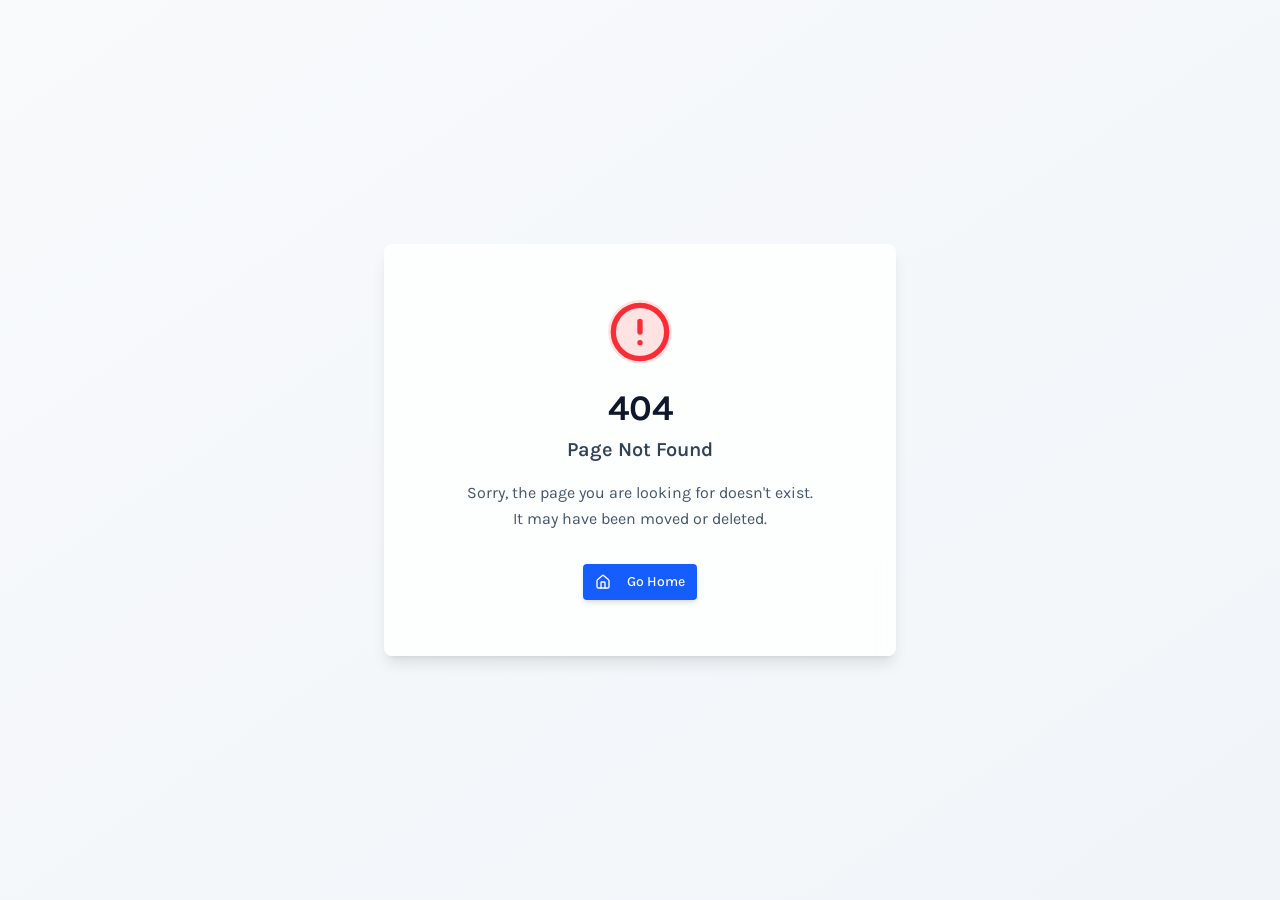
<file: index.html>
<!doctype html>
<html lang="en">

  <head>
    <meta charset="UTF-8" />
    <meta
      name="viewport"
      content="width=device-width, initial-scale=1.0" />
    <title>ELıDE — Korean Lash Lift &amp; Lash Extensions in Woodlands South, Singapore</title>
    <meta
      name="description"
      content="Korean lash lift and natural lash extensions in a one-room home studio in Woodlands South, Singapore. One artist, one client at a time. Ninety minutes, holds six weeks — or the next one is on us. Book from $48." />
    <meta
      name="keywords"
      content="lash lift Woodlands South, Korean lash lift Singapore, lash extensions Woodlands, natural lash extensions Singapore, lash lift near me, home-based lash studio Singapore, ELıDE, Elide Lash Studio" />
    <meta name="theme-color" content="#FAF6F0" />
    <meta name="robots" content="index, follow, noai, noimageai" />
    <link rel="canonical" href="https://www.elidestudio.com/home" />
    <meta property="og:type" content="website" />
    <meta property="og:url" content="https://www.elidestudio.com/home" />
    <meta property="og:site_name" content="ELıDE" />
    <meta property="og:locale" content="en_SG" />
    <meta property="og:title" content="ELıDE — Korean Lash Lift &amp; Lash Extensions in Woodlands South, Singapore" />
    <meta
      property="og:description"
      content="Ninety minutes, and the curler and the mascara come out of your morning for the next six weeks. One room, one artist, one client at a time. Book from $48." />
    <meta property="og:image" content="/manus-storage/hero-1600_0a5d2b32.jpg" />
    <meta name="twitter:card" content="summary_large_image" />
    <meta name="geo.region" content="SG" />
    <meta name="geo.placename" content="Woodlands South, Singapore" />
    <link rel="icon" href="/manus-storage/favicon_280bb6b3.svg" type="image/svg+xml" />
    <link rel="preload" href="/manus-storage/gloock-latin_e33bb6ed.woff2" as="font" type="font/woff2" crossorigin />
    <link rel="preload" href="/manus-storage/karla-latin_2f125aea.woff2" as="font" type="font/woff2" crossorigin />
    <script type="application/ld+json">
      {
        "@context": "https://schema.org",
        "@type": ["BeautySalon", "LocalBusiness"],
        "name": "Elide Lash Studio",
        "alternateName": "ELıDE",
        "description": "One-room Korean lash lift and lash extension studio in Woodlands South, Singapore. One artist, one client at a time.",
        "url": "https://www.elidestudio.com/home",
        "email": "elidestudio.contact@gmail.com",
        "priceRange": "$48–$68",
        "currenciesAccepted": "SGD",
        "address": {
          "@type": "PostalAddress",
          "addressLocality": "Woodlands South",
          "addressRegion": "Singapore",
          "addressCountry": "SG"
        },
        "areaServed": {
          "@type": "City",
          "name": "Singapore"
        },
        "openingHoursSpecification": {
          "@type": "OpeningHoursSpecification",
          "dayOfWeek": ["Monday", "Tuesday", "Wednesday", "Thursday", "Friday", "Saturday"],
          "opens": "10:00",
          "closes": "17:00"
        },
        "hasOfferCatalog": {
          "@type": "OfferCatalog",
          "name": "Lash services",
          "itemListElement": [
            {
              "@type": "Offer",
              "itemOffered": {
                "@type": "Service",
                "name": "The Lift",
                "description": "Korean lift. Your own lashes, turned up. The curl is chosen for your eye shape and lash direction when you arrive. Black tint +$10 · Lower lash +$25."
              },
              "price": "48",
              "priceCurrency": "SGD"
            },
            {
              "@type": "Offer",
              "itemOffered": {
                "@type": "Service",
                "name": "Classic",
                "description": "Classic extensions. One extension bonded to one natural lash, until you cannot tell where yours ends. Infill $38 · every 2–3 wks."
              },
              "price": "48",
              "priceCurrency": "SGD"
            },
            {
              "@type": "Offer",
              "itemOffered": {
                "@type": "Service",
                "name": "Volume",
                "description": "Handmade fans, built light. Density without weight, mapped to your eye shape. Infill $48 · every 2–3 wks."
              },
              "price": "58",
              "priceCurrency": "SGD"
            },
            {
              "@type": "Offer",
              "itemOffered": {
                "@type": "Service",
                "name": "Artsy",
                "description": "Manga, wispy, Thai, camellia — every trend, mapped to your eye. For when classic is too quiet."
              },
              "price": "68",
              "priceCurrency": "SGD"
            },
            {
              "@type": "Offer",
              "itemOffered": {
                "@type": "Service",
                "name": "Lash Recovery and Lift",
                "description": "Protein and moisture to rebuild lashes worn down by extensions or repeated lifting, finished with a Korean lift. Black tint +$10."
              },
              "price": "58",
              "priceCurrency": "SGD"
            }
          ]
        }
      }
    </script>
    <script type="module" crossorigin src="/assets/index-BfD_Oex6.js"></script>
    <script defer src="/assets/gallery.js"></script>
    <link rel="stylesheet" crossorigin href="/assets/index-swxHpYR3.css">
    <link rel="stylesheet" href="/assets/gallery.css">
  </head>

  <body>
    <script id="manus-runtime">window.__MANUS_HOST_DEV__ = false;
(function(){"use strict";var Mr={exports:{}},Kn={};/**
 * @license React
 * react-jsx-runtime.production.js
 *
 * Copyright (c) Meta Platforms, Inc. and affiliates.
 *
 * This source code is licensed under the MIT license found in the
 * LICENSE file in the root directory of this source tree.
 */var $c;function um(){if($c)return Kn;$c=1;var r=Symbol.for("react.transitional.element"),i=Symbol.for("react.fragment");function c(s,d,m){var x=null;if(m!==void 0&&(x=""+m),d.key!==void 0&&(x=""+d.key),"key"in d){m={};for(var R in d)R!=="key"&&(m[R]=d[R])}else m=d;return d=m.ref,{$$typeof:r,type:s,key:x,ref:d!==void 0?d:null,props:m}}return Kn.Fragment=i,Kn.jsx=c,Kn.jsxs=c,Kn}var Fc;function dm(){return Fc||(Fc=1,Mr.exports=um()),Mr.exports}var h=dm(),Ar={exports:{}},Pn={},Rr={exports:{}},Nr={};/**
 * @license React
 * scheduler.production.js
 *
 * Copyright (c) Meta Platforms, Inc. and affiliates.
 *
 * This source code is licensed under the MIT license found in the
 * LICENSE file in the root directory of this source tree.
 */var Ic;function fm(){return Ic||(Ic=1,function(r){function i(A,q){var B=A.length;A.push(q);t:for(;0<B;){var bt=B-1>>>1,p=A[bt];if(0<d(p,q))A[bt]=q,A[B]=p,B=bt;else break t}}function c(A){return A.length===0?null:A[0]}function s(A){if(A.length===0)return null;var q=A[0],B=A.pop();if(B!==q){A[0]=B;t:for(var bt=0,p=A.length,O=p>>>1;bt<O;){var X=2*(bt+1)-1,G=A[X],Z=X+1,st=A[Z];if(0>d(G,B))Z<p&&0>d(st,G)?(A[bt]=st,A[Z]=B,bt=Z):(A[bt]=G,A[X]=B,bt=X);else if(Z<p&&0>d(st,B))A[bt]=st,A[Z]=B,bt=Z;else break t}}return q}function d(A,q){var B=A.sortIndex-q.sortIndex;return B!==0?B:A.id-q.id}if(r.unstable_now=void 0,typeof performance=="object"&&typeof performance.now=="function"){var m=performance;r.unstable_now=function(){return m.now()}}else{var x=Date,R=x.now();r.unstable_now=function(){return x.now()-R}}var C=[],v=[],D=1,j=null,J=3,at=!1,$=!1,nt=!1,ct=!1,ht=typeof setTimeout=="function"?setTimeout:null,St=typeof clearTimeout=="function"?clearTimeout:null,_=typeof setImmediate<"u"?setImmediate:null;function Y(A){for(var q=c(v);q!==null;){if(q.callback===null)s(v);else if(q.startTime<=A)s(v),q.sortIndex=q.expirationTime,i(C,q);else break;q=c(v)}}function H(A){if(nt=!1,Y(A),!$)if(c(C)!==null)$=!0,it||(it=!0,Bt());else{var q=c(v);q!==null&&Mt(H,q.startTime-A)}}var it=!1,rt=-1,V=5,xt=-1;function Be(){return ct?!0:!(r.unstable_now()-xt<V)}function te(){if(ct=!1,it){var A=r.unstable_now();xt=A;var q=!0;try{t:{$=!1,nt&&(nt=!1,St(rt),rt=-1),at=!0;var B=J;try{e:{for(Y(A),j=c(C);j!==null&&!(j.expirationTime>A&&Be());){var bt=j.callback;if(typeof bt=="function"){j.callback=null,J=j.priorityLevel;var p=bt(j.expirationTime<=A);if(A=r.unstable_now(),typeof p=="function"){j.callback=p,Y(A),q=!0;break e}j===c(C)&&s(C),Y(A)}else s(C);j=c(C)}if(j!==null)q=!0;else{var O=c(v);O!==null&&Mt(H,O.startTime-A),q=!1}}break t}finally{j=null,J=B,at=!1}q=void 0}}finally{q?Bt():it=!1}}}var Bt;if(typeof _=="function")Bt=function(){_(te)};else if(typeof MessageChannel<"u"){var me=new MessageChannel,Se=me.port2;me.port1.onmessage=te,Bt=function(){Se.postMessage(null)}}else Bt=function(){ht(te,0)};function Mt(A,q){rt=ht(function(){A(r.unstable_now())},q)}r.unstable_IdlePriority=5,r.unstable_ImmediatePriority=1,r.unstable_LowPriority=4,r.unstable_NormalPriority=3,r.unstable_Profiling=null,r.unstable_UserBlockingPriority=2,r.unstable_cancelCallback=function(A){A.callback=null},r.unstable_forceFrameRate=function(A){0>A||125<A?console.error("forceFrameRate takes a positive int between 0 and 125, forcing frame rates higher than 125 fps is not supported"):V=0<A?Math.floor(1e3/A):5},r.unstable_getCurrentPriorityLevel=function(){return J},r.unstable_next=function(A){switch(J){case 1:case 2:case 3:var q=3;break;default:q=J}var B=J;J=q;try{return A()}finally{J=B}},r.unstable_requestPaint=function(){ct=!0},r.unstable_runWithPriority=function(A,q){switch(A){case 1:case 2:case 3:case 4:case 5:break;default:A=3}var B=J;J=A;try{return q()}finally{J=B}},r.unstable_scheduleCallback=function(A,q,B){var bt=r.unstable_now();switch(typeof B=="object"&&B!==null?(B=B.delay,B=typeof B=="number"&&0<B?bt+B:bt):B=bt,A){case 1:var p=-1;break;case 2:p=250;break;case 5:p=1073741823;break;case 4:p=1e4;break;default:p=5e3}return p=B+p,A={id:D++,callback:q,priorityLevel:A,startTime:B,expirationTime:p,sortIndex:-1},B>bt?(A.sortIndex=B,i(v,A),c(C)===null&&A===c(v)&&(nt?(St(rt),rt=-1):nt=!0,Mt(H,B-bt))):(A.sortIndex=p,i(C,A),$||at||($=!0,it||(it=!0,Bt()))),A},r.unstable_shouldYield=Be,r.unstable_wrapCallback=function(A){var q=J;return function(){var B=J;J=q;try{return A.apply(this,arguments)}finally{J=B}}}}(Nr)),Nr}var tu;function hm(){return tu||(tu=1,Rr.exports=fm()),Rr.exports}var zr={exports:{}},ut={};/**
 * @license React
 * react.production.js
 *
 * Copyright (c) Meta Platforms, Inc. and affiliates.
 *
 * This source code is licensed under the MIT license found in the
 * LICENSE file in the root directory of this source tree.
 */var eu;function mm(){if(eu)return ut;eu=1;var r=Symbol.for("react.transitional.element"),i=Symbol.for("react.portal"),c=Symbol.for("react.fragment"),s=Symbol.for("react.strict_mode"),d=Symbol.for("react.profiler"),m=Symbol.for("react.consumer"),x=Symbol.for("react.context"),R=Symbol.for("react.forward_ref"),C=Symbol.for("react.suspense"),v=Symbol.for("react.memo"),D=Symbol.for("react.lazy"),j=Symbol.iterator;function J(p){return p===null||typeof p!="object"?null:(p=j&&p[j]||p["@@iterator"],typeof p=="function"?p:null)}var at={isMounted:function(){return!1},enqueueForceUpdate:function(){},enqueueReplaceState:function(){},enqueueSetState:function(){}},$=Object.assign,nt={};function ct(p,O,X){this.props=p,this.context=O,this.refs=nt,this.updater=X||at}ct.prototype.isReactComponent={},ct.prototype.setState=function(p,O){if(typeof p!="object"&&typeof p!="function"&&p!=null)throw Error("takes an object of state variables to update or a function which returns an object of state variables.");this.updater.enqueueSetState(this,p,O,"setState")},ct.prototype.forceUpdate=function(p){this.updater.enqueueForceUpdate(this,p,"forceUpdate")};function ht(){}ht.prototype=ct.prototype;function St(p,O,X){this.props=p,this.context=O,this.refs=nt,this.updater=X||at}var _=St.prototype=new ht;_.constructor=St,$(_,ct.prototype),_.isPureReactComponent=!0;var Y=Array.isArray,H={H:null,A:null,T:null,S:null,V:null},it=Object.prototype.hasOwnProperty;function rt(p,O,X,G,Z,st){return X=st.ref,{$$typeof:r,type:p,key:O,ref:X!==void 0?X:null,props:st}}function V(p,O){return rt(p.type,O,void 0,void 0,void 0,p.props)}function xt(p){return typeof p=="object"&&p!==null&&p.$$typeof===r}function Be(p){var O={"=":"=0",":":"=2"};return"$"+p.replace(/[=:]/g,function(X){return O[X]})}var te=/\/+/g;function Bt(p,O){return typeof p=="object"&&p!==null&&p.key!=null?Be(""+p.key):O.toString(36)}function me(){}function Se(p){switch(p.status){case"fulfilled":return p.value;case"rejected":throw p.reason;default:switch(typeof p.status=="string"?p.then(me,me):(p.status="pending",p.then(function(O){p.status==="pending"&&(p.status="fulfilled",p.value=O)},function(O){p.status==="pending"&&(p.status="rejected",p.reason=O)})),p.status){case"fulfilled":return p.value;case"rejected":throw p.reason}}throw p}function Mt(p,O,X,G,Z){var st=typeof p;(st==="undefined"||st==="boolean")&&(p=null);var I=!1;if(p===null)I=!0;else switch(st){case"bigint":case"string":case"number":I=!0;break;case"object":switch(p.$$typeof){case r:case i:I=!0;break;case D:return I=p._init,Mt(I(p._payload),O,X,G,Z)}}if(I)return Z=Z(p),I=G===""?"."+Bt(p,0):G,Y(Z)?(X="",I!=null&&(X=I.replace(te,"$&/")+"/"),Mt(Z,O,X,"",function(Jt){return Jt})):Z!=null&&(xt(Z)&&(Z=V(Z,X+(Z.key==null||p&&p.key===Z.key?"":(""+Z.key).replace(te,"$&/")+"/")+I)),O.push(Z)),1;I=0;var gt=G===""?".":G+":";if(Y(p))for(var Tt=0;Tt<p.length;Tt++)G=p[Tt],st=gt+Bt(G,Tt),I+=Mt(G,O,X,st,Z);else if(Tt=J(p),typeof Tt=="function")for(p=Tt.call(p),Tt=0;!(G=p.next()).done;)G=G.value,st=gt+Bt(G,Tt++),I+=Mt(G,O,X,st,Z);else if(st==="object"){if(typeof p.then=="function")return Mt(Se(p),O,X,G,Z);throw O=String(p),Error("Objects are not valid as a React child (found: "+(O==="[object Object]"?"object with keys {"+Object.keys(p).join(", ")+"}":O)+"). If you meant to render a collection of children, use an array instead.")}return I}function A(p,O,X){if(p==null)return p;var G=[],Z=0;return Mt(p,G,"","",function(st){return O.call(X,st,Z++)}),G}function q(p){if(p._status===-1){var O=p._result;O=O(),O.then(function(X){(p._status===0||p._status===-1)&&(p._status=1,p._result=X)},function(X){(p._status===0||p._status===-1)&&(p._status=2,p._result=X)}),p._status===-1&&(p._status=0,p._result=O)}if(p._status===1)return p._result.default;throw p._result}var B=typeof reportError=="function"?reportError:function(p){if(typeof window=="object"&&typeof window.ErrorEvent=="function"){var O=new window.ErrorEvent("error",{bubbles:!0,cancelable:!0,message:typeof p=="object"&&p!==null&&typeof p.message=="string"?String(p.message):String(p),error:p});if(!window.dispatchEvent(O))return}else if(typeof process=="object"&&typeof process.emit=="function"){process.emit("uncaughtException",p);return}console.error(p)};function bt(){}return ut.Children={map:A,forEach:function(p,O,X){A(p,function(){O.apply(this,arguments)},X)},count:function(p){var O=0;return A(p,function(){O++}),O},toArray:function(p){return A(p,function(O){return O})||[]},only:function(p){if(!xt(p))throw Error("React.Children.only expected to receive a single React element child.");return p}},ut.Component=ct,ut.Fragment=c,ut.Profiler=d,ut.PureComponent=St,ut.StrictMode=s,ut.Suspense=C,ut.__CLIENT_INTERNALS_DO_NOT_USE_OR_WARN_USERS_THEY_CANNOT_UPGRADE=H,ut.__COMPILER_RUNTIME={__proto__:null,c:function(p){return H.H.useMemoCache(p)}},ut.cache=function(p){return function(){return p.apply(null,arguments)}},ut.cloneElement=function(p,O,X){if(p==null)throw Error("The argument must be a React element, but you passed "+p+".");var G=$({},p.props),Z=p.key,st=void 0;if(O!=null)for(I in O.ref!==void 0&&(st=void 0),O.key!==void 0&&(Z=""+O.key),O)!it.call(O,I)||I==="key"||I==="__self"||I==="__source"||I==="ref"&&O.ref===void 0||(G[I]=O[I]);var I=arguments.length-2;if(I===1)G.children=X;else if(1<I){for(var gt=Array(I),Tt=0;Tt<I;Tt++)gt[Tt]=arguments[Tt+2];G.children=gt}return rt(p.type,Z,void 0,void 0,st,G)},ut.createContext=function(p){return p={$$typeof:x,_currentValue:p,_currentValue2:p,_threadCount:0,Provider:null,Consumer:null},p.Provider=p,p.Consumer={$$typeof:m,_context:p},p},ut.createElement=function(p,O,X){var G,Z={},st=null;if(O!=null)for(G in O.key!==void 0&&(st=""+O.key),O)it.call(O,G)&&G!=="key"&&G!=="__self"&&G!=="__source"&&(Z[G]=O[G]);var I=arguments.length-2;if(I===1)Z.children=X;else if(1<I){for(var gt=Array(I),Tt=0;Tt<I;Tt++)gt[Tt]=arguments[Tt+2];Z.children=gt}if(p&&p.defaultProps)for(G in I=p.defaultProps,I)Z[G]===void 0&&(Z[G]=I[G]);return rt(p,st,void 0,void 0,null,Z)},ut.createRef=function(){return{current:null}},ut.forwardRef=function(p){return{$$typeof:R,render:p}},ut.isValidElement=xt,ut.lazy=function(p){return{$$typeof:D,_payload:{_status:-1,_result:p},_init:q}},ut.memo=function(p,O){return{$$typeof:v,type:p,compare:O===void 0?null:O}},ut.startTransition=function(p){var O=H.T,X={};H.T=X;try{var G=p(),Z=H.S;Z!==null&&Z(X,G),typeof G=="object"&&G!==null&&typeof G.then=="function"&&G.then(bt,B)}catch(st){B(st)}finally{H.T=O}},ut.unstable_useCacheRefresh=function(){return H.H.useCacheRefresh()},ut.use=function(p){return H.H.use(p)},ut.useActionState=function(p,O,X){return H.H.useActionState(p,O,X)},ut.useCallback=function(p,O){return H.H.useCallback(p,O)},ut.useContext=function(p){return H.H.useContext(p)},ut.useDebugValue=function(){},ut.useDeferredValue=function(p,O){return H.H.useDeferredValue(p,O)},ut.useEffect=function(p,O,X){var G=H.H;if(typeof X=="function")throw Error("useEffect CRUD overload is not enabled in this build of React.");return G.useEffect(p,O)},ut.useId=function(){return H.H.useId()},ut.useImperativeHandle=function(p,O,X){return H.H.useImperativeHandle(p,O,X)},ut.useInsertionEffect=function(p,O){return H.H.useInsertionEffect(p,O)},ut.useLayoutEffect=function(p,O){return H.H.useLayoutEffect(p,O)},ut.useMemo=function(p,O){return H.H.useMemo(p,O)},ut.useOptimistic=function(p,O){return H.H.useOptimistic(p,O)},ut.useReducer=function(p,O,X){return H.H.useReducer(p,O,X)},ut.useRef=function(p){return H.H.useRef(p)},ut.useState=function(p){return H.H.useState(p)},ut.useSyncExternalStore=function(p,O,X){return H.H.useSyncExternalStore(p,O,X)},ut.useTransition=function(){return H.H.useTransition()},ut.version="19.1.1",ut}var lu;function _r(){return lu||(lu=1,zr.exports=mm()),zr.exports}var kr={exports:{}},he={};/**
 * @license React
 * react-dom.production.js
 *
 * Copyright (c) Meta Platforms, Inc. and affiliates.
 *
 * This source code is licensed under the MIT license found in the
 * LICENSE file in the root directory of this source tree.
 */var au;function gm(){if(au)return he;au=1;var r=_r();function i(C){var v="https://react.dev/errors/"+C;if(1<arguments.length){v+="?args[]="+encodeURIComponent(arguments[1]);for(var D=2;D<arguments.length;D++)v+="&args[]="+encodeURIComponent(arguments[D])}return"Minified React error #"+C+"; visit "+v+" for the full message or use the non-minified dev environment for full errors and additional helpful warnings."}function c(){}var s={d:{f:c,r:function(){throw Error(i(522))},D:c,C:c,L:c,m:c,X:c,S:c,M:c},p:0,findDOMNode:null},d=Symbol.for("react.portal");function m(C,v,D){var j=3<arguments.length&&arguments[3]!==void 0?arguments[3]:null;return{$$typeof:d,key:j==null?null:""+j,children:C,containerInfo:v,implementation:D}}var x=r.__CLIENT_INTERNALS_DO_NOT_USE_OR_WARN_USERS_THEY_CANNOT_UPGRADE;function R(C,v){if(C==="font")return"";if(typeof v=="string")return v==="use-credentials"?v:""}return he.__DOM_INTERNALS_DO_NOT_USE_OR_WARN_USERS_THEY_CANNOT_UPGRADE=s,he.createPortal=function(C,v){var D=2<arguments.length&&arguments[2]!==void 0?arguments[2]:null;if(!v||v.nodeType!==1&&v.nodeType!==9&&v.nodeType!==11)throw Error(i(299));return m(C,v,null,D)},he.flushSync=function(C){var v=x.T,D=s.p;try{if(x.T=null,s.p=2,C)return C()}finally{x.T=v,s.p=D,s.d.f()}},he.preconnect=function(C,v){typeof C=="string"&&(v?(v=v.crossOrigin,v=typeof v=="string"?v==="use-credentials"?v:"":void 0):v=null,s.d.C(C,v))},he.prefetchDNS=function(C){typeof C=="string"&&s.d.D(C)},he.preinit=function(C,v){if(typeof C=="string"&&v&&typeof v.as=="string"){var D=v.as,j=R(D,v.crossOrigin),J=typeof v.integrity=="string"?v.integrity:void 0,at=typeof v.fetchPriority=="string"?v.fetchPriority:void 0;D==="style"?s.d.S(C,typeof v.precedence=="string"?v.precedence:void 0,{crossOrigin:j,integrity:J,fetchPriority:at}):D==="script"&&s.d.X(C,{crossOrigin:j,integrity:J,fetchPriority:at,nonce:typeof v.nonce=="string"?v.nonce:void 0})}},he.preinitModule=function(C,v){if(typeof C=="string")if(typeof v=="object"&&v!==null){if(v.as==null||v.as==="script"){var D=R(v.as,v.crossOrigin);s.d.M(C,{crossOrigin:D,integrity:typeof v.integrity=="string"?v.integrity:void 0,nonce:typeof v.nonce=="string"?v.nonce:void 0})}}else v==null&&s.d.M(C)},he.preload=function(C,v){if(typeof C=="string"&&typeof v=="object"&&v!==null&&typeof v.as=="string"){var D=v.as,j=R(D,v.crossOrigin);s.d.L(C,D,{crossOrigin:j,integrity:typeof v.integrity=="string"?v.integrity:void 0,nonce:typeof v.nonce=="string"?v.nonce:void 0,type:typeof v.type=="string"?v.type:void 0,fetchPriority:typeof v.fetchPriority=="string"?v.fetchPriority:void 0,referrerPolicy:typeof v.referrerPolicy=="string"?v.referrerPolicy:void 0,imageSrcSet:typeof v.imageSrcSet=="string"?v.imageSrcSet:void 0,imageSizes:typeof v.imageSizes=="string"?v.imageSizes:void 0,media:typeof v.media=="string"?v.media:void 0})}},he.preloadModule=function(C,v){if(typeof C=="string")if(v){var D=R(v.as,v.crossOrigin);s.d.m(C,{as:typeof v.as=="string"&&v.as!=="script"?v.as:void 0,crossOrigin:D,integrity:typeof v.integrity=="string"?v.integrity:void 0})}else s.d.m(C)},he.requestFormReset=function(C){s.d.r(C)},he.unstable_batchedUpdates=function(C,v){return C(v)},he.useFormState=function(C,v,D){return x.H.useFormState(C,v,D)},he.useFormStatus=function(){return x.H.useHostTransitionStatus()},he.version="19.1.1",he}var nu;function pm(){if(nu)return kr.exports;nu=1;function r(){if(!(typeof __REACT_DEVTOOLS_GLOBAL_HOOK__>"u"||typeof __REACT_DEVTOOLS_GLOBAL_HOOK__.checkDCE!="function"))try{__REACT_DEVTOOLS_GLOBAL_HOOK__.checkDCE(r)}catch(i){console.error(i)}}return r(),kr.exports=gm(),kr.exports}/**
 * @license React
 * react-dom-client.production.js
 *
 * Copyright (c) Meta Platforms, Inc. and affiliates.
 *
 * This source code is licensed under the MIT license found in the
 * LICENSE file in the root directory of this source tree.
 */var ou;function ym(){if(ou)return Pn;ou=1;var r=hm(),i=_r(),c=pm();function s(t){var e="https://react.dev/errors/"+t;if(1<arguments.length){e+="?args[]="+encodeURIComponent(arguments[1]);for(var l=2;l<arguments.length;l++)e+="&args[]="+encodeURIComponent(arguments[l])}return"Minified React error #"+t+"; visit "+e+" for the full message or use the non-minified dev environment for full errors and additional helpful warnings."}function d(t){return!(!t||t.nodeType!==1&&t.nodeType!==9&&t.nodeType!==11)}function m(t){var e=t,l=t;if(t.alternate)for(;e.return;)e=e.return;else{t=e;do e=t,(e.flags&4098)!==0&&(l=e.return),t=e.return;while(t)}return e.tag===3?l:null}function x(t){if(t.tag===13){var e=t.memoizedState;if(e===null&&(t=t.alternate,t!==null&&(e=t.memoizedState)),e!==null)return e.dehydrated}return null}function R(t){if(m(t)!==t)throw Error(s(188))}function C(t){var e=t.alternate;if(!e){if(e=m(t),e===null)throw Error(s(188));return e!==t?null:t}for(var l=t,a=e;;){var n=l.return;if(n===null)break;var o=n.alternate;if(o===null){if(a=n.return,a!==null){l=a;continue}break}if(n.child===o.child){for(o=n.child;o;){if(o===l)return R(n),t;if(o===a)return R(n),e;o=o.sibling}throw Error(s(188))}if(l.return!==a.return)l=n,a=o;else{for(var u=!1,f=n.child;f;){if(f===l){u=!0,l=n,a=o;break}if(f===a){u=!0,a=n,l=o;break}f=f.sibling}if(!u){for(f=o.child;f;){if(f===l){u=!0,l=o,a=n;break}if(f===a){u=!0,a=o,l=n;break}f=f.sibling}if(!u)throw Error(s(189))}}if(l.alternate!==a)throw Error(s(190))}if(l.tag!==3)throw Error(s(188));return l.stateNode.current===l?t:e}function v(t){var e=t.tag;if(e===5||e===26||e===27||e===6)return t;for(t=t.child;t!==null;){if(e=v(t),e!==null)return e;t=t.sibling}return null}var D=Object.assign,j=Symbol.for("react.element"),J=Symbol.for("react.transitional.element"),at=Symbol.for("react.portal"),$=Symbol.for("react.fragment"),nt=Symbol.for("react.strict_mode"),ct=Symbol.for("react.profiler"),ht=Symbol.for("react.provider"),St=Symbol.for("react.consumer"),_=Symbol.for("react.context"),Y=Symbol.for("react.forward_ref"),H=Symbol.for("react.suspense"),it=Symbol.for("react.suspense_list"),rt=Symbol.for("react.memo"),V=Symbol.for("react.lazy"),xt=Symbol.for("react.activity"),Be=Symbol.for("react.memo_cache_sentinel"),te=Symbol.iterator;function Bt(t){return t===null||typeof t!="object"?null:(t=te&&t[te]||t["@@iterator"],typeof t=="function"?t:null)}var me=Symbol.for("react.client.reference");function Se(t){if(t==null)return null;if(typeof t=="function")return t.$$typeof===me?null:t.displayName||t.name||null;if(typeof t=="string")return t;switch(t){case $:return"Fragment";case ct:return"Profiler";case nt:return"StrictMode";case H:return"Suspense";case it:return"SuspenseList";case xt:return"Activity"}if(typeof t=="object")switch(t.$$typeof){case at:return"Portal";case _:return(t.displayName||"Context")+".Provider";case St:return(t._context.displayName||"Context")+".Consumer";case Y:var e=t.render;return t=t.displayName,t||(t=e.displayName||e.name||"",t=t!==""?"ForwardRef("+t+")":"ForwardRef"),t;case rt:return e=t.displayName||null,e!==null?e:Se(t.type)||"Memo";case V:e=t._payload,t=t._init;try{return Se(t(e))}catch{}}return null}var Mt=Array.isArray,A=i.__CLIENT_INTERNALS_DO_NOT_USE_OR_WARN_USERS_THEY_CANNOT_UPGRADE,q=c.__DOM_INTERNALS_DO_NOT_USE_OR_WARN_USERS_THEY_CANNOT_UPGRADE,B={pending:!1,data:null,method:null,action:null},bt=[],p=-1;function O(t){return{current:t}}function X(t){0>p||(t.current=bt[p],bt[p]=null,p--)}function G(t,e){p++,bt[p]=t.current,t.current=e}var Z=O(null),st=O(null),I=O(null),gt=O(null);function Tt(t,e){switch(G(I,e),G(st,t),G(Z,null),e.nodeType){case 9:case 11:t=(t=e.documentElement)&&(t=t.namespaceURI)?Hh(t):0;break;default:if(t=e.tagName,e=e.namespaceURI)e=Hh(e),t=Uh(e,t);else switch(t){case"svg":t=1;break;case"math":t=2;break;default:t=0}}X(Z),G(Z,t)}function Jt(){X(Z),X(st),X(I)}function Ke(t){t.memoizedState!==null&&G(gt,t);var e=Z.current,l=Uh(e,t.type);e!==l&&(G(st,t),G(Z,l))}function Ce(t){st.current===t&&(X(Z),X(st)),gt.current===t&&(X(gt),Wo._currentValue=B)}var Pe=Object.prototype.hasOwnProperty,yl=r.unstable_scheduleCallback,sn=r.unstable_cancelCallback,Ca=r.unstable_shouldYield,ri=r.unstable_requestPaint,ge=r.unstable_now,si=r.unstable_getCurrentPriorityLevel,Ul=r.unstable_ImmediatePriority,Fn=r.unstable_UserBlockingPriority,nl=r.unstable_NormalPriority,ci=r.unstable_LowPriority,Gl=r.unstable_IdlePriority,ui=r.log,Ea=r.unstable_setDisableYieldValue,ql=null,Wt=null;function Je(t){if(typeof ui=="function"&&Ea(t),Wt&&typeof Wt.setStrictMode=="function")try{Wt.setStrictMode(ql,t)}catch{}}var $t=Math.clz32?Math.clz32:fi,di=Math.log,Ta=Math.LN2;function fi(t){return t>>>=0,t===0?32:31-(di(t)/Ta|0)|0}var L=256,cn=4194304;function vl(t){var e=t&42;if(e!==0)return e;switch(t&-t){case 1:return 1;case 2:return 2;case 4:return 4;case 8:return 8;case 16:return 16;case 32:return 32;case 64:return 64;case 128:return 128;case 256:case 512:case 1024:case 2048:case 4096:case 8192:case 16384:case 32768:case 65536:case 131072:case 262144:case 524288:case 1048576:case 2097152:return t&4194048;case 4194304:case 8388608:case 16777216:case 33554432:return t&62914560;case 67108864:return 67108864;case 134217728:return 134217728;case 268435456:return 268435456;case 536870912:return 536870912;case 1073741824:return 0;default:return t}}function un(t,e,l){var a=t.pendingLanes;if(a===0)return 0;var n=0,o=t.suspendedLanes,u=t.pingedLanes;t=t.warmLanes;var f=a&134217727;return f!==0?(a=f&~o,a!==0?n=vl(a):(u&=f,u!==0?n=vl(u):l||(l=f&~t,l!==0&&(n=vl(l))))):(f=a&~o,f!==0?n=vl(f):u!==0?n=vl(u):l||(l=a&~t,l!==0&&(n=vl(l)))),n===0?0:e!==0&&e!==n&&(e&o)===0&&(o=n&-n,l=e&-e,o>=l||o===32&&(l&4194048)!==0)?e:n}function Dt(t,e){return(t.pendingLanes&~(t.suspendedLanes&~t.pingedLanes)&e)===0}function In(t,e){switch(t){case 1:case 2:case 4:case 8:case 64:return e+250;case 16:case 32:case 128:case 256:case 512:case 1024:case 2048:case 4096:case 8192:case 16384:case 32768:case 65536:case 131072:case 262144:case 524288:case 1048576:case 2097152:return e+5e3;case 4194304:case 8388608:case 16777216:case 33554432:return-1;case 67108864:case 134217728:case 268435456:case 536870912:case 1073741824:return-1;default:return-1}}function to(){var t=L;return L<<=1,(L&4194048)===0&&(L=256),t}function hi(){var t=cn;return cn<<=1,(cn&62914560)===0&&(cn=4194304),t}function eo(t){for(var e=[],l=0;31>l;l++)e.push(t);return e}function Da(t,e){t.pendingLanes|=e,e!==268435456&&(t.suspendedLanes=0,t.pingedLanes=0,t.warmLanes=0)}function Ir(t,e,l,a,n,o){var u=t.pendingLanes;t.pendingLanes=l,t.suspendedLanes=0,t.pingedLanes=0,t.warmLanes=0,t.expiredLanes&=l,t.entangledLanes&=l,t.errorRecoveryDisabledLanes&=l,t.shellSuspendCounter=0;var f=t.entanglements,g=t.expirationTimes,S=t.hiddenUpdates;for(l=u&~l;0<l;){var N=31-$t(l),k=1<<N;f[N]=0,g[N]=-1;var E=S[N];if(E!==null)for(S[N]=null,N=0;N<E.length;N++){var T=E[N];T!==null&&(T.lane&=-536870913)}l&=~k}a!==0&&mi(t,a,0),o!==0&&n===0&&t.tag!==0&&(t.suspendedLanes|=o&~(u&~e))}function mi(t,e,l){t.pendingLanes|=e,t.suspendedLanes&=~e;var a=31-$t(e);t.entangledLanes|=e,t.entanglements[a]=t.entanglements[a]|1073741824|l&4194090}function gi(t,e){var l=t.entangledLanes|=e;for(t=t.entanglements;l;){var a=31-$t(l),n=1<<a;n&e|t[a]&e&&(t[a]|=e),l&=~n}}function lo(t){switch(t){case 2:t=1;break;case 8:t=4;break;case 32:t=16;break;case 256:case 512:case 1024:case 2048:case 4096:case 8192:case 16384:case 32768:case 65536:case 131072:case 262144:case 524288:case 1048576:case 2097152:case 4194304:case 8388608:case 16777216:case 33554432:t=128;break;case 268435456:t=134217728;break;default:t=0}return t}function ao(t){return t&=-t,2<t?8<t?(t&134217727)!==0?32:268435456:8:2}function pi(){var t=q.p;return t!==0?t:(t=window.event,t===void 0?32:nm(t.type))}function ts(t,e){var l=q.p;try{return q.p=t,e()}finally{q.p=l}}var ol=Math.random().toString(36).slice(2),ee="__reactFiber$"+ol,pe="__reactProps$"+ol,Yl="__reactContainer$"+ol,no="__reactEvents$"+ol,es="__reactListeners$"+ol,ls="__reactHandles$"+ol,yi="__reactResources$"+ol,Ma="__reactMarker$"+ol;function oo(t){delete t[ee],delete t[pe],delete t[no],delete t[es],delete t[ls]}function Vl(t){var e=t[ee];if(e)return e;for(var l=t.parentNode;l;){if(e=l[Yl]||l[ee]){if(l=e.alternate,e.child!==null||l!==null&&l.child!==null)for(t=Vh(t);t!==null;){if(l=t[ee])return l;t=Vh(t)}return e}t=l,l=t.parentNode}return null}function Xl(t){if(t=t[ee]||t[Yl]){var e=t.tag;if(e===5||e===6||e===13||e===26||e===27||e===3)return t}return null}function Aa(t){var e=t.tag;if(e===5||e===26||e===27||e===6)return t.stateNode;throw Error(s(33))}function Zl(t){var e=t[yi];return e||(e=t[yi]={hoistableStyles:new Map,hoistableScripts:new Map}),e}function Vt(t){t[Ma]=!0}var vi=new Set,bi={};function bl(t,e){We(t,e),We(t+"Capture",e)}function We(t,e){for(bi[t]=e,t=0;t<e.length;t++)vi.add(e[t])}var as=RegExp("^[:A-Z_a-z\\u00C0-\\u00D6\\u00D8-\\u00F6\\u00F8-\\u02FF\\u0370-\\u037D\\u037F-\\u1FFF\\u200C-\\u200D\\u2070-\\u218F\\u2C00-\\u2FEF\\u3001-\\uD7FF\\uF900-\\uFDCF\\uFDF0-\\uFFFD][:A-Z_a-z\\u00C0-\\u00D6\\u00D8-\\u00F6\\u00F8-\\u02FF\\u0370-\\u037D\\u037F-\\u1FFF\\u200C-\\u200D\\u2070-\\u218F\\u2C00-\\u2FEF\\u3001-\\uD7FF\\uF900-\\uFDCF\\uFDF0-\\uFFFD\\-.0-9\\u00B7\\u0300-\\u036F\\u203F-\\u2040]*$"),xi={},wi={};function Ra(t){return Pe.call(wi,t)?!0:Pe.call(xi,t)?!1:as.test(t)?wi[t]=!0:(xi[t]=!0,!1)}function M(t,e,l){if(Ra(e))if(l===null)t.removeAttribute(e);else{switch(typeof l){case"undefined":case"function":case"symbol":t.removeAttribute(e);return;case"boolean":var a=e.toLowerCase().slice(0,5);if(a!=="data-"&&a!=="aria-"){t.removeAttribute(e);return}}t.setAttribute(e,""+l)}}function tt(t,e,l){if(l===null)t.removeAttribute(e);else{switch(typeof l){case"undefined":case"function":case"symbol":case"boolean":t.removeAttribute(e);return}t.setAttribute(e,""+l)}}function Ot(t,e,l,a){if(a===null)t.removeAttribute(l);else{switch(typeof a){case"undefined":case"function":case"symbol":case"boolean":t.removeAttribute(l);return}t.setAttributeNS(e,l,""+a)}}var le,Ee;function ae(t){if(le===void 0)try{throw Error()}catch(l){var e=l.stack.trim().match(/\n( *(at )?)/);le=e&&e[1]||"",Ee=-1<l.stack.indexOf(`
    at`)?" (<anonymous>)":-1<l.stack.indexOf("@")?"@unknown:0:0":""}return`
`+le+t+Ee}var Le=!1;function He(t,e){if(!t||Le)return"";Le=!0;var l=Error.prepareStackTrace;Error.prepareStackTrace=void 0;try{var a={DetermineComponentFrameRoot:function(){try{if(e){var k=function(){throw Error()};if(Object.defineProperty(k.prototype,"props",{set:function(){throw Error()}}),typeof Reflect=="object"&&Reflect.construct){try{Reflect.construct(k,[])}catch(T){var E=T}Reflect.construct(t,[],k)}else{try{k.call()}catch(T){E=T}t.call(k.prototype)}}else{try{throw Error()}catch(T){E=T}(k=t())&&typeof k.catch=="function"&&k.catch(function(){})}}catch(T){if(T&&E&&typeof T.stack=="string")return[T.stack,E.stack]}return[null,null]}};a.DetermineComponentFrameRoot.displayName="DetermineComponentFrameRoot";var n=Object.getOwnPropertyDescriptor(a.DetermineComponentFrameRoot,"name");n&&n.configurable&&Object.defineProperty(a.DetermineComponentFrameRoot,"name",{value:"DetermineComponentFrameRoot"});var o=a.DetermineComponentFrameRoot(),u=o[0],f=o[1];if(u&&f){var g=u.split(`
`),S=f.split(`
`);for(n=a=0;a<g.length&&!g[a].includes("DetermineComponentFrameRoot");)a++;for(;n<S.length&&!S[n].includes("DetermineComponentFrameRoot");)n++;if(a===g.length||n===S.length)for(a=g.length-1,n=S.length-1;1<=a&&0<=n&&g[a]!==S[n];)n--;for(;1<=a&&0<=n;a--,n--)if(g[a]!==S[n]){if(a!==1||n!==1)do if(a--,n--,0>n||g[a]!==S[n]){var N=`
`+g[a].replace(" at new "," at ");return t.displayName&&N.includes("<anonymous>")&&(N=N.replace("<anonymous>",t.displayName)),N}while(1<=a&&0<=n);break}}}finally{Le=!1,Error.prepareStackTrace=l}return(l=t?t.displayName||t.name:"")?ae(l):""}function Ql(t){switch(t.tag){case 26:case 27:case 5:return ae(t.type);case 16:return ae("Lazy");case 13:return ae("Suspense");case 19:return ae("SuspenseList");case 0:case 15:return He(t.type,!1);case 11:return He(t.type.render,!1);case 1:return He(t.type,!0);case 31:return ae("Activity");default:return""}}function xl(t){try{var e="";do e+=Ql(t),t=t.return;while(t);return e}catch(l){return`
Error generating stack: `+l.message+`
`+l.stack}}function Xt(t){switch(typeof t){case"bigint":case"boolean":case"number":case"string":case"undefined":return t;case"object":return t;default:return""}}function il(t){var e=t.type;return(t=t.nodeName)&&t.toLowerCase()==="input"&&(e==="checkbox"||e==="radio")}function ve(t){var e=il(t)?"checked":"value",l=Object.getOwnPropertyDescriptor(t.constructor.prototype,e),a=""+t[e];if(!t.hasOwnProperty(e)&&typeof l<"u"&&typeof l.get=="function"&&typeof l.set=="function"){var n=l.get,o=l.set;return Object.defineProperty(t,e,{configurable:!0,get:function(){return n.call(this)},set:function(u){a=""+u,o.call(this,u)}}),Object.defineProperty(t,e,{enumerable:l.enumerable}),{getValue:function(){return a},setValue:function(u){a=""+u},stopTracking:function(){t._valueTracker=null,delete t[e]}}}}function re(t){t._valueTracker||(t._valueTracker=ve(t))}function rl(t){if(!t)return!1;var e=t._valueTracker;if(!e)return!0;var l=e.getValue(),a="";return t&&(a=il(t)?t.checked?"true":"false":t.value),t=a,t!==l?(e.setValue(t),!0):!1}function wl(t){if(t=t||(typeof document<"u"?document:void 0),typeof t>"u")return null;try{return t.activeElement||t.body}catch{return t.body}}var dn=/[\n"\\]/g;function se(t){return t.replace(dn,function(e){return"\\"+e.charCodeAt(0).toString(16)+" "})}function Kl(t,e,l,a,n,o,u,f){t.name="",u!=null&&typeof u!="function"&&typeof u!="symbol"&&typeof u!="boolean"?t.type=u:t.removeAttribute("type"),e!=null?u==="number"?(e===0&&t.value===""||t.value!=e)&&(t.value=""+Xt(e)):t.value!==""+Xt(e)&&(t.value=""+Xt(e)):u!=="submit"&&u!=="reset"||t.removeAttribute("value"),e!=null?Pl(t,u,Xt(e)):l!=null?Pl(t,u,Xt(l)):a!=null&&t.removeAttribute("value"),n==null&&o!=null&&(t.defaultChecked=!!o),n!=null&&(t.checked=n&&typeof n!="function"&&typeof n!="symbol"),f!=null&&typeof f!="function"&&typeof f!="symbol"&&typeof f!="boolean"?t.name=""+Xt(f):t.removeAttribute("name")}function Na(t,e,l,a,n,o,u,f){if(o!=null&&typeof o!="function"&&typeof o!="symbol"&&typeof o!="boolean"&&(t.type=o),e!=null||l!=null){if(!(o!=="submit"&&o!=="reset"||e!=null))return;l=l!=null?""+Xt(l):"",e=e!=null?""+Xt(e):l,f||e===t.value||(t.value=e),t.defaultValue=e}a=a??n,a=typeof a!="function"&&typeof a!="symbol"&&!!a,t.checked=f?t.checked:!!a,t.defaultChecked=!!a,u!=null&&typeof u!="function"&&typeof u!="symbol"&&typeof u!="boolean"&&(t.name=u)}function Pl(t,e,l){e==="number"&&wl(t.ownerDocument)===t||t.defaultValue===""+l||(t.defaultValue=""+l)}function $e(t,e,l,a){if(t=t.options,e){e={};for(var n=0;n<l.length;n++)e["$"+l[n]]=!0;for(l=0;l<t.length;l++)n=e.hasOwnProperty("$"+t[l].value),t[l].selected!==n&&(t[l].selected=n),n&&a&&(t[l].defaultSelected=!0)}else{for(l=""+Xt(l),e=null,n=0;n<t.length;n++){if(t[n].value===l){t[n].selected=!0,a&&(t[n].defaultSelected=!0);return}e!==null||t[n].disabled||(e=t[n])}e!==null&&(e.selected=!0)}}function za(t,e,l){if(e!=null&&(e=""+Xt(e),e!==t.value&&(t.value=e),l==null)){t.defaultValue!==e&&(t.defaultValue=e);return}t.defaultValue=l!=null?""+Xt(l):""}function _a(t,e,l,a){if(e==null){if(a!=null){if(l!=null)throw Error(s(92));if(Mt(a)){if(1<a.length)throw Error(s(93));a=a[0]}l=a}l==null&&(l=""),e=l}l=Xt(e),t.defaultValue=l,a=t.textContent,a===l&&a!==""&&a!==null&&(t.value=a)}function Fe(t,e){if(e){var l=t.firstChild;if(l&&l===t.lastChild&&l.nodeType===3){l.nodeValue=e;return}}t.textContent=e}var fn=new Set("animationIterationCount aspectRatio borderImageOutset borderImageSlice borderImageWidth boxFlex boxFlexGroup boxOrdinalGroup columnCount columns flex flexGrow flexPositive flexShrink flexNegative flexOrder gridArea gridRow gridRowEnd gridRowSpan gridRowStart gridColumn gridColumnEnd gridColumnSpan gridColumnStart fontWeight lineClamp lineHeight opacity order orphans scale tabSize widows zIndex zoom fillOpacity floodOpacity stopOpacity strokeDasharray strokeDashoffset strokeMiterlimit strokeOpacity strokeWidth MozAnimationIterationCount MozBoxFlex MozBoxFlexGroup MozLineClamp msAnimationIterationCount msFlex msZoom msFlexGrow msFlexNegative msFlexOrder msFlexPositive msFlexShrink msGridColumn msGridColumnSpan msGridRow msGridRowSpan WebkitAnimationIterationCount WebkitBoxFlex WebKitBoxFlexGroup WebkitBoxOrdinalGroup WebkitColumnCount WebkitColumns WebkitFlex WebkitFlexGrow WebkitFlexPositive WebkitFlexShrink WebkitLineClamp".split(" "));function ka(t,e,l){var a=e.indexOf("--")===0;l==null||typeof l=="boolean"||l===""?a?t.setProperty(e,""):e==="float"?t.cssFloat="":t[e]="":a?t.setProperty(e,l):typeof l!="number"||l===0||fn.has(e)?e==="float"?t.cssFloat=l:t[e]=(""+l).trim():t[e]=l+"px"}function Oa(t,e,l){if(e!=null&&typeof e!="object")throw Error(s(62));if(t=t.style,l!=null){for(var a in l)!l.hasOwnProperty(a)||e!=null&&e.hasOwnProperty(a)||(a.indexOf("--")===0?t.setProperty(a,""):a==="float"?t.cssFloat="":t[a]="");for(var n in e)a=e[n],e.hasOwnProperty(n)&&l[n]!==a&&ka(t,n,a)}else for(var o in e)e.hasOwnProperty(o)&&ka(t,o,e[o])}function ja(t){if(t.indexOf("-")===-1)return!1;switch(t){case"annotation-xml":case"color-profile":case"font-face":case"font-face-src":case"font-face-uri":case"font-face-format":case"font-face-name":case"missing-glyph":return!1;default:return!0}}var Si=new Map([["acceptCharset","accept-charset"],["htmlFor","for"],["httpEquiv","http-equiv"],["crossOrigin","crossorigin"],["accentHeight","accent-height"],["alignmentBaseline","alignment-baseline"],["arabicForm","arabic-form"],["baselineShift","baseline-shift"],["capHeight","cap-height"],["clipPath","clip-path"],["clipRule","clip-rule"],["colorInterpolation","color-interpolation"],["colorInterpolationFilters","color-interpolation-filters"],["colorProfile","color-profile"],["colorRendering","color-rendering"],["dominantBaseline","dominant-baseline"],["enableBackground","enable-background"],["fillOpacity","fill-opacity"],["fillRule","fill-rule"],["floodColor","flood-color"],["floodOpacity","flood-opacity"],["fontFamily","font-family"],["fontSize","font-size"],["fontSizeAdjust","font-size-adjust"],["fontStretch","font-stretch"],["fontStyle","font-style"],["fontVariant","font-variant"],["fontWeight","font-weight"],["glyphName","glyph-name"],["glyphOrientationHorizontal","glyph-orientation-horizontal"],["glyphOrientationVertical","glyph-orientation-vertical"],["horizAdvX","horiz-adv-x"],["horizOriginX","horiz-origin-x"],["imageRendering","image-rendering"],["letterSpacing","letter-spacing"],["lightingColor","lighting-color"],["markerEnd","marker-end"],["markerMid","marker-mid"],["markerStart","marker-start"],["overlinePosition","overline-position"],["overlineThickness","overline-thickness"],["paintOrder","paint-order"],["panose-1","panose-1"],["pointerEvents","pointer-events"],["renderingIntent","rendering-intent"],["shapeRendering","shape-rendering"],["stopColor","stop-color"],["stopOpacity","stop-opacity"],["strikethroughPosition","strikethrough-position"],["strikethroughThickness","strikethrough-thickness"],["strokeDasharray","stroke-dasharray"],["strokeDashoffset","stroke-dashoffset"],["strokeLinecap","stroke-linecap"],["strokeLinejoin","stroke-linejoin"],["strokeMiterlimit","stroke-miterlimit"],["strokeOpacity","stroke-opacity"],["strokeWidth","stroke-width"],["textAnchor","text-anchor"],["textDecoration","text-decoration"],["textRendering","text-rendering"],["transformOrigin","transform-origin"],["underlinePosition","underline-position"],["underlineThickness","underline-thickness"],["unicodeBidi","unicode-bidi"],["unicodeRange","unicode-range"],["unitsPerEm","units-per-em"],["vAlphabetic","v-alphabetic"],["vHanging","v-hanging"],["vIdeographic","v-ideographic"],["vMathematical","v-mathematical"],["vectorEffect","vector-effect"],["vertAdvY","vert-adv-y"],["vertOriginX","vert-origin-x"],["vertOriginY","vert-origin-y"],["wordSpacing","word-spacing"],["writingMode","writing-mode"],["xmlnsXlink","xmlns:xlink"],["xHeight","x-height"]]),Ci=/^[\u0000-\u001F ]*j[\r\n\t]*a[\r\n\t]*v[\r\n\t]*a[\r\n\t]*s[\r\n\t]*c[\r\n\t]*r[\r\n\t]*i[\r\n\t]*p[\r\n\t]*t[\r\n\t]*:/i;function Ba(t){return Ci.test(""+t)?"javascript:throw new Error('React has blocked a javascript: URL as a security precaution.')":t}var hn=null;function mn(t){return t=t.target||t.srcElement||window,t.correspondingUseElement&&(t=t.correspondingUseElement),t.nodeType===3?t.parentNode:t}var Sl=null,Cl=null;function io(t){var e=Xl(t);if(e&&(t=e.stateNode)){var l=t[pe]||null;t:switch(t=e.stateNode,e.type){case"input":if(Kl(t,l.value,l.defaultValue,l.defaultValue,l.checked,l.defaultChecked,l.type,l.name),e=l.name,l.type==="radio"&&e!=null){for(l=t;l.parentNode;)l=l.parentNode;for(l=l.querySelectorAll('input[name="'+se(""+e)+'"][type="radio"]'),e=0;e<l.length;e++){var a=l[e];if(a!==t&&a.form===t.form){var n=a[pe]||null;if(!n)throw Error(s(90));Kl(a,n.value,n.defaultValue,n.defaultValue,n.checked,n.defaultChecked,n.type,n.name)}}for(e=0;e<l.length;e++)a=l[e],a.form===t.form&&rl(a)}break t;case"textarea":za(t,l.value,l.defaultValue);break t;case"select":e=l.value,e!=null&&$e(t,!!l.multiple,e,!1)}}}var gn=!1;function ro(t,e,l){if(gn)return t(e,l);gn=!0;try{var a=t(e);return a}finally{if(gn=!1,(Sl!==null||Cl!==null)&&(ir(),Sl&&(e=Sl,t=Cl,Cl=Sl=null,io(e),t)))for(e=0;e<t.length;e++)io(t[e])}}function Jl(t,e){var l=t.stateNode;if(l===null)return null;var a=l[pe]||null;if(a===null)return null;l=a[e];t:switch(e){case"onClick":case"onClickCapture":case"onDoubleClick":case"onDoubleClickCapture":case"onMouseDown":case"onMouseDownCapture":case"onMouseMove":case"onMouseMoveCapture":case"onMouseUp":case"onMouseUpCapture":case"onMouseEnter":(a=!a.disabled)||(t=t.type,a=!(t==="button"||t==="input"||t==="select"||t==="textarea")),t=!a;break t;default:t=!1}if(t)return null;if(l&&typeof l!="function")throw Error(s(231,e,typeof l));return l}var Ue=!(typeof window>"u"||typeof window.document>"u"||typeof window.document.createElement>"u"),pn=!1;if(Ue)try{var Wl={};Object.defineProperty(Wl,"passive",{get:function(){pn=!0}}),window.addEventListener("test",Wl,Wl),window.removeEventListener("test",Wl,Wl)}catch{pn=!1}var Ie=null,yn=null,La=null;function so(){if(La)return La;var t,e=yn,l=e.length,a,n="value"in Ie?Ie.value:Ie.textContent,o=n.length;for(t=0;t<l&&e[t]===n[t];t++);var u=l-t;for(a=1;a<=u&&e[l-a]===n[o-a];a++);return La=n.slice(t,1<a?1-a:void 0)}function Ha(t){var e=t.keyCode;return"charCode"in t?(t=t.charCode,t===0&&e===13&&(t=13)):t=e,t===10&&(t=13),32<=t||t===13?t:0}function Ua(){return!0}function co(){return!1}function ce(t){function e(l,a,n,o,u){this._reactName=l,this._targetInst=n,this.type=a,this.nativeEvent=o,this.target=u,this.currentTarget=null;for(var f in t)t.hasOwnProperty(f)&&(l=t[f],this[f]=l?l(o):o[f]);return this.isDefaultPrevented=(o.defaultPrevented!=null?o.defaultPrevented:o.returnValue===!1)?Ua:co,this.isPropagationStopped=co,this}return D(e.prototype,{preventDefault:function(){this.defaultPrevented=!0;var l=this.nativeEvent;l&&(l.preventDefault?l.preventDefault():typeof l.returnValue!="unknown"&&(l.returnValue=!1),this.isDefaultPrevented=Ua)},stopPropagation:function(){var l=this.nativeEvent;l&&(l.stopPropagation?l.stopPropagation():typeof l.cancelBubble!="unknown"&&(l.cancelBubble=!0),this.isPropagationStopped=Ua)},persist:function(){},isPersistent:Ua}),e}var sl={eventPhase:0,bubbles:0,cancelable:0,timeStamp:function(t){return t.timeStamp||Date.now()},defaultPrevented:0,isTrusted:0},Ga=ce(sl),$l=D({},sl,{view:0,detail:0}),Ei=ce($l),Ti,uo,fo,Di=D({},$l,{screenX:0,screenY:0,clientX:0,clientY:0,pageX:0,pageY:0,ctrlKey:0,shiftKey:0,altKey:0,metaKey:0,getModifierState:os,button:0,buttons:0,relatedTarget:function(t){return t.relatedTarget===void 0?t.fromElement===t.srcElement?t.toElement:t.fromElement:t.relatedTarget},movementX:function(t){return"movementX"in t?t.movementX:(t!==fo&&(fo&&t.type==="mousemove"?(Ti=t.screenX-fo.screenX,uo=t.screenY-fo.screenY):uo=Ti=0,fo=t),Ti)},movementY:function(t){return"movementY"in t?t.movementY:uo}}),Vu=ce(Di),D0=D({},Di,{dataTransfer:0}),M0=ce(D0),A0=D({},$l,{relatedTarget:0}),ns=ce(A0),R0=D({},sl,{animationName:0,elapsedTime:0,pseudoElement:0}),N0=ce(R0),z0=D({},sl,{clipboardData:function(t){return"clipboardData"in t?t.clipboardData:window.clipboardData}}),_0=ce(z0),k0=D({},sl,{data:0}),Xu=ce(k0),O0={Esc:"Escape",Spacebar:" ",Left:"ArrowLeft",Up:"ArrowUp",Right:"ArrowRight",Down:"ArrowDown",Del:"Delete",Win:"OS",Menu:"ContextMenu",Apps:"ContextMenu",Scroll:"ScrollLock",MozPrintableKey:"Unidentified"},j0={8:"Backspace",9:"Tab",12:"Clear",13:"Enter",16:"Shift",17:"Control",18:"Alt",19:"Pause",20:"CapsLock",27:"Escape",32:" ",33:"PageUp",34:"PageDown",35:"End",36:"Home",37:"ArrowLeft",38:"ArrowUp",39:"ArrowRight",40:"ArrowDown",45:"Insert",46:"Delete",112:"F1",113:"F2",114:"F3",115:"F4",116:"F5",117:"F6",118:"F7",119:"F8",120:"F9",121:"F10",122:"F11",123:"F12",144:"NumLock",145:"ScrollLock",224:"Meta"},B0={Alt:"altKey",Control:"ctrlKey",Meta:"metaKey",Shift:"shiftKey"};function L0(t){var e=this.nativeEvent;return e.getModifierState?e.getModifierState(t):(t=B0[t])?!!e[t]:!1}function os(){return L0}var H0=D({},$l,{key:function(t){if(t.key){var e=O0[t.key]||t.key;if(e!=="Unidentified")return e}return t.type==="keypress"?(t=Ha(t),t===13?"Enter":String.fromCharCode(t)):t.type==="keydown"||t.type==="keyup"?j0[t.keyCode]||"Unidentified":""},code:0,location:0,ctrlKey:0,shiftKey:0,altKey:0,metaKey:0,repeat:0,locale:0,getModifierState:os,charCode:function(t){return t.type==="keypress"?Ha(t):0},keyCode:function(t){return t.type==="keydown"||t.type==="keyup"?t.keyCode:0},which:function(t){return t.type==="keypress"?Ha(t):t.type==="keydown"||t.type==="keyup"?t.keyCode:0}}),U0=ce(H0),G0=D({},Di,{pointerId:0,width:0,height:0,pressure:0,tangentialPressure:0,tiltX:0,tiltY:0,twist:0,pointerType:0,isPrimary:0}),Zu=ce(G0),q0=D({},$l,{touches:0,targetTouches:0,changedTouches:0,altKey:0,metaKey:0,ctrlKey:0,shiftKey:0,getModifierState:os}),Y0=ce(q0),V0=D({},sl,{propertyName:0,elapsedTime:0,pseudoElement:0}),X0=ce(V0),Z0=D({},Di,{deltaX:function(t){return"deltaX"in t?t.deltaX:"wheelDeltaX"in t?-t.wheelDeltaX:0},deltaY:function(t){return"deltaY"in t?t.deltaY:"wheelDeltaY"in t?-t.wheelDeltaY:"wheelDelta"in t?-t.wheelDelta:0},deltaZ:0,deltaMode:0}),Q0=ce(Z0),K0=D({},sl,{newState:0,oldState:0}),P0=ce(K0),J0=[9,13,27,32],is=Ue&&"CompositionEvent"in window,ho=null;Ue&&"documentMode"in document&&(ho=document.documentMode);var W0=Ue&&"TextEvent"in window&&!ho,Qu=Ue&&(!is||ho&&8<ho&&11>=ho),Ku=" ",Pu=!1;function Ju(t,e){switch(t){case"keyup":return J0.indexOf(e.keyCode)!==-1;case"keydown":return e.keyCode!==229;case"keypress":case"mousedown":case"focusout":return!0;default:return!1}}function Wu(t){return t=t.detail,typeof t=="object"&&"data"in t?t.data:null}var vn=!1;function $0(t,e){switch(t){case"compositionend":return Wu(e);case"keypress":return e.which!==32?null:(Pu=!0,Ku);case"textInput":return t=e.data,t===Ku&&Pu?null:t;default:return null}}function F0(t,e){if(vn)return t==="compositionend"||!is&&Ju(t,e)?(t=so(),La=yn=Ie=null,vn=!1,t):null;switch(t){case"paste":return null;case"keypress":if(!(e.ctrlKey||e.altKey||e.metaKey)||e.ctrlKey&&e.altKey){if(e.char&&1<e.char.length)return e.char;if(e.which)return String.fromCharCode(e.which)}return null;case"compositionend":return Qu&&e.locale!=="ko"?null:e.data;default:return null}}var I0={color:!0,date:!0,datetime:!0,"datetime-local":!0,email:!0,month:!0,number:!0,password:!0,range:!0,search:!0,tel:!0,text:!0,time:!0,url:!0,week:!0};function $u(t){var e=t&&t.nodeName&&t.nodeName.toLowerCase();return e==="input"?!!I0[t.type]:e==="textarea"}function Fu(t,e,l,a){Sl?Cl?Cl.push(a):Cl=[a]:Sl=a,e=fr(e,"onChange"),0<e.length&&(l=new Ga("onChange","change",null,l,a),t.push({event:l,listeners:e}))}var mo=null,go=null;function t1(t){kh(t,0)}function Mi(t){var e=Aa(t);if(rl(e))return t}function Iu(t,e){if(t==="change")return e}var td=!1;if(Ue){var rs;if(Ue){var ss="oninput"in document;if(!ss){var ed=document.createElement("div");ed.setAttribute("oninput","return;"),ss=typeof ed.oninput=="function"}rs=ss}else rs=!1;td=rs&&(!document.documentMode||9<document.documentMode)}function ld(){mo&&(mo.detachEvent("onpropertychange",ad),go=mo=null)}function ad(t){if(t.propertyName==="value"&&Mi(go)){var e=[];Fu(e,go,t,mn(t)),ro(t1,e)}}function e1(t,e,l){t==="focusin"?(ld(),mo=e,go=l,mo.attachEvent("onpropertychange",ad)):t==="focusout"&&ld()}function l1(t){if(t==="selectionchange"||t==="keyup"||t==="keydown")return Mi(go)}function a1(t,e){if(t==="click")return Mi(e)}function n1(t,e){if(t==="input"||t==="change")return Mi(e)}function o1(t,e){return t===e&&(t!==0||1/t===1/e)||t!==t&&e!==e}var Re=typeof Object.is=="function"?Object.is:o1;function po(t,e){if(Re(t,e))return!0;if(typeof t!="object"||t===null||typeof e!="object"||e===null)return!1;var l=Object.keys(t),a=Object.keys(e);if(l.length!==a.length)return!1;for(a=0;a<l.length;a++){var n=l[a];if(!Pe.call(e,n)||!Re(t[n],e[n]))return!1}return!0}function nd(t){for(;t&&t.firstChild;)t=t.firstChild;return t}function od(t,e){var l=nd(t);t=0;for(var a;l;){if(l.nodeType===3){if(a=t+l.textContent.length,t<=e&&a>=e)return{node:l,offset:e-t};t=a}t:{for(;l;){if(l.nextSibling){l=l.nextSibling;break t}l=l.parentNode}l=void 0}l=nd(l)}}function id(t,e){return t&&e?t===e?!0:t&&t.nodeType===3?!1:e&&e.nodeType===3?id(t,e.parentNode):"contains"in t?t.contains(e):t.compareDocumentPosition?!!(t.compareDocumentPosition(e)&16):!1:!1}function rd(t){t=t!=null&&t.ownerDocument!=null&&t.ownerDocument.defaultView!=null?t.ownerDocument.defaultView:window;for(var e=wl(t.document);e instanceof t.HTMLIFrameElement;){try{var l=typeof e.contentWindow.location.href=="string"}catch{l=!1}if(l)t=e.contentWindow;else break;e=wl(t.document)}return e}function cs(t){var e=t&&t.nodeName&&t.nodeName.toLowerCase();return e&&(e==="input"&&(t.type==="text"||t.type==="search"||t.type==="tel"||t.type==="url"||t.type==="password")||e==="textarea"||t.contentEditable==="true")}var i1=Ue&&"documentMode"in document&&11>=document.documentMode,bn=null,us=null,yo=null,ds=!1;function sd(t,e,l){var a=l.window===l?l.document:l.nodeType===9?l:l.ownerDocument;ds||bn==null||bn!==wl(a)||(a=bn,"selectionStart"in a&&cs(a)?a={start:a.selectionStart,end:a.selectionEnd}:(a=(a.ownerDocument&&a.ownerDocument.defaultView||window).getSelection(),a={anchorNode:a.anchorNode,anchorOffset:a.anchorOffset,focusNode:a.focusNode,focusOffset:a.focusOffset}),yo&&po(yo,a)||(yo=a,a=fr(us,"onSelect"),0<a.length&&(e=new Ga("onSelect","select",null,e,l),t.push({event:e,listeners:a}),e.target=bn)))}function qa(t,e){var l={};return l[t.toLowerCase()]=e.toLowerCase(),l["Webkit"+t]="webkit"+e,l["Moz"+t]="moz"+e,l}var xn={animationend:qa("Animation","AnimationEnd"),animationiteration:qa("Animation","AnimationIteration"),animationstart:qa("Animation","AnimationStart"),transitionrun:qa("Transition","TransitionRun"),transitionstart:qa("Transition","TransitionStart"),transitioncancel:qa("Transition","TransitionCancel"),transitionend:qa("Transition","TransitionEnd")},fs={},cd={};Ue&&(cd=document.createElement("div").style,"AnimationEvent"in window||(delete xn.animationend.animation,delete xn.animationiteration.animation,delete xn.animationstart.animation),"TransitionEvent"in window||delete xn.transitionend.transition);function Ya(t){if(fs[t])return fs[t];if(!xn[t])return t;var e=xn[t],l;for(l in e)if(e.hasOwnProperty(l)&&l in cd)return fs[t]=e[l];return t}var ud=Ya("animationend"),dd=Ya("animationiteration"),fd=Ya("animationstart"),r1=Ya("transitionrun"),s1=Ya("transitionstart"),c1=Ya("transitioncancel"),hd=Ya("transitionend"),md=new Map,hs="abort auxClick beforeToggle cancel canPlay canPlayThrough click close contextMenu copy cut drag dragEnd dragEnter dragExit dragLeave dragOver dragStart drop durationChange emptied encrypted ended error gotPointerCapture input invalid keyDown keyPress keyUp load loadedData loadedMetadata loadStart lostPointerCapture mouseDown mouseMove mouseOut mouseOver mouseUp paste pause play playing pointerCancel pointerDown pointerMove pointerOut pointerOver pointerUp progress rateChange reset resize seeked seeking stalled submit suspend timeUpdate touchCancel touchEnd touchStart volumeChange scroll toggle touchMove waiting wheel".split(" ");hs.push("scrollEnd");function tl(t,e){md.set(t,e),bl(e,[t])}var gd=new WeakMap;function Ge(t,e){if(typeof t=="object"&&t!==null){var l=gd.get(t);return l!==void 0?l:(e={value:t,source:e,stack:xl(e)},gd.set(t,e),e)}return{value:t,source:e,stack:xl(e)}}var qe=[],wn=0,ms=0;function Ai(){for(var t=wn,e=ms=wn=0;e<t;){var l=qe[e];qe[e++]=null;var a=qe[e];qe[e++]=null;var n=qe[e];qe[e++]=null;var o=qe[e];if(qe[e++]=null,a!==null&&n!==null){var u=a.pending;u===null?n.next=n:(n.next=u.next,u.next=n),a.pending=n}o!==0&&pd(l,n,o)}}function Ri(t,e,l,a){qe[wn++]=t,qe[wn++]=e,qe[wn++]=l,qe[wn++]=a,ms|=a,t.lanes|=a,t=t.alternate,t!==null&&(t.lanes|=a)}function gs(t,e,l,a){return Ri(t,e,l,a),Ni(t)}function Sn(t,e){return Ri(t,null,null,e),Ni(t)}function pd(t,e,l){t.lanes|=l;var a=t.alternate;a!==null&&(a.lanes|=l);for(var n=!1,o=t.return;o!==null;)o.childLanes|=l,a=o.alternate,a!==null&&(a.childLanes|=l),o.tag===22&&(t=o.stateNode,t===null||t._visibility&1||(n=!0)),t=o,o=o.return;return t.tag===3?(o=t.stateNode,n&&e!==null&&(n=31-$t(l),t=o.hiddenUpdates,a=t[n],a===null?t[n]=[e]:a.push(e),e.lane=l|536870912),o):null}function Ni(t){if(50<Yo)throw Yo=0,wc=null,Error(s(185));for(var e=t.return;e!==null;)t=e,e=t.return;return t.tag===3?t.stateNode:null}var Cn={};function u1(t,e,l,a){this.tag=t,this.key=l,this.sibling=this.child=this.return=this.stateNode=this.type=this.elementType=null,this.index=0,this.refCleanup=this.ref=null,this.pendingProps=e,this.dependencies=this.memoizedState=this.updateQueue=this.memoizedProps=null,this.mode=a,this.subtreeFlags=this.flags=0,this.deletions=null,this.childLanes=this.lanes=0,this.alternate=null}function Ne(t,e,l,a){return new u1(t,e,l,a)}function ps(t){return t=t.prototype,!(!t||!t.isReactComponent)}function El(t,e){var l=t.alternate;return l===null?(l=Ne(t.tag,e,t.key,t.mode),l.elementType=t.elementType,l.type=t.type,l.stateNode=t.stateNode,l.alternate=t,t.alternate=l):(l.pendingProps=e,l.type=t.type,l.flags=0,l.subtreeFlags=0,l.deletions=null),l.flags=t.flags&65011712,l.childLanes=t.childLanes,l.lanes=t.lanes,l.child=t.child,l.memoizedProps=t.memoizedProps,l.memoizedState=t.memoizedState,l.updateQueue=t.updateQueue,e=t.dependencies,l.dependencies=e===null?null:{lanes:e.lanes,firstContext:e.firstContext},l.sibling=t.sibling,l.index=t.index,l.ref=t.ref,l.refCleanup=t.refCleanup,l}function yd(t,e){t.flags&=65011714;var l=t.alternate;return l===null?(t.childLanes=0,t.lanes=e,t.child=null,t.subtreeFlags=0,t.memoizedProps=null,t.memoizedState=null,t.updateQueue=null,t.dependencies=null,t.stateNode=null):(t.childLanes=l.childLanes,t.lanes=l.lanes,t.child=l.child,t.subtreeFlags=0,t.deletions=null,t.memoizedProps=l.memoizedProps,t.memoizedState=l.memoizedState,t.updateQueue=l.updateQueue,t.type=l.type,e=l.dependencies,t.dependencies=e===null?null:{lanes:e.lanes,firstContext:e.firstContext}),t}function zi(t,e,l,a,n,o){var u=0;if(a=t,typeof t=="function")ps(t)&&(u=1);else if(typeof t=="string")u=fp(t,l,Z.current)?26:t==="html"||t==="head"||t==="body"?27:5;else t:switch(t){case xt:return t=Ne(31,l,e,n),t.elementType=xt,t.lanes=o,t;case $:return Va(l.children,n,o,e);case nt:u=8,n|=24;break;case ct:return t=Ne(12,l,e,n|2),t.elementType=ct,t.lanes=o,t;case H:return t=Ne(13,l,e,n),t.elementType=H,t.lanes=o,t;case it:return t=Ne(19,l,e,n),t.elementType=it,t.lanes=o,t;default:if(typeof t=="object"&&t!==null)switch(t.$$typeof){case ht:case _:u=10;break t;case St:u=9;break t;case Y:u=11;break t;case rt:u=14;break t;case V:u=16,a=null;break t}u=29,l=Error(s(130,t===null?"null":typeof t,"")),a=null}return e=Ne(u,l,e,n),e.elementType=t,e.type=a,e.lanes=o,e}function Va(t,e,l,a){return t=Ne(7,t,a,e),t.lanes=l,t}function ys(t,e,l){return t=Ne(6,t,null,e),t.lanes=l,t}function vs(t,e,l){return e=Ne(4,t.children!==null?t.children:[],t.key,e),e.lanes=l,e.stateNode={containerInfo:t.containerInfo,pendingChildren:null,implementation:t.implementation},e}var En=[],Tn=0,_i=null,ki=0,Ye=[],Ve=0,Xa=null,Tl=1,Dl="";function Za(t,e){En[Tn++]=ki,En[Tn++]=_i,_i=t,ki=e}function vd(t,e,l){Ye[Ve++]=Tl,Ye[Ve++]=Dl,Ye[Ve++]=Xa,Xa=t;var a=Tl;t=Dl;var n=32-$t(a)-1;a&=~(1<<n),l+=1;var o=32-$t(e)+n;if(30<o){var u=n-n%5;o=(a&(1<<u)-1).toString(32),a>>=u,n-=u,Tl=1<<32-$t(e)+n|l<<n|a,Dl=o+t}else Tl=1<<o|l<<n|a,Dl=t}function bs(t){t.return!==null&&(Za(t,1),vd(t,1,0))}function xs(t){for(;t===_i;)_i=En[--Tn],En[Tn]=null,ki=En[--Tn],En[Tn]=null;for(;t===Xa;)Xa=Ye[--Ve],Ye[Ve]=null,Dl=Ye[--Ve],Ye[Ve]=null,Tl=Ye[--Ve],Ye[Ve]=null}var be=null,Ut=null,Et=!1,Qa=null,cl=!1,ws=Error(s(519));function Ka(t){var e=Error(s(418,""));throw xo(Ge(e,t)),ws}function bd(t){var e=t.stateNode,l=t.type,a=t.memoizedProps;switch(e[ee]=t,e[pe]=a,l){case"dialog":vt("cancel",e),vt("close",e);break;case"iframe":case"object":case"embed":vt("load",e);break;case"video":case"audio":for(l=0;l<Xo.length;l++)vt(Xo[l],e);break;case"source":vt("error",e);break;case"img":case"image":case"link":vt("error",e),vt("load",e);break;case"details":vt("toggle",e);break;case"input":vt("invalid",e),Na(e,a.value,a.defaultValue,a.checked,a.defaultChecked,a.type,a.name,!0),re(e);break;case"select":vt("invalid",e);break;case"textarea":vt("invalid",e),_a(e,a.value,a.defaultValue,a.children),re(e)}l=a.children,typeof l!="string"&&typeof l!="number"&&typeof l!="bigint"||e.textContent===""+l||a.suppressHydrationWarning===!0||Lh(e.textContent,l)?(a.popover!=null&&(vt("beforetoggle",e),vt("toggle",e)),a.onScroll!=null&&vt("scroll",e),a.onScrollEnd!=null&&vt("scrollend",e),a.onClick!=null&&(e.onclick=hr),e=!0):e=!1,e||Ka(t)}function xd(t){for(be=t.return;be;)switch(be.tag){case 5:case 13:cl=!1;return;case 27:case 3:cl=!0;return;default:be=be.return}}function vo(t){if(t!==be)return!1;if(!Et)return xd(t),Et=!0,!1;var e=t.tag,l;if((l=e!==3&&e!==27)&&((l=e===5)&&(l=t.type,l=!(l!=="form"&&l!=="button")||Lc(t.type,t.memoizedProps)),l=!l),l&&Ut&&Ka(t),xd(t),e===13){if(t=t.memoizedState,t=t!==null?t.dehydrated:null,!t)throw Error(s(317));t:{for(t=t.nextSibling,e=0;t;){if(t.nodeType===8)if(l=t.data,l==="/$"){if(e===0){Ut=ll(t.nextSibling);break t}e--}else l!=="$"&&l!=="$!"&&l!=="$?"||e++;t=t.nextSibling}Ut=null}}else e===27?(e=Ut,ha(t.type)?(t=qc,qc=null,Ut=t):Ut=e):Ut=be?ll(t.stateNode.nextSibling):null;return!0}function bo(){Ut=be=null,Et=!1}function wd(){var t=Qa;return t!==null&&(Me===null?Me=t:Me.push.apply(Me,t),Qa=null),t}function xo(t){Qa===null?Qa=[t]:Qa.push(t)}var Ss=O(null),Pa=null,Ml=null;function Fl(t,e,l){G(Ss,e._currentValue),e._currentValue=l}function Al(t){t._currentValue=Ss.current,X(Ss)}function Cs(t,e,l){for(;t!==null;){var a=t.alternate;if((t.childLanes&e)!==e?(t.childLanes|=e,a!==null&&(a.childLanes|=e)):a!==null&&(a.childLanes&e)!==e&&(a.childLanes|=e),t===l)break;t=t.return}}function Es(t,e,l,a){var n=t.child;for(n!==null&&(n.return=t);n!==null;){var o=n.dependencies;if(o!==null){var u=n.child;o=o.firstContext;t:for(;o!==null;){var f=o;o=n;for(var g=0;g<e.length;g++)if(f.context===e[g]){o.lanes|=l,f=o.alternate,f!==null&&(f.lanes|=l),Cs(o.return,l,t),a||(u=null);break t}o=f.next}}else if(n.tag===18){if(u=n.return,u===null)throw Error(s(341));u.lanes|=l,o=u.alternate,o!==null&&(o.lanes|=l),Cs(u,l,t),u=null}else u=n.child;if(u!==null)u.return=n;else for(u=n;u!==null;){if(u===t){u=null;break}if(n=u.sibling,n!==null){n.return=u.return,u=n;break}u=u.return}n=u}}function wo(t,e,l,a){t=null;for(var n=e,o=!1;n!==null;){if(!o){if((n.flags&524288)!==0)o=!0;else if((n.flags&262144)!==0)break}if(n.tag===10){var u=n.alternate;if(u===null)throw Error(s(387));if(u=u.memoizedProps,u!==null){var f=n.type;Re(n.pendingProps.value,u.value)||(t!==null?t.push(f):t=[f])}}else if(n===gt.current){if(u=n.alternate,u===null)throw Error(s(387));u.memoizedState.memoizedState!==n.memoizedState.memoizedState&&(t!==null?t.push(Wo):t=[Wo])}n=n.return}t!==null&&Es(e,t,l,a),e.flags|=262144}function Oi(t){for(t=t.firstContext;t!==null;){if(!Re(t.context._currentValue,t.memoizedValue))return!0;t=t.next}return!1}function Ja(t){Pa=t,Ml=null,t=t.dependencies,t!==null&&(t.firstContext=null)}function ye(t){return Sd(Pa,t)}function ji(t,e){return Pa===null&&Ja(t),Sd(t,e)}function Sd(t,e){var l=e._currentValue;if(e={context:e,memoizedValue:l,next:null},Ml===null){if(t===null)throw Error(s(308));Ml=e,t.dependencies={lanes:0,firstContext:e},t.flags|=524288}else Ml=Ml.next=e;return l}var d1=typeof AbortController<"u"?AbortController:function(){var t=[],e=this.signal={aborted:!1,addEventListener:function(l,a){t.push(a)}};this.abort=function(){e.aborted=!0,t.forEach(function(l){return l()})}},f1=r.unstable_scheduleCallback,h1=r.unstable_NormalPriority,Ft={$$typeof:_,Consumer:null,Provider:null,_currentValue:null,_currentValue2:null,_threadCount:0};function Ts(){return{controller:new d1,data:new Map,refCount:0}}function So(t){t.refCount--,t.refCount===0&&f1(h1,function(){t.controller.abort()})}var Co=null,Ds=0,Dn=0,Mn=null;function m1(t,e){if(Co===null){var l=Co=[];Ds=0,Dn=Ac(),Mn={status:"pending",value:void 0,then:function(a){l.push(a)}}}return Ds++,e.then(Cd,Cd),e}function Cd(){if(--Ds===0&&Co!==null){Mn!==null&&(Mn.status="fulfilled");var t=Co;Co=null,Dn=0,Mn=null;for(var e=0;e<t.length;e++)(0,t[e])()}}function g1(t,e){var l=[],a={status:"pending",value:null,reason:null,then:function(n){l.push(n)}};return t.then(function(){a.status="fulfilled",a.value=e;for(var n=0;n<l.length;n++)(0,l[n])(e)},function(n){for(a.status="rejected",a.reason=n,n=0;n<l.length;n++)(0,l[n])(void 0)}),a}var Ed=A.S;A.S=function(t,e){typeof e=="object"&&e!==null&&typeof e.then=="function"&&m1(t,e),Ed!==null&&Ed(t,e)};var Wa=O(null);function Ms(){var t=Wa.current;return t!==null?t:jt.pooledCache}function Bi(t,e){e===null?G(Wa,Wa.current):G(Wa,e.pool)}function Td(){var t=Ms();return t===null?null:{parent:Ft._currentValue,pool:t}}var Eo=Error(s(460)),Dd=Error(s(474)),Li=Error(s(542)),As={then:function(){}};function Md(t){return t=t.status,t==="fulfilled"||t==="rejected"}function Hi(){}function Ad(t,e,l){switch(l=t[l],l===void 0?t.push(e):l!==e&&(e.then(Hi,Hi),e=l),e.status){case"fulfilled":return e.value;case"rejected":throw t=e.reason,Nd(t),t;default:if(typeof e.status=="string")e.then(Hi,Hi);else{if(t=jt,t!==null&&100<t.shellSuspendCounter)throw Error(s(482));t=e,t.status="pending",t.then(function(a){if(e.status==="pending"){var n=e;n.status="fulfilled",n.value=a}},function(a){if(e.status==="pending"){var n=e;n.status="rejected",n.reason=a}})}switch(e.status){case"fulfilled":return e.value;case"rejected":throw t=e.reason,Nd(t),t}throw To=e,Eo}}var To=null;function Rd(){if(To===null)throw Error(s(459));var t=To;return To=null,t}function Nd(t){if(t===Eo||t===Li)throw Error(s(483))}var Il=!1;function Rs(t){t.updateQueue={baseState:t.memoizedState,firstBaseUpdate:null,lastBaseUpdate:null,shared:{pending:null,lanes:0,hiddenCallbacks:null},callbacks:null}}function Ns(t,e){t=t.updateQueue,e.updateQueue===t&&(e.updateQueue={baseState:t.baseState,firstBaseUpdate:t.firstBaseUpdate,lastBaseUpdate:t.lastBaseUpdate,shared:t.shared,callbacks:null})}function ta(t){return{lane:t,tag:0,payload:null,callback:null,next:null}}function ea(t,e,l){var a=t.updateQueue;if(a===null)return null;if(a=a.shared,(At&2)!==0){var n=a.pending;return n===null?e.next=e:(e.next=n.next,n.next=e),a.pending=e,e=Ni(t),pd(t,null,l),e}return Ri(t,a,e,l),Ni(t)}function Do(t,e,l){if(e=e.updateQueue,e!==null&&(e=e.shared,(l&4194048)!==0)){var a=e.lanes;a&=t.pendingLanes,l|=a,e.lanes=l,gi(t,l)}}function zs(t,e){var l=t.updateQueue,a=t.alternate;if(a!==null&&(a=a.updateQueue,l===a)){var n=null,o=null;if(l=l.firstBaseUpdate,l!==null){do{var u={lane:l.lane,tag:l.tag,payload:l.payload,callback:null,next:null};o===null?n=o=u:o=o.next=u,l=l.next}while(l!==null);o===null?n=o=e:o=o.next=e}else n=o=e;l={baseState:a.baseState,firstBaseUpdate:n,lastBaseUpdate:o,shared:a.shared,callbacks:a.callbacks},t.updateQueue=l;return}t=l.lastBaseUpdate,t===null?l.firstBaseUpdate=e:t.next=e,l.lastBaseUpdate=e}var _s=!1;function Mo(){if(_s){var t=Mn;if(t!==null)throw t}}function Ao(t,e,l,a){_s=!1;var n=t.updateQueue;Il=!1;var o=n.firstBaseUpdate,u=n.lastBaseUpdate,f=n.shared.pending;if(f!==null){n.shared.pending=null;var g=f,S=g.next;g.next=null,u===null?o=S:u.next=S,u=g;var N=t.alternate;N!==null&&(N=N.updateQueue,f=N.lastBaseUpdate,f!==u&&(f===null?N.firstBaseUpdate=S:f.next=S,N.lastBaseUpdate=g))}if(o!==null){var k=n.baseState;u=0,N=S=g=null,f=o;do{var E=f.lane&-536870913,T=E!==f.lane;if(T?(wt&E)===E:(a&E)===E){E!==0&&E===Dn&&(_s=!0),N!==null&&(N=N.next={lane:0,tag:f.tag,payload:f.payload,callback:null,next:null});t:{var lt=t,F=f;E=e;var _t=l;switch(F.tag){case 1:if(lt=F.payload,typeof lt=="function"){k=lt.call(_t,k,E);break t}k=lt;break t;case 3:lt.flags=lt.flags&-65537|128;case 0:if(lt=F.payload,E=typeof lt=="function"?lt.call(_t,k,E):lt,E==null)break t;k=D({},k,E);break t;case 2:Il=!0}}E=f.callback,E!==null&&(t.flags|=64,T&&(t.flags|=8192),T=n.callbacks,T===null?n.callbacks=[E]:T.push(E))}else T={lane:E,tag:f.tag,payload:f.payload,callback:f.callback,next:null},N===null?(S=N=T,g=k):N=N.next=T,u|=E;if(f=f.next,f===null){if(f=n.shared.pending,f===null)break;T=f,f=T.next,T.next=null,n.lastBaseUpdate=T,n.shared.pending=null}}while(!0);N===null&&(g=k),n.baseState=g,n.firstBaseUpdate=S,n.lastBaseUpdate=N,o===null&&(n.shared.lanes=0),ca|=u,t.lanes=u,t.memoizedState=k}}function zd(t,e){if(typeof t!="function")throw Error(s(191,t));t.call(e)}function _d(t,e){var l=t.callbacks;if(l!==null)for(t.callbacks=null,t=0;t<l.length;t++)zd(l[t],e)}var An=O(null),Ui=O(0);function kd(t,e){t=jl,G(Ui,t),G(An,e),jl=t|e.baseLanes}function ks(){G(Ui,jl),G(An,An.current)}function Os(){jl=Ui.current,X(An),X(Ui)}var la=0,mt=null,Nt=null,Zt=null,Gi=!1,Rn=!1,$a=!1,qi=0,Ro=0,Nn=null,p1=0;function qt(){throw Error(s(321))}function js(t,e){if(e===null)return!1;for(var l=0;l<e.length&&l<t.length;l++)if(!Re(t[l],e[l]))return!1;return!0}function Bs(t,e,l,a,n,o){return la=o,mt=e,e.memoizedState=null,e.updateQueue=null,e.lanes=0,A.H=t===null||t.memoizedState===null?yf:vf,$a=!1,o=l(a,n),$a=!1,Rn&&(o=jd(e,l,a,n)),Od(t),o}function Od(t){A.H=Ki;var e=Nt!==null&&Nt.next!==null;if(la=0,Zt=Nt=mt=null,Gi=!1,Ro=0,Nn=null,e)throw Error(s(300));t===null||ne||(t=t.dependencies,t!==null&&Oi(t)&&(ne=!0))}function jd(t,e,l,a){mt=t;var n=0;do{if(Rn&&(Nn=null),Ro=0,Rn=!1,25<=n)throw Error(s(301));if(n+=1,Zt=Nt=null,t.updateQueue!=null){var o=t.updateQueue;o.lastEffect=null,o.events=null,o.stores=null,o.memoCache!=null&&(o.memoCache.index=0)}A.H=C1,o=e(l,a)}while(Rn);return o}function y1(){var t=A.H,e=t.useState()[0];return e=typeof e.then=="function"?No(e):e,t=t.useState()[0],(Nt!==null?Nt.memoizedState:null)!==t&&(mt.flags|=1024),e}function Ls(){var t=qi!==0;return qi=0,t}function Hs(t,e,l){e.updateQueue=t.updateQueue,e.flags&=-2053,t.lanes&=~l}function Us(t){if(Gi){for(t=t.memoizedState;t!==null;){var e=t.queue;e!==null&&(e.pending=null),t=t.next}Gi=!1}la=0,Zt=Nt=mt=null,Rn=!1,Ro=qi=0,Nn=null}function Te(){var t={memoizedState:null,baseState:null,baseQueue:null,queue:null,next:null};return Zt===null?mt.memoizedState=Zt=t:Zt=Zt.next=t,Zt}function Qt(){if(Nt===null){var t=mt.alternate;t=t!==null?t.memoizedState:null}else t=Nt.next;var e=Zt===null?mt.memoizedState:Zt.next;if(e!==null)Zt=e,Nt=t;else{if(t===null)throw mt.alternate===null?Error(s(467)):Error(s(310));Nt=t,t={memoizedState:Nt.memoizedState,baseState:Nt.baseState,baseQueue:Nt.baseQueue,queue:Nt.queue,next:null},Zt===null?mt.memoizedState=Zt=t:Zt=Zt.next=t}return Zt}function Gs(){return{lastEffect:null,events:null,stores:null,memoCache:null}}function No(t){var e=Ro;return Ro+=1,Nn===null&&(Nn=[]),t=Ad(Nn,t,e),e=mt,(Zt===null?e.memoizedState:Zt.next)===null&&(e=e.alternate,A.H=e===null||e.memoizedState===null?yf:vf),t}function Yi(t){if(t!==null&&typeof t=="object"){if(typeof t.then=="function")return No(t);if(t.$$typeof===_)return ye(t)}throw Error(s(438,String(t)))}function qs(t){var e=null,l=mt.updateQueue;if(l!==null&&(e=l.memoCache),e==null){var a=mt.alternate;a!==null&&(a=a.updateQueue,a!==null&&(a=a.memoCache,a!=null&&(e={data:a.data.map(function(n){return n.slice()}),index:0})))}if(e==null&&(e={data:[],index:0}),l===null&&(l=Gs(),mt.updateQueue=l),l.memoCache=e,l=e.data[e.index],l===void 0)for(l=e.data[e.index]=Array(t),a=0;a<t;a++)l[a]=Be;return e.index++,l}function Rl(t,e){return typeof e=="function"?e(t):e}function Vi(t){var e=Qt();return Ys(e,Nt,t)}function Ys(t,e,l){var a=t.queue;if(a===null)throw Error(s(311));a.lastRenderedReducer=l;var n=t.baseQueue,o=a.pending;if(o!==null){if(n!==null){var u=n.next;n.next=o.next,o.next=u}e.baseQueue=n=o,a.pending=null}if(o=t.baseState,n===null)t.memoizedState=o;else{e=n.next;var f=u=null,g=null,S=e,N=!1;do{var k=S.lane&-536870913;if(k!==S.lane?(wt&k)===k:(la&k)===k){var E=S.revertLane;if(E===0)g!==null&&(g=g.next={lane:0,revertLane:0,action:S.action,hasEagerState:S.hasEagerState,eagerState:S.eagerState,next:null}),k===Dn&&(N=!0);else if((la&E)===E){S=S.next,E===Dn&&(N=!0);continue}else k={lane:0,revertLane:S.revertLane,action:S.action,hasEagerState:S.hasEagerState,eagerState:S.eagerState,next:null},g===null?(f=g=k,u=o):g=g.next=k,mt.lanes|=E,ca|=E;k=S.action,$a&&l(o,k),o=S.hasEagerState?S.eagerState:l(o,k)}else E={lane:k,revertLane:S.revertLane,action:S.action,hasEagerState:S.hasEagerState,eagerState:S.eagerState,next:null},g===null?(f=g=E,u=o):g=g.next=E,mt.lanes|=k,ca|=k;S=S.next}while(S!==null&&S!==e);if(g===null?u=o:g.next=f,!Re(o,t.memoizedState)&&(ne=!0,N&&(l=Mn,l!==null)))throw l;t.memoizedState=o,t.baseState=u,t.baseQueue=g,a.lastRenderedState=o}return n===null&&(a.lanes=0),[t.memoizedState,a.dispatch]}function Vs(t){var e=Qt(),l=e.queue;if(l===null)throw Error(s(311));l.lastRenderedReducer=t;var a=l.dispatch,n=l.pending,o=e.memoizedState;if(n!==null){l.pending=null;var u=n=n.next;do o=t(o,u.action),u=u.next;while(u!==n);Re(o,e.memoizedState)||(ne=!0),e.memoizedState=o,e.baseQueue===null&&(e.baseState=o),l.lastRenderedState=o}return[o,a]}function Bd(t,e,l){var a=mt,n=Qt(),o=Et;if(o){if(l===void 0)throw Error(s(407));l=l()}else l=e();var u=!Re((Nt||n).memoizedState,l);u&&(n.memoizedState=l,ne=!0),n=n.queue;var f=Ud.bind(null,a,n,t);if(zo(2048,8,f,[t]),n.getSnapshot!==e||u||Zt!==null&&Zt.memoizedState.tag&1){if(a.flags|=2048,zn(9,Xi(),Hd.bind(null,a,n,l,e),null),jt===null)throw Error(s(349));o||(la&124)!==0||Ld(a,e,l)}return l}function Ld(t,e,l){t.flags|=16384,t={getSnapshot:e,value:l},e=mt.updateQueue,e===null?(e=Gs(),mt.updateQueue=e,e.stores=[t]):(l=e.stores,l===null?e.stores=[t]:l.push(t))}function Hd(t,e,l,a){e.value=l,e.getSnapshot=a,Gd(e)&&qd(t)}function Ud(t,e,l){return l(function(){Gd(e)&&qd(t)})}function Gd(t){var e=t.getSnapshot;t=t.value;try{var l=e();return!Re(t,l)}catch{return!0}}function qd(t){var e=Sn(t,2);e!==null&&je(e,t,2)}function Xs(t){var e=Te();if(typeof t=="function"){var l=t;if(t=l(),$a){Je(!0);try{l()}finally{Je(!1)}}}return e.memoizedState=e.baseState=t,e.queue={pending:null,lanes:0,dispatch:null,lastRenderedReducer:Rl,lastRenderedState:t},e}function Yd(t,e,l,a){return t.baseState=l,Ys(t,Nt,typeof a=="function"?a:Rl)}function v1(t,e,l,a,n){if(Qi(t))throw Error(s(485));if(t=e.action,t!==null){var o={payload:n,action:t,next:null,isTransition:!0,status:"pending",value:null,reason:null,listeners:[],then:function(u){o.listeners.push(u)}};A.T!==null?l(!0):o.isTransition=!1,a(o),l=e.pending,l===null?(o.next=e.pending=o,Vd(e,o)):(o.next=l.next,e.pending=l.next=o)}}function Vd(t,e){var l=e.action,a=e.payload,n=t.state;if(e.isTransition){var o=A.T,u={};A.T=u;try{var f=l(n,a),g=A.S;g!==null&&g(u,f),Xd(t,e,f)}catch(S){Zs(t,e,S)}finally{A.T=o}}else try{o=l(n,a),Xd(t,e,o)}catch(S){Zs(t,e,S)}}function Xd(t,e,l){l!==null&&typeof l=="object"&&typeof l.then=="function"?l.then(function(a){Zd(t,e,a)},function(a){return Zs(t,e,a)}):Zd(t,e,l)}function Zd(t,e,l){e.status="fulfilled",e.value=l,Qd(e),t.state=l,e=t.pending,e!==null&&(l=e.next,l===e?t.pending=null:(l=l.next,e.next=l,Vd(t,l)))}function Zs(t,e,l){var a=t.pending;if(t.pending=null,a!==null){a=a.next;do e.status="rejected",e.reason=l,Qd(e),e=e.next;while(e!==a)}t.action=null}function Qd(t){t=t.listeners;for(var e=0;e<t.length;e++)(0,t[e])()}function Kd(t,e){return e}function Pd(t,e){if(Et){var l=jt.formState;if(l!==null){t:{var a=mt;if(Et){if(Ut){e:{for(var n=Ut,o=cl;n.nodeType!==8;){if(!o){n=null;break e}if(n=ll(n.nextSibling),n===null){n=null;break e}}o=n.data,n=o==="F!"||o==="F"?n:null}if(n){Ut=ll(n.nextSibling),a=n.data==="F!";break t}}Ka(a)}a=!1}a&&(e=l[0])}}return l=Te(),l.memoizedState=l.baseState=e,a={pending:null,lanes:0,dispatch:null,lastRenderedReducer:Kd,lastRenderedState:e},l.queue=a,l=mf.bind(null,mt,a),a.dispatch=l,a=Xs(!1),o=Ws.bind(null,mt,!1,a.queue),a=Te(),n={state:e,dispatch:null,action:t,pending:null},a.queue=n,l=v1.bind(null,mt,n,o,l),n.dispatch=l,a.memoizedState=t,[e,l,!1]}function Jd(t){var e=Qt();return Wd(e,Nt,t)}function Wd(t,e,l){if(e=Ys(t,e,Kd)[0],t=Vi(Rl)[0],typeof e=="object"&&e!==null&&typeof e.then=="function")try{var a=No(e)}catch(u){throw u===Eo?Li:u}else a=e;e=Qt();var n=e.queue,o=n.dispatch;return l!==e.memoizedState&&(mt.flags|=2048,zn(9,Xi(),b1.bind(null,n,l),null)),[a,o,t]}function b1(t,e){t.action=e}function $d(t){var e=Qt(),l=Nt;if(l!==null)return Wd(e,l,t);Qt(),e=e.memoizedState,l=Qt();var a=l.queue.dispatch;return l.memoizedState=t,[e,a,!1]}function zn(t,e,l,a){return t={tag:t,create:l,deps:a,inst:e,next:null},e=mt.updateQueue,e===null&&(e=Gs(),mt.updateQueue=e),l=e.lastEffect,l===null?e.lastEffect=t.next=t:(a=l.next,l.next=t,t.next=a,e.lastEffect=t),t}function Xi(){return{destroy:void 0,resource:void 0}}function Fd(){return Qt().memoizedState}function Zi(t,e,l,a){var n=Te();a=a===void 0?null:a,mt.flags|=t,n.memoizedState=zn(1|e,Xi(),l,a)}function zo(t,e,l,a){var n=Qt();a=a===void 0?null:a;var o=n.memoizedState.inst;Nt!==null&&a!==null&&js(a,Nt.memoizedState.deps)?n.memoizedState=zn(e,o,l,a):(mt.flags|=t,n.memoizedState=zn(1|e,o,l,a))}function Id(t,e){Zi(8390656,8,t,e)}function tf(t,e){zo(2048,8,t,e)}function ef(t,e){return zo(4,2,t,e)}function lf(t,e){return zo(4,4,t,e)}function af(t,e){if(typeof e=="function"){t=t();var l=e(t);return function(){typeof l=="function"?l():e(null)}}if(e!=null)return t=t(),e.current=t,function(){e.current=null}}function nf(t,e,l){l=l!=null?l.concat([t]):null,zo(4,4,af.bind(null,e,t),l)}function Qs(){}function of(t,e){var l=Qt();e=e===void 0?null:e;var a=l.memoizedState;return e!==null&&js(e,a[1])?a[0]:(l.memoizedState=[t,e],t)}function rf(t,e){var l=Qt();e=e===void 0?null:e;var a=l.memoizedState;if(e!==null&&js(e,a[1]))return a[0];if(a=t(),$a){Je(!0);try{t()}finally{Je(!1)}}return l.memoizedState=[a,e],a}function Ks(t,e,l){return l===void 0||(la&1073741824)!==0?t.memoizedState=e:(t.memoizedState=l,t=uh(),mt.lanes|=t,ca|=t,l)}function sf(t,e,l,a){return Re(l,e)?l:An.current!==null?(t=Ks(t,l,a),Re(t,e)||(ne=!0),t):(la&42)===0?(ne=!0,t.memoizedState=l):(t=uh(),mt.lanes|=t,ca|=t,e)}function cf(t,e,l,a,n){var o=q.p;q.p=o!==0&&8>o?o:8;var u=A.T,f={};A.T=f,Ws(t,!1,e,l);try{var g=n(),S=A.S;if(S!==null&&S(f,g),g!==null&&typeof g=="object"&&typeof g.then=="function"){var N=g1(g,a);_o(t,e,N,Oe(t))}else _o(t,e,a,Oe(t))}catch(k){_o(t,e,{then:function(){},status:"rejected",reason:k},Oe())}finally{q.p=o,A.T=u}}function x1(){}function Ps(t,e,l,a){if(t.tag!==5)throw Error(s(476));var n=uf(t).queue;cf(t,n,e,B,l===null?x1:function(){return df(t),l(a)})}function uf(t){var e=t.memoizedState;if(e!==null)return e;e={memoizedState:B,baseState:B,baseQueue:null,queue:{pending:null,lanes:0,dispatch:null,lastRenderedReducer:Rl,lastRenderedState:B},next:null};var l={};return e.next={memoizedState:l,baseState:l,baseQueue:null,queue:{pending:null,lanes:0,dispatch:null,lastRenderedReducer:Rl,lastRenderedState:l},next:null},t.memoizedState=e,t=t.alternate,t!==null&&(t.memoizedState=e),e}function df(t){var e=uf(t).next.queue;_o(t,e,{},Oe())}function Js(){return ye(Wo)}function ff(){return Qt().memoizedState}function hf(){return Qt().memoizedState}function w1(t){for(var e=t.return;e!==null;){switch(e.tag){case 24:case 3:var l=Oe();t=ta(l);var a=ea(e,t,l);a!==null&&(je(a,e,l),Do(a,e,l)),e={cache:Ts()},t.payload=e;return}e=e.return}}function S1(t,e,l){var a=Oe();l={lane:a,revertLane:0,action:l,hasEagerState:!1,eagerState:null,next:null},Qi(t)?gf(e,l):(l=gs(t,e,l,a),l!==null&&(je(l,t,a),pf(l,e,a)))}function mf(t,e,l){var a=Oe();_o(t,e,l,a)}function _o(t,e,l,a){var n={lane:a,revertLane:0,action:l,hasEagerState:!1,eagerState:null,next:null};if(Qi(t))gf(e,n);else{var o=t.alternate;if(t.lanes===0&&(o===null||o.lanes===0)&&(o=e.lastRenderedReducer,o!==null))try{var u=e.lastRenderedState,f=o(u,l);if(n.hasEagerState=!0,n.eagerState=f,Re(f,u))return Ri(t,e,n,0),jt===null&&Ai(),!1}catch{}finally{}if(l=gs(t,e,n,a),l!==null)return je(l,t,a),pf(l,e,a),!0}return!1}function Ws(t,e,l,a){if(a={lane:2,revertLane:Ac(),action:a,hasEagerState:!1,eagerState:null,next:null},Qi(t)){if(e)throw Error(s(479))}else e=gs(t,l,a,2),e!==null&&je(e,t,2)}function Qi(t){var e=t.alternate;return t===mt||e!==null&&e===mt}function gf(t,e){Rn=Gi=!0;var l=t.pending;l===null?e.next=e:(e.next=l.next,l.next=e),t.pending=e}function pf(t,e,l){if((l&4194048)!==0){var a=e.lanes;a&=t.pendingLanes,l|=a,e.lanes=l,gi(t,l)}}var Ki={readContext:ye,use:Yi,useCallback:qt,useContext:qt,useEffect:qt,useImperativeHandle:qt,useLayoutEffect:qt,useInsertionEffect:qt,useMemo:qt,useReducer:qt,useRef:qt,useState:qt,useDebugValue:qt,useDeferredValue:qt,useTransition:qt,useSyncExternalStore:qt,useId:qt,useHostTransitionStatus:qt,useFormState:qt,useActionState:qt,useOptimistic:qt,useMemoCache:qt,useCacheRefresh:qt},yf={readContext:ye,use:Yi,useCallback:function(t,e){return Te().memoizedState=[t,e===void 0?null:e],t},useContext:ye,useEffect:Id,useImperativeHandle:function(t,e,l){l=l!=null?l.concat([t]):null,Zi(4194308,4,af.bind(null,e,t),l)},useLayoutEffect:function(t,e){return Zi(4194308,4,t,e)},useInsertionEffect:function(t,e){Zi(4,2,t,e)},useMemo:function(t,e){var l=Te();e=e===void 0?null:e;var a=t();if($a){Je(!0);try{t()}finally{Je(!1)}}return l.memoizedState=[a,e],a},useReducer:function(t,e,l){var a=Te();if(l!==void 0){var n=l(e);if($a){Je(!0);try{l(e)}finally{Je(!1)}}}else n=e;return a.memoizedState=a.baseState=n,t={pending:null,lanes:0,dispatch:null,lastRenderedReducer:t,lastRenderedState:n},a.queue=t,t=t.dispatch=S1.bind(null,mt,t),[a.memoizedState,t]},useRef:function(t){var e=Te();return t={current:t},e.memoizedState=t},useState:function(t){t=Xs(t);var e=t.queue,l=mf.bind(null,mt,e);return e.dispatch=l,[t.memoizedState,l]},useDebugValue:Qs,useDeferredValue:function(t,e){var l=Te();return Ks(l,t,e)},useTransition:function(){var t=Xs(!1);return t=cf.bind(null,mt,t.queue,!0,!1),Te().memoizedState=t,[!1,t]},useSyncExternalStore:function(t,e,l){var a=mt,n=Te();if(Et){if(l===void 0)throw Error(s(407));l=l()}else{if(l=e(),jt===null)throw Error(s(349));(wt&124)!==0||Ld(a,e,l)}n.memoizedState=l;var o={value:l,getSnapshot:e};return n.queue=o,Id(Ud.bind(null,a,o,t),[t]),a.flags|=2048,zn(9,Xi(),Hd.bind(null,a,o,l,e),null),l},useId:function(){var t=Te(),e=jt.identifierPrefix;if(Et){var l=Dl,a=Tl;l=(a&~(1<<32-$t(a)-1)).toString(32)+l,e="«"+e+"R"+l,l=qi++,0<l&&(e+="H"+l.toString(32)),e+="»"}else l=p1++,e="«"+e+"r"+l.toString(32)+"»";return t.memoizedState=e},useHostTransitionStatus:Js,useFormState:Pd,useActionState:Pd,useOptimistic:function(t){var e=Te();e.memoizedState=e.baseState=t;var l={pending:null,lanes:0,dispatch:null,lastRenderedReducer:null,lastRenderedState:null};return e.queue=l,e=Ws.bind(null,mt,!0,l),l.dispatch=e,[t,e]},useMemoCache:qs,useCacheRefresh:function(){return Te().memoizedState=w1.bind(null,mt)}},vf={readContext:ye,use:Yi,useCallback:of,useContext:ye,useEffect:tf,useImperativeHandle:nf,useInsertionEffect:ef,useLayoutEffect:lf,useMemo:rf,useReducer:Vi,useRef:Fd,useState:function(){return Vi(Rl)},useDebugValue:Qs,useDeferredValue:function(t,e){var l=Qt();return sf(l,Nt.memoizedState,t,e)},useTransition:function(){var t=Vi(Rl)[0],e=Qt().memoizedState;return[typeof t=="boolean"?t:No(t),e]},useSyncExternalStore:Bd,useId:ff,useHostTransitionStatus:Js,useFormState:Jd,useActionState:Jd,useOptimistic:function(t,e){var l=Qt();return Yd(l,Nt,t,e)},useMemoCache:qs,useCacheRefresh:hf},C1={readContext:ye,use:Yi,useCallback:of,useContext:ye,useEffect:tf,useImperativeHandle:nf,useInsertionEffect:ef,useLayoutEffect:lf,useMemo:rf,useReducer:Vs,useRef:Fd,useState:function(){return Vs(Rl)},useDebugValue:Qs,useDeferredValue:function(t,e){var l=Qt();return Nt===null?Ks(l,t,e):sf(l,Nt.memoizedState,t,e)},useTransition:function(){var t=Vs(Rl)[0],e=Qt().memoizedState;return[typeof t=="boolean"?t:No(t),e]},useSyncExternalStore:Bd,useId:ff,useHostTransitionStatus:Js,useFormState:$d,useActionState:$d,useOptimistic:function(t,e){var l=Qt();return Nt!==null?Yd(l,Nt,t,e):(l.baseState=t,[t,l.queue.dispatch])},useMemoCache:qs,useCacheRefresh:hf},_n=null,ko=0;function Pi(t){var e=ko;return ko+=1,_n===null&&(_n=[]),Ad(_n,t,e)}function Oo(t,e){e=e.props.ref,t.ref=e!==void 0?e:null}function Ji(t,e){throw e.$$typeof===j?Error(s(525)):(t=Object.prototype.toString.call(e),Error(s(31,t==="[object Object]"?"object with keys {"+Object.keys(e).join(", ")+"}":t)))}function bf(t){var e=t._init;return e(t._payload)}function xf(t){function e(b,y){if(t){var w=b.deletions;w===null?(b.deletions=[y],b.flags|=16):w.push(y)}}function l(b,y){if(!t)return null;for(;y!==null;)e(b,y),y=y.sibling;return null}function a(b){for(var y=new Map;b!==null;)b.key!==null?y.set(b.key,b):y.set(b.index,b),b=b.sibling;return y}function n(b,y){return b=El(b,y),b.index=0,b.sibling=null,b}function o(b,y,w){return b.index=w,t?(w=b.alternate,w!==null?(w=w.index,w<y?(b.flags|=67108866,y):w):(b.flags|=67108866,y)):(b.flags|=1048576,y)}function u(b){return t&&b.alternate===null&&(b.flags|=67108866),b}function f(b,y,w,z){return y===null||y.tag!==6?(y=ys(w,b.mode,z),y.return=b,y):(y=n(y,w),y.return=b,y)}function g(b,y,w,z){var P=w.type;return P===$?N(b,y,w.props.children,z,w.key):y!==null&&(y.elementType===P||typeof P=="object"&&P!==null&&P.$$typeof===V&&bf(P)===y.type)?(y=n(y,w.props),Oo(y,w),y.return=b,y):(y=zi(w.type,w.key,w.props,null,b.mode,z),Oo(y,w),y.return=b,y)}function S(b,y,w,z){return y===null||y.tag!==4||y.stateNode.containerInfo!==w.containerInfo||y.stateNode.implementation!==w.implementation?(y=vs(w,b.mode,z),y.return=b,y):(y=n(y,w.children||[]),y.return=b,y)}function N(b,y,w,z,P){return y===null||y.tag!==7?(y=Va(w,b.mode,z,P),y.return=b,y):(y=n(y,w),y.return=b,y)}function k(b,y,w){if(typeof y=="string"&&y!==""||typeof y=="number"||typeof y=="bigint")return y=ys(""+y,b.mode,w),y.return=b,y;if(typeof y=="object"&&y!==null){switch(y.$$typeof){case J:return w=zi(y.type,y.key,y.props,null,b.mode,w),Oo(w,y),w.return=b,w;case at:return y=vs(y,b.mode,w),y.return=b,y;case V:var z=y._init;return y=z(y._payload),k(b,y,w)}if(Mt(y)||Bt(y))return y=Va(y,b.mode,w,null),y.return=b,y;if(typeof y.then=="function")return k(b,Pi(y),w);if(y.$$typeof===_)return k(b,ji(b,y),w);Ji(b,y)}return null}function E(b,y,w,z){var P=y!==null?y.key:null;if(typeof w=="string"&&w!==""||typeof w=="number"||typeof w=="bigint")return P!==null?null:f(b,y,""+w,z);if(typeof w=="object"&&w!==null){switch(w.$$typeof){case J:return w.key===P?g(b,y,w,z):null;case at:return w.key===P?S(b,y,w,z):null;case V:return P=w._init,w=P(w._payload),E(b,y,w,z)}if(Mt(w)||Bt(w))return P!==null?null:N(b,y,w,z,null);if(typeof w.then=="function")return E(b,y,Pi(w),z);if(w.$$typeof===_)return E(b,y,ji(b,w),z);Ji(b,w)}return null}function T(b,y,w,z,P){if(typeof z=="string"&&z!==""||typeof z=="number"||typeof z=="bigint")return b=b.get(w)||null,f(y,b,""+z,P);if(typeof z=="object"&&z!==null){switch(z.$$typeof){case J:return b=b.get(z.key===null?w:z.key)||null,g(y,b,z,P);case at:return b=b.get(z.key===null?w:z.key)||null,S(y,b,z,P);case V:var pt=z._init;return z=pt(z._payload),T(b,y,w,z,P)}if(Mt(z)||Bt(z))return b=b.get(w)||null,N(y,b,z,P,null);if(typeof z.then=="function")return T(b,y,w,Pi(z),P);if(z.$$typeof===_)return T(b,y,w,ji(y,z),P);Ji(y,z)}return null}function lt(b,y,w,z){for(var P=null,pt=null,W=y,et=y=0,ie=null;W!==null&&et<w.length;et++){W.index>et?(ie=W,W=null):ie=W.sibling;var Ct=E(b,W,w[et],z);if(Ct===null){W===null&&(W=ie);break}t&&W&&Ct.alternate===null&&e(b,W),y=o(Ct,y,et),pt===null?P=Ct:pt.sibling=Ct,pt=Ct,W=ie}if(et===w.length)return l(b,W),Et&&Za(b,et),P;if(W===null){for(;et<w.length;et++)W=k(b,w[et],z),W!==null&&(y=o(W,y,et),pt===null?P=W:pt.sibling=W,pt=W);return Et&&Za(b,et),P}for(W=a(W);et<w.length;et++)ie=T(W,b,et,w[et],z),ie!==null&&(t&&ie.alternate!==null&&W.delete(ie.key===null?et:ie.key),y=o(ie,y,et),pt===null?P=ie:pt.sibling=ie,pt=ie);return t&&W.forEach(function(va){return e(b,va)}),Et&&Za(b,et),P}function F(b,y,w,z){if(w==null)throw Error(s(151));for(var P=null,pt=null,W=y,et=y=0,ie=null,Ct=w.next();W!==null&&!Ct.done;et++,Ct=w.next()){W.index>et?(ie=W,W=null):ie=W.sibling;var va=E(b,W,Ct.value,z);if(va===null){W===null&&(W=ie);break}t&&W&&va.alternate===null&&e(b,W),y=o(va,y,et),pt===null?P=va:pt.sibling=va,pt=va,W=ie}if(Ct.done)return l(b,W),Et&&Za(b,et),P;if(W===null){for(;!Ct.done;et++,Ct=w.next())Ct=k(b,Ct.value,z),Ct!==null&&(y=o(Ct,y,et),pt===null?P=Ct:pt.sibling=Ct,pt=Ct);return Et&&Za(b,et),P}for(W=a(W);!Ct.done;et++,Ct=w.next())Ct=T(W,b,et,Ct.value,z),Ct!==null&&(t&&Ct.alternate!==null&&W.delete(Ct.key===null?et:Ct.key),y=o(Ct,y,et),pt===null?P=Ct:pt.sibling=Ct,pt=Ct);return t&&W.forEach(function(Ep){return e(b,Ep)}),Et&&Za(b,et),P}function _t(b,y,w,z){if(typeof w=="object"&&w!==null&&w.type===$&&w.key===null&&(w=w.props.children),typeof w=="object"&&w!==null){switch(w.$$typeof){case J:t:{for(var P=w.key;y!==null;){if(y.key===P){if(P=w.type,P===$){if(y.tag===7){l(b,y.sibling),z=n(y,w.props.children),z.return=b,b=z;break t}}else if(y.elementType===P||typeof P=="object"&&P!==null&&P.$$typeof===V&&bf(P)===y.type){l(b,y.sibling),z=n(y,w.props),Oo(z,w),z.return=b,b=z;break t}l(b,y);break}else e(b,y);y=y.sibling}w.type===$?(z=Va(w.props.children,b.mode,z,w.key),z.return=b,b=z):(z=zi(w.type,w.key,w.props,null,b.mode,z),Oo(z,w),z.return=b,b=z)}return u(b);case at:t:{for(P=w.key;y!==null;){if(y.key===P)if(y.tag===4&&y.stateNode.containerInfo===w.containerInfo&&y.stateNode.implementation===w.implementation){l(b,y.sibling),z=n(y,w.children||[]),z.return=b,b=z;break t}else{l(b,y);break}else e(b,y);y=y.sibling}z=vs(w,b.mode,z),z.return=b,b=z}return u(b);case V:return P=w._init,w=P(w._payload),_t(b,y,w,z)}if(Mt(w))return lt(b,y,w,z);if(Bt(w)){if(P=Bt(w),typeof P!="function")throw Error(s(150));return w=P.call(w),F(b,y,w,z)}if(typeof w.then=="function")return _t(b,y,Pi(w),z);if(w.$$typeof===_)return _t(b,y,ji(b,w),z);Ji(b,w)}return typeof w=="string"&&w!==""||typeof w=="number"||typeof w=="bigint"?(w=""+w,y!==null&&y.tag===6?(l(b,y.sibling),z=n(y,w),z.return=b,b=z):(l(b,y),z=ys(w,b.mode,z),z.return=b,b=z),u(b)):l(b,y)}return function(b,y,w,z){try{ko=0;var P=_t(b,y,w,z);return _n=null,P}catch(W){if(W===Eo||W===Li)throw W;var pt=Ne(29,W,null,b.mode);return pt.lanes=z,pt.return=b,pt}finally{}}}var kn=xf(!0),wf=xf(!1),Xe=O(null),ul=null;function aa(t){var e=t.alternate;G(It,It.current&1),G(Xe,t),ul===null&&(e===null||An.current!==null||e.memoizedState!==null)&&(ul=t)}function Sf(t){if(t.tag===22){if(G(It,It.current),G(Xe,t),ul===null){var e=t.alternate;e!==null&&e.memoizedState!==null&&(ul=t)}}else na()}function na(){G(It,It.current),G(Xe,Xe.current)}function Nl(t){X(Xe),ul===t&&(ul=null),X(It)}var It=O(0);function Wi(t){for(var e=t;e!==null;){if(e.tag===13){var l=e.memoizedState;if(l!==null&&(l=l.dehydrated,l===null||l.data==="$?"||Gc(l)))return e}else if(e.tag===19&&e.memoizedProps.revealOrder!==void 0){if((e.flags&128)!==0)return e}else if(e.child!==null){e.child.return=e,e=e.child;continue}if(e===t)break;for(;e.sibling===null;){if(e.return===null||e.return===t)return null;e=e.return}e.sibling.return=e.return,e=e.sibling}return null}function $s(t,e,l,a){e=t.memoizedState,l=l(a,e),l=l==null?e:D({},e,l),t.memoizedState=l,t.lanes===0&&(t.updateQueue.baseState=l)}var Fs={enqueueSetState:function(t,e,l){t=t._reactInternals;var a=Oe(),n=ta(a);n.payload=e,l!=null&&(n.callback=l),e=ea(t,n,a),e!==null&&(je(e,t,a),Do(e,t,a))},enqueueReplaceState:function(t,e,l){t=t._reactInternals;var a=Oe(),n=ta(a);n.tag=1,n.payload=e,l!=null&&(n.callback=l),e=ea(t,n,a),e!==null&&(je(e,t,a),Do(e,t,a))},enqueueForceUpdate:function(t,e){t=t._reactInternals;var l=Oe(),a=ta(l);a.tag=2,e!=null&&(a.callback=e),e=ea(t,a,l),e!==null&&(je(e,t,l),Do(e,t,l))}};function Cf(t,e,l,a,n,o,u){return t=t.stateNode,typeof t.shouldComponentUpdate=="function"?t.shouldComponentUpdate(a,o,u):e.prototype&&e.prototype.isPureReactComponent?!po(l,a)||!po(n,o):!0}function Ef(t,e,l,a){t=e.state,typeof e.componentWillReceiveProps=="function"&&e.componentWillReceiveProps(l,a),typeof e.UNSAFE_componentWillReceiveProps=="function"&&e.UNSAFE_componentWillReceiveProps(l,a),e.state!==t&&Fs.enqueueReplaceState(e,e.state,null)}function Fa(t,e){var l=e;if("ref"in e){l={};for(var a in e)a!=="ref"&&(l[a]=e[a])}if(t=t.defaultProps){l===e&&(l=D({},l));for(var n in t)l[n]===void 0&&(l[n]=t[n])}return l}var $i=typeof reportError=="function"?reportError:function(t){if(typeof window=="object"&&typeof window.ErrorEvent=="function"){var e=new window.ErrorEvent("error",{bubbles:!0,cancelable:!0,message:typeof t=="object"&&t!==null&&typeof t.message=="string"?String(t.message):String(t),error:t});if(!window.dispatchEvent(e))return}else if(typeof process=="object"&&typeof process.emit=="function"){process.emit("uncaughtException",t);return}console.error(t)};function Tf(t){$i(t)}function Df(t){console.error(t)}function Mf(t){$i(t)}function Fi(t,e){try{var l=t.onUncaughtError;l(e.value,{componentStack:e.stack})}catch(a){setTimeout(function(){throw a})}}function Af(t,e,l){try{var a=t.onCaughtError;a(l.value,{componentStack:l.stack,errorBoundary:e.tag===1?e.stateNode:null})}catch(n){setTimeout(function(){throw n})}}function Is(t,e,l){return l=ta(l),l.tag=3,l.payload={element:null},l.callback=function(){Fi(t,e)},l}function Rf(t){return t=ta(t),t.tag=3,t}function Nf(t,e,l,a){var n=l.type.getDerivedStateFromError;if(typeof n=="function"){var o=a.value;t.payload=function(){return n(o)},t.callback=function(){Af(e,l,a)}}var u=l.stateNode;u!==null&&typeof u.componentDidCatch=="function"&&(t.callback=function(){Af(e,l,a),typeof n!="function"&&(ua===null?ua=new Set([this]):ua.add(this));var f=a.stack;this.componentDidCatch(a.value,{componentStack:f!==null?f:""})})}function E1(t,e,l,a,n){if(l.flags|=32768,a!==null&&typeof a=="object"&&typeof a.then=="function"){if(e=l.alternate,e!==null&&wo(e,l,n,!0),l=Xe.current,l!==null){switch(l.tag){case 13:return ul===null?Cc():l.alternate===null&&Gt===0&&(Gt=3),l.flags&=-257,l.flags|=65536,l.lanes=n,a===As?l.flags|=16384:(e=l.updateQueue,e===null?l.updateQueue=new Set([a]):e.add(a),Tc(t,a,n)),!1;case 22:return l.flags|=65536,a===As?l.flags|=16384:(e=l.updateQueue,e===null?(e={transitions:null,markerInstances:null,retryQueue:new Set([a])},l.updateQueue=e):(l=e.retryQueue,l===null?e.retryQueue=new Set([a]):l.add(a)),Tc(t,a,n)),!1}throw Error(s(435,l.tag))}return Tc(t,a,n),Cc(),!1}if(Et)return e=Xe.current,e!==null?((e.flags&65536)===0&&(e.flags|=256),e.flags|=65536,e.lanes=n,a!==ws&&(t=Error(s(422),{cause:a}),xo(Ge(t,l)))):(a!==ws&&(e=Error(s(423),{cause:a}),xo(Ge(e,l))),t=t.current.alternate,t.flags|=65536,n&=-n,t.lanes|=n,a=Ge(a,l),n=Is(t.stateNode,a,n),zs(t,n),Gt!==4&&(Gt=2)),!1;var o=Error(s(520),{cause:a});if(o=Ge(o,l),qo===null?qo=[o]:qo.push(o),Gt!==4&&(Gt=2),e===null)return!0;a=Ge(a,l),l=e;do{switch(l.tag){case 3:return l.flags|=65536,t=n&-n,l.lanes|=t,t=Is(l.stateNode,a,t),zs(l,t),!1;case 1:if(e=l.type,o=l.stateNode,(l.flags&128)===0&&(typeof e.getDerivedStateFromError=="function"||o!==null&&typeof o.componentDidCatch=="function"&&(ua===null||!ua.has(o))))return l.flags|=65536,n&=-n,l.lanes|=n,n=Rf(n),Nf(n,t,l,a),zs(l,n),!1}l=l.return}while(l!==null);return!1}var zf=Error(s(461)),ne=!1;function ue(t,e,l,a){e.child=t===null?wf(e,null,l,a):kn(e,t.child,l,a)}function _f(t,e,l,a,n){l=l.render;var o=e.ref;if("ref"in a){var u={};for(var f in a)f!=="ref"&&(u[f]=a[f])}else u=a;return Ja(e),a=Bs(t,e,l,u,o,n),f=Ls(),t!==null&&!ne?(Hs(t,e,n),zl(t,e,n)):(Et&&f&&bs(e),e.flags|=1,ue(t,e,a,n),e.child)}function kf(t,e,l,a,n){if(t===null){var o=l.type;return typeof o=="function"&&!ps(o)&&o.defaultProps===void 0&&l.compare===null?(e.tag=15,e.type=o,Of(t,e,o,a,n)):(t=zi(l.type,null,a,e,e.mode,n),t.ref=e.ref,t.return=e,e.child=t)}if(o=t.child,!rc(t,n)){var u=o.memoizedProps;if(l=l.compare,l=l!==null?l:po,l(u,a)&&t.ref===e.ref)return zl(t,e,n)}return e.flags|=1,t=El(o,a),t.ref=e.ref,t.return=e,e.child=t}function Of(t,e,l,a,n){if(t!==null){var o=t.memoizedProps;if(po(o,a)&&t.ref===e.ref)if(ne=!1,e.pendingProps=a=o,rc(t,n))(t.flags&131072)!==0&&(ne=!0);else return e.lanes=t.lanes,zl(t,e,n)}return tc(t,e,l,a,n)}function jf(t,e,l){var a=e.pendingProps,n=a.children,o=t!==null?t.memoizedState:null;if(a.mode==="hidden"){if((e.flags&128)!==0){if(a=o!==null?o.baseLanes|l:l,t!==null){for(n=e.child=t.child,o=0;n!==null;)o=o|n.lanes|n.childLanes,n=n.sibling;e.childLanes=o&~a}else e.childLanes=0,e.child=null;return Bf(t,e,a,l)}if((l&536870912)!==0)e.memoizedState={baseLanes:0,cachePool:null},t!==null&&Bi(e,o!==null?o.cachePool:null),o!==null?kd(e,o):ks(),Sf(e);else return e.lanes=e.childLanes=536870912,Bf(t,e,o!==null?o.baseLanes|l:l,l)}else o!==null?(Bi(e,o.cachePool),kd(e,o),na(),e.memoizedState=null):(t!==null&&Bi(e,null),ks(),na());return ue(t,e,n,l),e.child}function Bf(t,e,l,a){var n=Ms();return n=n===null?null:{parent:Ft._currentValue,pool:n},e.memoizedState={baseLanes:l,cachePool:n},t!==null&&Bi(e,null),ks(),Sf(e),t!==null&&wo(t,e,a,!0),null}function Ii(t,e){var l=e.ref;if(l===null)t!==null&&t.ref!==null&&(e.flags|=4194816);else{if(typeof l!="function"&&typeof l!="object")throw Error(s(284));(t===null||t.ref!==l)&&(e.flags|=4194816)}}function tc(t,e,l,a,n){return Ja(e),l=Bs(t,e,l,a,void 0,n),a=Ls(),t!==null&&!ne?(Hs(t,e,n),zl(t,e,n)):(Et&&a&&bs(e),e.flags|=1,ue(t,e,l,n),e.child)}function Lf(t,e,l,a,n,o){return Ja(e),e.updateQueue=null,l=jd(e,a,l,n),Od(t),a=Ls(),t!==null&&!ne?(Hs(t,e,o),zl(t,e,o)):(Et&&a&&bs(e),e.flags|=1,ue(t,e,l,o),e.child)}function Hf(t,e,l,a,n){if(Ja(e),e.stateNode===null){var o=Cn,u=l.contextType;typeof u=="object"&&u!==null&&(o=ye(u)),o=new l(a,o),e.memoizedState=o.state!==null&&o.state!==void 0?o.state:null,o.updater=Fs,e.stateNode=o,o._reactInternals=e,o=e.stateNode,o.props=a,o.state=e.memoizedState,o.refs={},Rs(e),u=l.contextType,o.context=typeof u=="object"&&u!==null?ye(u):Cn,o.state=e.memoizedState,u=l.getDerivedStateFromProps,typeof u=="function"&&($s(e,l,u,a),o.state=e.memoizedState),typeof l.getDerivedStateFromProps=="function"||typeof o.getSnapshotBeforeUpdate=="function"||typeof o.UNSAFE_componentWillMount!="function"&&typeof o.componentWillMount!="function"||(u=o.state,typeof o.componentWillMount=="function"&&o.componentWillMount(),typeof o.UNSAFE_componentWillMount=="function"&&o.UNSAFE_componentWillMount(),u!==o.state&&Fs.enqueueReplaceState(o,o.state,null),Ao(e,a,o,n),Mo(),o.state=e.memoizedState),typeof o.componentDidMount=="function"&&(e.flags|=4194308),a=!0}else if(t===null){o=e.stateNode;var f=e.memoizedProps,g=Fa(l,f);o.props=g;var S=o.context,N=l.contextType;u=Cn,typeof N=="object"&&N!==null&&(u=ye(N));var k=l.getDerivedStateFromProps;N=typeof k=="function"||typeof o.getSnapshotBeforeUpdate=="function",f=e.pendingProps!==f,N||typeof o.UNSAFE_componentWillReceiveProps!="function"&&typeof o.componentWillReceiveProps!="function"||(f||S!==u)&&Ef(e,o,a,u),Il=!1;var E=e.memoizedState;o.state=E,Ao(e,a,o,n),Mo(),S=e.memoizedState,f||E!==S||Il?(typeof k=="function"&&($s(e,l,k,a),S=e.memoizedState),(g=Il||Cf(e,l,g,a,E,S,u))?(N||typeof o.UNSAFE_componentWillMount!="function"&&typeof o.componentWillMount!="function"||(typeof o.componentWillMount=="function"&&o.componentWillMount(),typeof o.UNSAFE_componentWillMount=="function"&&o.UNSAFE_componentWillMount()),typeof o.componentDidMount=="function"&&(e.flags|=4194308)):(typeof o.componentDidMount=="function"&&(e.flags|=4194308),e.memoizedProps=a,e.memoizedState=S),o.props=a,o.state=S,o.context=u,a=g):(typeof o.componentDidMount=="function"&&(e.flags|=4194308),a=!1)}else{o=e.stateNode,Ns(t,e),u=e.memoizedProps,N=Fa(l,u),o.props=N,k=e.pendingProps,E=o.context,S=l.contextType,g=Cn,typeof S=="object"&&S!==null&&(g=ye(S)),f=l.getDerivedStateFromProps,(S=typeof f=="function"||typeof o.getSnapshotBeforeUpdate=="function")||typeof o.UNSAFE_componentWillReceiveProps!="function"&&typeof o.componentWillReceiveProps!="function"||(u!==k||E!==g)&&Ef(e,o,a,g),Il=!1,E=e.memoizedState,o.state=E,Ao(e,a,o,n),Mo();var T=e.memoizedState;u!==k||E!==T||Il||t!==null&&t.dependencies!==null&&Oi(t.dependencies)?(typeof f=="function"&&($s(e,l,f,a),T=e.memoizedState),(N=Il||Cf(e,l,N,a,E,T,g)||t!==null&&t.dependencies!==null&&Oi(t.dependencies))?(S||typeof o.UNSAFE_componentWillUpdate!="function"&&typeof o.componentWillUpdate!="function"||(typeof o.componentWillUpdate=="function"&&o.componentWillUpdate(a,T,g),typeof o.UNSAFE_componentWillUpdate=="function"&&o.UNSAFE_componentWillUpdate(a,T,g)),typeof o.componentDidUpdate=="function"&&(e.flags|=4),typeof o.getSnapshotBeforeUpdate=="function"&&(e.flags|=1024)):(typeof o.componentDidUpdate!="function"||u===t.memoizedProps&&E===t.memoizedState||(e.flags|=4),typeof o.getSnapshotBeforeUpdate!="function"||u===t.memoizedProps&&E===t.memoizedState||(e.flags|=1024),e.memoizedProps=a,e.memoizedState=T),o.props=a,o.state=T,o.context=g,a=N):(typeof o.componentDidUpdate!="function"||u===t.memoizedProps&&E===t.memoizedState||(e.flags|=4),typeof o.getSnapshotBeforeUpdate!="function"||u===t.memoizedProps&&E===t.memoizedState||(e.flags|=1024),a=!1)}return o=a,Ii(t,e),a=(e.flags&128)!==0,o||a?(o=e.stateNode,l=a&&typeof l.getDerivedStateFromError!="function"?null:o.render(),e.flags|=1,t!==null&&a?(e.child=kn(e,t.child,null,n),e.child=kn(e,null,l,n)):ue(t,e,l,n),e.memoizedState=o.state,t=e.child):t=zl(t,e,n),t}function Uf(t,e,l,a){return bo(),e.flags|=256,ue(t,e,l,a),e.child}var ec={dehydrated:null,treeContext:null,retryLane:0,hydrationErrors:null};function lc(t){return{baseLanes:t,cachePool:Td()}}function ac(t,e,l){return t=t!==null?t.childLanes&~l:0,e&&(t|=Ze),t}function Gf(t,e,l){var a=e.pendingProps,n=!1,o=(e.flags&128)!==0,u;if((u=o)||(u=t!==null&&t.memoizedState===null?!1:(It.current&2)!==0),u&&(n=!0,e.flags&=-129),u=(e.flags&32)!==0,e.flags&=-33,t===null){if(Et){if(n?aa(e):na(),Et){var f=Ut,g;if(g=f){t:{for(g=f,f=cl;g.nodeType!==8;){if(!f){f=null;break t}if(g=ll(g.nextSibling),g===null){f=null;break t}}f=g}f!==null?(e.memoizedState={dehydrated:f,treeContext:Xa!==null?{id:Tl,overflow:Dl}:null,retryLane:536870912,hydrationErrors:null},g=Ne(18,null,null,0),g.stateNode=f,g.return=e,e.child=g,be=e,Ut=null,g=!0):g=!1}g||Ka(e)}if(f=e.memoizedState,f!==null&&(f=f.dehydrated,f!==null))return Gc(f)?e.lanes=32:e.lanes=536870912,null;Nl(e)}return f=a.children,a=a.fallback,n?(na(),n=e.mode,f=tr({mode:"hidden",children:f},n),a=Va(a,n,l,null),f.return=e,a.return=e,f.sibling=a,e.child=f,n=e.child,n.memoizedState=lc(l),n.childLanes=ac(t,u,l),e.memoizedState=ec,a):(aa(e),nc(e,f))}if(g=t.memoizedState,g!==null&&(f=g.dehydrated,f!==null)){if(o)e.flags&256?(aa(e),e.flags&=-257,e=oc(t,e,l)):e.memoizedState!==null?(na(),e.child=t.child,e.flags|=128,e=null):(na(),n=a.fallback,f=e.mode,a=tr({mode:"visible",children:a.children},f),n=Va(n,f,l,null),n.flags|=2,a.return=e,n.return=e,a.sibling=n,e.child=a,kn(e,t.child,null,l),a=e.child,a.memoizedState=lc(l),a.childLanes=ac(t,u,l),e.memoizedState=ec,e=n);else if(aa(e),Gc(f)){if(u=f.nextSibling&&f.nextSibling.dataset,u)var S=u.dgst;u=S,a=Error(s(419)),a.stack="",a.digest=u,xo({value:a,source:null,stack:null}),e=oc(t,e,l)}else if(ne||wo(t,e,l,!1),u=(l&t.childLanes)!==0,ne||u){if(u=jt,u!==null&&(a=l&-l,a=(a&42)!==0?1:lo(a),a=(a&(u.suspendedLanes|l))!==0?0:a,a!==0&&a!==g.retryLane))throw g.retryLane=a,Sn(t,a),je(u,t,a),zf;f.data==="$?"||Cc(),e=oc(t,e,l)}else f.data==="$?"?(e.flags|=192,e.child=t.child,e=null):(t=g.treeContext,Ut=ll(f.nextSibling),be=e,Et=!0,Qa=null,cl=!1,t!==null&&(Ye[Ve++]=Tl,Ye[Ve++]=Dl,Ye[Ve++]=Xa,Tl=t.id,Dl=t.overflow,Xa=e),e=nc(e,a.children),e.flags|=4096);return e}return n?(na(),n=a.fallback,f=e.mode,g=t.child,S=g.sibling,a=El(g,{mode:"hidden",children:a.children}),a.subtreeFlags=g.subtreeFlags&65011712,S!==null?n=El(S,n):(n=Va(n,f,l,null),n.flags|=2),n.return=e,a.return=e,a.sibling=n,e.child=a,a=n,n=e.child,f=t.child.memoizedState,f===null?f=lc(l):(g=f.cachePool,g!==null?(S=Ft._currentValue,g=g.parent!==S?{parent:S,pool:S}:g):g=Td(),f={baseLanes:f.baseLanes|l,cachePool:g}),n.memoizedState=f,n.childLanes=ac(t,u,l),e.memoizedState=ec,a):(aa(e),l=t.child,t=l.sibling,l=El(l,{mode:"visible",children:a.children}),l.return=e,l.sibling=null,t!==null&&(u=e.deletions,u===null?(e.deletions=[t],e.flags|=16):u.push(t)),e.child=l,e.memoizedState=null,l)}function nc(t,e){return e=tr({mode:"visible",children:e},t.mode),e.return=t,t.child=e}function tr(t,e){return t=Ne(22,t,null,e),t.lanes=0,t.stateNode={_visibility:1,_pendingMarkers:null,_retryCache:null,_transitions:null},t}function oc(t,e,l){return kn(e,t.child,null,l),t=nc(e,e.pendingProps.children),t.flags|=2,e.memoizedState=null,t}function qf(t,e,l){t.lanes|=e;var a=t.alternate;a!==null&&(a.lanes|=e),Cs(t.return,e,l)}function ic(t,e,l,a,n){var o=t.memoizedState;o===null?t.memoizedState={isBackwards:e,rendering:null,renderingStartTime:0,last:a,tail:l,tailMode:n}:(o.isBackwards=e,o.rendering=null,o.renderingStartTime=0,o.last=a,o.tail=l,o.tailMode=n)}function Yf(t,e,l){var a=e.pendingProps,n=a.revealOrder,o=a.tail;if(ue(t,e,a.children,l),a=It.current,(a&2)!==0)a=a&1|2,e.flags|=128;else{if(t!==null&&(t.flags&128)!==0)t:for(t=e.child;t!==null;){if(t.tag===13)t.memoizedState!==null&&qf(t,l,e);else if(t.tag===19)qf(t,l,e);else if(t.child!==null){t.child.return=t,t=t.child;continue}if(t===e)break t;for(;t.sibling===null;){if(t.return===null||t.return===e)break t;t=t.return}t.sibling.return=t.return,t=t.sibling}a&=1}switch(G(It,a),n){case"forwards":for(l=e.child,n=null;l!==null;)t=l.alternate,t!==null&&Wi(t)===null&&(n=l),l=l.sibling;l=n,l===null?(n=e.child,e.child=null):(n=l.sibling,l.sibling=null),ic(e,!1,n,l,o);break;case"backwards":for(l=null,n=e.child,e.child=null;n!==null;){if(t=n.alternate,t!==null&&Wi(t)===null){e.child=n;break}t=n.sibling,n.sibling=l,l=n,n=t}ic(e,!0,l,null,o);break;case"together":ic(e,!1,null,null,void 0);break;default:e.memoizedState=null}return e.child}function zl(t,e,l){if(t!==null&&(e.dependencies=t.dependencies),ca|=e.lanes,(l&e.childLanes)===0)if(t!==null){if(wo(t,e,l,!1),(l&e.childLanes)===0)return null}else return null;if(t!==null&&e.child!==t.child)throw Error(s(153));if(e.child!==null){for(t=e.child,l=El(t,t.pendingProps),e.child=l,l.return=e;t.sibling!==null;)t=t.sibling,l=l.sibling=El(t,t.pendingProps),l.return=e;l.sibling=null}return e.child}function rc(t,e){return(t.lanes&e)!==0?!0:(t=t.dependencies,!!(t!==null&&Oi(t)))}function T1(t,e,l){switch(e.tag){case 3:Tt(e,e.stateNode.containerInfo),Fl(e,Ft,t.memoizedState.cache),bo();break;case 27:case 5:Ke(e);break;case 4:Tt(e,e.stateNode.containerInfo);break;case 10:Fl(e,e.type,e.memoizedProps.value);break;case 13:var a=e.memoizedState;if(a!==null)return a.dehydrated!==null?(aa(e),e.flags|=128,null):(l&e.child.childLanes)!==0?Gf(t,e,l):(aa(e),t=zl(t,e,l),t!==null?t.sibling:null);aa(e);break;case 19:var n=(t.flags&128)!==0;if(a=(l&e.childLanes)!==0,a||(wo(t,e,l,!1),a=(l&e.childLanes)!==0),n){if(a)return Yf(t,e,l);e.flags|=128}if(n=e.memoizedState,n!==null&&(n.rendering=null,n.tail=null,n.lastEffect=null),G(It,It.current),a)break;return null;case 22:case 23:return e.lanes=0,jf(t,e,l);case 24:Fl(e,Ft,t.memoizedState.cache)}return zl(t,e,l)}function Vf(t,e,l){if(t!==null)if(t.memoizedProps!==e.pendingProps)ne=!0;else{if(!rc(t,l)&&(e.flags&128)===0)return ne=!1,T1(t,e,l);ne=(t.flags&131072)!==0}else ne=!1,Et&&(e.flags&1048576)!==0&&vd(e,ki,e.index);switch(e.lanes=0,e.tag){case 16:t:{t=e.pendingProps;var a=e.elementType,n=a._init;if(a=n(a._payload),e.type=a,typeof a=="function")ps(a)?(t=Fa(a,t),e.tag=1,e=Hf(null,e,a,t,l)):(e.tag=0,e=tc(null,e,a,t,l));else{if(a!=null){if(n=a.$$typeof,n===Y){e.tag=11,e=_f(null,e,a,t,l);break t}else if(n===rt){e.tag=14,e=kf(null,e,a,t,l);break t}}throw e=Se(a)||a,Error(s(306,e,""))}}return e;case 0:return tc(t,e,e.type,e.pendingProps,l);case 1:return a=e.type,n=Fa(a,e.pendingProps),Hf(t,e,a,n,l);case 3:t:{if(Tt(e,e.stateNode.containerInfo),t===null)throw Error(s(387));a=e.pendingProps;var o=e.memoizedState;n=o.element,Ns(t,e),Ao(e,a,null,l);var u=e.memoizedState;if(a=u.cache,Fl(e,Ft,a),a!==o.cache&&Es(e,[Ft],l,!0),Mo(),a=u.element,o.isDehydrated)if(o={element:a,isDehydrated:!1,cache:u.cache},e.updateQueue.baseState=o,e.memoizedState=o,e.flags&256){e=Uf(t,e,a,l);break t}else if(a!==n){n=Ge(Error(s(424)),e),xo(n),e=Uf(t,e,a,l);break t}else{switch(t=e.stateNode.containerInfo,t.nodeType){case 9:t=t.body;break;default:t=t.nodeName==="HTML"?t.ownerDocument.body:t}for(Ut=ll(t.firstChild),be=e,Et=!0,Qa=null,cl=!0,l=wf(e,null,a,l),e.child=l;l;)l.flags=l.flags&-3|4096,l=l.sibling}else{if(bo(),a===n){e=zl(t,e,l);break t}ue(t,e,a,l)}e=e.child}return e;case 26:return Ii(t,e),t===null?(l=Kh(e.type,null,e.pendingProps,null))?e.memoizedState=l:Et||(l=e.type,t=e.pendingProps,a=mr(I.current).createElement(l),a[ee]=e,a[pe]=t,fe(a,l,t),Vt(a),e.stateNode=a):e.memoizedState=Kh(e.type,t.memoizedProps,e.pendingProps,t.memoizedState),null;case 27:return Ke(e),t===null&&Et&&(a=e.stateNode=Xh(e.type,e.pendingProps,I.current),be=e,cl=!0,n=Ut,ha(e.type)?(qc=n,Ut=ll(a.firstChild)):Ut=n),ue(t,e,e.pendingProps.children,l),Ii(t,e),t===null&&(e.flags|=4194304),e.child;case 5:return t===null&&Et&&((n=a=Ut)&&(a=I1(a,e.type,e.pendingProps,cl),a!==null?(e.stateNode=a,be=e,Ut=ll(a.firstChild),cl=!1,n=!0):n=!1),n||Ka(e)),Ke(e),n=e.type,o=e.pendingProps,u=t!==null?t.memoizedProps:null,a=o.children,Lc(n,o)?a=null:u!==null&&Lc(n,u)&&(e.flags|=32),e.memoizedState!==null&&(n=Bs(t,e,y1,null,null,l),Wo._currentValue=n),Ii(t,e),ue(t,e,a,l),e.child;case 6:return t===null&&Et&&((t=l=Ut)&&(l=tp(l,e.pendingProps,cl),l!==null?(e.stateNode=l,be=e,Ut=null,t=!0):t=!1),t||Ka(e)),null;case 13:return Gf(t,e,l);case 4:return Tt(e,e.stateNode.containerInfo),a=e.pendingProps,t===null?e.child=kn(e,null,a,l):ue(t,e,a,l),e.child;case 11:return _f(t,e,e.type,e.pendingProps,l);case 7:return ue(t,e,e.pendingProps,l),e.child;case 8:return ue(t,e,e.pendingProps.children,l),e.child;case 12:return ue(t,e,e.pendingProps.children,l),e.child;case 10:return a=e.pendingProps,Fl(e,e.type,a.value),ue(t,e,a.children,l),e.child;case 9:return n=e.type._context,a=e.pendingProps.children,Ja(e),n=ye(n),a=a(n),e.flags|=1,ue(t,e,a,l),e.child;case 14:return kf(t,e,e.type,e.pendingProps,l);case 15:return Of(t,e,e.type,e.pendingProps,l);case 19:return Yf(t,e,l);case 31:return a=e.pendingProps,l=e.mode,a={mode:a.mode,children:a.children},t===null?(l=tr(a,l),l.ref=e.ref,e.child=l,l.return=e,e=l):(l=El(t.child,a),l.ref=e.ref,e.child=l,l.return=e,e=l),e;case 22:return jf(t,e,l);case 24:return Ja(e),a=ye(Ft),t===null?(n=Ms(),n===null&&(n=jt,o=Ts(),n.pooledCache=o,o.refCount++,o!==null&&(n.pooledCacheLanes|=l),n=o),e.memoizedState={parent:a,cache:n},Rs(e),Fl(e,Ft,n)):((t.lanes&l)!==0&&(Ns(t,e),Ao(e,null,null,l),Mo()),n=t.memoizedState,o=e.memoizedState,n.parent!==a?(n={parent:a,cache:a},e.memoizedState=n,e.lanes===0&&(e.memoizedState=e.updateQueue.baseState=n),Fl(e,Ft,a)):(a=o.cache,Fl(e,Ft,a),a!==n.cache&&Es(e,[Ft],l,!0))),ue(t,e,e.pendingProps.children,l),e.child;case 29:throw e.pendingProps}throw Error(s(156,e.tag))}function _l(t){t.flags|=4}function Xf(t,e){if(e.type!=="stylesheet"||(e.state.loading&4)!==0)t.flags&=-16777217;else if(t.flags|=16777216,!Fh(e)){if(e=Xe.current,e!==null&&((wt&4194048)===wt?ul!==null:(wt&62914560)!==wt&&(wt&536870912)===0||e!==ul))throw To=As,Dd;t.flags|=8192}}function er(t,e){e!==null&&(t.flags|=4),t.flags&16384&&(e=t.tag!==22?hi():536870912,t.lanes|=e,Ln|=e)}function jo(t,e){if(!Et)switch(t.tailMode){case"hidden":e=t.tail;for(var l=null;e!==null;)e.alternate!==null&&(l=e),e=e.sibling;l===null?t.tail=null:l.sibling=null;break;case"collapsed":l=t.tail;for(var a=null;l!==null;)l.alternate!==null&&(a=l),l=l.sibling;a===null?e||t.tail===null?t.tail=null:t.tail.sibling=null:a.sibling=null}}function Ht(t){var e=t.alternate!==null&&t.alternate.child===t.child,l=0,a=0;if(e)for(var n=t.child;n!==null;)l|=n.lanes|n.childLanes,a|=n.subtreeFlags&65011712,a|=n.flags&65011712,n.return=t,n=n.sibling;else for(n=t.child;n!==null;)l|=n.lanes|n.childLanes,a|=n.subtreeFlags,a|=n.flags,n.return=t,n=n.sibling;return t.subtreeFlags|=a,t.childLanes=l,e}function D1(t,e,l){var a=e.pendingProps;switch(xs(e),e.tag){case 31:case 16:case 15:case 0:case 11:case 7:case 8:case 12:case 9:case 14:return Ht(e),null;case 1:return Ht(e),null;case 3:return l=e.stateNode,a=null,t!==null&&(a=t.memoizedState.cache),e.memoizedState.cache!==a&&(e.flags|=2048),Al(Ft),Jt(),l.pendingContext&&(l.context=l.pendingContext,l.pendingContext=null),(t===null||t.child===null)&&(vo(e)?_l(e):t===null||t.memoizedState.isDehydrated&&(e.flags&256)===0||(e.flags|=1024,wd())),Ht(e),null;case 26:return l=e.memoizedState,t===null?(_l(e),l!==null?(Ht(e),Xf(e,l)):(Ht(e),e.flags&=-16777217)):l?l!==t.memoizedState?(_l(e),Ht(e),Xf(e,l)):(Ht(e),e.flags&=-16777217):(t.memoizedProps!==a&&_l(e),Ht(e),e.flags&=-16777217),null;case 27:Ce(e),l=I.current;var n=e.type;if(t!==null&&e.stateNode!=null)t.memoizedProps!==a&&_l(e);else{if(!a){if(e.stateNode===null)throw Error(s(166));return Ht(e),null}t=Z.current,vo(e)?bd(e):(t=Xh(n,a,l),e.stateNode=t,_l(e))}return Ht(e),null;case 5:if(Ce(e),l=e.type,t!==null&&e.stateNode!=null)t.memoizedProps!==a&&_l(e);else{if(!a){if(e.stateNode===null)throw Error(s(166));return Ht(e),null}if(t=Z.current,vo(e))bd(e);else{switch(n=mr(I.current),t){case 1:t=n.createElementNS("http://www.w3.org/2000/svg",l);break;case 2:t=n.createElementNS("http://www.w3.org/1998/Math/MathML",l);break;default:switch(l){case"svg":t=n.createElementNS("http://www.w3.org/2000/svg",l);break;case"math":t=n.createElementNS("http://www.w3.org/1998/Math/MathML",l);break;case"script":t=n.createElement("div"),t.innerHTML="<script><\/script>",t=t.removeChild(t.firstChild);break;case"select":t=typeof a.is=="string"?n.createElement("select",{is:a.is}):n.createElement("select"),a.multiple?t.multiple=!0:a.size&&(t.size=a.size);break;default:t=typeof a.is=="string"?n.createElement(l,{is:a.is}):n.createElement(l)}}t[ee]=e,t[pe]=a;t:for(n=e.child;n!==null;){if(n.tag===5||n.tag===6)t.appendChild(n.stateNode);else if(n.tag!==4&&n.tag!==27&&n.child!==null){n.child.return=n,n=n.child;continue}if(n===e)break t;for(;n.sibling===null;){if(n.return===null||n.return===e)break t;n=n.return}n.sibling.return=n.return,n=n.sibling}e.stateNode=t;t:switch(fe(t,l,a),l){case"button":case"input":case"select":case"textarea":t=!!a.autoFocus;break t;case"img":t=!0;break t;default:t=!1}t&&_l(e)}}return Ht(e),e.flags&=-16777217,null;case 6:if(t&&e.stateNode!=null)t.memoizedProps!==a&&_l(e);else{if(typeof a!="string"&&e.stateNode===null)throw Error(s(166));if(t=I.current,vo(e)){if(t=e.stateNode,l=e.memoizedProps,a=null,n=be,n!==null)switch(n.tag){case 27:case 5:a=n.memoizedProps}t[ee]=e,t=!!(t.nodeValue===l||a!==null&&a.suppressHydrationWarning===!0||Lh(t.nodeValue,l)),t||Ka(e)}else t=mr(t).createTextNode(a),t[ee]=e,e.stateNode=t}return Ht(e),null;case 13:if(a=e.memoizedState,t===null||t.memoizedState!==null&&t.memoizedState.dehydrated!==null){if(n=vo(e),a!==null&&a.dehydrated!==null){if(t===null){if(!n)throw Error(s(318));if(n=e.memoizedState,n=n!==null?n.dehydrated:null,!n)throw Error(s(317));n[ee]=e}else bo(),(e.flags&128)===0&&(e.memoizedState=null),e.flags|=4;Ht(e),n=!1}else n=wd(),t!==null&&t.memoizedState!==null&&(t.memoizedState.hydrationErrors=n),n=!0;if(!n)return e.flags&256?(Nl(e),e):(Nl(e),null)}if(Nl(e),(e.flags&128)!==0)return e.lanes=l,e;if(l=a!==null,t=t!==null&&t.memoizedState!==null,l){a=e.child,n=null,a.alternate!==null&&a.alternate.memoizedState!==null&&a.alternate.memoizedState.cachePool!==null&&(n=a.alternate.memoizedState.cachePool.pool);var o=null;a.memoizedState!==null&&a.memoizedState.cachePool!==null&&(o=a.memoizedState.cachePool.pool),o!==n&&(a.flags|=2048)}return l!==t&&l&&(e.child.flags|=8192),er(e,e.updateQueue),Ht(e),null;case 4:return Jt(),t===null&&_c(e.stateNode.containerInfo),Ht(e),null;case 10:return Al(e.type),Ht(e),null;case 19:if(X(It),n=e.memoizedState,n===null)return Ht(e),null;if(a=(e.flags&128)!==0,o=n.rendering,o===null)if(a)jo(n,!1);else{if(Gt!==0||t!==null&&(t.flags&128)!==0)for(t=e.child;t!==null;){if(o=Wi(t),o!==null){for(e.flags|=128,jo(n,!1),t=o.updateQueue,e.updateQueue=t,er(e,t),e.subtreeFlags=0,t=l,l=e.child;l!==null;)yd(l,t),l=l.sibling;return G(It,It.current&1|2),e.child}t=t.sibling}n.tail!==null&&ge()>nr&&(e.flags|=128,a=!0,jo(n,!1),e.lanes=4194304)}else{if(!a)if(t=Wi(o),t!==null){if(e.flags|=128,a=!0,t=t.updateQueue,e.updateQueue=t,er(e,t),jo(n,!0),n.tail===null&&n.tailMode==="hidden"&&!o.alternate&&!Et)return Ht(e),null}else 2*ge()-n.renderingStartTime>nr&&l!==536870912&&(e.flags|=128,a=!0,jo(n,!1),e.lanes=4194304);n.isBackwards?(o.sibling=e.child,e.child=o):(t=n.last,t!==null?t.sibling=o:e.child=o,n.last=o)}return n.tail!==null?(e=n.tail,n.rendering=e,n.tail=e.sibling,n.renderingStartTime=ge(),e.sibling=null,t=It.current,G(It,a?t&1|2:t&1),e):(Ht(e),null);case 22:case 23:return Nl(e),Os(),a=e.memoizedState!==null,t!==null?t.memoizedState!==null!==a&&(e.flags|=8192):a&&(e.flags|=8192),a?(l&536870912)!==0&&(e.flags&128)===0&&(Ht(e),e.subtreeFlags&6&&(e.flags|=8192)):Ht(e),l=e.updateQueue,l!==null&&er(e,l.retryQueue),l=null,t!==null&&t.memoizedState!==null&&t.memoizedState.cachePool!==null&&(l=t.memoizedState.cachePool.pool),a=null,e.memoizedState!==null&&e.memoizedState.cachePool!==null&&(a=e.memoizedState.cachePool.pool),a!==l&&(e.flags|=2048),t!==null&&X(Wa),null;case 24:return l=null,t!==null&&(l=t.memoizedState.cache),e.memoizedState.cache!==l&&(e.flags|=2048),Al(Ft),Ht(e),null;case 25:return null;case 30:return null}throw Error(s(156,e.tag))}function M1(t,e){switch(xs(e),e.tag){case 1:return t=e.flags,t&65536?(e.flags=t&-65537|128,e):null;case 3:return Al(Ft),Jt(),t=e.flags,(t&65536)!==0&&(t&128)===0?(e.flags=t&-65537|128,e):null;case 26:case 27:case 5:return Ce(e),null;case 13:if(Nl(e),t=e.memoizedState,t!==null&&t.dehydrated!==null){if(e.alternate===null)throw Error(s(340));bo()}return t=e.flags,t&65536?(e.flags=t&-65537|128,e):null;case 19:return X(It),null;case 4:return Jt(),null;case 10:return Al(e.type),null;case 22:case 23:return Nl(e),Os(),t!==null&&X(Wa),t=e.flags,t&65536?(e.flags=t&-65537|128,e):null;case 24:return Al(Ft),null;case 25:return null;default:return null}}function Zf(t,e){switch(xs(e),e.tag){case 3:Al(Ft),Jt();break;case 26:case 27:case 5:Ce(e);break;case 4:Jt();break;case 13:Nl(e);break;case 19:X(It);break;case 10:Al(e.type);break;case 22:case 23:Nl(e),Os(),t!==null&&X(Wa);break;case 24:Al(Ft)}}function Bo(t,e){try{var l=e.updateQueue,a=l!==null?l.lastEffect:null;if(a!==null){var n=a.next;l=n;do{if((l.tag&t)===t){a=void 0;var o=l.create,u=l.inst;a=o(),u.destroy=a}l=l.next}while(l!==n)}}catch(f){kt(e,e.return,f)}}function oa(t,e,l){try{var a=e.updateQueue,n=a!==null?a.lastEffect:null;if(n!==null){var o=n.next;a=o;do{if((a.tag&t)===t){var u=a.inst,f=u.destroy;if(f!==void 0){u.destroy=void 0,n=e;var g=l,S=f;try{S()}catch(N){kt(n,g,N)}}}a=a.next}while(a!==o)}}catch(N){kt(e,e.return,N)}}function Qf(t){var e=t.updateQueue;if(e!==null){var l=t.stateNode;try{_d(e,l)}catch(a){kt(t,t.return,a)}}}function Kf(t,e,l){l.props=Fa(t.type,t.memoizedProps),l.state=t.memoizedState;try{l.componentWillUnmount()}catch(a){kt(t,e,a)}}function Lo(t,e){try{var l=t.ref;if(l!==null){switch(t.tag){case 26:case 27:case 5:var a=t.stateNode;break;case 30:a=t.stateNode;break;default:a=t.stateNode}typeof l=="function"?t.refCleanup=l(a):l.current=a}}catch(n){kt(t,e,n)}}function dl(t,e){var l=t.ref,a=t.refCleanup;if(l!==null)if(typeof a=="function")try{a()}catch(n){kt(t,e,n)}finally{t.refCleanup=null,t=t.alternate,t!=null&&(t.refCleanup=null)}else if(typeof l=="function")try{l(null)}catch(n){kt(t,e,n)}else l.current=null}function Pf(t){var e=t.type,l=t.memoizedProps,a=t.stateNode;try{t:switch(e){case"button":case"input":case"select":case"textarea":l.autoFocus&&a.focus();break t;case"img":l.src?a.src=l.src:l.srcSet&&(a.srcset=l.srcSet)}}catch(n){kt(t,t.return,n)}}function sc(t,e,l){try{var a=t.stateNode;P1(a,t.type,l,e),a[pe]=e}catch(n){kt(t,t.return,n)}}function Jf(t){return t.tag===5||t.tag===3||t.tag===26||t.tag===27&&ha(t.type)||t.tag===4}function cc(t){t:for(;;){for(;t.sibling===null;){if(t.return===null||Jf(t.return))return null;t=t.return}for(t.sibling.return=t.return,t=t.sibling;t.tag!==5&&t.tag!==6&&t.tag!==18;){if(t.tag===27&&ha(t.type)||t.flags&2||t.child===null||t.tag===4)continue t;t.child.return=t,t=t.child}if(!(t.flags&2))return t.stateNode}}function uc(t,e,l){var a=t.tag;if(a===5||a===6)t=t.stateNode,e?(l.nodeType===9?l.body:l.nodeName==="HTML"?l.ownerDocument.body:l).insertBefore(t,e):(e=l.nodeType===9?l.body:l.nodeName==="HTML"?l.ownerDocument.body:l,e.appendChild(t),l=l._reactRootContainer,l!=null||e.onclick!==null||(e.onclick=hr));else if(a!==4&&(a===27&&ha(t.type)&&(l=t.stateNode,e=null),t=t.child,t!==null))for(uc(t,e,l),t=t.sibling;t!==null;)uc(t,e,l),t=t.sibling}function lr(t,e,l){var a=t.tag;if(a===5||a===6)t=t.stateNode,e?l.insertBefore(t,e):l.appendChild(t);else if(a!==4&&(a===27&&ha(t.type)&&(l=t.stateNode),t=t.child,t!==null))for(lr(t,e,l),t=t.sibling;t!==null;)lr(t,e,l),t=t.sibling}function Wf(t){var e=t.stateNode,l=t.memoizedProps;try{for(var a=t.type,n=e.attributes;n.length;)e.removeAttributeNode(n[0]);fe(e,a,l),e[ee]=t,e[pe]=l}catch(o){kt(t,t.return,o)}}var kl=!1,Yt=!1,dc=!1,$f=typeof WeakSet=="function"?WeakSet:Set,oe=null;function A1(t,e){if(t=t.containerInfo,jc=xr,t=rd(t),cs(t)){if("selectionStart"in t)var l={start:t.selectionStart,end:t.selectionEnd};else t:{l=(l=t.ownerDocument)&&l.defaultView||window;var a=l.getSelection&&l.getSelection();if(a&&a.rangeCount!==0){l=a.anchorNode;var n=a.anchorOffset,o=a.focusNode;a=a.focusOffset;try{l.nodeType,o.nodeType}catch{l=null;break t}var u=0,f=-1,g=-1,S=0,N=0,k=t,E=null;e:for(;;){for(var T;k!==l||n!==0&&k.nodeType!==3||(f=u+n),k!==o||a!==0&&k.nodeType!==3||(g=u+a),k.nodeType===3&&(u+=k.nodeValue.length),(T=k.firstChild)!==null;)E=k,k=T;for(;;){if(k===t)break e;if(E===l&&++S===n&&(f=u),E===o&&++N===a&&(g=u),(T=k.nextSibling)!==null)break;k=E,E=k.parentNode}k=T}l=f===-1||g===-1?null:{start:f,end:g}}else l=null}l=l||{start:0,end:0}}else l=null;for(Bc={focusedElem:t,selectionRange:l},xr=!1,oe=e;oe!==null;)if(e=oe,t=e.child,(e.subtreeFlags&1024)!==0&&t!==null)t.return=e,oe=t;else for(;oe!==null;){switch(e=oe,o=e.alternate,t=e.flags,e.tag){case 0:break;case 11:case 15:break;case 1:if((t&1024)!==0&&o!==null){t=void 0,l=e,n=o.memoizedProps,o=o.memoizedState,a=l.stateNode;try{var lt=Fa(l.type,n,l.elementType===l.type);t=a.getSnapshotBeforeUpdate(lt,o),a.__reactInternalSnapshotBeforeUpdate=t}catch(F){kt(l,l.return,F)}}break;case 3:if((t&1024)!==0){if(t=e.stateNode.containerInfo,l=t.nodeType,l===9)Uc(t);else if(l===1)switch(t.nodeName){case"HEAD":case"HTML":case"BODY":Uc(t);break;default:t.textContent=""}}break;case 5:case 26:case 27:case 6:case 4:case 17:break;default:if((t&1024)!==0)throw Error(s(163))}if(t=e.sibling,t!==null){t.return=e.return,oe=t;break}oe=e.return}}function Ff(t,e,l){var a=l.flags;switch(l.tag){case 0:case 11:case 15:ia(t,l),a&4&&Bo(5,l);break;case 1:if(ia(t,l),a&4)if(t=l.stateNode,e===null)try{t.componentDidMount()}catch(u){kt(l,l.return,u)}else{var n=Fa(l.type,e.memoizedProps);e=e.memoizedState;try{t.componentDidUpdate(n,e,t.__reactInternalSnapshotBeforeUpdate)}catch(u){kt(l,l.return,u)}}a&64&&Qf(l),a&512&&Lo(l,l.return);break;case 3:if(ia(t,l),a&64&&(t=l.updateQueue,t!==null)){if(e=null,l.child!==null)switch(l.child.tag){case 27:case 5:e=l.child.stateNode;break;case 1:e=l.child.stateNode}try{_d(t,e)}catch(u){kt(l,l.return,u)}}break;case 27:e===null&&a&4&&Wf(l);case 26:case 5:ia(t,l),e===null&&a&4&&Pf(l),a&512&&Lo(l,l.return);break;case 12:ia(t,l);break;case 13:ia(t,l),a&4&&eh(t,l),a&64&&(t=l.memoizedState,t!==null&&(t=t.dehydrated,t!==null&&(l=L1.bind(null,l),ep(t,l))));break;case 22:if(a=l.memoizedState!==null||kl,!a){e=e!==null&&e.memoizedState!==null||Yt,n=kl;var o=Yt;kl=a,(Yt=e)&&!o?ra(t,l,(l.subtreeFlags&8772)!==0):ia(t,l),kl=n,Yt=o}break;case 30:break;default:ia(t,l)}}function If(t){var e=t.alternate;e!==null&&(t.alternate=null,If(e)),t.child=null,t.deletions=null,t.sibling=null,t.tag===5&&(e=t.stateNode,e!==null&&oo(e)),t.stateNode=null,t.return=null,t.dependencies=null,t.memoizedProps=null,t.memoizedState=null,t.pendingProps=null,t.stateNode=null,t.updateQueue=null}var Lt=null,De=!1;function Ol(t,e,l){for(l=l.child;l!==null;)th(t,e,l),l=l.sibling}function th(t,e,l){if(Wt&&typeof Wt.onCommitFiberUnmount=="function")try{Wt.onCommitFiberUnmount(ql,l)}catch{}switch(l.tag){case 26:Yt||dl(l,e),Ol(t,e,l),l.memoizedState?l.memoizedState.count--:l.stateNode&&(l=l.stateNode,l.parentNode.removeChild(l));break;case 27:Yt||dl(l,e);var a=Lt,n=De;ha(l.type)&&(Lt=l.stateNode,De=!1),Ol(t,e,l),Qo(l.stateNode),Lt=a,De=n;break;case 5:Yt||dl(l,e);case 6:if(a=Lt,n=De,Lt=null,Ol(t,e,l),Lt=a,De=n,Lt!==null)if(De)try{(Lt.nodeType===9?Lt.body:Lt.nodeName==="HTML"?Lt.ownerDocument.body:Lt).removeChild(l.stateNode)}catch(o){kt(l,e,o)}else try{Lt.removeChild(l.stateNode)}catch(o){kt(l,e,o)}break;case 18:Lt!==null&&(De?(t=Lt,Yh(t.nodeType===9?t.body:t.nodeName==="HTML"?t.ownerDocument.body:t,l.stateNode),ti(t)):Yh(Lt,l.stateNode));break;case 4:a=Lt,n=De,Lt=l.stateNode.containerInfo,De=!0,Ol(t,e,l),Lt=a,De=n;break;case 0:case 11:case 14:case 15:Yt||oa(2,l,e),Yt||oa(4,l,e),Ol(t,e,l);break;case 1:Yt||(dl(l,e),a=l.stateNode,typeof a.componentWillUnmount=="function"&&Kf(l,e,a)),Ol(t,e,l);break;case 21:Ol(t,e,l);break;case 22:Yt=(a=Yt)||l.memoizedState!==null,Ol(t,e,l),Yt=a;break;default:Ol(t,e,l)}}function eh(t,e){if(e.memoizedState===null&&(t=e.alternate,t!==null&&(t=t.memoizedState,t!==null&&(t=t.dehydrated,t!==null))))try{ti(t)}catch(l){kt(e,e.return,l)}}function R1(t){switch(t.tag){case 13:case 19:var e=t.stateNode;return e===null&&(e=t.stateNode=new $f),e;case 22:return t=t.stateNode,e=t._retryCache,e===null&&(e=t._retryCache=new $f),e;default:throw Error(s(435,t.tag))}}function fc(t,e){var l=R1(t);e.forEach(function(a){var n=H1.bind(null,t,a);l.has(a)||(l.add(a),a.then(n,n))})}function ze(t,e){var l=e.deletions;if(l!==null)for(var a=0;a<l.length;a++){var n=l[a],o=t,u=e,f=u;t:for(;f!==null;){switch(f.tag){case 27:if(ha(f.type)){Lt=f.stateNode,De=!1;break t}break;case 5:Lt=f.stateNode,De=!1;break t;case 3:case 4:Lt=f.stateNode.containerInfo,De=!0;break t}f=f.return}if(Lt===null)throw Error(s(160));th(o,u,n),Lt=null,De=!1,o=n.alternate,o!==null&&(o.return=null),n.return=null}if(e.subtreeFlags&13878)for(e=e.child;e!==null;)lh(e,t),e=e.sibling}var el=null;function lh(t,e){var l=t.alternate,a=t.flags;switch(t.tag){case 0:case 11:case 14:case 15:ze(e,t),_e(t),a&4&&(oa(3,t,t.return),Bo(3,t),oa(5,t,t.return));break;case 1:ze(e,t),_e(t),a&512&&(Yt||l===null||dl(l,l.return)),a&64&&kl&&(t=t.updateQueue,t!==null&&(a=t.callbacks,a!==null&&(l=t.shared.hiddenCallbacks,t.shared.hiddenCallbacks=l===null?a:l.concat(a))));break;case 26:var n=el;if(ze(e,t),_e(t),a&512&&(Yt||l===null||dl(l,l.return)),a&4){var o=l!==null?l.memoizedState:null;if(a=t.memoizedState,l===null)if(a===null)if(t.stateNode===null){t:{a=t.type,l=t.memoizedProps,n=n.ownerDocument||n;e:switch(a){case"title":o=n.getElementsByTagName("title")[0],(!o||o[Ma]||o[ee]||o.namespaceURI==="http://www.w3.org/2000/svg"||o.hasAttribute("itemprop"))&&(o=n.createElement(a),n.head.insertBefore(o,n.querySelector("head > title"))),fe(o,a,l),o[ee]=t,Vt(o),a=o;break t;case"link":var u=Wh("link","href",n).get(a+(l.href||""));if(u){for(var f=0;f<u.length;f++)if(o=u[f],o.getAttribute("href")===(l.href==null||l.href===""?null:l.href)&&o.getAttribute("rel")===(l.rel==null?null:l.rel)&&o.getAttribute("title")===(l.title==null?null:l.title)&&o.getAttribute("crossorigin")===(l.crossOrigin==null?null:l.crossOrigin)){u.splice(f,1);break e}}o=n.createElement(a),fe(o,a,l),n.head.appendChild(o);break;case"meta":if(u=Wh("meta","content",n).get(a+(l.content||""))){for(f=0;f<u.length;f++)if(o=u[f],o.getAttribute("content")===(l.content==null?null:""+l.content)&&o.getAttribute("name")===(l.name==null?null:l.name)&&o.getAttribute("property")===(l.property==null?null:l.property)&&o.getAttribute("http-equiv")===(l.httpEquiv==null?null:l.httpEquiv)&&o.getAttribute("charset")===(l.charSet==null?null:l.charSet)){u.splice(f,1);break e}}o=n.createElement(a),fe(o,a,l),n.head.appendChild(o);break;default:throw Error(s(468,a))}o[ee]=t,Vt(o),a=o}t.stateNode=a}else $h(n,t.type,t.stateNode);else t.stateNode=Jh(n,a,t.memoizedProps);else o!==a?(o===null?l.stateNode!==null&&(l=l.stateNode,l.parentNode.removeChild(l)):o.count--,a===null?$h(n,t.type,t.stateNode):Jh(n,a,t.memoizedProps)):a===null&&t.stateNode!==null&&sc(t,t.memoizedProps,l.memoizedProps)}break;case 27:ze(e,t),_e(t),a&512&&(Yt||l===null||dl(l,l.return)),l!==null&&a&4&&sc(t,t.memoizedProps,l.memoizedProps);break;case 5:if(ze(e,t),_e(t),a&512&&(Yt||l===null||dl(l,l.return)),t.flags&32){n=t.stateNode;try{Fe(n,"")}catch(T){kt(t,t.return,T)}}a&4&&t.stateNode!=null&&(n=t.memoizedProps,sc(t,n,l!==null?l.memoizedProps:n)),a&1024&&(dc=!0);break;case 6:if(ze(e,t),_e(t),a&4){if(t.stateNode===null)throw Error(s(162));a=t.memoizedProps,l=t.stateNode;try{l.nodeValue=a}catch(T){kt(t,t.return,T)}}break;case 3:if(yr=null,n=el,el=gr(e.containerInfo),ze(e,t),el=n,_e(t),a&4&&l!==null&&l.memoizedState.isDehydrated)try{ti(e.containerInfo)}catch(T){kt(t,t.return,T)}dc&&(dc=!1,ah(t));break;case 4:a=el,el=gr(t.stateNode.containerInfo),ze(e,t),_e(t),el=a;break;case 12:ze(e,t),_e(t);break;case 13:ze(e,t),_e(t),t.child.flags&8192&&t.memoizedState!==null!=(l!==null&&l.memoizedState!==null)&&(vc=ge()),a&4&&(a=t.updateQueue,a!==null&&(t.updateQueue=null,fc(t,a)));break;case 22:n=t.memoizedState!==null;var g=l!==null&&l.memoizedState!==null,S=kl,N=Yt;if(kl=S||n,Yt=N||g,ze(e,t),Yt=N,kl=S,_e(t),a&8192)t:for(e=t.stateNode,e._visibility=n?e._visibility&-2:e._visibility|1,n&&(l===null||g||kl||Yt||Ia(t)),l=null,e=t;;){if(e.tag===5||e.tag===26){if(l===null){g=l=e;try{if(o=g.stateNode,n)u=o.style,typeof u.setProperty=="function"?u.setProperty("display","none","important"):u.display="none";else{f=g.stateNode;var k=g.memoizedProps.style,E=k!=null&&k.hasOwnProperty("display")?k.display:null;f.style.display=E==null||typeof E=="boolean"?"":(""+E).trim()}}catch(T){kt(g,g.return,T)}}}else if(e.tag===6){if(l===null){g=e;try{g.stateNode.nodeValue=n?"":g.memoizedProps}catch(T){kt(g,g.return,T)}}}else if((e.tag!==22&&e.tag!==23||e.memoizedState===null||e===t)&&e.child!==null){e.child.return=e,e=e.child;continue}if(e===t)break t;for(;e.sibling===null;){if(e.return===null||e.return===t)break t;l===e&&(l=null),e=e.return}l===e&&(l=null),e.sibling.return=e.return,e=e.sibling}a&4&&(a=t.updateQueue,a!==null&&(l=a.retryQueue,l!==null&&(a.retryQueue=null,fc(t,l))));break;case 19:ze(e,t),_e(t),a&4&&(a=t.updateQueue,a!==null&&(t.updateQueue=null,fc(t,a)));break;case 30:break;case 21:break;default:ze(e,t),_e(t)}}function _e(t){var e=t.flags;if(e&2){try{for(var l,a=t.return;a!==null;){if(Jf(a)){l=a;break}a=a.return}if(l==null)throw Error(s(160));switch(l.tag){case 27:var n=l.stateNode,o=cc(t);lr(t,o,n);break;case 5:var u=l.stateNode;l.flags&32&&(Fe(u,""),l.flags&=-33);var f=cc(t);lr(t,f,u);break;case 3:case 4:var g=l.stateNode.containerInfo,S=cc(t);uc(t,S,g);break;default:throw Error(s(161))}}catch(N){kt(t,t.return,N)}t.flags&=-3}e&4096&&(t.flags&=-4097)}function ah(t){if(t.subtreeFlags&1024)for(t=t.child;t!==null;){var e=t;ah(e),e.tag===5&&e.flags&1024&&e.stateNode.reset(),t=t.sibling}}function ia(t,e){if(e.subtreeFlags&8772)for(e=e.child;e!==null;)Ff(t,e.alternate,e),e=e.sibling}function Ia(t){for(t=t.child;t!==null;){var e=t;switch(e.tag){case 0:case 11:case 14:case 15:oa(4,e,e.return),Ia(e);break;case 1:dl(e,e.return);var l=e.stateNode;typeof l.componentWillUnmount=="function"&&Kf(e,e.return,l),Ia(e);break;case 27:Qo(e.stateNode);case 26:case 5:dl(e,e.return),Ia(e);break;case 22:e.memoizedState===null&&Ia(e);break;case 30:Ia(e);break;default:Ia(e)}t=t.sibling}}function ra(t,e,l){for(l=l&&(e.subtreeFlags&8772)!==0,e=e.child;e!==null;){var a=e.alternate,n=t,o=e,u=o.flags;switch(o.tag){case 0:case 11:case 15:ra(n,o,l),Bo(4,o);break;case 1:if(ra(n,o,l),a=o,n=a.stateNode,typeof n.componentDidMount=="function")try{n.componentDidMount()}catch(S){kt(a,a.return,S)}if(a=o,n=a.updateQueue,n!==null){var f=a.stateNode;try{var g=n.shared.hiddenCallbacks;if(g!==null)for(n.shared.hiddenCallbacks=null,n=0;n<g.length;n++)zd(g[n],f)}catch(S){kt(a,a.return,S)}}l&&u&64&&Qf(o),Lo(o,o.return);break;case 27:Wf(o);case 26:case 5:ra(n,o,l),l&&a===null&&u&4&&Pf(o),Lo(o,o.return);break;case 12:ra(n,o,l);break;case 13:ra(n,o,l),l&&u&4&&eh(n,o);break;case 22:o.memoizedState===null&&ra(n,o,l),Lo(o,o.return);break;case 30:break;default:ra(n,o,l)}e=e.sibling}}function hc(t,e){var l=null;t!==null&&t.memoizedState!==null&&t.memoizedState.cachePool!==null&&(l=t.memoizedState.cachePool.pool),t=null,e.memoizedState!==null&&e.memoizedState.cachePool!==null&&(t=e.memoizedState.cachePool.pool),t!==l&&(t!=null&&t.refCount++,l!=null&&So(l))}function mc(t,e){t=null,e.alternate!==null&&(t=e.alternate.memoizedState.cache),e=e.memoizedState.cache,e!==t&&(e.refCount++,t!=null&&So(t))}function fl(t,e,l,a){if(e.subtreeFlags&10256)for(e=e.child;e!==null;)nh(t,e,l,a),e=e.sibling}function nh(t,e,l,a){var n=e.flags;switch(e.tag){case 0:case 11:case 15:fl(t,e,l,a),n&2048&&Bo(9,e);break;case 1:fl(t,e,l,a);break;case 3:fl(t,e,l,a),n&2048&&(t=null,e.alternate!==null&&(t=e.alternate.memoizedState.cache),e=e.memoizedState.cache,e!==t&&(e.refCount++,t!=null&&So(t)));break;case 12:if(n&2048){fl(t,e,l,a),t=e.stateNode;try{var o=e.memoizedProps,u=o.id,f=o.onPostCommit;typeof f=="function"&&f(u,e.alternate===null?"mount":"update",t.passiveEffectDuration,-0)}catch(g){kt(e,e.return,g)}}else fl(t,e,l,a);break;case 13:fl(t,e,l,a);break;case 23:break;case 22:o=e.stateNode,u=e.alternate,e.memoizedState!==null?o._visibility&2?fl(t,e,l,a):Ho(t,e):o._visibility&2?fl(t,e,l,a):(o._visibility|=2,On(t,e,l,a,(e.subtreeFlags&10256)!==0)),n&2048&&hc(u,e);break;case 24:fl(t,e,l,a),n&2048&&mc(e.alternate,e);break;default:fl(t,e,l,a)}}function On(t,e,l,a,n){for(n=n&&(e.subtreeFlags&10256)!==0,e=e.child;e!==null;){var o=t,u=e,f=l,g=a,S=u.flags;switch(u.tag){case 0:case 11:case 15:On(o,u,f,g,n),Bo(8,u);break;case 23:break;case 22:var N=u.stateNode;u.memoizedState!==null?N._visibility&2?On(o,u,f,g,n):Ho(o,u):(N._visibility|=2,On(o,u,f,g,n)),n&&S&2048&&hc(u.alternate,u);break;case 24:On(o,u,f,g,n),n&&S&2048&&mc(u.alternate,u);break;default:On(o,u,f,g,n)}e=e.sibling}}function Ho(t,e){if(e.subtreeFlags&10256)for(e=e.child;e!==null;){var l=t,a=e,n=a.flags;switch(a.tag){case 22:Ho(l,a),n&2048&&hc(a.alternate,a);break;case 24:Ho(l,a),n&2048&&mc(a.alternate,a);break;default:Ho(l,a)}e=e.sibling}}var Uo=8192;function jn(t){if(t.subtreeFlags&Uo)for(t=t.child;t!==null;)oh(t),t=t.sibling}function oh(t){switch(t.tag){case 26:jn(t),t.flags&Uo&&t.memoizedState!==null&&mp(el,t.memoizedState,t.memoizedProps);break;case 5:jn(t);break;case 3:case 4:var e=el;el=gr(t.stateNode.containerInfo),jn(t),el=e;break;case 22:t.memoizedState===null&&(e=t.alternate,e!==null&&e.memoizedState!==null?(e=Uo,Uo=16777216,jn(t),Uo=e):jn(t));break;default:jn(t)}}function ih(t){var e=t.alternate;if(e!==null&&(t=e.child,t!==null)){e.child=null;do e=t.sibling,t.sibling=null,t=e;while(t!==null)}}function Go(t){var e=t.deletions;if((t.flags&16)!==0){if(e!==null)for(var l=0;l<e.length;l++){var a=e[l];oe=a,sh(a,t)}ih(t)}if(t.subtreeFlags&10256)for(t=t.child;t!==null;)rh(t),t=t.sibling}function rh(t){switch(t.tag){case 0:case 11:case 15:Go(t),t.flags&2048&&oa(9,t,t.return);break;case 3:Go(t);break;case 12:Go(t);break;case 22:var e=t.stateNode;t.memoizedState!==null&&e._visibility&2&&(t.return===null||t.return.tag!==13)?(e._visibility&=-3,ar(t)):Go(t);break;default:Go(t)}}function ar(t){var e=t.deletions;if((t.flags&16)!==0){if(e!==null)for(var l=0;l<e.length;l++){var a=e[l];oe=a,sh(a,t)}ih(t)}for(t=t.child;t!==null;){switch(e=t,e.tag){case 0:case 11:case 15:oa(8,e,e.return),ar(e);break;case 22:l=e.stateNode,l._visibility&2&&(l._visibility&=-3,ar(e));break;default:ar(e)}t=t.sibling}}function sh(t,e){for(;oe!==null;){var l=oe;switch(l.tag){case 0:case 11:case 15:oa(8,l,e);break;case 23:case 22:if(l.memoizedState!==null&&l.memoizedState.cachePool!==null){var a=l.memoizedState.cachePool.pool;a!=null&&a.refCount++}break;case 24:So(l.memoizedState.cache)}if(a=l.child,a!==null)a.return=l,oe=a;else t:for(l=t;oe!==null;){a=oe;var n=a.sibling,o=a.return;if(If(a),a===l){oe=null;break t}if(n!==null){n.return=o,oe=n;break t}oe=o}}}var N1={getCacheForType:function(t){var e=ye(Ft),l=e.data.get(t);return l===void 0&&(l=t(),e.data.set(t,l)),l}},z1=typeof WeakMap=="function"?WeakMap:Map,At=0,jt=null,yt=null,wt=0,Rt=0,ke=null,sa=!1,Bn=!1,gc=!1,jl=0,Gt=0,ca=0,tn=0,pc=0,Ze=0,Ln=0,qo=null,Me=null,yc=!1,vc=0,nr=1/0,or=null,ua=null,de=0,da=null,Hn=null,Un=0,bc=0,xc=null,ch=null,Yo=0,wc=null;function Oe(){if((At&2)!==0&&wt!==0)return wt&-wt;if(A.T!==null){var t=Dn;return t!==0?t:Ac()}return pi()}function uh(){Ze===0&&(Ze=(wt&536870912)===0||Et?to():536870912);var t=Xe.current;return t!==null&&(t.flags|=32),Ze}function je(t,e,l){(t===jt&&(Rt===2||Rt===9)||t.cancelPendingCommit!==null)&&(Gn(t,0),fa(t,wt,Ze,!1)),Da(t,l),((At&2)===0||t!==jt)&&(t===jt&&((At&2)===0&&(tn|=l),Gt===4&&fa(t,wt,Ze,!1)),hl(t))}function dh(t,e,l){if((At&6)!==0)throw Error(s(327));var a=!l&&(e&124)===0&&(e&t.expiredLanes)===0||Dt(t,e),n=a?O1(t,e):Ec(t,e,!0),o=a;do{if(n===0){Bn&&!a&&fa(t,e,0,!1);break}else{if(l=t.current.alternate,o&&!_1(l)){n=Ec(t,e,!1),o=!1;continue}if(n===2){if(o=e,t.errorRecoveryDisabledLanes&o)var u=0;else u=t.pendingLanes&-536870913,u=u!==0?u:u&536870912?536870912:0;if(u!==0){e=u;t:{var f=t;n=qo;var g=f.current.memoizedState.isDehydrated;if(g&&(Gn(f,u).flags|=256),u=Ec(f,u,!1),u!==2){if(gc&&!g){f.errorRecoveryDisabledLanes|=o,tn|=o,n=4;break t}o=Me,Me=n,o!==null&&(Me===null?Me=o:Me.push.apply(Me,o))}n=u}if(o=!1,n!==2)continue}}if(n===1){Gn(t,0),fa(t,e,0,!0);break}t:{switch(a=t,o=n,o){case 0:case 1:throw Error(s(345));case 4:if((e&4194048)!==e)break;case 6:fa(a,e,Ze,!sa);break t;case 2:Me=null;break;case 3:case 5:break;default:throw Error(s(329))}if((e&62914560)===e&&(n=vc+300-ge(),10<n)){if(fa(a,e,Ze,!sa),un(a,0,!0)!==0)break t;a.timeoutHandle=Gh(fh.bind(null,a,l,Me,or,yc,e,Ze,tn,Ln,sa,o,2,-0,0),n);break t}fh(a,l,Me,or,yc,e,Ze,tn,Ln,sa,o,0,-0,0)}}break}while(!0);hl(t)}function fh(t,e,l,a,n,o,u,f,g,S,N,k,E,T){if(t.timeoutHandle=-1,k=e.subtreeFlags,(k&8192||(k&16785408)===16785408)&&(Jo={stylesheets:null,count:0,unsuspend:hp},oh(e),k=gp(),k!==null)){t.cancelPendingCommit=k(bh.bind(null,t,e,o,l,a,n,u,f,g,N,1,E,T)),fa(t,o,u,!S);return}bh(t,e,o,l,a,n,u,f,g)}function _1(t){for(var e=t;;){var l=e.tag;if((l===0||l===11||l===15)&&e.flags&16384&&(l=e.updateQueue,l!==null&&(l=l.stores,l!==null)))for(var a=0;a<l.length;a++){var n=l[a],o=n.getSnapshot;n=n.value;try{if(!Re(o(),n))return!1}catch{return!1}}if(l=e.child,e.subtreeFlags&16384&&l!==null)l.return=e,e=l;else{if(e===t)break;for(;e.sibling===null;){if(e.return===null||e.return===t)return!0;e=e.return}e.sibling.return=e.return,e=e.sibling}}return!0}function fa(t,e,l,a){e&=~pc,e&=~tn,t.suspendedLanes|=e,t.pingedLanes&=~e,a&&(t.warmLanes|=e),a=t.expirationTimes;for(var n=e;0<n;){var o=31-$t(n),u=1<<o;a[o]=-1,n&=~u}l!==0&&mi(t,l,e)}function ir(){return(At&6)===0?(Vo(0),!1):!0}function Sc(){if(yt!==null){if(Rt===0)var t=yt.return;else t=yt,Ml=Pa=null,Us(t),_n=null,ko=0,t=yt;for(;t!==null;)Zf(t.alternate,t),t=t.return;yt=null}}function Gn(t,e){var l=t.timeoutHandle;l!==-1&&(t.timeoutHandle=-1,W1(l)),l=t.cancelPendingCommit,l!==null&&(t.cancelPendingCommit=null,l()),Sc(),jt=t,yt=l=El(t.current,null),wt=e,Rt=0,ke=null,sa=!1,Bn=Dt(t,e),gc=!1,Ln=Ze=pc=tn=ca=Gt=0,Me=qo=null,yc=!1,(e&8)!==0&&(e|=e&32);var a=t.entangledLanes;if(a!==0)for(t=t.entanglements,a&=e;0<a;){var n=31-$t(a),o=1<<n;e|=t[n],a&=~o}return jl=e,Ai(),l}function hh(t,e){mt=null,A.H=Ki,e===Eo||e===Li?(e=Rd(),Rt=3):e===Dd?(e=Rd(),Rt=4):Rt=e===zf?8:e!==null&&typeof e=="object"&&typeof e.then=="function"?6:1,ke=e,yt===null&&(Gt=1,Fi(t,Ge(e,t.current)))}function mh(){var t=A.H;return A.H=Ki,t===null?Ki:t}function gh(){var t=A.A;return A.A=N1,t}function Cc(){Gt=4,sa||(wt&4194048)!==wt&&Xe.current!==null||(Bn=!0),(ca&134217727)===0&&(tn&134217727)===0||jt===null||fa(jt,wt,Ze,!1)}function Ec(t,e,l){var a=At;At|=2;var n=mh(),o=gh();(jt!==t||wt!==e)&&(or=null,Gn(t,e)),e=!1;var u=Gt;t:do try{if(Rt!==0&&yt!==null){var f=yt,g=ke;switch(Rt){case 8:Sc(),u=6;break t;case 3:case 2:case 9:case 6:Xe.current===null&&(e=!0);var S=Rt;if(Rt=0,ke=null,qn(t,f,g,S),l&&Bn){u=0;break t}break;default:S=Rt,Rt=0,ke=null,qn(t,f,g,S)}}k1(),u=Gt;break}catch(N){hh(t,N)}while(!0);return e&&t.shellSuspendCounter++,Ml=Pa=null,At=a,A.H=n,A.A=o,yt===null&&(jt=null,wt=0,Ai()),u}function k1(){for(;yt!==null;)ph(yt)}function O1(t,e){var l=At;At|=2;var a=mh(),n=gh();jt!==t||wt!==e?(or=null,nr=ge()+500,Gn(t,e)):Bn=Dt(t,e);t:do try{if(Rt!==0&&yt!==null){e=yt;var o=ke;e:switch(Rt){case 1:Rt=0,ke=null,qn(t,e,o,1);break;case 2:case 9:if(Md(o)){Rt=0,ke=null,yh(e);break}e=function(){Rt!==2&&Rt!==9||jt!==t||(Rt=7),hl(t)},o.then(e,e);break t;case 3:Rt=7;break t;case 4:Rt=5;break t;case 7:Md(o)?(Rt=0,ke=null,yh(e)):(Rt=0,ke=null,qn(t,e,o,7));break;case 5:var u=null;switch(yt.tag){case 26:u=yt.memoizedState;case 5:case 27:var f=yt;if(!u||Fh(u)){Rt=0,ke=null;var g=f.sibling;if(g!==null)yt=g;else{var S=f.return;S!==null?(yt=S,rr(S)):yt=null}break e}}Rt=0,ke=null,qn(t,e,o,5);break;case 6:Rt=0,ke=null,qn(t,e,o,6);break;case 8:Sc(),Gt=6;break t;default:throw Error(s(462))}}j1();break}catch(N){hh(t,N)}while(!0);return Ml=Pa=null,A.H=a,A.A=n,At=l,yt!==null?0:(jt=null,wt=0,Ai(),Gt)}function j1(){for(;yt!==null&&!Ca();)ph(yt)}function ph(t){var e=Vf(t.alternate,t,jl);t.memoizedProps=t.pendingProps,e===null?rr(t):yt=e}function yh(t){var e=t,l=e.alternate;switch(e.tag){case 15:case 0:e=Lf(l,e,e.pendingProps,e.type,void 0,wt);break;case 11:e=Lf(l,e,e.pendingProps,e.type.render,e.ref,wt);break;case 5:Us(e);default:Zf(l,e),e=yt=yd(e,jl),e=Vf(l,e,jl)}t.memoizedProps=t.pendingProps,e===null?rr(t):yt=e}function qn(t,e,l,a){Ml=Pa=null,Us(e),_n=null,ko=0;var n=e.return;try{if(E1(t,n,e,l,wt)){Gt=1,Fi(t,Ge(l,t.current)),yt=null;return}}catch(o){if(n!==null)throw yt=n,o;Gt=1,Fi(t,Ge(l,t.current)),yt=null;return}e.flags&32768?(Et||a===1?t=!0:Bn||(wt&536870912)!==0?t=!1:(sa=t=!0,(a===2||a===9||a===3||a===6)&&(a=Xe.current,a!==null&&a.tag===13&&(a.flags|=16384))),vh(e,t)):rr(e)}function rr(t){var e=t;do{if((e.flags&32768)!==0){vh(e,sa);return}t=e.return;var l=D1(e.alternate,e,jl);if(l!==null){yt=l;return}if(e=e.sibling,e!==null){yt=e;return}yt=e=t}while(e!==null);Gt===0&&(Gt=5)}function vh(t,e){do{var l=M1(t.alternate,t);if(l!==null){l.flags&=32767,yt=l;return}if(l=t.return,l!==null&&(l.flags|=32768,l.subtreeFlags=0,l.deletions=null),!e&&(t=t.sibling,t!==null)){yt=t;return}yt=t=l}while(t!==null);Gt=6,yt=null}function bh(t,e,l,a,n,o,u,f,g){t.cancelPendingCommit=null;do sr();while(de!==0);if((At&6)!==0)throw Error(s(327));if(e!==null){if(e===t.current)throw Error(s(177));if(o=e.lanes|e.childLanes,o|=ms,Ir(t,l,o,u,f,g),t===jt&&(yt=jt=null,wt=0),Hn=e,da=t,Un=l,bc=o,xc=n,ch=a,(e.subtreeFlags&10256)!==0||(e.flags&10256)!==0?(t.callbackNode=null,t.callbackPriority=0,U1(nl,function(){return Eh(),null})):(t.callbackNode=null,t.callbackPriority=0),a=(e.flags&13878)!==0,(e.subtreeFlags&13878)!==0||a){a=A.T,A.T=null,n=q.p,q.p=2,u=At,At|=4;try{A1(t,e,l)}finally{At=u,q.p=n,A.T=a}}de=1,xh(),wh(),Sh()}}function xh(){if(de===1){de=0;var t=da,e=Hn,l=(e.flags&13878)!==0;if((e.subtreeFlags&13878)!==0||l){l=A.T,A.T=null;var a=q.p;q.p=2;var n=At;At|=4;try{lh(e,t);var o=Bc,u=rd(t.containerInfo),f=o.focusedElem,g=o.selectionRange;if(u!==f&&f&&f.ownerDocument&&id(f.ownerDocument.documentElement,f)){if(g!==null&&cs(f)){var S=g.start,N=g.end;if(N===void 0&&(N=S),"selectionStart"in f)f.selectionStart=S,f.selectionEnd=Math.min(N,f.value.length);else{var k=f.ownerDocument||document,E=k&&k.defaultView||window;if(E.getSelection){var T=E.getSelection(),lt=f.textContent.length,F=Math.min(g.start,lt),_t=g.end===void 0?F:Math.min(g.end,lt);!T.extend&&F>_t&&(u=_t,_t=F,F=u);var b=od(f,F),y=od(f,_t);if(b&&y&&(T.rangeCount!==1||T.anchorNode!==b.node||T.anchorOffset!==b.offset||T.focusNode!==y.node||T.focusOffset!==y.offset)){var w=k.createRange();w.setStart(b.node,b.offset),T.removeAllRanges(),F>_t?(T.addRange(w),T.extend(y.node,y.offset)):(w.setEnd(y.node,y.offset),T.addRange(w))}}}}for(k=[],T=f;T=T.parentNode;)T.nodeType===1&&k.push({element:T,left:T.scrollLeft,top:T.scrollTop});for(typeof f.focus=="function"&&f.focus(),f=0;f<k.length;f++){var z=k[f];z.element.scrollLeft=z.left,z.element.scrollTop=z.top}}xr=!!jc,Bc=jc=null}finally{At=n,q.p=a,A.T=l}}t.current=e,de=2}}function wh(){if(de===2){de=0;var t=da,e=Hn,l=(e.flags&8772)!==0;if((e.subtreeFlags&8772)!==0||l){l=A.T,A.T=null;var a=q.p;q.p=2;var n=At;At|=4;try{Ff(t,e.alternate,e)}finally{At=n,q.p=a,A.T=l}}de=3}}function Sh(){if(de===4||de===3){de=0,ri();var t=da,e=Hn,l=Un,a=ch;(e.subtreeFlags&10256)!==0||(e.flags&10256)!==0?de=5:(de=0,Hn=da=null,Ch(t,t.pendingLanes));var n=t.pendingLanes;if(n===0&&(ua=null),ao(l),e=e.stateNode,Wt&&typeof Wt.onCommitFiberRoot=="function")try{Wt.onCommitFiberRoot(ql,e,void 0,(e.current.flags&128)===128)}catch{}if(a!==null){e=A.T,n=q.p,q.p=2,A.T=null;try{for(var o=t.onRecoverableError,u=0;u<a.length;u++){var f=a[u];o(f.value,{componentStack:f.stack})}}finally{A.T=e,q.p=n}}(Un&3)!==0&&sr(),hl(t),n=t.pendingLanes,(l&4194090)!==0&&(n&42)!==0?t===wc?Yo++:(Yo=0,wc=t):Yo=0,Vo(0)}}function Ch(t,e){(t.pooledCacheLanes&=e)===0&&(e=t.pooledCache,e!=null&&(t.pooledCache=null,So(e)))}function sr(t){return xh(),wh(),Sh(),Eh()}function Eh(){if(de!==5)return!1;var t=da,e=bc;bc=0;var l=ao(Un),a=A.T,n=q.p;try{q.p=32>l?32:l,A.T=null,l=xc,xc=null;var o=da,u=Un;if(de=0,Hn=da=null,Un=0,(At&6)!==0)throw Error(s(331));var f=At;if(At|=4,rh(o.current),nh(o,o.current,u,l),At=f,Vo(0,!1),Wt&&typeof Wt.onPostCommitFiberRoot=="function")try{Wt.onPostCommitFiberRoot(ql,o)}catch{}return!0}finally{q.p=n,A.T=a,Ch(t,e)}}function Th(t,e,l){e=Ge(l,e),e=Is(t.stateNode,e,2),t=ea(t,e,2),t!==null&&(Da(t,2),hl(t))}function kt(t,e,l){if(t.tag===3)Th(t,t,l);else for(;e!==null;){if(e.tag===3){Th(e,t,l);break}else if(e.tag===1){var a=e.stateNode;if(typeof e.type.getDerivedStateFromError=="function"||typeof a.componentDidCatch=="function"&&(ua===null||!ua.has(a))){t=Ge(l,t),l=Rf(2),a=ea(e,l,2),a!==null&&(Nf(l,a,e,t),Da(a,2),hl(a));break}}e=e.return}}function Tc(t,e,l){var a=t.pingCache;if(a===null){a=t.pingCache=new z1;var n=new Set;a.set(e,n)}else n=a.get(e),n===void 0&&(n=new Set,a.set(e,n));n.has(l)||(gc=!0,n.add(l),t=B1.bind(null,t,e,l),e.then(t,t))}function B1(t,e,l){var a=t.pingCache;a!==null&&a.delete(e),t.pingedLanes|=t.suspendedLanes&l,t.warmLanes&=~l,jt===t&&(wt&l)===l&&(Gt===4||Gt===3&&(wt&62914560)===wt&&300>ge()-vc?(At&2)===0&&Gn(t,0):pc|=l,Ln===wt&&(Ln=0)),hl(t)}function Dh(t,e){e===0&&(e=hi()),t=Sn(t,e),t!==null&&(Da(t,e),hl(t))}function L1(t){var e=t.memoizedState,l=0;e!==null&&(l=e.retryLane),Dh(t,l)}function H1(t,e){var l=0;switch(t.tag){case 13:var a=t.stateNode,n=t.memoizedState;n!==null&&(l=n.retryLane);break;case 19:a=t.stateNode;break;case 22:a=t.stateNode._retryCache;break;default:throw Error(s(314))}a!==null&&a.delete(e),Dh(t,l)}function U1(t,e){return yl(t,e)}var cr=null,Yn=null,Dc=!1,ur=!1,Mc=!1,en=0;function hl(t){t!==Yn&&t.next===null&&(Yn===null?cr=Yn=t:Yn=Yn.next=t),ur=!0,Dc||(Dc=!0,q1())}function Vo(t,e){if(!Mc&&ur){Mc=!0;do for(var l=!1,a=cr;a!==null;){if(t!==0){var n=a.pendingLanes;if(n===0)var o=0;else{var u=a.suspendedLanes,f=a.pingedLanes;o=(1<<31-$t(42|t)+1)-1,o&=n&~(u&~f),o=o&201326741?o&201326741|1:o?o|2:0}o!==0&&(l=!0,Nh(a,o))}else o=wt,o=un(a,a===jt?o:0,a.cancelPendingCommit!==null||a.timeoutHandle!==-1),(o&3)===0||Dt(a,o)||(l=!0,Nh(a,o));a=a.next}while(l);Mc=!1}}function G1(){Mh()}function Mh(){ur=Dc=!1;var t=0;en!==0&&(J1()&&(t=en),en=0);for(var e=ge(),l=null,a=cr;a!==null;){var n=a.next,o=Ah(a,e);o===0?(a.next=null,l===null?cr=n:l.next=n,n===null&&(Yn=l)):(l=a,(t!==0||(o&3)!==0)&&(ur=!0)),a=n}Vo(t)}function Ah(t,e){for(var l=t.suspendedLanes,a=t.pingedLanes,n=t.expirationTimes,o=t.pendingLanes&-62914561;0<o;){var u=31-$t(o),f=1<<u,g=n[u];g===-1?((f&l)===0||(f&a)!==0)&&(n[u]=In(f,e)):g<=e&&(t.expiredLanes|=f),o&=~f}if(e=jt,l=wt,l=un(t,t===e?l:0,t.cancelPendingCommit!==null||t.timeoutHandle!==-1),a=t.callbackNode,l===0||t===e&&(Rt===2||Rt===9)||t.cancelPendingCommit!==null)return a!==null&&a!==null&&sn(a),t.callbackNode=null,t.callbackPriority=0;if((l&3)===0||Dt(t,l)){if(e=l&-l,e===t.callbackPriority)return e;switch(a!==null&&sn(a),ao(l)){case 2:case 8:l=Fn;break;case 32:l=nl;break;case 268435456:l=Gl;break;default:l=nl}return a=Rh.bind(null,t),l=yl(l,a),t.callbackPriority=e,t.callbackNode=l,e}return a!==null&&a!==null&&sn(a),t.callbackPriority=2,t.callbackNode=null,2}function Rh(t,e){if(de!==0&&de!==5)return t.callbackNode=null,t.callbackPriority=0,null;var l=t.callbackNode;if(sr()&&t.callbackNode!==l)return null;var a=wt;return a=un(t,t===jt?a:0,t.cancelPendingCommit!==null||t.timeoutHandle!==-1),a===0?null:(dh(t,a,e),Ah(t,ge()),t.callbackNode!=null&&t.callbackNode===l?Rh.bind(null,t):null)}function Nh(t,e){if(sr())return null;dh(t,e,!0)}function q1(){$1(function(){(At&6)!==0?yl(Ul,G1):Mh()})}function Ac(){return en===0&&(en=to()),en}function zh(t){return t==null||typeof t=="symbol"||typeof t=="boolean"?null:typeof t=="function"?t:Ba(""+t)}function _h(t,e){var l=e.ownerDocument.createElement("input");return l.name=e.name,l.value=e.value,t.id&&l.setAttribute("form",t.id),e.parentNode.insertBefore(l,e),t=new FormData(t),l.parentNode.removeChild(l),t}function Y1(t,e,l,a,n){if(e==="submit"&&l&&l.stateNode===n){var o=zh((n[pe]||null).action),u=a.submitter;u&&(e=(e=u[pe]||null)?zh(e.formAction):u.getAttribute("formAction"),e!==null&&(o=e,u=null));var f=new Ga("action","action",null,a,n);t.push({event:f,listeners:[{instance:null,listener:function(){if(a.defaultPrevented){if(en!==0){var g=u?_h(n,u):new FormData(n);Ps(l,{pending:!0,data:g,method:n.method,action:o},null,g)}}else typeof o=="function"&&(f.preventDefault(),g=u?_h(n,u):new FormData(n),Ps(l,{pending:!0,data:g,method:n.method,action:o},o,g))},currentTarget:n}]})}}for(var Rc=0;Rc<hs.length;Rc++){var Nc=hs[Rc],V1=Nc.toLowerCase(),X1=Nc[0].toUpperCase()+Nc.slice(1);tl(V1,"on"+X1)}tl(ud,"onAnimationEnd"),tl(dd,"onAnimationIteration"),tl(fd,"onAnimationStart"),tl("dblclick","onDoubleClick"),tl("focusin","onFocus"),tl("focusout","onBlur"),tl(r1,"onTransitionRun"),tl(s1,"onTransitionStart"),tl(c1,"onTransitionCancel"),tl(hd,"onTransitionEnd"),We("onMouseEnter",["mouseout","mouseover"]),We("onMouseLeave",["mouseout","mouseover"]),We("onPointerEnter",["pointerout","pointerover"]),We("onPointerLeave",["pointerout","pointerover"]),bl("onChange","change click focusin focusout input keydown keyup selectionchange".split(" ")),bl("onSelect","focusout contextmenu dragend focusin keydown keyup mousedown mouseup selectionchange".split(" ")),bl("onBeforeInput",["compositionend","keypress","textInput","paste"]),bl("onCompositionEnd","compositionend focusout keydown keypress keyup mousedown".split(" ")),bl("onCompositionStart","compositionstart focusout keydown keypress keyup mousedown".split(" ")),bl("onCompositionUpdate","compositionupdate focusout keydown keypress keyup mousedown".split(" "));var Xo="abort canplay canplaythrough durationchange emptied encrypted ended error loadeddata loadedmetadata loadstart pause play playing progress ratechange resize seeked seeking stalled suspend timeupdate volumechange waiting".split(" "),Z1=new Set("beforetoggle cancel close invalid load scroll scrollend toggle".split(" ").concat(Xo));function kh(t,e){e=(e&4)!==0;for(var l=0;l<t.length;l++){var a=t[l],n=a.event;a=a.listeners;t:{var o=void 0;if(e)for(var u=a.length-1;0<=u;u--){var f=a[u],g=f.instance,S=f.currentTarget;if(f=f.listener,g!==o&&n.isPropagationStopped())break t;o=f,n.currentTarget=S;try{o(n)}catch(N){$i(N)}n.currentTarget=null,o=g}else for(u=0;u<a.length;u++){if(f=a[u],g=f.instance,S=f.currentTarget,f=f.listener,g!==o&&n.isPropagationStopped())break t;o=f,n.currentTarget=S;try{o(n)}catch(N){$i(N)}n.currentTarget=null,o=g}}}}function vt(t,e){var l=e[no];l===void 0&&(l=e[no]=new Set);var a=t+"__bubble";l.has(a)||(Oh(e,t,2,!1),l.add(a))}function zc(t,e,l){var a=0;e&&(a|=4),Oh(l,t,a,e)}var dr="_reactListening"+Math.random().toString(36).slice(2);function _c(t){if(!t[dr]){t[dr]=!0,vi.forEach(function(l){l!=="selectionchange"&&(Z1.has(l)||zc(l,!1,t),zc(l,!0,t))});var e=t.nodeType===9?t:t.ownerDocument;e===null||e[dr]||(e[dr]=!0,zc("selectionchange",!1,e))}}function Oh(t,e,l,a){switch(nm(e)){case 2:var n=vp;break;case 8:n=bp;break;default:n=Qc}l=n.bind(null,e,l,t),n=void 0,!pn||e!=="touchstart"&&e!=="touchmove"&&e!=="wheel"||(n=!0),a?n!==void 0?t.addEventListener(e,l,{capture:!0,passive:n}):t.addEventListener(e,l,!0):n!==void 0?t.addEventListener(e,l,{passive:n}):t.addEventListener(e,l,!1)}function kc(t,e,l,a,n){var o=a;if((e&1)===0&&(e&2)===0&&a!==null)t:for(;;){if(a===null)return;var u=a.tag;if(u===3||u===4){var f=a.stateNode.containerInfo;if(f===n)break;if(u===4)for(u=a.return;u!==null;){var g=u.tag;if((g===3||g===4)&&u.stateNode.containerInfo===n)return;u=u.return}for(;f!==null;){if(u=Vl(f),u===null)return;if(g=u.tag,g===5||g===6||g===26||g===27){a=o=u;continue t}f=f.parentNode}}a=a.return}ro(function(){var S=o,N=mn(l),k=[];t:{var E=md.get(t);if(E!==void 0){var T=Ga,lt=t;switch(t){case"keypress":if(Ha(l)===0)break t;case"keydown":case"keyup":T=U0;break;case"focusin":lt="focus",T=ns;break;case"focusout":lt="blur",T=ns;break;case"beforeblur":case"afterblur":T=ns;break;case"click":if(l.button===2)break t;case"auxclick":case"dblclick":case"mousedown":case"mousemove":case"mouseup":case"mouseout":case"mouseover":case"contextmenu":T=Vu;break;case"drag":case"dragend":case"dragenter":case"dragexit":case"dragleave":case"dragover":case"dragstart":case"drop":T=M0;break;case"touchcancel":case"touchend":case"touchmove":case"touchstart":T=Y0;break;case ud:case dd:case fd:T=N0;break;case hd:T=X0;break;case"scroll":case"scrollend":T=Ei;break;case"wheel":T=Q0;break;case"copy":case"cut":case"paste":T=_0;break;case"gotpointercapture":case"lostpointercapture":case"pointercancel":case"pointerdown":case"pointermove":case"pointerout":case"pointerover":case"pointerup":T=Zu;break;case"toggle":case"beforetoggle":T=P0}var F=(e&4)!==0,_t=!F&&(t==="scroll"||t==="scrollend"),b=F?E!==null?E+"Capture":null:E;F=[];for(var y=S,w;y!==null;){var z=y;if(w=z.stateNode,z=z.tag,z!==5&&z!==26&&z!==27||w===null||b===null||(z=Jl(y,b),z!=null&&F.push(Zo(y,z,w))),_t)break;y=y.return}0<F.length&&(E=new T(E,lt,null,l,N),k.push({event:E,listeners:F}))}}if((e&7)===0){t:{if(E=t==="mouseover"||t==="pointerover",T=t==="mouseout"||t==="pointerout",E&&l!==hn&&(lt=l.relatedTarget||l.fromElement)&&(Vl(lt)||lt[Yl]))break t;if((T||E)&&(E=N.window===N?N:(E=N.ownerDocument)?E.defaultView||E.parentWindow:window,T?(lt=l.relatedTarget||l.toElement,T=S,lt=lt?Vl(lt):null,lt!==null&&(_t=m(lt),F=lt.tag,lt!==_t||F!==5&&F!==27&&F!==6)&&(lt=null)):(T=null,lt=S),T!==lt)){if(F=Vu,z="onMouseLeave",b="onMouseEnter",y="mouse",(t==="pointerout"||t==="pointerover")&&(F=Zu,z="onPointerLeave",b="onPointerEnter",y="pointer"),_t=T==null?E:Aa(T),w=lt==null?E:Aa(lt),E=new F(z,y+"leave",T,l,N),E.target=_t,E.relatedTarget=w,z=null,Vl(N)===S&&(F=new F(b,y+"enter",lt,l,N),F.target=w,F.relatedTarget=_t,z=F),_t=z,T&&lt)e:{for(F=T,b=lt,y=0,w=F;w;w=Vn(w))y++;for(w=0,z=b;z;z=Vn(z))w++;for(;0<y-w;)F=Vn(F),y--;for(;0<w-y;)b=Vn(b),w--;for(;y--;){if(F===b||b!==null&&F===b.alternate)break e;F=Vn(F),b=Vn(b)}F=null}else F=null;T!==null&&jh(k,E,T,F,!1),lt!==null&&_t!==null&&jh(k,_t,lt,F,!0)}}t:{if(E=S?Aa(S):window,T=E.nodeName&&E.nodeName.toLowerCase(),T==="select"||T==="input"&&E.type==="file")var P=Iu;else if($u(E))if(td)P=n1;else{P=l1;var pt=e1}else T=E.nodeName,!T||T.toLowerCase()!=="input"||E.type!=="checkbox"&&E.type!=="radio"?S&&ja(S.elementType)&&(P=Iu):P=a1;if(P&&(P=P(t,S))){Fu(k,P,l,N);break t}pt&&pt(t,E,S),t==="focusout"&&S&&E.type==="number"&&S.memoizedProps.value!=null&&Pl(E,"number",E.value)}switch(pt=S?Aa(S):window,t){case"focusin":($u(pt)||pt.contentEditable==="true")&&(bn=pt,us=S,yo=null);break;case"focusout":yo=us=bn=null;break;case"mousedown":ds=!0;break;case"contextmenu":case"mouseup":case"dragend":ds=!1,sd(k,l,N);break;case"selectionchange":if(i1)break;case"keydown":case"keyup":sd(k,l,N)}var W;if(is)t:{switch(t){case"compositionstart":var et="onCompositionStart";break t;case"compositionend":et="onCompositionEnd";break t;case"compositionupdate":et="onCompositionUpdate";break t}et=void 0}else vn?Ju(t,l)&&(et="onCompositionEnd"):t==="keydown"&&l.keyCode===229&&(et="onCompositionStart");et&&(Qu&&l.locale!=="ko"&&(vn||et!=="onCompositionStart"?et==="onCompositionEnd"&&vn&&(W=so()):(Ie=N,yn="value"in Ie?Ie.value:Ie.textContent,vn=!0)),pt=fr(S,et),0<pt.length&&(et=new Xu(et,t,null,l,N),k.push({event:et,listeners:pt}),W?et.data=W:(W=Wu(l),W!==null&&(et.data=W)))),(W=W0?$0(t,l):F0(t,l))&&(et=fr(S,"onBeforeInput"),0<et.length&&(pt=new Xu("onBeforeInput","beforeinput",null,l,N),k.push({event:pt,listeners:et}),pt.data=W)),Y1(k,t,S,l,N)}kh(k,e)})}function Zo(t,e,l){return{instance:t,listener:e,currentTarget:l}}function fr(t,e){for(var l=e+"Capture",a=[];t!==null;){var n=t,o=n.stateNode;if(n=n.tag,n!==5&&n!==26&&n!==27||o===null||(n=Jl(t,l),n!=null&&a.unshift(Zo(t,n,o)),n=Jl(t,e),n!=null&&a.push(Zo(t,n,o))),t.tag===3)return a;t=t.return}return[]}function Vn(t){if(t===null)return null;do t=t.return;while(t&&t.tag!==5&&t.tag!==27);return t||null}function jh(t,e,l,a,n){for(var o=e._reactName,u=[];l!==null&&l!==a;){var f=l,g=f.alternate,S=f.stateNode;if(f=f.tag,g!==null&&g===a)break;f!==5&&f!==26&&f!==27||S===null||(g=S,n?(S=Jl(l,o),S!=null&&u.unshift(Zo(l,S,g))):n||(S=Jl(l,o),S!=null&&u.push(Zo(l,S,g)))),l=l.return}u.length!==0&&t.push({event:e,listeners:u})}var Q1=/\r\n?/g,K1=/\u0000|\uFFFD/g;function Bh(t){return(typeof t=="string"?t:""+t).replace(Q1,`
`).replace(K1,"")}function Lh(t,e){return e=Bh(e),Bh(t)===e}function hr(){}function zt(t,e,l,a,n,o){switch(l){case"children":typeof a=="string"?e==="body"||e==="textarea"&&a===""||Fe(t,a):(typeof a=="number"||typeof a=="bigint")&&e!=="body"&&Fe(t,""+a);break;case"className":tt(t,"class",a);break;case"tabIndex":tt(t,"tabindex",a);break;case"dir":case"role":case"viewBox":case"width":case"height":tt(t,l,a);break;case"style":Oa(t,a,o);break;case"data":if(e!=="object"){tt(t,"data",a);break}case"src":case"href":if(a===""&&(e!=="a"||l!=="href")){t.removeAttribute(l);break}if(a==null||typeof a=="function"||typeof a=="symbol"||typeof a=="boolean"){t.removeAttribute(l);break}a=Ba(""+a),t.setAttribute(l,a);break;case"action":case"formAction":if(typeof a=="function"){t.setAttribute(l,"javascript:throw new Error('A React form was unexpectedly submitted. If you called form.submit() manually, consider using form.requestSubmit() instead. If you\\'re trying to use event.stopPropagation() in a submit event handler, consider also calling event.preventDefault().')");break}else typeof o=="function"&&(l==="formAction"?(e!=="input"&&zt(t,e,"name",n.name,n,null),zt(t,e,"formEncType",n.formEncType,n,null),zt(t,e,"formMethod",n.formMethod,n,null),zt(t,e,"formTarget",n.formTarget,n,null)):(zt(t,e,"encType",n.encType,n,null),zt(t,e,"method",n.method,n,null),zt(t,e,"target",n.target,n,null)));if(a==null||typeof a=="symbol"||typeof a=="boolean"){t.removeAttribute(l);break}a=Ba(""+a),t.setAttribute(l,a);break;case"onClick":a!=null&&(t.onclick=hr);break;case"onScroll":a!=null&&vt("scroll",t);break;case"onScrollEnd":a!=null&&vt("scrollend",t);break;case"dangerouslySetInnerHTML":if(a!=null){if(typeof a!="object"||!("__html"in a))throw Error(s(61));if(l=a.__html,l!=null){if(n.children!=null)throw Error(s(60));t.innerHTML=l}}break;case"multiple":t.multiple=a&&typeof a!="function"&&typeof a!="symbol";break;case"muted":t.muted=a&&typeof a!="function"&&typeof a!="symbol";break;case"suppressContentEditableWarning":case"suppressHydrationWarning":case"defaultValue":case"defaultChecked":case"innerHTML":case"ref":break;case"autoFocus":break;case"xlinkHref":if(a==null||typeof a=="function"||typeof a=="boolean"||typeof a=="symbol"){t.removeAttribute("xlink:href");break}l=Ba(""+a),t.setAttributeNS("http://www.w3.org/1999/xlink","xlink:href",l);break;case"contentEditable":case"spellCheck":case"draggable":case"value":case"autoReverse":case"externalResourcesRequired":case"focusable":case"preserveAlpha":a!=null&&typeof a!="function"&&typeof a!="symbol"?t.setAttribute(l,""+a):t.removeAttribute(l);break;case"inert":case"allowFullScreen":case"async":case"autoPlay":case"controls":case"default":case"defer":case"disabled":case"disablePictureInPicture":case"disableRemotePlayback":case"formNoValidate":case"hidden":case"loop":case"noModule":case"noValidate":case"open":case"playsInline":case"readOnly":case"required":case"reversed":case"scoped":case"seamless":case"itemScope":a&&typeof a!="function"&&typeof a!="symbol"?t.setAttribute(l,""):t.removeAttribute(l);break;case"capture":case"download":a===!0?t.setAttribute(l,""):a!==!1&&a!=null&&typeof a!="function"&&typeof a!="symbol"?t.setAttribute(l,a):t.removeAttribute(l);break;case"cols":case"rows":case"size":case"span":a!=null&&typeof a!="function"&&typeof a!="symbol"&&!isNaN(a)&&1<=a?t.setAttribute(l,a):t.removeAttribute(l);break;case"rowSpan":case"start":a==null||typeof a=="function"||typeof a=="symbol"||isNaN(a)?t.removeAttribute(l):t.setAttribute(l,a);break;case"popover":vt("beforetoggle",t),vt("toggle",t),M(t,"popover",a);break;case"xlinkActuate":Ot(t,"http://www.w3.org/1999/xlink","xlink:actuate",a);break;case"xlinkArcrole":Ot(t,"http://www.w3.org/1999/xlink","xlink:arcrole",a);break;case"xlinkRole":Ot(t,"http://www.w3.org/1999/xlink","xlink:role",a);break;case"xlinkShow":Ot(t,"http://www.w3.org/1999/xlink","xlink:show",a);break;case"xlinkTitle":Ot(t,"http://www.w3.org/1999/xlink","xlink:title",a);break;case"xlinkType":Ot(t,"http://www.w3.org/1999/xlink","xlink:type",a);break;case"xmlBase":Ot(t,"http://www.w3.org/XML/1998/namespace","xml:base",a);break;case"xmlLang":Ot(t,"http://www.w3.org/XML/1998/namespace","xml:lang",a);break;case"xmlSpace":Ot(t,"http://www.w3.org/XML/1998/namespace","xml:space",a);break;case"is":M(t,"is",a);break;case"innerText":case"textContent":break;default:(!(2<l.length)||l[0]!=="o"&&l[0]!=="O"||l[1]!=="n"&&l[1]!=="N")&&(l=Si.get(l)||l,M(t,l,a))}}function Oc(t,e,l,a,n,o){switch(l){case"style":Oa(t,a,o);break;case"dangerouslySetInnerHTML":if(a!=null){if(typeof a!="object"||!("__html"in a))throw Error(s(61));if(l=a.__html,l!=null){if(n.children!=null)throw Error(s(60));t.innerHTML=l}}break;case"children":typeof a=="string"?Fe(t,a):(typeof a=="number"||typeof a=="bigint")&&Fe(t,""+a);break;case"onScroll":a!=null&&vt("scroll",t);break;case"onScrollEnd":a!=null&&vt("scrollend",t);break;case"onClick":a!=null&&(t.onclick=hr);break;case"suppressContentEditableWarning":case"suppressHydrationWarning":case"innerHTML":case"ref":break;case"innerText":case"textContent":break;default:if(!bi.hasOwnProperty(l))t:{if(l[0]==="o"&&l[1]==="n"&&(n=l.endsWith("Capture"),e=l.slice(2,n?l.length-7:void 0),o=t[pe]||null,o=o!=null?o[l]:null,typeof o=="function"&&t.removeEventListener(e,o,n),typeof a=="function")){typeof o!="function"&&o!==null&&(l in t?t[l]=null:t.hasAttribute(l)&&t.removeAttribute(l)),t.addEventListener(e,a,n);break t}l in t?t[l]=a:a===!0?t.setAttribute(l,""):M(t,l,a)}}}function fe(t,e,l){switch(e){case"div":case"span":case"svg":case"path":case"a":case"g":case"p":case"li":break;case"img":vt("error",t),vt("load",t);var a=!1,n=!1,o;for(o in l)if(l.hasOwnProperty(o)){var u=l[o];if(u!=null)switch(o){case"src":a=!0;break;case"srcSet":n=!0;break;case"children":case"dangerouslySetInnerHTML":throw Error(s(137,e));default:zt(t,e,o,u,l,null)}}n&&zt(t,e,"srcSet",l.srcSet,l,null),a&&zt(t,e,"src",l.src,l,null);return;case"input":vt("invalid",t);var f=o=u=n=null,g=null,S=null;for(a in l)if(l.hasOwnProperty(a)){var N=l[a];if(N!=null)switch(a){case"name":n=N;break;case"type":u=N;break;case"checked":g=N;break;case"defaultChecked":S=N;break;case"value":o=N;break;case"defaultValue":f=N;break;case"children":case"dangerouslySetInnerHTML":if(N!=null)throw Error(s(137,e));break;default:zt(t,e,a,N,l,null)}}Na(t,o,f,g,S,u,n,!1),re(t);return;case"select":vt("invalid",t),a=u=o=null;for(n in l)if(l.hasOwnProperty(n)&&(f=l[n],f!=null))switch(n){case"value":o=f;break;case"defaultValue":u=f;break;case"multiple":a=f;default:zt(t,e,n,f,l,null)}e=o,l=u,t.multiple=!!a,e!=null?$e(t,!!a,e,!1):l!=null&&$e(t,!!a,l,!0);return;case"textarea":vt("invalid",t),o=n=a=null;for(u in l)if(l.hasOwnProperty(u)&&(f=l[u],f!=null))switch(u){case"value":a=f;break;case"defaultValue":n=f;break;case"children":o=f;break;case"dangerouslySetInnerHTML":if(f!=null)throw Error(s(91));break;default:zt(t,e,u,f,l,null)}_a(t,a,n,o),re(t);return;case"option":for(g in l)if(l.hasOwnProperty(g)&&(a=l[g],a!=null))switch(g){case"selected":t.selected=a&&typeof a!="function"&&typeof a!="symbol";break;default:zt(t,e,g,a,l,null)}return;case"dialog":vt("beforetoggle",t),vt("toggle",t),vt("cancel",t),vt("close",t);break;case"iframe":case"object":vt("load",t);break;case"video":case"audio":for(a=0;a<Xo.length;a++)vt(Xo[a],t);break;case"image":vt("error",t),vt("load",t);break;case"details":vt("toggle",t);break;case"embed":case"source":case"link":vt("error",t),vt("load",t);case"area":case"base":case"br":case"col":case"hr":case"keygen":case"meta":case"param":case"track":case"wbr":case"menuitem":for(S in l)if(l.hasOwnProperty(S)&&(a=l[S],a!=null))switch(S){case"children":case"dangerouslySetInnerHTML":throw Error(s(137,e));default:zt(t,e,S,a,l,null)}return;default:if(ja(e)){for(N in l)l.hasOwnProperty(N)&&(a=l[N],a!==void 0&&Oc(t,e,N,a,l,void 0));return}}for(f in l)l.hasOwnProperty(f)&&(a=l[f],a!=null&&zt(t,e,f,a,l,null))}function P1(t,e,l,a){switch(e){case"div":case"span":case"svg":case"path":case"a":case"g":case"p":case"li":break;case"input":var n=null,o=null,u=null,f=null,g=null,S=null,N=null;for(T in l){var k=l[T];if(l.hasOwnProperty(T)&&k!=null)switch(T){case"checked":break;case"value":break;case"defaultValue":g=k;default:a.hasOwnProperty(T)||zt(t,e,T,null,a,k)}}for(var E in a){var T=a[E];if(k=l[E],a.hasOwnProperty(E)&&(T!=null||k!=null))switch(E){case"type":o=T;break;case"name":n=T;break;case"checked":S=T;break;case"defaultChecked":N=T;break;case"value":u=T;break;case"defaultValue":f=T;break;case"children":case"dangerouslySetInnerHTML":if(T!=null)throw Error(s(137,e));break;default:T!==k&&zt(t,e,E,T,a,k)}}Kl(t,u,f,g,S,N,o,n);return;case"select":T=u=f=E=null;for(o in l)if(g=l[o],l.hasOwnProperty(o)&&g!=null)switch(o){case"value":break;case"multiple":T=g;default:a.hasOwnProperty(o)||zt(t,e,o,null,a,g)}for(n in a)if(o=a[n],g=l[n],a.hasOwnProperty(n)&&(o!=null||g!=null))switch(n){case"value":E=o;break;case"defaultValue":f=o;break;case"multiple":u=o;default:o!==g&&zt(t,e,n,o,a,g)}e=f,l=u,a=T,E!=null?$e(t,!!l,E,!1):!!a!=!!l&&(e!=null?$e(t,!!l,e,!0):$e(t,!!l,l?[]:"",!1));return;case"textarea":T=E=null;for(f in l)if(n=l[f],l.hasOwnProperty(f)&&n!=null&&!a.hasOwnProperty(f))switch(f){case"value":break;case"children":break;default:zt(t,e,f,null,a,n)}for(u in a)if(n=a[u],o=l[u],a.hasOwnProperty(u)&&(n!=null||o!=null))switch(u){case"value":E=n;break;case"defaultValue":T=n;break;case"children":break;case"dangerouslySetInnerHTML":if(n!=null)throw Error(s(91));break;default:n!==o&&zt(t,e,u,n,a,o)}za(t,E,T);return;case"option":for(var lt in l)if(E=l[lt],l.hasOwnProperty(lt)&&E!=null&&!a.hasOwnProperty(lt))switch(lt){case"selected":t.selected=!1;break;default:zt(t,e,lt,null,a,E)}for(g in a)if(E=a[g],T=l[g],a.hasOwnProperty(g)&&E!==T&&(E!=null||T!=null))switch(g){case"selected":t.selected=E&&typeof E!="function"&&typeof E!="symbol";break;default:zt(t,e,g,E,a,T)}return;case"img":case"link":case"area":case"base":case"br":case"col":case"embed":case"hr":case"keygen":case"meta":case"param":case"source":case"track":case"wbr":case"menuitem":for(var F in l)E=l[F],l.hasOwnProperty(F)&&E!=null&&!a.hasOwnProperty(F)&&zt(t,e,F,null,a,E);for(S in a)if(E=a[S],T=l[S],a.hasOwnProperty(S)&&E!==T&&(E!=null||T!=null))switch(S){case"children":case"dangerouslySetInnerHTML":if(E!=null)throw Error(s(137,e));break;default:zt(t,e,S,E,a,T)}return;default:if(ja(e)){for(var _t in l)E=l[_t],l.hasOwnProperty(_t)&&E!==void 0&&!a.hasOwnProperty(_t)&&Oc(t,e,_t,void 0,a,E);for(N in a)E=a[N],T=l[N],!a.hasOwnProperty(N)||E===T||E===void 0&&T===void 0||Oc(t,e,N,E,a,T);return}}for(var b in l)E=l[b],l.hasOwnProperty(b)&&E!=null&&!a.hasOwnProperty(b)&&zt(t,e,b,null,a,E);for(k in a)E=a[k],T=l[k],!a.hasOwnProperty(k)||E===T||E==null&&T==null||zt(t,e,k,E,a,T)}var jc=null,Bc=null;function mr(t){return t.nodeType===9?t:t.ownerDocument}function Hh(t){switch(t){case"http://www.w3.org/2000/svg":return 1;case"http://www.w3.org/1998/Math/MathML":return 2;default:return 0}}function Uh(t,e){if(t===0)switch(e){case"svg":return 1;case"math":return 2;default:return 0}return t===1&&e==="foreignObject"?0:t}function Lc(t,e){return t==="textarea"||t==="noscript"||typeof e.children=="string"||typeof e.children=="number"||typeof e.children=="bigint"||typeof e.dangerouslySetInnerHTML=="object"&&e.dangerouslySetInnerHTML!==null&&e.dangerouslySetInnerHTML.__html!=null}var Hc=null;function J1(){var t=window.event;return t&&t.type==="popstate"?t===Hc?!1:(Hc=t,!0):(Hc=null,!1)}var Gh=typeof setTimeout=="function"?setTimeout:void 0,W1=typeof clearTimeout=="function"?clearTimeout:void 0,qh=typeof Promise=="function"?Promise:void 0,$1=typeof queueMicrotask=="function"?queueMicrotask:typeof qh<"u"?function(t){return qh.resolve(null).then(t).catch(F1)}:Gh;function F1(t){setTimeout(function(){throw t})}function ha(t){return t==="head"}function Yh(t,e){var l=e,a=0,n=0;do{var o=l.nextSibling;if(t.removeChild(l),o&&o.nodeType===8)if(l=o.data,l==="/$"){if(0<a&&8>a){l=a;var u=t.ownerDocument;if(l&1&&Qo(u.documentElement),l&2&&Qo(u.body),l&4)for(l=u.head,Qo(l),u=l.firstChild;u;){var f=u.nextSibling,g=u.nodeName;u[Ma]||g==="SCRIPT"||g==="STYLE"||g==="LINK"&&u.rel.toLowerCase()==="stylesheet"||l.removeChild(u),u=f}}if(n===0){t.removeChild(o),ti(e);return}n--}else l==="$"||l==="$?"||l==="$!"?n++:a=l.charCodeAt(0)-48;else a=0;l=o}while(l);ti(e)}function Uc(t){var e=t.firstChild;for(e&&e.nodeType===10&&(e=e.nextSibling);e;){var l=e;switch(e=e.nextSibling,l.nodeName){case"HTML":case"HEAD":case"BODY":Uc(l),oo(l);continue;case"SCRIPT":case"STYLE":continue;case"LINK":if(l.rel.toLowerCase()==="stylesheet")continue}t.removeChild(l)}}function I1(t,e,l,a){for(;t.nodeType===1;){var n=l;if(t.nodeName.toLowerCase()!==e.toLowerCase()){if(!a&&(t.nodeName!=="INPUT"||t.type!=="hidden"))break}else if(a){if(!t[Ma])switch(e){case"meta":if(!t.hasAttribute("itemprop"))break;return t;case"link":if(o=t.getAttribute("rel"),o==="stylesheet"&&t.hasAttribute("data-precedence"))break;if(o!==n.rel||t.getAttribute("href")!==(n.href==null||n.href===""?null:n.href)||t.getAttribute("crossorigin")!==(n.crossOrigin==null?null:n.crossOrigin)||t.getAttribute("title")!==(n.title==null?null:n.title))break;return t;case"style":if(t.hasAttribute("data-precedence"))break;return t;case"script":if(o=t.getAttribute("src"),(o!==(n.src==null?null:n.src)||t.getAttribute("type")!==(n.type==null?null:n.type)||t.getAttribute("crossorigin")!==(n.crossOrigin==null?null:n.crossOrigin))&&o&&t.hasAttribute("async")&&!t.hasAttribute("itemprop"))break;return t;default:return t}}else if(e==="input"&&t.type==="hidden"){var o=n.name==null?null:""+n.name;if(n.type==="hidden"&&t.getAttribute("name")===o)return t}else return t;if(t=ll(t.nextSibling),t===null)break}return null}function tp(t,e,l){if(e==="")return null;for(;t.nodeType!==3;)if((t.nodeType!==1||t.nodeName!=="INPUT"||t.type!=="hidden")&&!l||(t=ll(t.nextSibling),t===null))return null;return t}function Gc(t){return t.data==="$!"||t.data==="$?"&&t.ownerDocument.readyState==="complete"}function ep(t,e){var l=t.ownerDocument;if(t.data!=="$?"||l.readyState==="complete")e();else{var a=function(){e(),l.removeEventListener("DOMContentLoaded",a)};l.addEventListener("DOMContentLoaded",a),t._reactRetry=a}}function ll(t){for(;t!=null;t=t.nextSibling){var e=t.nodeType;if(e===1||e===3)break;if(e===8){if(e=t.data,e==="$"||e==="$!"||e==="$?"||e==="F!"||e==="F")break;if(e==="/$")return null}}return t}var qc=null;function Vh(t){t=t.previousSibling;for(var e=0;t;){if(t.nodeType===8){var l=t.data;if(l==="$"||l==="$!"||l==="$?"){if(e===0)return t;e--}else l==="/$"&&e++}t=t.previousSibling}return null}function Xh(t,e,l){switch(e=mr(l),t){case"html":if(t=e.documentElement,!t)throw Error(s(452));return t;case"head":if(t=e.head,!t)throw Error(s(453));return t;case"body":if(t=e.body,!t)throw Error(s(454));return t;default:throw Error(s(451))}}function Qo(t){for(var e=t.attributes;e.length;)t.removeAttributeNode(e[0]);oo(t)}var Qe=new Map,Zh=new Set;function gr(t){return typeof t.getRootNode=="function"?t.getRootNode():t.nodeType===9?t:t.ownerDocument}var Bl=q.d;q.d={f:lp,r:ap,D:np,C:op,L:ip,m:rp,X:cp,S:sp,M:up};function lp(){var t=Bl.f(),e=ir();return t||e}function ap(t){var e=Xl(t);e!==null&&e.tag===5&&e.type==="form"?df(e):Bl.r(t)}var Xn=typeof document>"u"?null:document;function Qh(t,e,l){var a=Xn;if(a&&typeof e=="string"&&e){var n=se(e);n='link[rel="'+t+'"][href="'+n+'"]',typeof l=="string"&&(n+='[crossorigin="'+l+'"]'),Zh.has(n)||(Zh.add(n),t={rel:t,crossOrigin:l,href:e},a.querySelector(n)===null&&(e=a.createElement("link"),fe(e,"link",t),Vt(e),a.head.appendChild(e)))}}function np(t){Bl.D(t),Qh("dns-prefetch",t,null)}function op(t,e){Bl.C(t,e),Qh("preconnect",t,e)}function ip(t,e,l){Bl.L(t,e,l);var a=Xn;if(a&&t&&e){var n='link[rel="preload"][as="'+se(e)+'"]';e==="image"&&l&&l.imageSrcSet?(n+='[imagesrcset="'+se(l.imageSrcSet)+'"]',typeof l.imageSizes=="string"&&(n+='[imagesizes="'+se(l.imageSizes)+'"]')):n+='[href="'+se(t)+'"]';var o=n;switch(e){case"style":o=Zn(t);break;case"script":o=Qn(t)}Qe.has(o)||(t=D({rel:"preload",href:e==="image"&&l&&l.imageSrcSet?void 0:t,as:e},l),Qe.set(o,t),a.querySelector(n)!==null||e==="style"&&a.querySelector(Ko(o))||e==="script"&&a.querySelector(Po(o))||(e=a.createElement("link"),fe(e,"link",t),Vt(e),a.head.appendChild(e)))}}function rp(t,e){Bl.m(t,e);var l=Xn;if(l&&t){var a=e&&typeof e.as=="string"?e.as:"script",n='link[rel="modulepreload"][as="'+se(a)+'"][href="'+se(t)+'"]',o=n;switch(a){case"audioworklet":case"paintworklet":case"serviceworker":case"sharedworker":case"worker":case"script":o=Qn(t)}if(!Qe.has(o)&&(t=D({rel:"modulepreload",href:t},e),Qe.set(o,t),l.querySelector(n)===null)){switch(a){case"audioworklet":case"paintworklet":case"serviceworker":case"sharedworker":case"worker":case"script":if(l.querySelector(Po(o)))return}a=l.createElement("link"),fe(a,"link",t),Vt(a),l.head.appendChild(a)}}}function sp(t,e,l){Bl.S(t,e,l);var a=Xn;if(a&&t){var n=Zl(a).hoistableStyles,o=Zn(t);e=e||"default";var u=n.get(o);if(!u){var f={loading:0,preload:null};if(u=a.querySelector(Ko(o)))f.loading=5;else{t=D({rel:"stylesheet",href:t,"data-precedence":e},l),(l=Qe.get(o))&&Yc(t,l);var g=u=a.createElement("link");Vt(g),fe(g,"link",t),g._p=new Promise(function(S,N){g.onload=S,g.onerror=N}),g.addEventListener("load",function(){f.loading|=1}),g.addEventListener("error",function(){f.loading|=2}),f.loading|=4,pr(u,e,a)}u={type:"stylesheet",instance:u,count:1,state:f},n.set(o,u)}}}function cp(t,e){Bl.X(t,e);var l=Xn;if(l&&t){var a=Zl(l).hoistableScripts,n=Qn(t),o=a.get(n);o||(o=l.querySelector(Po(n)),o||(t=D({src:t,async:!0},e),(e=Qe.get(n))&&Vc(t,e),o=l.createElement("script"),Vt(o),fe(o,"link",t),l.head.appendChild(o)),o={type:"script",instance:o,count:1,state:null},a.set(n,o))}}function up(t,e){Bl.M(t,e);var l=Xn;if(l&&t){var a=Zl(l).hoistableScripts,n=Qn(t),o=a.get(n);o||(o=l.querySelector(Po(n)),o||(t=D({src:t,async:!0,type:"module"},e),(e=Qe.get(n))&&Vc(t,e),o=l.createElement("script"),Vt(o),fe(o,"link",t),l.head.appendChild(o)),o={type:"script",instance:o,count:1,state:null},a.set(n,o))}}function Kh(t,e,l,a){var n=(n=I.current)?gr(n):null;if(!n)throw Error(s(446));switch(t){case"meta":case"title":return null;case"style":return typeof l.precedence=="string"&&typeof l.href=="string"?(e=Zn(l.href),l=Zl(n).hoistableStyles,a=l.get(e),a||(a={type:"style",instance:null,count:0,state:null},l.set(e,a)),a):{type:"void",instance:null,count:0,state:null};case"link":if(l.rel==="stylesheet"&&typeof l.href=="string"&&typeof l.precedence=="string"){t=Zn(l.href);var o=Zl(n).hoistableStyles,u=o.get(t);if(u||(n=n.ownerDocument||n,u={type:"stylesheet",instance:null,count:0,state:{loading:0,preload:null}},o.set(t,u),(o=n.querySelector(Ko(t)))&&!o._p&&(u.instance=o,u.state.loading=5),Qe.has(t)||(l={rel:"preload",as:"style",href:l.href,crossOrigin:l.crossOrigin,integrity:l.integrity,media:l.media,hrefLang:l.hrefLang,referrerPolicy:l.referrerPolicy},Qe.set(t,l),o||dp(n,t,l,u.state))),e&&a===null)throw Error(s(528,""));return u}if(e&&a!==null)throw Error(s(529,""));return null;case"script":return e=l.async,l=l.src,typeof l=="string"&&e&&typeof e!="function"&&typeof e!="symbol"?(e=Qn(l),l=Zl(n).hoistableScripts,a=l.get(e),a||(a={type:"script",instance:null,count:0,state:null},l.set(e,a)),a):{type:"void",instance:null,count:0,state:null};default:throw Error(s(444,t))}}function Zn(t){return'href="'+se(t)+'"'}function Ko(t){return'link[rel="stylesheet"]['+t+"]"}function Ph(t){return D({},t,{"data-precedence":t.precedence,precedence:null})}function dp(t,e,l,a){t.querySelector('link[rel="preload"][as="style"]['+e+"]")?a.loading=1:(e=t.createElement("link"),a.preload=e,e.addEventListener("load",function(){return a.loading|=1}),e.addEventListener("error",function(){return a.loading|=2}),fe(e,"link",l),Vt(e),t.head.appendChild(e))}function Qn(t){return'[src="'+se(t)+'"]'}function Po(t){return"script[async]"+t}function Jh(t,e,l){if(e.count++,e.instance===null)switch(e.type){case"style":var a=t.querySelector('style[data-href~="'+se(l.href)+'"]');if(a)return e.instance=a,Vt(a),a;var n=D({},l,{"data-href":l.href,"data-precedence":l.precedence,href:null,precedence:null});return a=(t.ownerDocument||t).createElement("style"),Vt(a),fe(a,"style",n),pr(a,l.precedence,t),e.instance=a;case"stylesheet":n=Zn(l.href);var o=t.querySelector(Ko(n));if(o)return e.state.loading|=4,e.instance=o,Vt(o),o;a=Ph(l),(n=Qe.get(n))&&Yc(a,n),o=(t.ownerDocument||t).createElement("link"),Vt(o);var u=o;return u._p=new Promise(function(f,g){u.onload=f,u.onerror=g}),fe(o,"link",a),e.state.loading|=4,pr(o,l.precedence,t),e.instance=o;case"script":return o=Qn(l.src),(n=t.querySelector(Po(o)))?(e.instance=n,Vt(n),n):(a=l,(n=Qe.get(o))&&(a=D({},l),Vc(a,n)),t=t.ownerDocument||t,n=t.createElement("script"),Vt(n),fe(n,"link",a),t.head.appendChild(n),e.instance=n);case"void":return null;default:throw Error(s(443,e.type))}else e.type==="stylesheet"&&(e.state.loading&4)===0&&(a=e.instance,e.state.loading|=4,pr(a,l.precedence,t));return e.instance}function pr(t,e,l){for(var a=l.querySelectorAll('link[rel="stylesheet"][data-precedence],style[data-precedence]'),n=a.length?a[a.length-1]:null,o=n,u=0;u<a.length;u++){var f=a[u];if(f.dataset.precedence===e)o=f;else if(o!==n)break}o?o.parentNode.insertBefore(t,o.nextSibling):(e=l.nodeType===9?l.head:l,e.insertBefore(t,e.firstChild))}function Yc(t,e){t.crossOrigin==null&&(t.crossOrigin=e.crossOrigin),t.referrerPolicy==null&&(t.referrerPolicy=e.referrerPolicy),t.title==null&&(t.title=e.title)}function Vc(t,e){t.crossOrigin==null&&(t.crossOrigin=e.crossOrigin),t.referrerPolicy==null&&(t.referrerPolicy=e.referrerPolicy),t.integrity==null&&(t.integrity=e.integrity)}var yr=null;function Wh(t,e,l){if(yr===null){var a=new Map,n=yr=new Map;n.set(l,a)}else n=yr,a=n.get(l),a||(a=new Map,n.set(l,a));if(a.has(t))return a;for(a.set(t,null),l=l.getElementsByTagName(t),n=0;n<l.length;n++){var o=l[n];if(!(o[Ma]||o[ee]||t==="link"&&o.getAttribute("rel")==="stylesheet")&&o.namespaceURI!=="http://www.w3.org/2000/svg"){var u=o.getAttribute(e)||"";u=t+u;var f=a.get(u);f?f.push(o):a.set(u,[o])}}return a}function $h(t,e,l){t=t.ownerDocument||t,t.head.insertBefore(l,e==="title"?t.querySelector("head > title"):null)}function fp(t,e,l){if(l===1||e.itemProp!=null)return!1;switch(t){case"meta":case"title":return!0;case"style":if(typeof e.precedence!="string"||typeof e.href!="string"||e.href==="")break;return!0;case"link":if(typeof e.rel!="string"||typeof e.href!="string"||e.href===""||e.onLoad||e.onError)break;switch(e.rel){case"stylesheet":return t=e.disabled,typeof e.precedence=="string"&&t==null;default:return!0}case"script":if(e.async&&typeof e.async!="function"&&typeof e.async!="symbol"&&!e.onLoad&&!e.onError&&e.src&&typeof e.src=="string")return!0}return!1}function Fh(t){return!(t.type==="stylesheet"&&(t.state.loading&3)===0)}var Jo=null;function hp(){}function mp(t,e,l){if(Jo===null)throw Error(s(475));var a=Jo;if(e.type==="stylesheet"&&(typeof l.media!="string"||matchMedia(l.media).matches!==!1)&&(e.state.loading&4)===0){if(e.instance===null){var n=Zn(l.href),o=t.querySelector(Ko(n));if(o){t=o._p,t!==null&&typeof t=="object"&&typeof t.then=="function"&&(a.count++,a=vr.bind(a),t.then(a,a)),e.state.loading|=4,e.instance=o,Vt(o);return}o=t.ownerDocument||t,l=Ph(l),(n=Qe.get(n))&&Yc(l,n),o=o.createElement("link"),Vt(o);var u=o;u._p=new Promise(function(f,g){u.onload=f,u.onerror=g}),fe(o,"link",l),e.instance=o}a.stylesheets===null&&(a.stylesheets=new Map),a.stylesheets.set(e,t),(t=e.state.preload)&&(e.state.loading&3)===0&&(a.count++,e=vr.bind(a),t.addEventListener("load",e),t.addEventListener("error",e))}}function gp(){if(Jo===null)throw Error(s(475));var t=Jo;return t.stylesheets&&t.count===0&&Xc(t,t.stylesheets),0<t.count?function(e){var l=setTimeout(function(){if(t.stylesheets&&Xc(t,t.stylesheets),t.unsuspend){var a=t.unsuspend;t.unsuspend=null,a()}},6e4);return t.unsuspend=e,function(){t.unsuspend=null,clearTimeout(l)}}:null}function vr(){if(this.count--,this.count===0){if(this.stylesheets)Xc(this,this.stylesheets);else if(this.unsuspend){var t=this.unsuspend;this.unsuspend=null,t()}}}var br=null;function Xc(t,e){t.stylesheets=null,t.unsuspend!==null&&(t.count++,br=new Map,e.forEach(pp,t),br=null,vr.call(t))}function pp(t,e){if(!(e.state.loading&4)){var l=br.get(t);if(l)var a=l.get(null);else{l=new Map,br.set(t,l);for(var n=t.querySelectorAll("link[data-precedence],style[data-precedence]"),o=0;o<n.length;o++){var u=n[o];(u.nodeName==="LINK"||u.getAttribute("media")!=="not all")&&(l.set(u.dataset.precedence,u),a=u)}a&&l.set(null,a)}n=e.instance,u=n.getAttribute("data-precedence"),o=l.get(u)||a,o===a&&l.set(null,n),l.set(u,n),this.count++,a=vr.bind(this),n.addEventListener("load",a),n.addEventListener("error",a),o?o.parentNode.insertBefore(n,o.nextSibling):(t=t.nodeType===9?t.head:t,t.insertBefore(n,t.firstChild)),e.state.loading|=4}}var Wo={$$typeof:_,Provider:null,Consumer:null,_currentValue:B,_currentValue2:B,_threadCount:0};function yp(t,e,l,a,n,o,u,f){this.tag=1,this.containerInfo=t,this.pingCache=this.current=this.pendingChildren=null,this.timeoutHandle=-1,this.callbackNode=this.next=this.pendingContext=this.context=this.cancelPendingCommit=null,this.callbackPriority=0,this.expirationTimes=eo(-1),this.entangledLanes=this.shellSuspendCounter=this.errorRecoveryDisabledLanes=this.expiredLanes=this.warmLanes=this.pingedLanes=this.suspendedLanes=this.pendingLanes=0,this.entanglements=eo(0),this.hiddenUpdates=eo(null),this.identifierPrefix=a,this.onUncaughtError=n,this.onCaughtError=o,this.onRecoverableError=u,this.pooledCache=null,this.pooledCacheLanes=0,this.formState=f,this.incompleteTransitions=new Map}function Ih(t,e,l,a,n,o,u,f,g,S,N,k){return t=new yp(t,e,l,u,f,g,S,k),e=1,o===!0&&(e|=24),o=Ne(3,null,null,e),t.current=o,o.stateNode=t,e=Ts(),e.refCount++,t.pooledCache=e,e.refCount++,o.memoizedState={element:a,isDehydrated:l,cache:e},Rs(o),t}function tm(t){return t?(t=Cn,t):Cn}function em(t,e,l,a,n,o){n=tm(n),a.context===null?a.context=n:a.pendingContext=n,a=ta(e),a.payload={element:l},o=o===void 0?null:o,o!==null&&(a.callback=o),l=ea(t,a,e),l!==null&&(je(l,t,e),Do(l,t,e))}function lm(t,e){if(t=t.memoizedState,t!==null&&t.dehydrated!==null){var l=t.retryLane;t.retryLane=l!==0&&l<e?l:e}}function Zc(t,e){lm(t,e),(t=t.alternate)&&lm(t,e)}function am(t){if(t.tag===13){var e=Sn(t,67108864);e!==null&&je(e,t,67108864),Zc(t,67108864)}}var xr=!0;function vp(t,e,l,a){var n=A.T;A.T=null;var o=q.p;try{q.p=2,Qc(t,e,l,a)}finally{q.p=o,A.T=n}}function bp(t,e,l,a){var n=A.T;A.T=null;var o=q.p;try{q.p=8,Qc(t,e,l,a)}finally{q.p=o,A.T=n}}function Qc(t,e,l,a){if(xr){var n=Kc(a);if(n===null)kc(t,e,a,wr,l),om(t,a);else if(wp(n,t,e,l,a))a.stopPropagation();else if(om(t,a),e&4&&-1<xp.indexOf(t)){for(;n!==null;){var o=Xl(n);if(o!==null)switch(o.tag){case 3:if(o=o.stateNode,o.current.memoizedState.isDehydrated){var u=vl(o.pendingLanes);if(u!==0){var f=o;for(f.pendingLanes|=2,f.entangledLanes|=2;u;){var g=1<<31-$t(u);f.entanglements[1]|=g,u&=~g}hl(o),(At&6)===0&&(nr=ge()+500,Vo(0))}}break;case 13:f=Sn(o,2),f!==null&&je(f,o,2),ir(),Zc(o,2)}if(o=Kc(a),o===null&&kc(t,e,a,wr,l),o===n)break;n=o}n!==null&&a.stopPropagation()}else kc(t,e,a,null,l)}}function Kc(t){return t=mn(t),Pc(t)}var wr=null;function Pc(t){if(wr=null,t=Vl(t),t!==null){var e=m(t);if(e===null)t=null;else{var l=e.tag;if(l===13){if(t=x(e),t!==null)return t;t=null}else if(l===3){if(e.stateNode.current.memoizedState.isDehydrated)return e.tag===3?e.stateNode.containerInfo:null;t=null}else e!==t&&(t=null)}}return wr=t,null}function nm(t){switch(t){case"beforetoggle":case"cancel":case"click":case"close":case"contextmenu":case"copy":case"cut":case"auxclick":case"dblclick":case"dragend":case"dragstart":case"drop":case"focusin":case"focusout":case"input":case"invalid":case"keydown":case"keypress":case"keyup":case"mousedown":case"mouseup":case"paste":case"pause":case"play":case"pointercancel":case"pointerdown":case"pointerup":case"ratechange":case"reset":case"resize":case"seeked":case"submit":case"toggle":case"touchcancel":case"touchend":case"touchstart":case"volumechange":case"change":case"selectionchange":case"textInput":case"compositionstart":case"compositionend":case"compositionupdate":case"beforeblur":case"afterblur":case"beforeinput":case"blur":case"fullscreenchange":case"focus":case"hashchange":case"popstate":case"select":case"selectstart":return 2;case"drag":case"dragenter":case"dragexit":case"dragleave":case"dragover":case"mousemove":case"mouseout":case"mouseover":case"pointermove":case"pointerout":case"pointerover":case"scroll":case"touchmove":case"wheel":case"mouseenter":case"mouseleave":case"pointerenter":case"pointerleave":return 8;case"message":switch(si()){case Ul:return 2;case Fn:return 8;case nl:case ci:return 32;case Gl:return 268435456;default:return 32}default:return 32}}var Jc=!1,ma=null,ga=null,pa=null,$o=new Map,Fo=new Map,ya=[],xp="mousedown mouseup touchcancel touchend touchstart auxclick dblclick pointercancel pointerdown pointerup dragend dragstart drop compositionend compositionstart keydown keypress keyup input textInput copy cut paste click change contextmenu reset".split(" ");function om(t,e){switch(t){case"focusin":case"focusout":ma=null;break;case"dragenter":case"dragleave":ga=null;break;case"mouseover":case"mouseout":pa=null;break;case"pointerover":case"pointerout":$o.delete(e.pointerId);break;case"gotpointercapture":case"lostpointercapture":Fo.delete(e.pointerId)}}function Io(t,e,l,a,n,o){return t===null||t.nativeEvent!==o?(t={blockedOn:e,domEventName:l,eventSystemFlags:a,nativeEvent:o,targetContainers:[n]},e!==null&&(e=Xl(e),e!==null&&am(e)),t):(t.eventSystemFlags|=a,e=t.targetContainers,n!==null&&e.indexOf(n)===-1&&e.push(n),t)}function wp(t,e,l,a,n){switch(e){case"focusin":return ma=Io(ma,t,e,l,a,n),!0;case"dragenter":return ga=Io(ga,t,e,l,a,n),!0;case"mouseover":return pa=Io(pa,t,e,l,a,n),!0;case"pointerover":var o=n.pointerId;return $o.set(o,Io($o.get(o)||null,t,e,l,a,n)),!0;case"gotpointercapture":return o=n.pointerId,Fo.set(o,Io(Fo.get(o)||null,t,e,l,a,n)),!0}return!1}function im(t){var e=Vl(t.target);if(e!==null){var l=m(e);if(l!==null){if(e=l.tag,e===13){if(e=x(l),e!==null){t.blockedOn=e,ts(t.priority,function(){if(l.tag===13){var a=Oe();a=lo(a);var n=Sn(l,a);n!==null&&je(n,l,a),Zc(l,a)}});return}}else if(e===3&&l.stateNode.current.memoizedState.isDehydrated){t.blockedOn=l.tag===3?l.stateNode.containerInfo:null;return}}}t.blockedOn=null}function Sr(t){if(t.blockedOn!==null)return!1;for(var e=t.targetContainers;0<e.length;){var l=Kc(t.nativeEvent);if(l===null){l=t.nativeEvent;var a=new l.constructor(l.type,l);hn=a,l.target.dispatchEvent(a),hn=null}else return e=Xl(l),e!==null&&am(e),t.blockedOn=l,!1;e.shift()}return!0}function rm(t,e,l){Sr(t)&&l.delete(e)}function Sp(){Jc=!1,ma!==null&&Sr(ma)&&(ma=null),ga!==null&&Sr(ga)&&(ga=null),pa!==null&&Sr(pa)&&(pa=null),$o.forEach(rm),Fo.forEach(rm)}function Cr(t,e){t.blockedOn===e&&(t.blockedOn=null,Jc||(Jc=!0,r.unstable_scheduleCallback(r.unstable_NormalPriority,Sp)))}var Er=null;function sm(t){Er!==t&&(Er=t,r.unstable_scheduleCallback(r.unstable_NormalPriority,function(){Er===t&&(Er=null);for(var e=0;e<t.length;e+=3){var l=t[e],a=t[e+1],n=t[e+2];if(typeof a!="function"){if(Pc(a||l)===null)continue;break}var o=Xl(l);o!==null&&(t.splice(e,3),e-=3,Ps(o,{pending:!0,data:n,method:l.method,action:a},a,n))}}))}function ti(t){function e(g){return Cr(g,t)}ma!==null&&Cr(ma,t),ga!==null&&Cr(ga,t),pa!==null&&Cr(pa,t),$o.forEach(e),Fo.forEach(e);for(var l=0;l<ya.length;l++){var a=ya[l];a.blockedOn===t&&(a.blockedOn=null)}for(;0<ya.length&&(l=ya[0],l.blockedOn===null);)im(l),l.blockedOn===null&&ya.shift();if(l=(t.ownerDocument||t).$$reactFormReplay,l!=null)for(a=0;a<l.length;a+=3){var n=l[a],o=l[a+1],u=n[pe]||null;if(typeof o=="function")u||sm(l);else if(u){var f=null;if(o&&o.hasAttribute("formAction")){if(n=o,u=o[pe]||null)f=u.formAction;else if(Pc(n)!==null)continue}else f=u.action;typeof f=="function"?l[a+1]=f:(l.splice(a,3),a-=3),sm(l)}}}function Wc(t){this._internalRoot=t}Tr.prototype.render=Wc.prototype.render=function(t){var e=this._internalRoot;if(e===null)throw Error(s(409));var l=e.current,a=Oe();em(l,a,t,e,null,null)},Tr.prototype.unmount=Wc.prototype.unmount=function(){var t=this._internalRoot;if(t!==null){this._internalRoot=null;var e=t.containerInfo;em(t.current,2,null,t,null,null),ir(),e[Yl]=null}};function Tr(t){this._internalRoot=t}Tr.prototype.unstable_scheduleHydration=function(t){if(t){var e=pi();t={blockedOn:null,target:t,priority:e};for(var l=0;l<ya.length&&e!==0&&e<ya[l].priority;l++);ya.splice(l,0,t),l===0&&im(t)}};var cm=i.version;if(cm!=="19.1.1")throw Error(s(527,cm,"19.1.1"));q.findDOMNode=function(t){var e=t._reactInternals;if(e===void 0)throw typeof t.render=="function"?Error(s(188)):(t=Object.keys(t).join(","),Error(s(268,t)));return t=C(e),t=t!==null?v(t):null,t=t===null?null:t.stateNode,t};var Cp={bundleType:0,version:"19.1.1",rendererPackageName:"react-dom",currentDispatcherRef:A,reconcilerVersion:"19.1.1"};if(typeof __REACT_DEVTOOLS_GLOBAL_HOOK__<"u"){var Dr=__REACT_DEVTOOLS_GLOBAL_HOOK__;if(!Dr.isDisabled&&Dr.supportsFiber)try{ql=Dr.inject(Cp),Wt=Dr}catch{}}return Pn.createRoot=function(t,e){if(!d(t))throw Error(s(299));var l=!1,a="",n=Tf,o=Df,u=Mf,f=null;return e!=null&&(e.unstable_strictMode===!0&&(l=!0),e.identifierPrefix!==void 0&&(a=e.identifierPrefix),e.onUncaughtError!==void 0&&(n=e.onUncaughtError),e.onCaughtError!==void 0&&(o=e.onCaughtError),e.onRecoverableError!==void 0&&(u=e.onRecoverableError),e.unstable_transitionCallbacks!==void 0&&(f=e.unstable_transitionCallbacks)),e=Ih(t,1,!1,null,null,l,a,n,o,u,f,null),t[Yl]=e.current,_c(t),new Wc(e)},Pn.hydrateRoot=function(t,e,l){if(!d(t))throw Error(s(299));var a=!1,n="",o=Tf,u=Df,f=Mf,g=null,S=null;return l!=null&&(l.unstable_strictMode===!0&&(a=!0),l.identifierPrefix!==void 0&&(n=l.identifierPrefix),l.onUncaughtError!==void 0&&(o=l.onUncaughtError),l.onCaughtError!==void 0&&(u=l.onCaughtError),l.onRecoverableError!==void 0&&(f=l.onRecoverableError),l.unstable_transitionCallbacks!==void 0&&(g=l.unstable_transitionCallbacks),l.formState!==void 0&&(S=l.formState)),e=Ih(t,1,!0,e,l??null,a,n,o,u,f,g,S),e.context=tm(null),l=e.current,a=Oe(),a=lo(a),n=ta(a),n.callback=null,ea(l,n,a),l=a,e.current.lanes=l,Da(e,l),hl(e),t[Yl]=e.current,_c(t),new Tr(e)},Pn.version="19.1.1",Pn}var iu;function vm(){if(iu)return Ar.exports;iu=1;function r(){if(!(typeof __REACT_DEVTOOLS_GLOBAL_HOOK__>"u"||typeof __REACT_DEVTOOLS_GLOBAL_HOOK__.checkDCE!="function"))try{__REACT_DEVTOOLS_GLOBAL_HOOK__.checkDCE(r)}catch(i){console.error(i)}}return r(),Ar.exports=ym(),Ar.exports}var Or=vm();const jr={root:"manus-previewer-root",contentRoot:"manus-previewer-content-root"};class bm{dialogRoot=null;setDialogRoot(i){this.dialogRoot=i}createOpener=(i,c)=>{const{singleton:s,closeWhenNextTrigger:d,closeBeforeDialog:m}=c||{};let x=[];const R=v=>{const D="single";if(s){const $=x.find(nt=>nt.id===D);if($)if(m)$.onDisposed();else return d&&$.onDisposed(),null}const j=document.createElement("div"),J=Or.createRoot(j);this.dialogRoot&&this.dialogRoot.append(j);const at=()=>{J.unmount(),j.remove(),x=x.filter($=>$.id!==D),v.onDisposed?.()};return x.push({id:D,onDisposed:at}),J.render(h.jsx(i,{"data-loc":"src/helpers/dialogController.tsx:69",...v,onDisposed:at})),{dispose:at}};return v=>R({...v})}}const ei=new bm;var U=_r();function xm({size:r=18}){return h.jsx("svg",{"data-loc":"src/icons/PreviewIcon.tsx:3",width:r,height:r,viewBox:"0 0 18 16",fill:"none",xmlns:"http://www.w3.org/2000/svg",children:h.jsx("path",{"data-loc":"src/icons/PreviewIcon.tsx:10",d:"M15.75 2.75C15.75 2.33579 15.4142 2 15 2H3C2.58579 2 2.25 2.33579 2.25 2.75V10.25C2.25 10.6642 2.58579 11 3 11H15C15.4142 11 15.75 10.6642 15.75 10.25V2.75ZM8.25 7.85205L10.4517 6.49927L8.25 5.14795V7.85205ZM12.1223 6.5C12.1223 6.7243 12.0648 6.9451 11.9553 7.14087C11.8459 7.33651 11.6878 7.50104 11.4968 7.61841L8.74878 9.30591C8.54978 9.42791 8.32151 9.4947 8.08813 9.49927C7.85482 9.50383 7.62448 9.44634 7.4209 9.33228C7.21728 9.21816 7.04736 9.05178 6.92944 8.85034C6.81156 8.64892 6.74981 8.41942 6.75 8.18604V4.81104C6.75045 4.57796 6.81277 4.34911 6.93091 4.14819C7.04908 3.94724 7.21885 3.78142 7.42236 3.66772C7.62582 3.55406 7.85587 3.49678 8.08887 3.50146L8.17603 3.50586C8.34959 3.52093 8.51836 3.57062 8.67261 3.65161L8.74878 3.69482L11.4968 5.38159C11.6878 5.49896 11.8459 5.6635 11.9553 5.85913C12.0648 6.0549 12.1223 6.2757 12.1223 6.5ZM17.25 10.25C17.25 11.4926 16.2426 12.5 15 12.5H9.75V14H12C12.4142 14 12.75 14.3358 12.75 14.75C12.75 15.1642 12.4142 15.5 12 15.5H6C5.58579 15.5 5.25 15.1642 5.25 14.75C5.25 14.3358 5.58579 14 6 14H8.25V12.5H3C1.75736 12.5 0.75 11.4926 0.75 10.25V2.75C0.75 1.50736 1.75736 0.5 3 0.5H15C16.2426 0.5 17.25 1.50736 17.25 2.75V10.25Z",fill:"#34322D"})})}function ru(r){var i,c,s="";if(typeof r=="string"||typeof r=="number")s+=r;else if(typeof r=="object")if(Array.isArray(r)){var d=r.length;for(i=0;i<d;i++)r[i]&&(c=ru(r[i]))&&(s&&(s+=" "),s+=c)}else for(c in r)r[c]&&(s&&(s+=" "),s+=c);return s}function wm(){for(var r,i,c=0,s="",d=arguments.length;c<d;c++)(r=arguments[c])&&(i=ru(r))&&(s&&(s+=" "),s+=i);return s}const Br="-",Sm=r=>{const i=Em(r),{conflictingClassGroups:c,conflictingClassGroupModifiers:s}=r;return{getClassGroupId:x=>{const R=x.split(Br);return R[0]===""&&R.length!==1&&R.shift(),su(R,i)||Cm(x)},getConflictingClassGroupIds:(x,R)=>{const C=c[x]||[];return R&&s[x]?[...C,...s[x]]:C}}},su=(r,i)=>{if(r.length===0)return i.classGroupId;const c=r[0],s=i.nextPart.get(c),d=s?su(r.slice(1),s):void 0;if(d)return d;if(i.validators.length===0)return;const m=r.join(Br);return i.validators.find(({validator:x})=>x(m))?.classGroupId},cu=/^\[(.+)\]$/,Cm=r=>{if(cu.test(r)){const i=cu.exec(r)[1],c=i?.substring(0,i.indexOf(":"));if(c)return"arbitrary.."+c}},Em=r=>{const{theme:i,classGroups:c}=r,s={nextPart:new Map,validators:[]};for(const d in c)Lr(c[d],s,d,i);return s},Lr=(r,i,c,s)=>{r.forEach(d=>{if(typeof d=="string"){const m=d===""?i:uu(i,d);m.classGroupId=c;return}if(typeof d=="function"){if(Tm(d)){Lr(d(s),i,c,s);return}i.validators.push({validator:d,classGroupId:c});return}Object.entries(d).forEach(([m,x])=>{Lr(x,uu(i,m),c,s)})})},uu=(r,i)=>{let c=r;return i.split(Br).forEach(s=>{c.nextPart.has(s)||c.nextPart.set(s,{nextPart:new Map,validators:[]}),c=c.nextPart.get(s)}),c},Tm=r=>r.isThemeGetter,Dm=r=>{if(r<1)return{get:()=>{},set:()=>{}};let i=0,c=new Map,s=new Map;const d=(m,x)=>{c.set(m,x),i++,i>r&&(i=0,s=c,c=new Map)};return{get(m){let x=c.get(m);if(x!==void 0)return x;if((x=s.get(m))!==void 0)return d(m,x),x},set(m,x){c.has(m)?c.set(m,x):d(m,x)}}},Hr="!",Ur=":",Mm=Ur.length,Am=r=>{const{prefix:i,experimentalParseClassName:c}=r;let s=d=>{const m=[];let x=0,R=0,C=0,v;for(let $=0;$<d.length;$++){let nt=d[$];if(x===0&&R===0){if(nt===Ur){m.push(d.slice(C,$)),C=$+Mm;continue}if(nt==="/"){v=$;continue}}nt==="["?x++:nt==="]"?x--:nt==="("?R++:nt===")"&&R--}const D=m.length===0?d:d.substring(C),j=Rm(D),J=j!==D,at=v&&v>C?v-C:void 0;return{modifiers:m,hasImportantModifier:J,baseClassName:j,maybePostfixModifierPosition:at}};if(i){const d=i+Ur,m=s;s=x=>x.startsWith(d)?m(x.substring(d.length)):{isExternal:!0,modifiers:[],hasImportantModifier:!1,baseClassName:x,maybePostfixModifierPosition:void 0}}if(c){const d=s;s=m=>c({className:m,parseClassName:d})}return s},Rm=r=>r.endsWith(Hr)?r.substring(0,r.length-1):r.startsWith(Hr)?r.substring(1):r,Nm=r=>{const i=Object.fromEntries(r.orderSensitiveModifiers.map(s=>[s,!0]));return s=>{if(s.length<=1)return s;const d=[];let m=[];return s.forEach(x=>{x[0]==="["||i[x]?(d.push(...m.sort(),x),m=[]):m.push(x)}),d.push(...m.sort()),d}},zm=r=>({cache:Dm(r.cacheSize),parseClassName:Am(r),sortModifiers:Nm(r),...Sm(r)}),_m=/\s+/,km=(r,i)=>{const{parseClassName:c,getClassGroupId:s,getConflictingClassGroupIds:d,sortModifiers:m}=i,x=[],R=r.trim().split(_m);let C="";for(let v=R.length-1;v>=0;v-=1){const D=R[v],{isExternal:j,modifiers:J,hasImportantModifier:at,baseClassName:$,maybePostfixModifierPosition:nt}=c(D);if(j){C=D+(C.length>0?" "+C:C);continue}let ct=!!nt,ht=s(ct?$.substring(0,nt):$);if(!ht){if(!ct){C=D+(C.length>0?" "+C:C);continue}if(ht=s($),!ht){C=D+(C.length>0?" "+C:C);continue}ct=!1}const St=m(J).join(":"),_=at?St+Hr:St,Y=_+ht;if(x.includes(Y))continue;x.push(Y);const H=d(ht,ct);for(let it=0;it<H.length;++it){const rt=H[it];x.push(_+rt)}C=D+(C.length>0?" "+C:C)}return C};function Om(){let r=0,i,c,s="";for(;r<arguments.length;)(i=arguments[r++])&&(c=du(i))&&(s&&(s+=" "),s+=c);return s}const du=r=>{if(typeof r=="string")return r;let i,c="";for(let s=0;s<r.length;s++)r[s]&&(i=du(r[s]))&&(c&&(c+=" "),c+=i);return c};function jm(r,...i){let c,s,d,m=x;function x(C){const v=i.reduce((D,j)=>j(D),r());return c=zm(v),s=c.cache.get,d=c.cache.set,m=R,R(C)}function R(C){const v=s(C);if(v)return v;const D=km(C,c);return d(C,D),D}return function(){return m(Om.apply(null,arguments))}}const Kt=r=>{const i=c=>c[r]||[];return i.isThemeGetter=!0,i},fu=/^\[(?:(\w[\w-]*):)?(.+)\]$/i,hu=/^\((?:(\w[\w-]*):)?(.+)\)$/i,Bm=/^\d+\/\d+$/,Lm=/^(\d+(\.\d+)?)?(xs|sm|md|lg|xl)$/,Hm=/\d+(%|px|r?em|[sdl]?v([hwib]|min|max)|pt|pc|in|cm|mm|cap|ch|ex|r?lh|cq(w|h|i|b|min|max))|\b(calc|min|max|clamp)\(.+\)|^0$/,Um=/^(rgba?|hsla?|hwb|(ok)?(lab|lch)|color-mix)\(.+\)$/,Gm=/^(inset_)?-?((\d+)?\.?(\d+)[a-z]+|0)_-?((\d+)?\.?(\d+)[a-z]+|0)/,qm=/^(url|image|image-set|cross-fade|element|(repeating-)?(linear|radial|conic)-gradient)\(.+\)$/,ln=r=>Bm.test(r),dt=r=>!!r&&!Number.isNaN(Number(r)),Ll=r=>!!r&&Number.isInteger(Number(r)),Gr=r=>r.endsWith("%")&&dt(r.slice(0,-1)),ml=r=>Lm.test(r),Ym=()=>!0,Vm=r=>Hm.test(r)&&!Um.test(r),mu=()=>!1,Xm=r=>Gm.test(r),Zm=r=>qm.test(r),Qm=r=>!Q(r)&&!K(r),Km=r=>an(r,bu,mu),Q=r=>fu.test(r),ba=r=>an(r,xu,Vm),qr=r=>an(r,Fm,dt),gu=r=>an(r,yu,mu),Pm=r=>an(r,vu,Zm),li=r=>an(r,wu,Xm),K=r=>hu.test(r),Jn=r=>nn(r,xu),Jm=r=>nn(r,Im),pu=r=>nn(r,yu),Wm=r=>nn(r,bu),$m=r=>nn(r,vu),ai=r=>nn(r,wu,!0),an=(r,i,c)=>{const s=fu.exec(r);return s?s[1]?i(s[1]):c(s[2]):!1},nn=(r,i,c=!1)=>{const s=hu.exec(r);return s?s[1]?i(s[1]):c:!1},yu=r=>r==="position"||r==="percentage",vu=r=>r==="image"||r==="url",bu=r=>r==="length"||r==="size"||r==="bg-size",xu=r=>r==="length",Fm=r=>r==="number",Im=r=>r==="family-name",wu=r=>r==="shadow",tg=jm(()=>{const r=Kt("color"),i=Kt("font"),c=Kt("text"),s=Kt("font-weight"),d=Kt("tracking"),m=Kt("leading"),x=Kt("breakpoint"),R=Kt("container"),C=Kt("spacing"),v=Kt("radius"),D=Kt("shadow"),j=Kt("inset-shadow"),J=Kt("text-shadow"),at=Kt("drop-shadow"),$=Kt("blur"),nt=Kt("perspective"),ct=Kt("aspect"),ht=Kt("ease"),St=Kt("animate"),_=()=>["auto","avoid","all","avoid-page","page","left","right","column"],Y=()=>["center","top","bottom","left","right","top-left","left-top","top-right","right-top","bottom-right","right-bottom","bottom-left","left-bottom"],H=()=>[...Y(),K,Q],it=()=>["auto","hidden","clip","visible","scroll"],rt=()=>["auto","contain","none"],V=()=>[K,Q,C],xt=()=>[ln,"full","auto",...V()],Be=()=>[Ll,"none","subgrid",K,Q],te=()=>["auto",{span:["full",Ll,K,Q]},Ll,K,Q],Bt=()=>[Ll,"auto",K,Q],me=()=>["auto","min","max","fr",K,Q],Se=()=>["start","end","center","between","around","evenly","stretch","baseline","center-safe","end-safe"],Mt=()=>["start","end","center","stretch","center-safe","end-safe"],A=()=>["auto",...V()],q=()=>[ln,"auto","full","dvw","dvh","lvw","lvh","svw","svh","min","max","fit",...V()],B=()=>[r,K,Q],bt=()=>[...Y(),pu,gu,{position:[K,Q]}],p=()=>["no-repeat",{repeat:["","x","y","space","round"]}],O=()=>["auto","cover","contain",Wm,Km,{size:[K,Q]}],X=()=>[Gr,Jn,ba],G=()=>["","none","full",v,K,Q],Z=()=>["",dt,Jn,ba],st=()=>["solid","dashed","dotted","double"],I=()=>["normal","multiply","screen","overlay","darken","lighten","color-dodge","color-burn","hard-light","soft-light","difference","exclusion","hue","saturation","color","luminosity"],gt=()=>[dt,Gr,pu,gu],Tt=()=>["","none",$,K,Q],Jt=()=>["none",dt,K,Q],Ke=()=>["none",dt,K,Q],Ce=()=>[dt,K,Q],Pe=()=>[ln,"full",...V()];return{cacheSize:500,theme:{animate:["spin","ping","pulse","bounce"],aspect:["video"],blur:[ml],breakpoint:[ml],color:[Ym],container:[ml],"drop-shadow":[ml],ease:["in","out","in-out"],font:[Qm],"font-weight":["thin","extralight","light","normal","medium","semibold","bold","extrabold","black"],"inset-shadow":[ml],leading:["none","tight","snug","normal","relaxed","loose"],perspective:["dramatic","near","normal","midrange","distant","none"],radius:[ml],shadow:[ml],spacing:["px",dt],text:[ml],"text-shadow":[ml],tracking:["tighter","tight","normal","wide","wider","widest"]},classGroups:{aspect:[{aspect:["auto","square",ln,Q,K,ct]}],container:["container"],columns:[{columns:[dt,Q,K,R]}],"break-after":[{"break-after":_()}],"break-before":[{"break-before":_()}],"break-inside":[{"break-inside":["auto","avoid","avoid-page","avoid-column"]}],"box-decoration":[{"box-decoration":["slice","clone"]}],box:[{box:["border","content"]}],display:["block","inline-block","inline","flex","inline-flex","table","inline-table","table-caption","table-cell","table-column","table-column-group","table-footer-group","table-header-group","table-row-group","table-row","flow-root","grid","inline-grid","contents","list-item","hidden"],sr:["sr-only","not-sr-only"],float:[{float:["right","left","none","start","end"]}],clear:[{clear:["left","right","both","none","start","end"]}],isolation:["isolate","isolation-auto"],"object-fit":[{object:["contain","cover","fill","none","scale-down"]}],"object-position":[{object:H()}],overflow:[{overflow:it()}],"overflow-x":[{"overflow-x":it()}],"overflow-y":[{"overflow-y":it()}],overscroll:[{overscroll:rt()}],"overscroll-x":[{"overscroll-x":rt()}],"overscroll-y":[{"overscroll-y":rt()}],position:["static","fixed","absolute","relative","sticky"],inset:[{inset:xt()}],"inset-x":[{"inset-x":xt()}],"inset-y":[{"inset-y":xt()}],start:[{start:xt()}],end:[{end:xt()}],top:[{top:xt()}],right:[{right:xt()}],bottom:[{bottom:xt()}],left:[{left:xt()}],visibility:["visible","invisible","collapse"],z:[{z:[Ll,"auto",K,Q]}],basis:[{basis:[ln,"full","auto",R,...V()]}],"flex-direction":[{flex:["row","row-reverse","col","col-reverse"]}],"flex-wrap":[{flex:["nowrap","wrap","wrap-reverse"]}],flex:[{flex:[dt,ln,"auto","initial","none",Q]}],grow:[{grow:["",dt,K,Q]}],shrink:[{shrink:["",dt,K,Q]}],order:[{order:[Ll,"first","last","none",K,Q]}],"grid-cols":[{"grid-cols":Be()}],"col-start-end":[{col:te()}],"col-start":[{"col-start":Bt()}],"col-end":[{"col-end":Bt()}],"grid-rows":[{"grid-rows":Be()}],"row-start-end":[{row:te()}],"row-start":[{"row-start":Bt()}],"row-end":[{"row-end":Bt()}],"grid-flow":[{"grid-flow":["row","col","dense","row-dense","col-dense"]}],"auto-cols":[{"auto-cols":me()}],"auto-rows":[{"auto-rows":me()}],gap:[{gap:V()}],"gap-x":[{"gap-x":V()}],"gap-y":[{"gap-y":V()}],"justify-content":[{justify:[...Se(),"normal"]}],"justify-items":[{"justify-items":[...Mt(),"normal"]}],"justify-self":[{"justify-self":["auto",...Mt()]}],"align-content":[{content:["normal",...Se()]}],"align-items":[{items:[...Mt(),{baseline:["","last"]}]}],"align-self":[{self:["auto",...Mt(),{baseline:["","last"]}]}],"place-content":[{"place-content":Se()}],"place-items":[{"place-items":[...Mt(),"baseline"]}],"place-self":[{"place-self":["auto",...Mt()]}],p:[{p:V()}],px:[{px:V()}],py:[{py:V()}],ps:[{ps:V()}],pe:[{pe:V()}],pt:[{pt:V()}],pr:[{pr:V()}],pb:[{pb:V()}],pl:[{pl:V()}],m:[{m:A()}],mx:[{mx:A()}],my:[{my:A()}],ms:[{ms:A()}],me:[{me:A()}],mt:[{mt:A()}],mr:[{mr:A()}],mb:[{mb:A()}],ml:[{ml:A()}],"space-x":[{"space-x":V()}],"space-x-reverse":["space-x-reverse"],"space-y":[{"space-y":V()}],"space-y-reverse":["space-y-reverse"],size:[{size:q()}],w:[{w:[R,"screen",...q()]}],"min-w":[{"min-w":[R,"screen","none",...q()]}],"max-w":[{"max-w":[R,"screen","none","prose",{screen:[x]},...q()]}],h:[{h:["screen","lh",...q()]}],"min-h":[{"min-h":["screen","lh","none",...q()]}],"max-h":[{"max-h":["screen","lh",...q()]}],"font-size":[{text:["base",c,Jn,ba]}],"font-smoothing":["antialiased","subpixel-antialiased"],"font-style":["italic","not-italic"],"font-weight":[{font:[s,K,qr]}],"font-stretch":[{"font-stretch":["ultra-condensed","extra-condensed","condensed","semi-condensed","normal","semi-expanded","expanded","extra-expanded","ultra-expanded",Gr,Q]}],"font-family":[{font:[Jm,Q,i]}],"fvn-normal":["normal-nums"],"fvn-ordinal":["ordinal"],"fvn-slashed-zero":["slashed-zero"],"fvn-figure":["lining-nums","oldstyle-nums"],"fvn-spacing":["proportional-nums","tabular-nums"],"fvn-fraction":["diagonal-fractions","stacked-fractions"],tracking:[{tracking:[d,K,Q]}],"line-clamp":[{"line-clamp":[dt,"none",K,qr]}],leading:[{leading:[m,...V()]}],"list-image":[{"list-image":["none",K,Q]}],"list-style-position":[{list:["inside","outside"]}],"list-style-type":[{list:["disc","decimal","none",K,Q]}],"text-alignment":[{text:["left","center","right","justify","start","end"]}],"placeholder-color":[{placeholder:B()}],"text-color":[{text:B()}],"text-decoration":["underline","overline","line-through","no-underline"],"text-decoration-style":[{decoration:[...st(),"wavy"]}],"text-decoration-thickness":[{decoration:[dt,"from-font","auto",K,ba]}],"text-decoration-color":[{decoration:B()}],"underline-offset":[{"underline-offset":[dt,"auto",K,Q]}],"text-transform":["uppercase","lowercase","capitalize","normal-case"],"text-overflow":["truncate","text-ellipsis","text-clip"],"text-wrap":[{text:["wrap","nowrap","balance","pretty"]}],indent:[{indent:V()}],"vertical-align":[{align:["baseline","top","middle","bottom","text-top","text-bottom","sub","super",K,Q]}],whitespace:[{whitespace:["normal","nowrap","pre","pre-line","pre-wrap","break-spaces"]}],break:[{break:["normal","words","all","keep"]}],wrap:[{wrap:["break-word","anywhere","normal"]}],hyphens:[{hyphens:["none","manual","auto"]}],content:[{content:["none",K,Q]}],"bg-attachment":[{bg:["fixed","local","scroll"]}],"bg-clip":[{"bg-clip":["border","padding","content","text"]}],"bg-origin":[{"bg-origin":["border","padding","content"]}],"bg-position":[{bg:bt()}],"bg-repeat":[{bg:p()}],"bg-size":[{bg:O()}],"bg-image":[{bg:["none",{linear:[{to:["t","tr","r","br","b","bl","l","tl"]},Ll,K,Q],radial:["",K,Q],conic:[Ll,K,Q]},$m,Pm]}],"bg-color":[{bg:B()}],"gradient-from-pos":[{from:X()}],"gradient-via-pos":[{via:X()}],"gradient-to-pos":[{to:X()}],"gradient-from":[{from:B()}],"gradient-via":[{via:B()}],"gradient-to":[{to:B()}],rounded:[{rounded:G()}],"rounded-s":[{"rounded-s":G()}],"rounded-e":[{"rounded-e":G()}],"rounded-t":[{"rounded-t":G()}],"rounded-r":[{"rounded-r":G()}],"rounded-b":[{"rounded-b":G()}],"rounded-l":[{"rounded-l":G()}],"rounded-ss":[{"rounded-ss":G()}],"rounded-se":[{"rounded-se":G()}],"rounded-ee":[{"rounded-ee":G()}],"rounded-es":[{"rounded-es":G()}],"rounded-tl":[{"rounded-tl":G()}],"rounded-tr":[{"rounded-tr":G()}],"rounded-br":[{"rounded-br":G()}],"rounded-bl":[{"rounded-bl":G()}],"border-w":[{border:Z()}],"border-w-x":[{"border-x":Z()}],"border-w-y":[{"border-y":Z()}],"border-w-s":[{"border-s":Z()}],"border-w-e":[{"border-e":Z()}],"border-w-t":[{"border-t":Z()}],"border-w-r":[{"border-r":Z()}],"border-w-b":[{"border-b":Z()}],"border-w-l":[{"border-l":Z()}],"divide-x":[{"divide-x":Z()}],"divide-x-reverse":["divide-x-reverse"],"divide-y":[{"divide-y":Z()}],"divide-y-reverse":["divide-y-reverse"],"border-style":[{border:[...st(),"hidden","none"]}],"divide-style":[{divide:[...st(),"hidden","none"]}],"border-color":[{border:B()}],"border-color-x":[{"border-x":B()}],"border-color-y":[{"border-y":B()}],"border-color-s":[{"border-s":B()}],"border-color-e":[{"border-e":B()}],"border-color-t":[{"border-t":B()}],"border-color-r":[{"border-r":B()}],"border-color-b":[{"border-b":B()}],"border-color-l":[{"border-l":B()}],"divide-color":[{divide:B()}],"outline-style":[{outline:[...st(),"none","hidden"]}],"outline-offset":[{"outline-offset":[dt,K,Q]}],"outline-w":[{outline:["",dt,Jn,ba]}],"outline-color":[{outline:B()}],shadow:[{shadow:["","none",D,ai,li]}],"shadow-color":[{shadow:B()}],"inset-shadow":[{"inset-shadow":["none",j,ai,li]}],"inset-shadow-color":[{"inset-shadow":B()}],"ring-w":[{ring:Z()}],"ring-w-inset":["ring-inset"],"ring-color":[{ring:B()}],"ring-offset-w":[{"ring-offset":[dt,ba]}],"ring-offset-color":[{"ring-offset":B()}],"inset-ring-w":[{"inset-ring":Z()}],"inset-ring-color":[{"inset-ring":B()}],"text-shadow":[{"text-shadow":["none",J,ai,li]}],"text-shadow-color":[{"text-shadow":B()}],opacity:[{opacity:[dt,K,Q]}],"mix-blend":[{"mix-blend":[...I(),"plus-darker","plus-lighter"]}],"bg-blend":[{"bg-blend":I()}],"mask-clip":[{"mask-clip":["border","padding","content","fill","stroke","view"]},"mask-no-clip"],"mask-composite":[{mask:["add","subtract","intersect","exclude"]}],"mask-image-linear-pos":[{"mask-linear":[dt]}],"mask-image-linear-from-pos":[{"mask-linear-from":gt()}],"mask-image-linear-to-pos":[{"mask-linear-to":gt()}],"mask-image-linear-from-color":[{"mask-linear-from":B()}],"mask-image-linear-to-color":[{"mask-linear-to":B()}],"mask-image-t-from-pos":[{"mask-t-from":gt()}],"mask-image-t-to-pos":[{"mask-t-to":gt()}],"mask-image-t-from-color":[{"mask-t-from":B()}],"mask-image-t-to-color":[{"mask-t-to":B()}],"mask-image-r-from-pos":[{"mask-r-from":gt()}],"mask-image-r-to-pos":[{"mask-r-to":gt()}],"mask-image-r-from-color":[{"mask-r-from":B()}],"mask-image-r-to-color":[{"mask-r-to":B()}],"mask-image-b-from-pos":[{"mask-b-from":gt()}],"mask-image-b-to-pos":[{"mask-b-to":gt()}],"mask-image-b-from-color":[{"mask-b-from":B()}],"mask-image-b-to-color":[{"mask-b-to":B()}],"mask-image-l-from-pos":[{"mask-l-from":gt()}],"mask-image-l-to-pos":[{"mask-l-to":gt()}],"mask-image-l-from-color":[{"mask-l-from":B()}],"mask-image-l-to-color":[{"mask-l-to":B()}],"mask-image-x-from-pos":[{"mask-x-from":gt()}],"mask-image-x-to-pos":[{"mask-x-to":gt()}],"mask-image-x-from-color":[{"mask-x-from":B()}],"mask-image-x-to-color":[{"mask-x-to":B()}],"mask-image-y-from-pos":[{"mask-y-from":gt()}],"mask-image-y-to-pos":[{"mask-y-to":gt()}],"mask-image-y-from-color":[{"mask-y-from":B()}],"mask-image-y-to-color":[{"mask-y-to":B()}],"mask-image-radial":[{"mask-radial":[K,Q]}],"mask-image-radial-from-pos":[{"mask-radial-from":gt()}],"mask-image-radial-to-pos":[{"mask-radial-to":gt()}],"mask-image-radial-from-color":[{"mask-radial-from":B()}],"mask-image-radial-to-color":[{"mask-radial-to":B()}],"mask-image-radial-shape":[{"mask-radial":["circle","ellipse"]}],"mask-image-radial-size":[{"mask-radial":[{closest:["side","corner"],farthest:["side","corner"]}]}],"mask-image-radial-pos":[{"mask-radial-at":Y()}],"mask-image-conic-pos":[{"mask-conic":[dt]}],"mask-image-conic-from-pos":[{"mask-conic-from":gt()}],"mask-image-conic-to-pos":[{"mask-conic-to":gt()}],"mask-image-conic-from-color":[{"mask-conic-from":B()}],"mask-image-conic-to-color":[{"mask-conic-to":B()}],"mask-mode":[{mask:["alpha","luminance","match"]}],"mask-origin":[{"mask-origin":["border","padding","content","fill","stroke","view"]}],"mask-position":[{mask:bt()}],"mask-repeat":[{mask:p()}],"mask-size":[{mask:O()}],"mask-type":[{"mask-type":["alpha","luminance"]}],"mask-image":[{mask:["none",K,Q]}],filter:[{filter:["","none",K,Q]}],blur:[{blur:Tt()}],brightness:[{brightness:[dt,K,Q]}],contrast:[{contrast:[dt,K,Q]}],"drop-shadow":[{"drop-shadow":["","none",at,ai,li]}],"drop-shadow-color":[{"drop-shadow":B()}],grayscale:[{grayscale:["",dt,K,Q]}],"hue-rotate":[{"hue-rotate":[dt,K,Q]}],invert:[{invert:["",dt,K,Q]}],saturate:[{saturate:[dt,K,Q]}],sepia:[{sepia:["",dt,K,Q]}],"backdrop-filter":[{"backdrop-filter":["","none",K,Q]}],"backdrop-blur":[{"backdrop-blur":Tt()}],"backdrop-brightness":[{"backdrop-brightness":[dt,K,Q]}],"backdrop-contrast":[{"backdrop-contrast":[dt,K,Q]}],"backdrop-grayscale":[{"backdrop-grayscale":["",dt,K,Q]}],"backdrop-hue-rotate":[{"backdrop-hue-rotate":[dt,K,Q]}],"backdrop-invert":[{"backdrop-invert":["",dt,K,Q]}],"backdrop-opacity":[{"backdrop-opacity":[dt,K,Q]}],"backdrop-saturate":[{"backdrop-saturate":[dt,K,Q]}],"backdrop-sepia":[{"backdrop-sepia":["",dt,K,Q]}],"border-collapse":[{border:["collapse","separate"]}],"border-spacing":[{"border-spacing":V()}],"border-spacing-x":[{"border-spacing-x":V()}],"border-spacing-y":[{"border-spacing-y":V()}],"table-layout":[{table:["auto","fixed"]}],caption:[{caption:["top","bottom"]}],transition:[{transition:["","all","colors","opacity","shadow","transform","none",K,Q]}],"transition-behavior":[{transition:["normal","discrete"]}],duration:[{duration:[dt,"initial",K,Q]}],ease:[{ease:["linear","initial",ht,K,Q]}],delay:[{delay:[dt,K,Q]}],animate:[{animate:["none",St,K,Q]}],backface:[{backface:["hidden","visible"]}],perspective:[{perspective:[nt,K,Q]}],"perspective-origin":[{"perspective-origin":H()}],rotate:[{rotate:Jt()}],"rotate-x":[{"rotate-x":Jt()}],"rotate-y":[{"rotate-y":Jt()}],"rotate-z":[{"rotate-z":Jt()}],scale:[{scale:Ke()}],"scale-x":[{"scale-x":Ke()}],"scale-y":[{"scale-y":Ke()}],"scale-z":[{"scale-z":Ke()}],"scale-3d":["scale-3d"],skew:[{skew:Ce()}],"skew-x":[{"skew-x":Ce()}],"skew-y":[{"skew-y":Ce()}],transform:[{transform:[K,Q,"","none","gpu","cpu"]}],"transform-origin":[{origin:H()}],"transform-style":[{transform:["3d","flat"]}],translate:[{translate:Pe()}],"translate-x":[{"translate-x":Pe()}],"translate-y":[{"translate-y":Pe()}],"translate-z":[{"translate-z":Pe()}],"translate-none":["translate-none"],accent:[{accent:B()}],appearance:[{appearance:["none","auto"]}],"caret-color":[{caret:B()}],"color-scheme":[{scheme:["normal","dark","light","light-dark","only-dark","only-light"]}],cursor:[{cursor:["auto","default","pointer","wait","text","move","help","not-allowed","none","context-menu","progress","cell","crosshair","vertical-text","alias","copy","no-drop","grab","grabbing","all-scroll","col-resize","row-resize","n-resize","e-resize","s-resize","w-resize","ne-resize","nw-resize","se-resize","sw-resize","ew-resize","ns-resize","nesw-resize","nwse-resize","zoom-in","zoom-out",K,Q]}],"field-sizing":[{"field-sizing":["fixed","content"]}],"pointer-events":[{"pointer-events":["auto","none"]}],resize:[{resize:["none","","y","x"]}],"scroll-behavior":[{scroll:["auto","smooth"]}],"scroll-m":[{"scroll-m":V()}],"scroll-mx":[{"scroll-mx":V()}],"scroll-my":[{"scroll-my":V()}],"scroll-ms":[{"scroll-ms":V()}],"scroll-me":[{"scroll-me":V()}],"scroll-mt":[{"scroll-mt":V()}],"scroll-mr":[{"scroll-mr":V()}],"scroll-mb":[{"scroll-mb":V()}],"scroll-ml":[{"scroll-ml":V()}],"scroll-p":[{"scroll-p":V()}],"scroll-px":[{"scroll-px":V()}],"scroll-py":[{"scroll-py":V()}],"scroll-ps":[{"scroll-ps":V()}],"scroll-pe":[{"scroll-pe":V()}],"scroll-pt":[{"scroll-pt":V()}],"scroll-pr":[{"scroll-pr":V()}],"scroll-pb":[{"scroll-pb":V()}],"scroll-pl":[{"scroll-pl":V()}],"snap-align":[{snap:["start","end","center","align-none"]}],"snap-stop":[{snap:["normal","always"]}],"snap-type":[{snap:["none","x","y","both"]}],"snap-strictness":[{snap:["mandatory","proximity"]}],touch:[{touch:["auto","none","manipulation"]}],"touch-x":[{"touch-pan":["x","left","right"]}],"touch-y":[{"touch-pan":["y","up","down"]}],"touch-pz":["touch-pinch-zoom"],select:[{select:["none","text","all","auto"]}],"will-change":[{"will-change":["auto","scroll","contents","transform",K,Q]}],fill:[{fill:["none",...B()]}],"stroke-w":[{stroke:[dt,Jn,ba,qr]}],stroke:[{stroke:["none",...B()]}],"forced-color-adjust":[{"forced-color-adjust":["auto","none"]}]},conflictingClassGroups:{overflow:["overflow-x","overflow-y"],overscroll:["overscroll-x","overscroll-y"],inset:["inset-x","inset-y","start","end","top","right","bottom","left"],"inset-x":["right","left"],"inset-y":["top","bottom"],flex:["basis","grow","shrink"],gap:["gap-x","gap-y"],p:["px","py","ps","pe","pt","pr","pb","pl"],px:["pr","pl"],py:["pt","pb"],m:["mx","my","ms","me","mt","mr","mb","ml"],mx:["mr","ml"],my:["mt","mb"],size:["w","h"],"font-size":["leading"],"fvn-normal":["fvn-ordinal","fvn-slashed-zero","fvn-figure","fvn-spacing","fvn-fraction"],"fvn-ordinal":["fvn-normal"],"fvn-slashed-zero":["fvn-normal"],"fvn-figure":["fvn-normal"],"fvn-spacing":["fvn-normal"],"fvn-fraction":["fvn-normal"],"line-clamp":["display","overflow"],rounded:["rounded-s","rounded-e","rounded-t","rounded-r","rounded-b","rounded-l","rounded-ss","rounded-se","rounded-ee","rounded-es","rounded-tl","rounded-tr","rounded-br","rounded-bl"],"rounded-s":["rounded-ss","rounded-es"],"rounded-e":["rounded-se","rounded-ee"],"rounded-t":["rounded-tl","rounded-tr"],"rounded-r":["rounded-tr","rounded-br"],"rounded-b":["rounded-br","rounded-bl"],"rounded-l":["rounded-tl","rounded-bl"],"border-spacing":["border-spacing-x","border-spacing-y"],"border-w":["border-w-x","border-w-y","border-w-s","border-w-e","border-w-t","border-w-r","border-w-b","border-w-l"],"border-w-x":["border-w-r","border-w-l"],"border-w-y":["border-w-t","border-w-b"],"border-color":["border-color-x","border-color-y","border-color-s","border-color-e","border-color-t","border-color-r","border-color-b","border-color-l"],"border-color-x":["border-color-r","border-color-l"],"border-color-y":["border-color-t","border-color-b"],translate:["translate-x","translate-y","translate-none"],"translate-none":["translate","translate-x","translate-y","translate-z"],"scroll-m":["scroll-mx","scroll-my","scroll-ms","scroll-me","scroll-mt","scroll-mr","scroll-mb","scroll-ml"],"scroll-mx":["scroll-mr","scroll-ml"],"scroll-my":["scroll-mt","scroll-mb"],"scroll-p":["scroll-px","scroll-py","scroll-ps","scroll-pe","scroll-pt","scroll-pr","scroll-pb","scroll-pl"],"scroll-px":["scroll-pr","scroll-pl"],"scroll-py":["scroll-pt","scroll-pb"],touch:["touch-x","touch-y","touch-pz"],"touch-x":["touch"],"touch-y":["touch"],"touch-pz":["touch"]},conflictingClassGroupModifiers:{"font-size":["leading"]},orderSensitiveModifiers:["*","**","after","backdrop","before","details-content","file","first-letter","first-line","marker","placeholder","selection"]}});class eg{cn(...i){return tg(wm(i))}createReadySource(){let i=!1,c=[];return{get ready(){return i},markReady:()=>{i||(i=!0,c.forEach(({resolve:s})=>s()),c=[])},waitReady:async()=>i?!0:new Promise((d,m)=>{c.push({resolve:d,reject:m})}),onReady(s){this.waitReady().then(s)},clear:()=>{i=!1,c.forEach(({reject:s})=>s()),c=[]},clearWithoutPromise:()=>{i=!1}}}onDOMReady(i){document.readyState==="loading"?document.addEventListener("DOMContentLoaded",i):i()}}const Ae=new eg;class lg{readySource=Ae.createReadySource();iframeElement=null;currentEndpoint=null;messageQueue=[];inited=!1;sendMessage(i){if(i.to!==this.currentEndpoint){if(i.to==="content"){if(!this.iframeElement?.contentWindow)return;this.iframeElement.contentWindow.postMessage(this.packMessage(i),"*")}i.to==="container"&&window.parent.postMessage(this.packMessage(i),"*")}}listenMessage(i){const c=s=>{this.sendMessage({type:"getMessage",to:"container",payload:{messageType:i.type}}),i.callback(s)};return this.messageQueue.push({type:i.type,callback:c}),()=>{this.messageQueue=this.messageQueue.filter(s=>s.callback!==c)}}updateIframeElement(i){this.iframeElement=i}init(i){this.inited||(this.inited=!0,this.currentEndpoint=i.currentEndpoint,window.addEventListener("message",c=>{const s=c.data;s.type==="SpacePreviewerChannel"&&this.messageQueue.forEach(d=>{d.type===s.payload.type&&s.payload.to===this.currentEndpoint&&d.callback(s.payload.payload)})}))}packMessage(i){return{type:"SpacePreviewerChannel",payload:{...i,from:this.currentEndpoint}}}}const Pt=new lg;function ag(){const r=()=>{const i=window.location.href;Pt.sendMessage({type:"reportNotfound",to:"container",payload:{url:i}})};return h.jsxs("button",{"data-loc":"src/modules/NotFoundButton/NotFoundButton.tsx:16",id:"not-found-fix-button",onClick:r,style:{display:"flex",alignItems:"center",justifyContent:"center",width:"100%",gap:"8px",background:"#1a1a19",color:"#fff",fontWeight:"500",fontSize:"14px",height:"36px",borderRadius:"10px",padding:"10px 12px"},children:[h.jsxs("svg",{"data-loc":"src/modules/NotFoundButton/NotFoundButton.tsx:34",xmlns:"http://www.w3.org/2000/svg",width:"24",height:"24",viewBox:"0 0 24 24",fill:"none",stroke:"currentColor",strokeWidth:"2",strokeLinecap:"round",strokeLinejoin:"round",className:"w-4 h-4",children:[h.jsx("path",{"data-loc":"src/modules/NotFoundButton/NotFoundButton.tsx:46",d:"M12 2v4"}),h.jsx("path",{"data-loc":"src/modules/NotFoundButton/NotFoundButton.tsx:47",d:"m16.2 7.8 2.9-2.9"}),h.jsx("path",{"data-loc":"src/modules/NotFoundButton/NotFoundButton.tsx:48",d:"M18 12h4"}),h.jsx("path",{"data-loc":"src/modules/NotFoundButton/NotFoundButton.tsx:49",d:"m16.2 16.2 2.9 2.9"}),h.jsx("path",{"data-loc":"src/modules/NotFoundButton/NotFoundButton.tsx:50",d:"M12 18v4"}),h.jsx("path",{"data-loc":"src/modules/NotFoundButton/NotFoundButton.tsx:51",d:"m4.9 19.1 2.9-2.9"}),h.jsx("path",{"data-loc":"src/modules/NotFoundButton/NotFoundButton.tsx:52",d:"M2 12h4"}),h.jsx("path",{"data-loc":"src/modules/NotFoundButton/NotFoundButton.tsx:53",d:"m4.9 4.9 2.9 2.9"})]}),"Fix URL"]})}class ng{initialHref=!1;lastHref="";originalPushState;originalReplaceState;init(){this.initialHref||(this.initialHref=!0,window.addEventListener("popstate",()=>{this.notifyContainer()}),window.addEventListener("hashchange",()=>{this.notifyContainer()}),window.addEventListener("unload",()=>{Pt.sendMessage({type:"onUnload",to:"container",payload:{url:window.location.href}})}),this.originalPushState=window.history.pushState.bind(window.history),this.originalReplaceState=window.history.replaceState.bind(window.history),window.history.pushState=(...i)=>{this.originalPushState(...i),this.notifyContainer()},window.history.replaceState=(...i)=>{this.originalReplaceState(...i),this.notifyContainer()},Pt.listenMessage({type:"refresh",callback:i=>{const{path:c}=i;c?window.location.href=c:window.location.reload()}}),this.checkContentRoutesInited().then(()=>{this.notifyContainer()}))}checkContentRoutesInited(i=5e3){return new Promise(c=>{const s=Date.now(),d=setInterval(()=>{window.__WOUTER_ROUTES__?(clearInterval(d),c(!0)):Date.now()-s>=i&&(clearInterval(d),c(!1))},20)})}notifyContainer(){const i=window.location.href;if(this.lastHref===i)return;this.lastHref=i;const c=window.__WOUTER_ROUTES__||[],s=Array.isArray(c)?c:[];Pt.sendMessage({type:"urlChange",to:"container",payload:{href:i,allSupportedUrls:s}}),Pt.readySource.waitReady().then(()=>{this.checkIsNotfoundButtonGroup()})}checkIsNotfoundButtonGroup(){const i=document.getElementById("not-found-button-group");if(i){const c="not-found-button-container";if(document.getElementById(c))return;const s=document.createElement("div");s.id=c,i.appendChild(s),Or.createRoot(s).render(U.createElement(ag))}}}const Su=new ng;function og(){const r=window.__MANUS_HOST_DEV__??!1,i=window.location.hostname==="localhost"||window.location.hostname==="127.0.0.1",[c,s]=U.useState(!1),[d,m]=U.useState(!1);return U.useEffect(()=>{Pt.readySource.waitReady().then(()=>{s(!1)}),Su.checkContentRoutesInited().then(()=>{setTimeout(()=>{Pt.readySource.ready||s(!0)},1200)})},[]),!r||!c||i||d?null:h.jsxs("div",{"data-loc":"src/modules/Alert/PreviewerModeAlert.tsx:49",className:"fixed bottom-0 left-0 right-0 z-[999999] w-full py-2 px-2 pr-4 flex items-center gap-2 bg-[#fdf4e0]",children:[h.jsxs("div",{"data-loc":"src/modules/Alert/PreviewerModeAlert.tsx:50",className:"flex items-center justify-center gap-2 pointer-events-none flex-1",children:[h.jsxs("div",{"data-loc":"src/modules/Alert/PreviewerModeAlert.tsx:51",className:"px-2 py-1 bg-[rgba(239,162,1,0.12)] rounded-full items-center gap-2 hidden md:flex",children:[h.jsx("div",{"data-loc":"src/modules/Alert/PreviewerModeAlert.tsx:52",className:"w-[18px] h-[18px] text-[var(--icon-primary,#34322D)]",children:h.jsx(xm,{"data-loc":"src/modules/Alert/PreviewerModeAlert.tsx:53",size:18})}),h.jsx("span",{"data-loc":"src/modules/Alert/PreviewerModeAlert.tsx:55",className:"text-sm font-medium leading-5 text-[var(--text-primary,#34322D)]",children:"Preview mode"})]}),h.jsx("span",{"data-loc":"src/modules/Alert/PreviewerModeAlert.tsx:59",className:"text-sm font-normal leading-5 text-[var(--text-primary,#34322D)]",children:"This page is not live and cannot be shared directly. Please publish to get a public link."})]}),h.jsx("button",{"data-loc":"src/modules/Alert/PreviewerModeAlert.tsx:64",className:"w-4 h-4 flex-shrink-0 cursor-pointer",onClick:()=>{m(!0)},children:h.jsx("svg",{"data-loc":"src/modules/Alert/PreviewerModeAlert.tsx:70",width:"16",height:"16",viewBox:"0 0 16 16",fill:"none",xmlns:"http://www.w3.org/2000/svg",children:h.jsx("path",{"data-loc":"src/modules/Alert/PreviewerModeAlert.tsx:77",d:"M12 4L4 12M4 4L12 12",stroke:"var(--icon-tertiary, #858481)",strokeWidth:"1.5",strokeLinecap:"round"})})})]})}class Cu{emitter;event;handler;destroyed=!1;listenBy;constructor(i,c,s,d){this.event=i,this.handler=c,this.emitter=s,this.listenBy=d}unregister(){this.emitter.off(this.event,this),this._destroy()}_destroy(){return this.destroyed?!1:(this.handler=null,this.emitter=null,this.destroyed=!0,!0)}}class ig{_events={};on(i,c){if(!c)throw new TypeError("invalid handler! --EventEmitter");this._events[i]||(this._events[i]=[]);const s=new Cu(i,c,this,null);return this._events[i]?.push(s),s}listenBy(i,c,s){if(!s)throw new TypeError("invalid handler! --EventEmitter");this._events[c]||(this._events[c]=[]);const d=new Cu(c,s,this,i);return this._events[c]?.push(d),d}once(i,c){const s=this.on(i,d=>{c(d),s.unregister()});return s}emit(i,c=null){if(!this._events[i])return!1;for(const s of this._events[i])s.destroyed||s.handler.call(this,c);return!0}off(i,c){if(!this._events[i])return!1;if(c){for(let s=this._events[i],d=0;d<s.length;d++){const m=s[d];if(m===c)return this._events[i]=this._events[i]?.filter(x=>x!==m),this._events[i]?.length===0&&delete this._events[i],!0}return console.error(c,this),console.error(`Cannot find listener of ${i} --EventEmitter`),!1}for(let s=this._events[i],d=0;d<s.length;d++){const m=s[d];this._events[i][d]=null,m?._destroy()}return delete this._events[i],!0}stopListenBy(i){for(const c in this._events)this._events[c]=this._events[c]?.filter(s=>s.listenBy===i?(s._destroy(),!1):!0)}removeAllListeners(){for(const i in this._events){const c=this._events[i];if(c){for(let s=c,d=0;d<s.length;d++)c[d]=null;this._events[i]=null}}}}const rg="useandom-26T198340PX75pxJACKVERYMINDBUSHWOLF_GQZbfghjklqvwyzrict";let sg=r=>crypto.getRandomValues(new Uint8Array(r)),cg=(r,i,c)=>{let s=(2<<Math.log2(r.length-1))-1,d=-~(1.6*s*i/r.length);return(m=i)=>{let x="";for(;;){let R=c(d),C=d|0;for(;C--;)if(x+=r[R[C]&s]||"",x.length>=m)return x}}},ug=(r,i=21)=>cg(r,i|0,sg);function Eu(){const r=rg.replace(/[-_]/g,"");return ug(r,22)()}class dg{readySource=Ae.createReadySource();eventEmitter=new ig;init(){const i=console.error;console.error=(...c)=>{const s=this.parseConsoleError(...c),d=this.checkShouldIgnoreError(s);if(s&&!d){const R=new Error().stack?.split(`
`)?.slice(2).join(`
`);s.callStack=s.callStack||R,this.readySource.waitReady().then(()=>{this.eventEmitter.emit("caughtError",s)})}i(...c)},window.addEventListener("error",c=>{const s=this.parseWindowError(c),d=this.checkShouldIgnoreError(s);s&&!d&&this.readySource.waitReady().then(()=>{this.eventEmitter.emit("caughtError",s)})})}formatConsoleArgs(...i){const c={message:"",callStack:""};if(i.length===0)return c;const s=i[0];if(typeof s=="string"){let d=1;const m=/%[sdj%]/g;for(c.message=s.replace(m,x=>{if(x==="%%")return"%";if(d>=i.length)return x;const R=i[d++];switch(x){case"%s":return String(R);case"%d":return String(Number(R));case"%j":try{return JSON.stringify(R)}catch{return"[Circular]"}default:return x}});d<i.length;d++){const x=i[d];x instanceof Error?(c.callStack=c.callStack||x.stack||"",c.message+=" "+x.message):c.message+=" "+String(x)}}else for(const d of i)d instanceof Error?(c.callStack=c.callStack||d.stack||"",c.message+=(c.message?" ":"")+d.message):c.message+=(c.message?" ":"")+String(d);return c}parseConsoleError(...i){const{message:c,callStack:s}=this.formatConsoleArgs(...i);return{id:Eu(),from:"console",message:c.trim()||"Unknown error",callStack:s,time:new Date().toISOString(),timeZone:Intl.DateTimeFormat().resolvedOptions().timeZone}}parseWindowError(i){return{id:Eu(),from:"window",message:i.message||"Unknown error",callStack:i.error?.stack||`at ${i.filename}:${i.lineno}:${i.colno}`,time:new Date().toISOString(),timeZone:Intl.DateTimeFormat().resolvedOptions().timeZone}}checkShouldIgnoreError(i){return!!(!i||i.message.includes("This will cause a hydration error.")||i.message.includes("validateDOMNesting"))}}function ot(r){const i=U.useRef(r);i.current=r;const c=U.useRef(null);return c.current||(c.current=function(...s){return i.current.apply(this,s)}),c.current}function Tu(r){return r.split(`
`).filter(c=>c.trim()).map(c=>{const s=c.match(/at\s+(?:(.+?)\s+\()?(.+?):(\d+):(\d+)\)?$/);if(s){const[,d,m,x,R]=s;return{raw:c,functionName:d?.trim(),fileName:m?.trim(),lineNumber:parseInt(x,10),columnNumber:parseInt(R,10)}}return{raw:c}})}function fg(r){const i=r.split(`
`),c=i[0]||r,s=[];for(let d=1;d<i.length;d++){const m=i[d].trim();if(m.startsWith("at "))s.push(m);else if(s.length>0)break}return s.length>0?{mainMessage:c,stackFrames:Tu(s.join(`
`))}:{mainMessage:r,stackFrames:[]}}function hg(r){if(!r)return"";try{return new URL(r).pathname.split("/").pop()||r}catch{return r.split("/").pop()||r}}function mg({frames:r}){return h.jsx("div",{"data-loc":"src/modules/ErrorCatcher/StackView.tsx:10",className:"px-4 pt-0 pb-3 space-y-1.5 text-sm",children:r.map((i,c)=>h.jsx("div",{"data-loc":"src/modules/ErrorCatcher/StackView.tsx:12",className:"font-mono",children:i.fileName||i.functionName?h.jsxs(h.Fragment,{children:[h.jsx("div",{"data-loc":"src/modules/ErrorCatcher/StackView.tsx:15",className:"text-gray-800",children:i.functionName||"(anonymous)"}),i.fileName&&h.jsxs("div",{"data-loc":"src/modules/ErrorCatcher/StackView.tsx:19",className:"text-gray-600",children:["@"," ",h.jsxs("a",{"data-loc":"src/modules/ErrorCatcher/StackView.tsx:21",href:i.fileName,target:"_blank",rel:"noopener noreferrer",className:"text-blue-600 hover:underline",children:[hg(i.fileName),i.lineNumber&&h.jsxs(h.Fragment,{children:[":",i.lineNumber,i.columnNumber&&`:${i.columnNumber}`]})]})]})]}):h.jsx("div",{"data-loc":"src/modules/ErrorCatcher/StackView.tsx:39",className:"text-gray-600",children:i.raw})},c))})}function gg(){const[r,i]=U.useState(!1),[c,s]=U.useState([]),[d,m]=U.useState(0),[x,R]=U.useState(!1),[C,v]=U.useState("message"),D=c[d]||c[0],j=U.useMemo(()=>D?.message?fg(D.message):{mainMessage:"",stackFrames:[]},[D?.message]),J=U.useMemo(()=>{const _=[...j.stackFrames];if(D?.callStack){const Y=Tu(D.callStack);Y.length>0&&_.length!==Y.length?_.push(...Y):_.length===0&&_.push(...Y)}return _},[j.stackFrames,D?.callStack]),at=ot(()=>{s([]),m(0),R(!1)}),$=ot(()=>{R(!0)}),nt=ot(()=>{R(!1),v("message")}),ct=ot(()=>{m(_=>_===c.length-1?0:_+1)}),ht=ot(()=>{m(_=>_===0?c.length-1:_-1)}),St=ot(_=>{Pt.sendMessage({payload:{errorItems:_?[_]:c,url:window.location.href,userInfo:localStorage.getItem("manus-runtime-user-info")||void 0},to:"container",type:"reportError"}),at()});return U.useEffect(()=>{const _=Yr.eventEmitter.on("caughtError",Y=>{s(H=>[Y,...H])});return Pt.readySource.waitReady().then(()=>{i(!0)}),Yr.readySource.markReady(),()=>{_.unregister()}},[]),!D||!r?null:x?h.jsx("div",{"data-loc":"src/modules/ErrorCatcher/ErrorToast.tsx:118",className:"fixed inset-0 z-[999999] flex items-center justify-center bg-black/50",onClick:nt,children:h.jsxs("div",{"data-loc":"src/modules/ErrorCatcher/ErrorToast.tsx:122",className:"bg-white rounded-xl max-w-[600px] w-[90%] max-h-[80vh] flex flex-col shadow-[0_4px_24px_rgba(0,0,0,0.15)]",onClick:_=>_.stopPropagation(),children:[h.jsxs("div",{"data-loc":"src/modules/ErrorCatcher/ErrorToast.tsx:127",className:"flex items-start justify-between p-6 pb-4 shrink-0",children:[h.jsx("h3",{"data-loc":"src/modules/ErrorCatcher/ErrorToast.tsx:128",className:"m-0 text-lg font-semibold text-black",children:D.from==="console"?"Console Error":"Uncaught Error"}),h.jsx("button",{"data-loc":"src/modules/ErrorCatcher/ErrorToast.tsx:133",onClick:nt,className:"bg-transparent border-none text-2xl cursor-pointer p-0 text-gray-400 leading-none hover:text-gray-600",children:"×"})]}),h.jsx("div",{"data-loc":"src/modules/ErrorCatcher/ErrorToast.tsx:142",className:"overflow-y-auto flex-1 min-h-0",children:h.jsx("div",{"data-loc":"src/modules/ErrorCatcher/ErrorToast.tsx:143",className:"px-4 py-0",children:h.jsxs("div",{"data-loc":"src/modules/ErrorCatcher/ErrorToast.tsx:145",className:"rounded-lg overflow-hidden bg-red-50",children:[h.jsxs("div",{"data-loc":"src/modules/ErrorCatcher/ErrorToast.tsx:147",className:"flex items-start gap-2 px-4 py-3 cursor-pointer hover:bg-red-100 transition-colors",onClick:()=>v(C==="message"?"stack":"message"),children:[h.jsx("span",{"data-loc":"src/modules/ErrorCatcher/ErrorToast.tsx:153",className:"text-red-600 text-sm shrink-0 mt-0.5",children:C==="message"?"▼":"▶"}),h.jsx("p",{"data-loc":"src/modules/ErrorCatcher/ErrorToast.tsx:156",className:"text-red-800 text-sm leading-relaxed font-medium break-words whitespace-pre-wrap m-0 flex-1",children:j.mainMessage})]}),C==="stack"&&J.length>0&&h.jsx(mg,{"data-loc":"src/modules/ErrorCatcher/ErrorToast.tsx:163",frames:J})]})})}),h.jsx("div",{"data-loc":"src/modules/ErrorCatcher/ErrorToast.tsx:170",className:Ae.cn("flex flex-col xs:flex-row items-stretch xs:items-center justify-between gap-3 p-4 xs:p-6 xs:pt-4 shrink-0"),children:c.length>1?h.jsxs(h.Fragment,{children:[h.jsxs("div",{"data-loc":"src/modules/ErrorCatcher/ErrorToast.tsx:177",className:"flex items-center gap-3",children:[h.jsx("button",{"data-loc":"src/modules/ErrorCatcher/ErrorToast.tsx:178",onClick:ht,className:"bg-gray-100 border-none rounded-lg w-8 h-8 flex items-center justify-center cursor-pointer text-gray-600 text-lg hover:bg-gray-200",children:"‹"}),h.jsx("button",{"data-loc":"src/modules/ErrorCatcher/ErrorToast.tsx:184",onClick:ct,className:"bg-gray-100 border-none rounded-lg w-8 h-8 flex items-center justify-center cursor-pointer text-gray-600 text-lg hover:bg-gray-200",children:"›"}),h.jsxs("span",{"data-loc":"src/modules/ErrorCatcher/ErrorToast.tsx:190",className:"text-sm text-gray-600 whitespace-nowrap",children:[d+1," of ",c.length," errors"]})]}),h.jsxs("div",{"data-loc":"src/modules/ErrorCatcher/ErrorToast.tsx:194",className:"flex gap-2",children:[h.jsx("button",{"data-loc":"src/modules/ErrorCatcher/ErrorToast.tsx:195",onClick:()=>{St(D)},className:"bg-white text-gray-700 rounded-lg px-4 xs:px-5 py-2 border border-gray-300 cursor-pointer text-sm font-medium hover:bg-gray-50 flex-1 xs:flex-none",children:"Fix it"}),h.jsx("button",{"data-loc":"src/modules/ErrorCatcher/ErrorToast.tsx:203",onClick:()=>{St()},className:"bg-black text-white rounded-lg px-4 xs:px-5 py-2 border-none cursor-pointer text-sm font-medium hover:bg-gray-800 flex-1 xs:flex-none",children:"Fix All"})]})]}):h.jsxs(h.Fragment,{children:[h.jsx("div",{"data-loc":"src/modules/ErrorCatcher/ErrorToast.tsx:215",className:"hidden xs:block"}),h.jsx("button",{"data-loc":"src/modules/ErrorCatcher/ErrorToast.tsx:216",onClick:()=>{St(D)},className:"bg-black text-white rounded-lg px-4 xs:px-5 py-2 border-none cursor-pointer text-sm font-medium hover:bg-gray-800 w-full xs:w-auto",children:"Fix it"})]})})]})}):h.jsxs("div",{"data-loc":"src/modules/ErrorCatcher/ErrorToast.tsx:234",className:"fixed bottom-8 left-8 z-[999999] bg-red-500 text-white rounded-3xl px-5 py-3 flex items-center gap-3 shadow-[0_4px_12px_rgba(0,0,0,0.15)] cursor-pointer text-base font-medium",onClick:$,children:[h.jsx("span",{"data-loc":"src/modules/ErrorCatcher/ErrorToast.tsx:238",className:"text-xl font-bold",children:"ⓘ"}),h.jsxs("span",{"data-loc":"src/modules/ErrorCatcher/ErrorToast.tsx:239",children:[c.length," error",c.length>1?"s":""]}),h.jsx("button",{"data-loc":"src/modules/ErrorCatcher/ErrorToast.tsx:242",onClick:_=>{_.stopPropagation(),at()},className:"bg-transparent border-none text-white text-xl cursor-pointer p-0 leading-none hover:opacity-80",children:"×"})]})}const Yr=new dg;function pg(){return h.jsxs("div",{"data-loc":"src/ContentRoot.tsx:8",id:jr.contentRoot,className:"z-[999999] relative",ref:r=>{r&&ei.setDialogRoot(r)},children:[h.jsx(og,{"data-loc":"src/ContentRoot.tsx:17"}),h.jsx(gg,{"data-loc":"src/ContentRoot.tsx:18"})]})}class yg{init(){Pt.listenMessage({type:"setCookie",callback:i=>{document.cookie=i.cookie}})}}const vg=new yg,bg=2147483646,Du="data-manus-selector-canvas",al="data-manus-selector-input",Mu=2.5,xg=[8,4],wg="#0081f2",Sg="rgba(0, 0, 0, 0)",Au="rgba(0, 122, 255, 0.08)",Cg=2;function Ru(){return Math.min(window.devicePixelRatio||1,Cg)}function ni(r,i){const c=r.match(/^([0-9.]+)/);if(!c||!c[1])return 0;const s=Number.parseFloat(c[1]),d=Math.min(i.width,i.height)/2;return r.includes("%")?Math.min(s/100*Math.min(i.width,i.height),d):/rem|em/.test(r)?Math.min(s*16,d):Math.min(s,d)}class Eg{hoverTarget=null;activeTarget=null;canvas=null;context=null;host=null;currentDpr=1;frameRequested=!1;resizeScheduled=!1;exclusionRects=new Map;handleResize=()=>{this.resizeScheduled||(this.resizeScheduled=!0,setTimeout(()=>{this.resizeScheduled=!1,!(!this.canvas||!this.context)&&(this.updateCanvasDimensions(),this.scheduleRender())}))};handleScroll=()=>{this.scheduleRender()};mount(){if(this.canvas)return;const i=document.createElement("div");i.setAttribute(Du,"true");const c=i.attachShadow({mode:"open"});c.innerHTML=`<canvas style="position:fixed;top:0;left:0;z-index:${bg};pointer-events:none" aria-hidden="true"></canvas>`;const s=c.querySelector("canvas");if(!s)return;const d=s.getContext("2d");d&&(this.host=i,this.canvas=s,this.context=d,document.documentElement.appendChild(i),this.updateCanvasDimensions(),window.addEventListener("resize",this.handleResize,{passive:!0}),window.addEventListener("scroll",this.handleScroll,{passive:!0}),this.scheduleRender())}unmount(){window.removeEventListener("resize",this.handleResize),window.removeEventListener("scroll",this.handleScroll),this.clear(),this.host&&this.host.remove(),this.canvas=null,this.context=null,this.host=null}setHoverTarget(i){this.hoverTarget!==i&&(this.hoverTarget=i,this.scheduleRender())}setActiveTarget(i){this.activeTarget!==i&&(this.activeTarget=i,this.scheduleRender())}addExclusionRect(i,c){this.exclusionRects.set(i,c),this.scheduleRender()}removeExclusionRect(i){this.exclusionRects.delete(i),this.scheduleRender()}clear(){this.hoverTarget=null,this.activeTarget=null,this.scheduleRender()}scheduleRender(){!this.canvas||!this.context||this.frameRequested||(this.frameRequested=!0,requestAnimationFrame(()=>{this.frameRequested=!1,this.render()}))}updateCanvasDimensions(){if(!this.canvas||!this.context)return;const i=Ru(),{innerWidth:c,innerHeight:s}=window;this.canvas.style.width=`${c}px`,this.canvas.style.height=`${s}px`,this.canvas.width=c*i,this.canvas.height=s*i,typeof this.context.resetTransform=="function"?this.context.resetTransform():this.context.setTransform(1,0,0,1,0,0),this.context.scale(i,i),this.currentDpr=i}render(){if(!this.canvas||!this.context)return;const i=Ru();Math.abs(i-this.currentDpr)>.01&&this.updateCanvasDimensions();const c=this.context,s=this.canvas;c.clearRect(0,0,s.width,s.height),c.setLineDash([]);const d=this.getDrawableElement(this.activeTarget),m=this.getDrawableElement(this.hoverTarget);if(!(!d&&!m)){if(c.save(),this.exclusionRects.size>0){c.beginPath(),c.rect(0,0,s.width,s.height);for(const x of this.exclusionRects.values())c.rect(x.left,x.top,x.width,x.height);c.clip("evenodd")}d&&Nu(s,c,d,{fillColor:Sg}),m&&m!==d&&Nu(s,c,m,{lineDash:xg}),c.restore()}}getDrawableElement(i){if(!i)return null;const c=i.getBoundingClientRect();return c.width<=0||c.height<=0?null:i}}function Nu(r,i,c,s={lineWidth:Mu,fillColor:Au}){const d=s.rect??c.getBoundingClientRect();if(d.width<=0||d.height<=0)return;s.lineDash?i.setLineDash(s.lineDash):i.setLineDash([]);const m=window.getComputedStyle(c),{borderTopLeftRadius:x,borderTopRightRadius:R,borderBottomLeftRadius:C,borderBottomRightRadius:v}=m,D={top:{left:ni(x,d),right:ni(R,d)},bottom:{left:ni(C,d),right:ni(v,d)}};i.lineWidth=s.lineWidth??Mu,i.strokeStyle=wg,i.lineCap="round",i.lineJoin="round",i.beginPath(),D.top.left>0||D.top.right>0||D.bottom.right>0||D.bottom.left>0?(i.moveTo(d.left+D.top.left,d.top),i.lineTo(d.left+d.width-D.top.right,d.top),i.arcTo(d.left+d.width,d.top,d.left+d.width,d.top+D.top.right,D.top.right),i.lineTo(d.left+d.width,d.top+d.height-D.bottom.right),i.arcTo(d.left+d.width,d.top+d.height,d.left+d.width-D.bottom.right,d.top+d.height,D.bottom.right),i.lineTo(d.left+D.bottom.left,d.top+d.height),i.arcTo(d.left,d.top+d.height,d.left,d.top+d.height-D.bottom.left,D.bottom.left),i.lineTo(d.left,d.top+D.top.left),i.arcTo(d.left,d.top,d.left+D.top.left,d.top,D.top.left)):i.rect(d.left,d.top,d.width,d.height),i.fillStyle=s.fillColor??Au,i.fill(),i.shadowColor="rgba(0, 122, 255, 0.3)",i.shadowBlur=4,i.shadowOffsetX=0,i.shadowOffsetY=0,i.stroke(),i.shadowColor="transparent",i.shadowBlur=0,Tg(r,i,c,d)}function Tg(r,i,c,s){const d=c.tagName.toLowerCase(),m=8,x=4,R=10,C=8;i.font=`600 ${R}px -apple-system, BlinkMacSystemFont, "Segoe UI", Roboto, sans-serif`;const D=i.measureText(d).width,j={x:s.left,y:0,width:D+m*2,height:R+x*2+2};j.y=s.top-j.height-C,j.y<0&&(j.y=s.top+s.height+C),j.y>s.top+document.body.clientHeight-C&&(j.y=C),j.x<C?j.x=C:j.x+j.width>r.width-C&&(j.x=r.width-j.width-C),i.setLineDash([]),i.fillStyle="#0081f2",i.beginPath(),i.roundRect(j.x,j.y,j.width,j.height,6),i.fill(),i.shadowColor="transparent",i.shadowBlur=0,i.shadowOffsetX=0,i.shadowOffsetY=0,i.strokeStyle="rgba(0, 81, 213, 0.3)",i.lineWidth=1,i.stroke(),i.shadowColor="rgba(0, 0, 0, 0.25)",i.shadowBlur=2,i.shadowOffsetX=0,i.shadowOffsetY=1,i.fillStyle="#fff",i.textAlign="center",i.textBaseline="middle",i.fillText(d,j.x+j.width/2,j.y+j.height/2),i.shadowColor="transparent",i.shadowBlur=0,i.shadowOffsetX=0,i.shadowOffsetY=0}function Dg(r={}){const{onKeyDown:i,onCompositionStart:c,onCompositionEnd:s}=r,d=U.useRef(!1),m=U.useRef(null),x=U.useRef(null),R=ot(j=>{m.current&&(clearTimeout(m.current),m.current=null),x.current&&(clearTimeout(x.current),x.current=null),d.current=!0,c?.(j)}),C=ot(j=>{m.current=setTimeout(()=>{x.current=setTimeout(()=>{d.current=!1})}),s?.(j)}),v=ot(j=>{if(d.current&&(j.key==="Escape"||j.key==="Enter"&&!j.shiftKey)){j.stopPropagation();return}i?.(j)}),D=ot(()=>d.current);return{onCompositionStart:R,onCompositionEnd:C,onKeyDown:v,isComposing:D}}const Mg=new Set(["role","name","aria-label","rel","href"]);function Ag(r,i){let c=Mg.has(r);c||=r.startsWith("data-")&&Wn(r);let s=Wn(i)&&i.length<100;return s||=i.startsWith("#")&&Wn(i.slice(1)),c&&s}function Rg(r){return Wn(r)}function Ng(r){return Wn(r)}function zg(r){return!0}function Vr(r,i){if(r.nodeType!==Node.ELEMENT_NODE)throw new Error("Can't generate CSS selector for non-element node type.");if(r.tagName.toLowerCase()==="html")return"html";const c={root:document.body,idName:Rg,className:Ng,tagName:zg,attr:Ag,timeoutMs:1e3,seedMinLength:3,optimizedMinLength:2,maxNumberOfPathChecks:1/0},s=new Date,d={...c,...i},m=Bg(d.root,c);let x,R=0;for(const v of _g(r,d,m)){if(new Date().getTime()-s.getTime()>d.timeoutMs||R>=d.maxNumberOfPathChecks){const j=Og(r,m);if(!j)throw new Error(`Timeout: Can't find a unique selector after ${d.timeoutMs}ms`);return $n(j)}if(R++,Qr(v,m)){x=v;break}}if(!x)throw new Error("Selector was not found.");const C=[...Ou(x,r,d,m,s)];return C.sort(Xr),C.length>0?$n(C[0]):$n(x)}function*_g(r,i,c){const s=[];let d=[],m=r,x=0;for(;m&&m!==c;){const R=kg(m,i);for(const C of R)C.level=x;if(s.push(R),m=m.parentElement,x++,d.push(...ku(s)),x>=i.seedMinLength){d.sort(Xr);for(const C of d)yield C;d=[]}}d.sort(Xr);for(const R of d)yield R}function Wn(r){if(/^[a-z\-]{3,}$/i.test(r)){const i=r.split(/-|[A-Z]/);for(const c of i)if(c.length<=2||/[^aeiou]{4,}/i.test(c))return!1;return!0}return!1}function kg(r,i){const c=[],s=r.getAttribute("id");s&&i.idName(s)&&c.push({name:"#"+CSS.escape(s),penalty:0});for(let x=0;x<r.classList.length;x++){const R=r.classList[x];i.className(R)&&c.push({name:"."+CSS.escape(R),penalty:1})}for(let x=0;x<r.attributes.length;x++){const R=r.attributes[x];i.attr(R.name,R.value)&&c.push({name:`[${CSS.escape(R.name)}="${CSS.escape(R.value)}"]`,penalty:2})}const d=r.tagName.toLowerCase();if(i.tagName(d)){c.push({name:d,penalty:5});const x=Zr(r,d);x!==void 0&&c.push({name:_u(d,x),penalty:10})}const m=Zr(r);return m!==void 0&&c.push({name:jg(d,m),penalty:50}),c}function $n(r){let i=r[0],c=i.name;for(let s=1;s<r.length;s++){const d=r[s].level||0;i.level===d-1?c=`${r[s].name} > ${c}`:c=`${r[s].name} ${c}`,i=r[s]}return c}function zu(r){return r.map(i=>i.penalty).reduce((i,c)=>i+c,0)}function Xr(r,i){return zu(r)-zu(i)}function Zr(r,i){const c=r.parentNode;if(!c)return;let s=c.firstChild;if(!s)return;let d=0;for(;s&&(s.nodeType===Node.ELEMENT_NODE&&(i===void 0||s.tagName.toLowerCase()===i)&&d++,s!==r);)s=s.nextSibling;return d}function Og(r,i){let c=0,s=r;const d=[];for(;s&&s!==i;){const m=s.tagName.toLowerCase(),x=Zr(s,m);if(x===void 0)return;d.push({name:_u(m,x),penalty:NaN,level:c}),s=s.parentElement,c++}if(Qr(d,i))return d}function jg(r,i){return r==="html"?"html":`${r}:nth-child(${i})`}function _u(r,i){return r==="html"?"html":`${r}:nth-of-type(${i})`}function*ku(r,i=[]){if(r.length>0)for(let c of r[0])yield*ku(r.slice(1,r.length),i.concat(c));else yield i}function Bg(r,i){return r.nodeType===Node.DOCUMENT_NODE?r:r===i.root?r.ownerDocument:r}function Qr(r,i){const c=$n(r);switch(i.querySelectorAll(c).length){case 0:throw new Error(`Can't select any node with this selector: ${c}`);case 1:return!0;default:return!1}}function*Ou(r,i,c,s,d){if(r.length>2&&r.length>c.optimizedMinLength)for(let m=1;m<r.length-1;m++){if(new Date().getTime()-d.getTime()>c.timeoutMs)return;const R=[...r];R.splice(m,1),Qr(R,s)&&s.querySelector($n(R))===i&&(yield R,yield*Ou(R,i,c,s,d))}}const Lg="#0c8ce9",Hl="data-manus-element-id",Hg=["app","root"],Ug=["P","H1","H2","H3","H4","H5","H6","A","LI","TD","TH","EM","SPAN","LABEL","SMALL","STRONG","BUTTON"];function Kr(r){return r instanceof HTMLElement||r instanceof SVGSVGElement}function Gg(r){if(!r)return!1;const i=r.getBoundingClientRect(),c=window.getComputedStyle(r);return i.width===0||i.height===0||c.opacity==="0"||c.display==="none"||c.visibility==="hidden"||r instanceof HTMLElement&&r.offsetParent===null}function qg(r){if(!r)return!1;const i=r.getBoundingClientRect();return i.top>=0&&i.left>=0&&i.bottom<=window.innerHeight&&i.right<=window.innerWidth}function Yg(r){if(!r)return!0;const i=r.getBoundingClientRect();return i.bottom<0||i.top>window.innerHeight||i.right<0||i.left>window.innerWidth}function xa(r){if(r.nodeType===Node.TEXT_NODE)return!0;if(r.nodeType===Node.ELEMENT_NODE&&r instanceof HTMLElement){const i=getComputedStyle(r);if(r.childNodes.length){for(const c of Array.from(r.childNodes))if(c.nodeType===Node.TEXT_NODE&&c.textContent?.trim())return!0}return Ug.includes(r.tagName)||["inline","inline-block"].includes(i.display)}return!1}function Vg(){return[1e7,-1e3,-4e3,-8e3,-1e11].join("").replace(/[018]/g,r=>(parseInt(r)^crypto.getRandomValues(new Uint8Array(1))[0]&15>>parseInt(r)/4).toString(16))}function Pr(r){return r?r.getAttribute(Hl)??"":""}function Jr(r){if(!r)return"";const i=Pr(r);if(i)return i;const c=Vg();return r.setAttribute(Hl,c),c}function Xg(r){const i=document.querySelector(`[${Hl}="${r.id}"]`);if(i)return i;try{const c=document.querySelector(r.selector);if(c)return c.setAttribute(Hl,r.id),c}catch(c){console.warn("Invalid selector in getElementByIdOrSelector:",r.selector,c)}return null}function ju(r,i){if(!(!r||!xa(r))&&r instanceof HTMLElement)if(i){if(r.isContentEditable)return;r.contentEditable="plaintext-only",r.style.setProperty("cursor","text","important"),r.style.setProperty("text-wrap","wrap","important"),r.style.setProperty("caret-color",Lg,"important"),r.focus()}else r.removeAttribute("contenteditable"),r.style.removeProperty("cursor"),r.style.removeProperty("text-wrap"),r.style.removeProperty("caret-color"),r.blur()}function gl(r,i){const c=r[i];return c?typeof c=="object"&&"baseVal"in c?c.baseVal||"":typeof c=="string"?c:i==="className"?r.getAttribute("class")||"":r.getAttribute(i)||"":""}function oi(r){r&&(r._srcOriginal=r._srcOriginal??gl(r,"src"),r._hrefOriginal=r._hrefOriginal??gl(r,"href"),r._innerHTMLOriginal=r._innerHTMLOriginal??r.innerHTML,r._textContentOriginal=r._textContentOriginal??r.textContent??"",r._classNameOriginal=r._classNameOriginal??gl(r,"className"),r._manusImportantProperties||(r._manusImportantProperties=new Set))}function Wr(r){if(r){if(["IMG","VIDEO"].includes(r.tagName)&&gl(r,"src")!==r._srcOriginal){const i=r._srcOriginal??"";r instanceof SVGElement?r.setAttribute("src",i):r.src=i}if(xa(r)&&r.textContent!==r._textContentOriginal&&(r.innerHTML=r._innerHTMLOriginal||""),"href"in r&&gl(r,"href")!==r._hrefOriginal){const i=r._hrefOriginal??"";r instanceof SVGElement?r.setAttribute("href",i):r.href=i}if(gl(r,"className")!==r._classNameOriginal){const i=r._classNameOriginal??"";r instanceof SVGElement?r.setAttribute("class",i):r instanceof HTMLElement&&(r.className=i)}if(r._manusImportantProperties?.size){for(const i of r._manusImportantProperties)r.style.removeProperty(i);r._manusImportantProperties.clear()}}}function Zg(r){const i=getComputedStyle(r);return{color:i.color,backgroundColor:i.backgroundColor,width:i.width,height:i.height,display:i.display,objectFit:i.objectFit,fontSize:i.fontSize,fontStyle:i.fontStyle,fontWeight:i.fontWeight,fontFamily:i.fontFamily,textAlign:i.textAlign,textDecoration:i.textDecoration,borderRadius:i.borderRadius,borderWidth:i.borderWidth,borderStyle:i.borderStyle,borderColor:i.borderColor,opacity:i.opacity,marginLeft:i.marginLeft,marginRight:i.marginRight,marginTop:i.marginTop,marginBottom:i.marginBottom,paddingLeft:i.paddingLeft,paddingRight:i.paddingRight,paddingTop:i.paddingTop,paddingBottom:i.paddingBottom}}function Qg(r,i,c){if(!r)return;const s=i.split(/(?=[A-Z])/).join("-").toLowerCase();c?(r.style.setProperty(s,c,"important"),i==="height"&&r.style.setProperty("min-height","auto","important"),r._manusImportantProperties||(r._manusImportantProperties=new Set),r._manusImportantProperties.add(s),i==="height"&&r._manusImportantProperties.add("min-height")):(r.style.removeProperty(s),r._manusImportantProperties?.delete(s),i==="height"&&(r.style.removeProperty("min-height"),r._manusImportantProperties?.delete("min-height")))}function $r(r){if(!r)throw new Error("Target element is required");return oi(r),Jr(r),{id:Pr(r),selector:Vr(r,{seedMinLength:3,optimizedMinLength:2}),tagName:r.tagName.toLowerCase(),isText:xa(r),isImage:r.tagName==="IMG",isVideo:r.tagName==="VIDEO",isCanvas:r.tagName==="CANVAS",isLink:r.tagName==="A",style:Zg(r),src:gl(r,"src"),href:gl(r,"href"),innerHTML:r.innerHTML,textContent:r.textContent||"",className:gl(r,"className"),comment:r._comment||"",window:{innerWidth:window.innerWidth,innerHeight:window.innerHeight},jsxLoc:r.getAttribute("data-loc")||void 0}}function Kg(r){r&&(qg(r)||r.scrollIntoView({behavior:"smooth",block:"center"}))}function Bu(r){const i=r.getBoundingClientRect();return{x:i.left+i.width/2,y:i.top+i.height/2}}function Pg(r,i,c){switch(c){case"up":return i.y<r.y-0;case"down":return i.y>r.y+0;case"left":return i.x<r.x-0;case"right":return i.x>r.x+0}}function Lu(r,i){return r.contains(i)&&r!==i}function Hu(r){let i=0,c=r.parentElement;for(;c;)i++,c=c.parentElement;return i}function Jg(r,i,c,s,d){const m=s.x-i.x,x=s.y-i.y,R=Math.sqrt(m*m+x*x);let C=0;switch(d){case"up":case"down":C=Math.abs(m);break;case"left":case"right":C=Math.abs(x);break}let v=0;Lu(c,r)&&(v+=1e4),Lu(r,c)&&(v+=5e3);const D=Math.abs(Hu(c)-Hu(r));return v+=D*100,R+C*1.5+v}function Wg(r,i){const c=document.querySelectorAll("*"),s=[];for(const d of Array.from(c))!(d instanceof HTMLElement)&&!(d instanceof SVGSVGElement)||r&&d===r||Kr(d)&&(Gg(d)||i&&d instanceof HTMLElement&&i(d)||["SCRIPT","STYLE"].includes(d.tagName)||s.push(d));return s}function $g(r,i,c){const s=Bu(r),d=Wg(r,c);let m=null,x=1/0;for(const R of d){const C=Bu(R);if(!Pg(s,C,i))continue;const v=Jg(r,s,R,C,i);v<x&&(x=v,m=R)}return m}function Fg(r){if(!r)return!1;const i=r.tagName;if(["HTML","BODY","HEAD"].includes(i))return!1;if(r instanceof HTMLElement){const c=r.id;if(Hg.includes(c))return!1}return!0}function Ig(r){if(!r.parentElement)return null;const i=r.parentElement,c=Jr(i),s=Vr(i,{seedMinLength:3,optimizedMinLength:2});let d=null,m=null;const x=r.nextElementSibling;return x&&(d=Jr(x),m=Vr(x,{seedMinLength:3,optimizedMinLength:2})),{parentId:c,parentSelector:s,nextSiblingId:d,nextSiblingSelector:m,outerHTML:r.outerHTML,comment:r._comment}}function Uu(r){let i=document.querySelector(`[${Hl}="${r.parentId}"]`);if(!i)try{i=document.querySelector(r.parentSelector),i&&i.setAttribute(Hl,r.parentId)}catch(m){return console.warn("Failed to find parent element for restoration:",m),null}if(!i)return console.warn("Parent element not found for restoration"),null;const c=document.createElement("div");c.innerHTML=r.outerHTML;const s=c.firstElementChild;if(!s)return console.warn("Failed to parse outerHTML for restoration"),null;let d=null;if(r.nextSiblingId&&(d=document.querySelector(`[${Hl}="${r.nextSiblingId}"]`),!d&&r.nextSiblingSelector))try{d=document.querySelector(r.nextSiblingSelector),d&&d.setAttribute(Hl,r.nextSiblingId)}catch(m){console.warn("Failed to find next sibling for restoration:",m)}return d&&d.parentElement===i?i.insertBefore(s,d):i.appendChild(s),r.comment&&(s._comment=r.comment),s}const ft=r=>{const i=Number.parseInt(r);return Number.isNaN(i)?0:i},pl=r=>{if(!r||r==="transparent")return"transparent";const i=r.match(/rgba?\((\d+),\s*(\d+),\s*(\d+)/);if(i){const c=Number.parseInt(i[1]).toString(16).padStart(2,"0"),s=Number.parseInt(i[2]).toString(16).padStart(2,"0"),d=Number.parseInt(i[3]).toString(16).padStart(2,"0");return`#${c}${s}${d}`}return r};function wa({label:r,children:i,isOpen:c,onToggle:s}){return h.jsxs("div",{"data-loc":"src/modules/DomSelector/ControlPanel/CollapsibleGroup.tsx:18",style:{borderBottom:"1px solid var(--border-main)"},className:"last:border-b-0",children:[h.jsxs("button",{"data-loc":"src/modules/DomSelector/ControlPanel/CollapsibleGroup.tsx:24",onClick:s,className:"w-full flex items-center justify-between py-2.5 px-3 hover:bg-[var(--fill-tsp-white-light)] active:opacity-80 transition-all",children:[h.jsx("span",{"data-loc":"src/modules/DomSelector/ControlPanel/CollapsibleGroup.tsx:28",className:"text-sm text-[var(--text-primary)]",children:r}),h.jsx("svg",{"data-loc":"src/modules/DomSelector/ControlPanel/CollapsibleGroup.tsx:29",width:"14",height:"14",viewBox:"0 0 24 24",fill:"none",stroke:"currentColor",strokeWidth:"2.5",strokeLinecap:"round",strokeLinejoin:"round",className:Ae.cn("text-[var(--icon-tertiary)] transition-transform duration-200",c?"rotate-180":""),children:h.jsx("polyline",{"data-loc":"src/modules/DomSelector/ControlPanel/CollapsibleGroup.tsx:43",points:"6 9 12 15 18 9"})})]}),h.jsx("div",{"data-loc":"src/modules/DomSelector/ControlPanel/CollapsibleGroup.tsx:46",className:"grid transition-all duration-200 ease-in-out overflow-hidden",style:{gridTemplateRows:c?"1fr":"0fr",opacity:c?1:0},children:h.jsx("div",{"data-loc":"src/modules/DomSelector/ControlPanel/CollapsibleGroup.tsx:53",className:"min-h-0",children:h.jsx("div",{"data-loc":"src/modules/DomSelector/ControlPanel/CollapsibleGroup.tsx:54",className:"px-3 pb-3 pt-0 space-y-2.5",children:i})})})]})}const t0={background:"var(--fill-tsp-white-main)",MozAppearance:"textfield"},e0="w-full text-sm px-2.5 py-1.5 rounded-[10px] border border-transparent text-[var(--text-primary)] placeholder:text-[var(--text-disable)] outline-none focus:ring-inset focus:ring-[1px] focus:ring-[var(--border-dark)] transition-all cursor-ew-resize [&::-webkit-inner-spin-button]:appearance-none [&::-webkit-outer-spin-button]:appearance-none";function xe({value:r,onChange:i,placeholder:c="",min:s,step:d=1,className:m=e0,style:x=t0,leftLabel:R}){const[C,v]=U.useState(!1),[D,j]=U.useState(!1),J=U.useRef(0),at=U.useRef(0),$=U.useRef(null),nt=U.useRef(i),ct=U.useRef(d),ht=U.useRef(s);U.useEffect(()=>{nt.current=i,ct.current=d,ht.current=s},[i,d,s]);const St=Y=>{if(document.activeElement===$.current)return;j(!0),J.current=Y.clientX;const H=parseFloat(r)||0;at.current=H};U.useEffect(()=>{if(!D&&!C)return;const Y=it=>{if(!C&&D){Math.abs(it.clientX-J.current)>3&&(v(!0),j(!1),document.body.style.cursor="ew-resize",document.body.style.userSelect="none",$.current?.blur());return}if(C){const rt=it.clientX-J.current,V=Math.round(rt/2)*ct.current;let xt=at.current+V;ht.current!==void 0&&xt<ht.current&&(xt=ht.current),nt.current(String(xt))}},H=()=>{v(!1),j(!1),document.body.style.cursor="",document.body.style.userSelect=""};return document.addEventListener("mousemove",Y),document.addEventListener("mouseup",H),()=>{document.removeEventListener("mousemove",Y),document.removeEventListener("mouseup",H)}},[C,D]);const _=h.jsx("input",{"data-loc":"src/modules/DomSelector/ControlPanel/DraggableInput.tsx:116",ref:$,type:"number",min:s,step:d,value:r,onChange:Y=>i(Y.target.value),onMouseDown:St,placeholder:c,style:x,className:R?`${m} pl-7`:m});return R?h.jsxs("div",{"data-loc":"src/modules/DomSelector/ControlPanel/DraggableInput.tsx:132",className:"relative",children:[h.jsx("span",{"data-loc":"src/modules/DomSelector/ControlPanel/DraggableInput.tsx:133",className:"absolute left-2.5 top-1/2 -translate-y-1/2 text-sm text-[var(--text-tertiary)] pointer-events-none",children:R}),_]}):_}function l0(r){const[i,c]=U.useState("padding"),s=d=>{c(m=>m===d?null:d)};return h.jsxs("div",{"data-loc":"src/modules/DomSelector/ControlPanel/LayoutPanel.tsx:39",style:{borderTop:"1px solid var(--border-main)"},children:[h.jsx(wa,{"data-loc":"src/modules/DomSelector/ControlPanel/LayoutPanel.tsx:44",label:"Padding",isOpen:i==="padding",onToggle:()=>s("padding"),children:h.jsxs("div",{"data-loc":"src/modules/DomSelector/ControlPanel/LayoutPanel.tsx:49",className:"grid grid-cols-2 gap-x-2 gap-y-3",children:[h.jsx(xe,{"data-loc":"src/modules/DomSelector/ControlPanel/LayoutPanel.tsx:50",min:0,step:1,value:r.paddingTop,onChange:r.onPaddingTopChange,placeholder:"0",leftLabel:"T"}),h.jsx(xe,{"data-loc":"src/modules/DomSelector/ControlPanel/LayoutPanel.tsx:58",min:0,step:1,value:r.paddingRight,onChange:r.onPaddingRightChange,placeholder:"0",leftLabel:"R"}),h.jsx(xe,{"data-loc":"src/modules/DomSelector/ControlPanel/LayoutPanel.tsx:66",min:0,step:1,value:r.paddingBottom,onChange:r.onPaddingBottomChange,placeholder:"0",leftLabel:"B"}),h.jsx(xe,{"data-loc":"src/modules/DomSelector/ControlPanel/LayoutPanel.tsx:74",min:0,step:1,value:r.paddingLeft,onChange:r.onPaddingLeftChange,placeholder:"0",leftLabel:"L"})]})}),h.jsx(wa,{"data-loc":"src/modules/DomSelector/ControlPanel/LayoutPanel.tsx:85",label:"Margin",isOpen:i==="margin",onToggle:()=>s("margin"),children:h.jsxs("div",{"data-loc":"src/modules/DomSelector/ControlPanel/LayoutPanel.tsx:90",className:"grid grid-cols-2 gap-x-2 gap-y-3",children:[h.jsx(xe,{"data-loc":"src/modules/DomSelector/ControlPanel/LayoutPanel.tsx:91",step:1,value:r.marginTop,onChange:r.onMarginTopChange,placeholder:"0",leftLabel:"T"}),h.jsx(xe,{"data-loc":"src/modules/DomSelector/ControlPanel/LayoutPanel.tsx:98",step:1,value:r.marginRight,onChange:r.onMarginRightChange,placeholder:"0",leftLabel:"R"}),h.jsx(xe,{"data-loc":"src/modules/DomSelector/ControlPanel/LayoutPanel.tsx:105",step:1,value:r.marginBottom,onChange:r.onMarginBottomChange,placeholder:"0",leftLabel:"B"}),h.jsx(xe,{"data-loc":"src/modules/DomSelector/ControlPanel/LayoutPanel.tsx:112",step:1,value:r.marginLeft,onChange:r.onMarginLeftChange,placeholder:"0",leftLabel:"L"})]})}),h.jsx(wa,{"data-loc":"src/modules/DomSelector/ControlPanel/LayoutPanel.tsx:122",label:"Dimensions",isOpen:i==="dimensions",onToggle:()=>s("dimensions"),children:h.jsxs("div",{"data-loc":"src/modules/DomSelector/ControlPanel/LayoutPanel.tsx:127",className:"grid grid-cols-2 gap-x-2 gap-y-3",children:[h.jsx(xe,{"data-loc":"src/modules/DomSelector/ControlPanel/LayoutPanel.tsx:128",min:0,step:1,value:r.width,onChange:r.onWidthChange,placeholder:"0",leftLabel:"W"}),h.jsx(xe,{"data-loc":"src/modules/DomSelector/ControlPanel/LayoutPanel.tsx:136",min:0,step:1,value:r.height,onChange:r.onHeightChange,placeholder:"0",leftLabel:"H"})]})})]})}function Fr({value:r,onChange:i}){const c=U.useRef(null),s=m=>!m||m==="transparent"?"#ffffff":m.startsWith("#")||m.startsWith("#")?m:"#ffffff",d=()=>{c.current?.click()};return h.jsxs("div",{"data-loc":"src/modules/DomSelector/ControlPanel/ColorInput.tsx:25",className:"relative flex items-center",children:[h.jsx("input",{"data-loc":"src/modules/DomSelector/ControlPanel/ColorInput.tsx:26",type:"text",value:r,onChange:m=>i(m.target.value),onClick:d,placeholder:"#000000",className:"w-full text-sm px-2.5 py-1.5 pl-10 rounded-[10px] border border-transparent bg-[var(--fill-tsp-white-main)] text-[var(--text-primary)] placeholder:text-[var(--text-disable)] outline-none focus:ring-inset focus:ring-[1px] focus:ring-[var(--border-dark)] transition-all cursor-pointer"}),h.jsx("div",{"data-loc":"src/modules/DomSelector/ControlPanel/ColorInput.tsx:34",className:"absolute left-2.5 pointer-events-none",children:h.jsx("div",{"data-loc":"src/modules/DomSelector/ControlPanel/ColorInput.tsx:35",className:"w-5 h-5 rounded border border-black/20 overflow-hidden shadow-sm",style:{backgroundColor:r,boxShadow:"inset 0 1px 2px rgba(0,0,0,0.1)"},children:h.jsx("input",{"data-loc":"src/modules/DomSelector/ControlPanel/ColorInput.tsx:42",ref:c,type:"color",value:s(r),onChange:m=>i(m.target.value),className:"w-[150%] h-[150%] cursor-pointer border-0 -m-[25%] opacity-0 pointer-events-auto",title:"Pick a color"})})})]})}const a0={background:"var(--fill-tsp-white-main)"},n0="w-full text-sm px-2.5 py-1.5 rounded-[10px] border border-transparent text-[var(--text-primary)] placeholder:text-[var(--text-disable)] outline-none focus:ring-inset focus:ring-[1px] focus:ring-[var(--border-dark)] transition-all",on="w-full text-sm px-2.5 py-1.5 rounded-[10px] border border-transparent text-[var(--text-primary)] outline-none focus:ring-inset focus:ring-[1px] focus:ring-[var(--border-dark)] transition-all cursor-pointer appearance-none",rn={background:"var(--fill-tsp-white-main)",backgroundImage:`url("data:image/svg+xml,%3Csvg xmlns='http://www.w3.org/2000/svg' fill='none' viewBox='0 0 20 20'%3E%3Cpath stroke='%236b7280' stroke-linecap='round' stroke-linejoin='round' stroke-width='1.5' d='M6 8l4 4 4-4'/%3E%3C/svg%3E")`,backgroundPosition:"right 0.5rem center",backgroundSize:"16px 16px",backgroundRepeat:"no-repeat",paddingRight:"2rem"};function o0(r){const[i,c]=U.useState("colors"),s=d=>{c(m=>m===d?null:d)};return h.jsxs("div",{"data-loc":"src/modules/DomSelector/ControlPanel/StylesPanel.tsx:70",style:{borderTop:"1px solid var(--border-main)"},children:[h.jsx(wa,{"data-loc":"src/modules/DomSelector/ControlPanel/StylesPanel.tsx:75",label:"Colors",isOpen:i==="colors",onToggle:()=>s("colors"),children:h.jsxs("div",{"data-loc":"src/modules/DomSelector/ControlPanel/StylesPanel.tsx:80",className:"grid grid-cols-2 gap-x-2 gap-y-3",children:[r.result.isText&&h.jsxs("div",{"data-loc":"src/modules/DomSelector/ControlPanel/StylesPanel.tsx:82",children:[h.jsx("label",{"data-loc":"src/modules/DomSelector/ControlPanel/StylesPanel.tsx:83",className:"text-xs text-[var(--text-tertiary)] mb-1.5 block",children:"Text color"}),h.jsx(Fr,{"data-loc":"src/modules/DomSelector/ControlPanel/StylesPanel.tsx:86",value:r.color,onChange:r.onColorChange})]}),h.jsxs("div",{"data-loc":"src/modules/DomSelector/ControlPanel/StylesPanel.tsx:89",children:[h.jsx("label",{"data-loc":"src/modules/DomSelector/ControlPanel/StylesPanel.tsx:90",className:"text-xs text-[var(--text-tertiary)] mb-1.5 block",children:"Background"}),h.jsx(Fr,{"data-loc":"src/modules/DomSelector/ControlPanel/StylesPanel.tsx:93",value:r.backgroundColor,onChange:r.onBackgroundColorChange})]})]})}),r.result.isText&&h.jsxs(wa,{"data-loc":"src/modules/DomSelector/ControlPanel/StylesPanel.tsx:102",label:"Typography",isOpen:i==="typography",onToggle:()=>s("typography"),children:[h.jsxs("div",{"data-loc":"src/modules/DomSelector/ControlPanel/StylesPanel.tsx:107",className:"grid grid-cols-2 gap-x-2 gap-y-3",children:[h.jsxs("div",{"data-loc":"src/modules/DomSelector/ControlPanel/StylesPanel.tsx:108",children:[h.jsx("label",{"data-loc":"src/modules/DomSelector/ControlPanel/StylesPanel.tsx:109",className:"text-xs text-[var(--text-tertiary)] mb-1.5 block",children:"Font size"}),h.jsx(xe,{"data-loc":"src/modules/DomSelector/ControlPanel/StylesPanel.tsx:112",min:0,step:1,value:r.fontSize,onChange:r.onFontSizeChange,placeholder:"px"})]}),h.jsxs("div",{"data-loc":"src/modules/DomSelector/ControlPanel/StylesPanel.tsx:120",children:[h.jsx("label",{"data-loc":"src/modules/DomSelector/ControlPanel/StylesPanel.tsx:121",className:"text-xs text-[var(--text-tertiary)] mb-1.5 block",children:"Font weight"}),h.jsxs("select",{"data-loc":"src/modules/DomSelector/ControlPanel/StylesPanel.tsx:124",value:r.fontWeight,onChange:d=>r.onFontWeightChange(d.target.value),style:rn,className:on,children:[h.jsx("option",{"data-loc":"src/modules/DomSelector/ControlPanel/StylesPanel.tsx:130",value:"",children:"Default"}),h.jsx("option",{"data-loc":"src/modules/DomSelector/ControlPanel/StylesPanel.tsx:131",value:"100",children:"Thin (100)"}),h.jsx("option",{"data-loc":"src/modules/DomSelector/ControlPanel/StylesPanel.tsx:132",value:"200",children:"Extra Light (200)"}),h.jsx("option",{"data-loc":"src/modules/DomSelector/ControlPanel/StylesPanel.tsx:133",value:"300",children:"Light (300)"}),h.jsx("option",{"data-loc":"src/modules/DomSelector/ControlPanel/StylesPanel.tsx:134",value:"400",children:"Normal (400)"}),h.jsx("option",{"data-loc":"src/modules/DomSelector/ControlPanel/StylesPanel.tsx:135",value:"500",children:"Medium (500)"}),h.jsx("option",{"data-loc":"src/modules/DomSelector/ControlPanel/StylesPanel.tsx:136",value:"600",children:"Semi Bold (600)"}),h.jsx("option",{"data-loc":"src/modules/DomSelector/ControlPanel/StylesPanel.tsx:137",value:"700",children:"Bold (700)"}),h.jsx("option",{"data-loc":"src/modules/DomSelector/ControlPanel/StylesPanel.tsx:138",value:"800",children:"Extra Bold (800)"}),h.jsx("option",{"data-loc":"src/modules/DomSelector/ControlPanel/StylesPanel.tsx:139",value:"900",children:"Black (900)"})]})]})]}),h.jsxs("div",{"data-loc":"src/modules/DomSelector/ControlPanel/StylesPanel.tsx:143",children:[h.jsx("label",{"data-loc":"src/modules/DomSelector/ControlPanel/StylesPanel.tsx:144",className:"text-xs text-[var(--text-tertiary)] mb-1.5 block",children:"Font family"}),h.jsx("input",{"data-loc":"src/modules/DomSelector/ControlPanel/StylesPanel.tsx:147",type:"text",value:r.fontFamily,onChange:d=>r.onFontFamilyChange(d.target.value),placeholder:"e.g., Arial, sans-serif",style:a0,className:n0})]}),h.jsxs("div",{"data-loc":"src/modules/DomSelector/ControlPanel/StylesPanel.tsx:156",className:"grid grid-cols-2 gap-x-2 gap-y-3",children:[h.jsxs("div",{"data-loc":"src/modules/DomSelector/ControlPanel/StylesPanel.tsx:157",children:[h.jsx("label",{"data-loc":"src/modules/DomSelector/ControlPanel/StylesPanel.tsx:158",className:"text-xs text-[var(--text-tertiary)] mb-1.5 block",children:"Text align"}),h.jsxs("select",{"data-loc":"src/modules/DomSelector/ControlPanel/StylesPanel.tsx:161",value:r.textAlign,onChange:d=>r.onTextAlignChange(d.target.value),style:rn,className:on,children:[h.jsx("option",{"data-loc":"src/modules/DomSelector/ControlPanel/StylesPanel.tsx:167",value:"",children:"Default"}),h.jsx("option",{"data-loc":"src/modules/DomSelector/ControlPanel/StylesPanel.tsx:168",value:"left",children:"Left"}),h.jsx("option",{"data-loc":"src/modules/DomSelector/ControlPanel/StylesPanel.tsx:169",value:"center",children:"Center"}),h.jsx("option",{"data-loc":"src/modules/DomSelector/ControlPanel/StylesPanel.tsx:170",value:"right",children:"Right"}),h.jsx("option",{"data-loc":"src/modules/DomSelector/ControlPanel/StylesPanel.tsx:171",value:"justify",children:"Justify"})]})]}),h.jsxs("div",{"data-loc":"src/modules/DomSelector/ControlPanel/StylesPanel.tsx:174",children:[h.jsx("label",{"data-loc":"src/modules/DomSelector/ControlPanel/StylesPanel.tsx:175",className:"text-xs text-[var(--text-tertiary)] mb-1.5 block",children:"Text decoration"}),h.jsxs("select",{"data-loc":"src/modules/DomSelector/ControlPanel/StylesPanel.tsx:178",value:r.textDecoration,onChange:d=>r.onTextDecorationChange(d.target.value),style:rn,className:on,children:[h.jsx("option",{"data-loc":"src/modules/DomSelector/ControlPanel/StylesPanel.tsx:184",value:"",children:"Default"}),h.jsx("option",{"data-loc":"src/modules/DomSelector/ControlPanel/StylesPanel.tsx:185",value:"none",children:"None"}),h.jsx("option",{"data-loc":"src/modules/DomSelector/ControlPanel/StylesPanel.tsx:186",value:"underline",children:"Underline"}),h.jsx("option",{"data-loc":"src/modules/DomSelector/ControlPanel/StylesPanel.tsx:187",value:"overline",children:"Overline"}),h.jsx("option",{"data-loc":"src/modules/DomSelector/ControlPanel/StylesPanel.tsx:188",value:"line-through",children:"Line Through"})]})]})]})]}),h.jsx(wa,{"data-loc":"src/modules/DomSelector/ControlPanel/StylesPanel.tsx:195",label:"Border",isOpen:i==="border",onToggle:()=>s("border"),children:h.jsxs("div",{"data-loc":"src/modules/DomSelector/ControlPanel/StylesPanel.tsx:200",className:"grid grid-cols-2 gap-x-2 gap-y-3",children:[h.jsxs("div",{"data-loc":"src/modules/DomSelector/ControlPanel/StylesPanel.tsx:201",children:[h.jsx("label",{"data-loc":"src/modules/DomSelector/ControlPanel/StylesPanel.tsx:202",className:"text-xs text-[var(--text-tertiary)] mb-1.5 block",children:"Border color"}),h.jsx(Fr,{"data-loc":"src/modules/DomSelector/ControlPanel/StylesPanel.tsx:205",value:r.borderColor,onChange:r.onBorderColorChange})]}),h.jsxs("div",{"data-loc":"src/modules/DomSelector/ControlPanel/StylesPanel.tsx:210",children:[h.jsx("label",{"data-loc":"src/modules/DomSelector/ControlPanel/StylesPanel.tsx:211",className:"text-xs text-[var(--text-tertiary)] mb-1.5 block",children:"Radius"}),h.jsx(xe,{"data-loc":"src/modules/DomSelector/ControlPanel/StylesPanel.tsx:214",min:0,step:1,value:r.borderRadius,onChange:r.onBorderRadiusChange,placeholder:"px"})]}),h.jsxs("div",{"data-loc":"src/modules/DomSelector/ControlPanel/StylesPanel.tsx:222",children:[h.jsx("label",{"data-loc":"src/modules/DomSelector/ControlPanel/StylesPanel.tsx:223",className:"text-xs text-[var(--text-tertiary)] mb-1.5 block",children:"Border style"}),h.jsxs("select",{"data-loc":"src/modules/DomSelector/ControlPanel/StylesPanel.tsx:226",value:r.borderStyle,onChange:d=>r.onBorderStyleChange(d.target.value),style:rn,className:on,children:[h.jsx("option",{"data-loc":"src/modules/DomSelector/ControlPanel/StylesPanel.tsx:232",value:"",children:"Default"}),h.jsx("option",{"data-loc":"src/modules/DomSelector/ControlPanel/StylesPanel.tsx:233",value:"none",children:"None"}),h.jsx("option",{"data-loc":"src/modules/DomSelector/ControlPanel/StylesPanel.tsx:234",value:"solid",children:"Solid"}),h.jsx("option",{"data-loc":"src/modules/DomSelector/ControlPanel/StylesPanel.tsx:235",value:"dashed",children:"Dashed"}),h.jsx("option",{"data-loc":"src/modules/DomSelector/ControlPanel/StylesPanel.tsx:236",value:"dotted",children:"Dotted"}),h.jsx("option",{"data-loc":"src/modules/DomSelector/ControlPanel/StylesPanel.tsx:237",value:"double",children:"Double"}),h.jsx("option",{"data-loc":"src/modules/DomSelector/ControlPanel/StylesPanel.tsx:238",value:"groove",children:"Groove"}),h.jsx("option",{"data-loc":"src/modules/DomSelector/ControlPanel/StylesPanel.tsx:239",value:"ridge",children:"Ridge"}),h.jsx("option",{"data-loc":"src/modules/DomSelector/ControlPanel/StylesPanel.tsx:240",value:"inset",children:"Inset"}),h.jsx("option",{"data-loc":"src/modules/DomSelector/ControlPanel/StylesPanel.tsx:241",value:"outset",children:"Outset"})]})]}),h.jsxs("div",{"data-loc":"src/modules/DomSelector/ControlPanel/StylesPanel.tsx:244",children:[h.jsx("label",{"data-loc":"src/modules/DomSelector/ControlPanel/StylesPanel.tsx:245",className:"text-xs text-[var(--text-tertiary)] mb-1.5 block",children:"Border weight"}),h.jsx(xe,{"data-loc":"src/modules/DomSelector/ControlPanel/StylesPanel.tsx:248",min:0,step:1,value:r.borderWidth,onChange:r.onBorderWidthChange,placeholder:"px"})]})]})}),h.jsx(wa,{"data-loc":"src/modules/DomSelector/ControlPanel/StylesPanel.tsx:259",label:"Display",isOpen:i==="display",onToggle:()=>s("display"),children:h.jsxs("div",{"data-loc":"src/modules/DomSelector/ControlPanel/StylesPanel.tsx:264",className:"grid grid-cols-2 gap-x-2 gap-y-3",children:[h.jsxs("div",{"data-loc":"src/modules/DomSelector/ControlPanel/StylesPanel.tsx:265",children:[h.jsx("label",{"data-loc":"src/modules/DomSelector/ControlPanel/StylesPanel.tsx:266",className:"text-xs text-[var(--text-tertiary)] mb-1.5 block",children:"Behavior"}),h.jsxs("select",{"data-loc":"src/modules/DomSelector/ControlPanel/StylesPanel.tsx:269",value:r.display,onChange:d=>r.onDisplayChange(d.target.value),style:rn,className:on,children:[h.jsx("option",{"data-loc":"src/modules/DomSelector/ControlPanel/StylesPanel.tsx:275",value:"",children:"Default"}),h.jsx("option",{"data-loc":"src/modules/DomSelector/ControlPanel/StylesPanel.tsx:276",value:"block",children:"Block"}),h.jsx("option",{"data-loc":"src/modules/DomSelector/ControlPanel/StylesPanel.tsx:277",value:"inline",children:"Inline"}),h.jsx("option",{"data-loc":"src/modules/DomSelector/ControlPanel/StylesPanel.tsx:278",value:"inline-block",children:"Inline Block"}),h.jsx("option",{"data-loc":"src/modules/DomSelector/ControlPanel/StylesPanel.tsx:279",value:"flex",children:"Flex"}),h.jsx("option",{"data-loc":"src/modules/DomSelector/ControlPanel/StylesPanel.tsx:280",value:"inline-flex",children:"Inline Flex"}),h.jsx("option",{"data-loc":"src/modules/DomSelector/ControlPanel/StylesPanel.tsx:281",value:"grid",children:"Grid"}),h.jsx("option",{"data-loc":"src/modules/DomSelector/ControlPanel/StylesPanel.tsx:282",value:"inline-grid",children:"Inline Grid"}),h.jsx("option",{"data-loc":"src/modules/DomSelector/ControlPanel/StylesPanel.tsx:283",value:"none",children:"None (Hidden)"})]})]}),h.jsxs("div",{"data-loc":"src/modules/DomSelector/ControlPanel/StylesPanel.tsx:286",children:[h.jsx("label",{"data-loc":"src/modules/DomSelector/ControlPanel/StylesPanel.tsx:287",className:"text-xs text-[var(--text-tertiary)] mb-1.5 block",children:"Opacity"}),h.jsx(xe,{"data-loc":"src/modules/DomSelector/ControlPanel/StylesPanel.tsx:290",min:0,step:.1,value:r.opacity,onChange:r.onOpacityChange,placeholder:"0-1"})]}),(r.result.isImage||r.result.isVideo)&&h.jsxs("div",{"data-loc":"src/modules/DomSelector/ControlPanel/StylesPanel.tsx:299",children:[h.jsx("label",{"data-loc":"src/modules/DomSelector/ControlPanel/StylesPanel.tsx:300",className:"text-xs text-[var(--text-tertiary)] mb-1.5 block",children:"Object fit"}),h.jsxs("select",{"data-loc":"src/modules/DomSelector/ControlPanel/StylesPanel.tsx:303",value:r.objectFit,onChange:d=>r.onObjectFitChange(d.target.value),style:rn,className:on,children:[h.jsx("option",{"data-loc":"src/modules/DomSelector/ControlPanel/StylesPanel.tsx:309",value:"",children:"Default"}),h.jsx("option",{"data-loc":"src/modules/DomSelector/ControlPanel/StylesPanel.tsx:310",value:"contain",children:"Contain"}),h.jsx("option",{"data-loc":"src/modules/DomSelector/ControlPanel/StylesPanel.tsx:311",value:"cover",children:"Cover"}),h.jsx("option",{"data-loc":"src/modules/DomSelector/ControlPanel/StylesPanel.tsx:312",value:"fill",children:"Fill"}),h.jsx("option",{"data-loc":"src/modules/DomSelector/ControlPanel/StylesPanel.tsx:313",value:"none",children:"None"}),h.jsx("option",{"data-loc":"src/modules/DomSelector/ControlPanel/StylesPanel.tsx:314",value:"scale-down",children:"Scale Down"})]})]})]})})]})}const ii=8,we=16,Sa=320,Gu=600;function i0(r){const i=U.useRef(null),c=U.useRef(null),s=U.useRef(null),d=U.useRef(!1),[m,x]=U.useState(0),[R,C]=U.useState(0),[v,D]=U.useState(!1),[j,J]=U.useState("styles"),[at,$]=U.useState(""),[nt,ct]=U.useState(""),[ht,St]=U.useState(""),[_,Y]=U.useState(""),[H,it]=U.useState(""),[rt,V]=U.useState(""),[xt,Be]=U.useState(""),[te,Bt]=U.useState(""),[me,Se]=U.useState(""),[Mt,A]=U.useState(""),[q,B]=U.useState(""),[bt,p]=U.useState(""),[O,X]=U.useState(""),[G,Z]=U.useState(""),[st,I]=U.useState(""),[gt,Tt]=U.useState(""),[Jt,Ke]=U.useState(""),[Ce,Pe]=U.useState(""),[yl,sn]=U.useState(""),[Ca,ri]=U.useState(""),[ge,si]=U.useState(""),[Ul,Fn]=U.useState(""),[nl,ci]=U.useState(""),[Gl,ui]=U.useState(""),[Ea,ql]=U.useState(""),[Wt,Je]=U.useState(""),[$t,di]=U.useState(""),[Ta,fi]=U.useState(""),L=U.useMemo(()=>$r(r.targetElement),[r.targetElement]),cn=ot(M=>{const tt=r.targetElement;tt&&(tt.textContent!==null&&(tt.textContent=M),r.highlighter.scheduleRender())}),vl=ot(M=>{const tt=r.targetElement;tt&&("src"in tt&&(tt instanceof SVGElement?tt.setAttribute("src",M):typeof tt.src=="string"&&(tt.src=M)),r.highlighter.scheduleRender())}),un=ot(M=>{const tt=r.targetElement;tt&&("href"in tt&&(tt instanceof SVGElement?tt.setAttribute("href",M):typeof tt.href=="string"&&(tt.href=M)),r.highlighter.scheduleRender())}),Dt=ot((M,tt)=>{const Ot=r.targetElement;if(!Ot)return;const le=M.split(/(?=[A-Z])/).join("-").toLowerCase();tt?Ot.style.setProperty(le,tt,"important"):Ot.style.removeProperty(le),r.highlighter.scheduleRender()}),In=ot(()=>{d.current=!0,Wr(r.targetElement),r.onDisposed()}),to=ot(()=>{r.onDisposed()}),hi=ot(async()=>{const M=at.trim(),tt=L.comment,Ot=nt!==L.textContent,le=ht!==L.src,Ee=_!==L.href,ae=M!==tt,Le=pl(L.style.color),He=pl(L.style.backgroundColor),Ql=ft(L.style.fontSize).toString(),xl=ft(L.style.borderRadius).toString(),Xt=ft(L.style.paddingTop).toString(),il=ft(L.style.paddingRight).toString(),ve=ft(L.style.paddingBottom).toString(),re=ft(L.style.paddingLeft).toString(),rl=ft(L.style.marginTop).toString(),wl=ft(L.style.marginRight).toString(),dn=ft(L.style.marginBottom).toString(),se=ft(L.style.marginLeft).toString(),Kl=ft(L.style.width).toString(),Na=ft(L.style.height).toString(),Pl=L.style.fontWeight,$e=L.style.fontFamily,za=L.style.textAlign,_a=L.style.textDecoration,Fe=L.style.display,fn=L.style.opacity,ka=L.style.objectFit,Oa=ft(L.style.borderWidth).toString(),ja=L.style.borderStyle,Si=pl(L.style.borderColor),Ci=H!==Le,Ba=rt!==He,hn=xt!==Ql,mn=te!==xl,Sl=me!==Xt,Cl=Mt!==il,io=q!==ve,gn=bt!==re,ro=O!==rl,Jl=G!==wl,Ue=st!==dn,pn=gt!==se,Wl=Jt!==Kl,Ie=Ce!==Na,yn=yl!==Pl,La=Ca!==$e,so=ge!==za,Ha=Ul!==_a,Ua=nl!==Fe,co=Gl!==fn,ce=Ea!==ka,sl=Wt!==Oa,Ga=$t!==ja,$l=Ta!==Si,Ei=Ci||Ba||hn||mn||Sl||Cl||io||gn||ro||Jl||Ue||pn||Wl||Ie||yn||La||so||Ha||Ua||co||ce||sl||Ga||$l;if(!(Ot||le||Ee||Ei||ae))return;const uo={textContent:Ot?{original:L.textContent,modified:nt}:void 0,src:le?{original:L.src,modified:ht}:void 0,href:Ee?{original:L.href,modified:_}:void 0,comment:ae?{original:tt,modified:M}:void 0,style:Ei?{...Ci&&{color:{original:Le,modified:H}},...Ba&&{backgroundColor:{original:He,modified:rt}},...hn&&{fontSize:{original:`${Ql}px`,modified:`${xt}px`}},...mn&&{borderRadius:{original:`${xl}px`,modified:`${te}px`}},...Sl&&{paddingTop:{original:`${Xt}px`,modified:`${me}px`}},...Cl&&{paddingRight:{original:`${il}px`,modified:`${Mt}px`}},...io&&{paddingBottom:{original:`${ve}px`,modified:`${q}px`}},...gn&&{paddingLeft:{original:`${re}px`,modified:`${bt}px`}},...ro&&{marginTop:{original:`${rl}px`,modified:`${O}px`}},...Jl&&{marginRight:{original:`${wl}px`,modified:`${G}px`}},...Ue&&{marginBottom:{original:`${dn}px`,modified:`${st}px`}},...pn&&{marginLeft:{original:`${se}px`,modified:`${gt}px`}},...Wl&&{width:{original:`${Kl}px`,modified:`${Jt}px`}},...Ie&&{height:{original:`${Na}px`,modified:`${Ce}px`}},...yn&&{fontWeight:{original:Pl,modified:yl}},...La&&{fontFamily:{original:$e,modified:Ca}},...so&&{textAlign:{original:za,modified:ge}},...Ha&&{textDecoration:{original:_a,modified:Ul}},...Ua&&{display:{original:Fe,modified:nl}},...co&&{opacity:{original:fn,modified:Gl}},...ce&&{objectFit:{original:ka,modified:Ea}},...sl&&{borderWidth:{original:`${Oa}px`,modified:`${Wt}px`}},...Ga&&{borderStyle:{original:ja,modified:$t}},...$l&&{borderColor:{original:Si,modified:Ta}}}:void 0};M?r.targetElement._comment=M:r.targetElement._comment&&delete r.targetElement._comment,r.onSaveChanges({element:L,changes:uo,screenshot:null})}),eo=ot(M=>{ct(M),cn(M)}),Da=ot(M=>{St(M),vl(M)}),Ir=ot(M=>{Y(M),un(M)}),mi=ot(M=>{it(M),Dt("color",M)}),gi=ot(M=>{V(M),Dt("backgroundColor",M)}),lo=ot(M=>{Be(M),Dt("fontSize",M?`${M}px`:"")}),ao=ot(M=>{Bt(M),Dt("borderRadius",M?`${M}px`:"")}),pi=ot(M=>{Se(M),Dt("paddingTop",M?`${M}px`:"")}),ts=ot(M=>{B(M),Dt("paddingBottom",M?`${M}px`:"")}),ol=ot(M=>{A(M),Dt("paddingRight",M?`${M}px`:"")}),ee=ot(M=>{p(M),Dt("paddingLeft",M?`${M}px`:"")}),pe=ot(M=>{X(M),Dt("marginTop",M?`${M}px`:"")}),Yl=ot(M=>{Z(M),Dt("marginRight",M?`${M}px`:"")}),no=ot(M=>{I(M),Dt("marginBottom",M?`${M}px`:"")}),es=ot(M=>{Tt(M),Dt("marginLeft",M?`${M}px`:"")}),ls=ot(M=>{Ke(M),Dt("width",M?`${M}px`:"")}),yi=ot(M=>{Pe(M),Dt("height",M?`${M}px`:"")}),Ma=ot(M=>{sn(M),Dt("fontWeight",M)}),oo=ot(M=>{ri(M),Dt("fontFamily",M)}),Vl=ot(M=>{si(M),Dt("textAlign",M)}),Xl=ot(M=>{Fn(M),Dt("textDecoration",M)}),Aa=ot(M=>{ci(M),Dt("display",M)}),Zl=ot(M=>{ui(M),Dt("opacity",M)}),Vt=ot(M=>{ql(M),Dt("objectFit",M)}),vi=ot(M=>{Je(M),Dt("borderWidth",M?`${M}px`:"")}),bi=ot(M=>{di(M),Dt("borderStyle",M)}),bl=ot(M=>{fi(M),Dt("borderColor",M)}),We=U.useMemo(()=>{const M=nt!==L.textContent,tt=ht!==L.src,Ot=_!==L.href,le=at.trim()!==L.comment,Ee=pl(L.style.color),ae=pl(L.style.backgroundColor),Le=ft(L.style.fontSize).toString(),He=ft(L.style.borderRadius).toString(),Ql=ft(L.style.paddingTop).toString(),xl=ft(L.style.paddingRight).toString(),Xt=ft(L.style.paddingBottom).toString(),il=ft(L.style.paddingLeft).toString(),ve=ft(L.style.marginTop).toString(),re=ft(L.style.marginRight).toString(),rl=ft(L.style.marginBottom).toString(),wl=ft(L.style.marginLeft).toString(),dn=ft(L.style.width).toString(),se=ft(L.style.height).toString(),Kl=L.style.fontWeight,Na=L.style.fontFamily,Pl=L.style.textAlign,$e=L.style.textDecoration,za=L.style.display,_a=L.style.opacity,Fe=L.style.objectFit,fn=ft(L.style.borderWidth).toString(),ka=L.style.borderStyle,Oa=pl(L.style.borderColor);return M||tt||Ot||le||(H!==Ee||rt!==ae||xt!==Le||te!==He||me!==Ql||Mt!==xl||q!==Xt||bt!==il||O!==ve||G!==re||st!==rl||gt!==wl||Jt!==dn||Ce!==se||yl!==Kl||Ca!==Na||ge!==Pl||Ul!==$e||nl!==za||Gl!==_a||Ea!==Fe||Wt!==fn||$t!==ka||Ta!==Oa)},[L,nt,ht,_,H,rt,xt,te,me,Mt,q,bt,O,G,st,gt,Jt,Ce,yl,Ca,ge,Ul,nl,Gl,Ea,Wt,$t,Ta,r.targetElement,at]),{onCompositionEnd:as,onCompositionStart:xi,onKeyDown:wi}=Dg({onKeyDown:M=>{M.key==="Escape"?In():M.key==="Enter"&&!M.shiftKey&&(M.preventDefault(),to())}}),Ra=ot((M=!1)=>{if(!i.current)return;const tt=r.targetElement.getBoundingClientRect(),Ot=window.innerWidth,le=window.innerHeight,Ee=i.current.offsetHeight||0,ae=Ee>0?Ee:Gu;let Le=m,He=R;if(!M){const xl=(re,rl)=>re>=we&&re+Sa<=Ot-we&&rl>=we&&rl+ae<=le-we,Xt=()=>{const re=tt.top+tt.height/2-ae/2;return Math.max(we,Math.min(re,le-we-ae))},il=[{left:tt.right+ii,top:Xt(),name:"right"},{left:tt.left-Sa-ii,top:Xt(),name:"left"},{left:Math.max(we,Math.min(tt.left,Ot-we-Sa)),top:tt.bottom+ii,name:"below"},{left:Math.max(we,Math.min(tt.left,Ot-we-Sa)),top:tt.top-ae-ii,name:"above"}];let ve=il.find(re=>xl(re.left,re.top));ve||(ve=il[0],ve.left=Math.max(we,Math.min(ve.left,Ot-we-Sa)),ve.top=Math.max(we,Math.min(ve.top,le-we-ae))),Le=ve.left,He=ve.top,x(Le),C(He),D(!0)}const Ql=new DOMRect(Le,He,Sa,ae);r.highlighter.addExclusionRect("control-panel",Ql)});return U.useEffect(()=>{if(!i.current||!v)return;const M=new ResizeObserver(()=>{i.current&&Ra(!0)});return M.observe(i.current),()=>{M.disconnect()}},[v,Ra]),U.useEffect(()=>{s.current&&(s.current.style.height="auto",s.current.style.height=`${Math.min(s.current.scrollHeight,200)}px`)},[nt]),U.useEffect(()=>{$(L.comment),ct(r.targetElement.textContent||""),St(r.targetElement.src||""),Y(r.targetElement.href||""),it(pl(L.style.color)),V(pl(L.style.backgroundColor)),Be(ft(L.style.fontSize).toString()),Bt(ft(L.style.borderRadius).toString()),Se(ft(L.style.paddingTop).toString()),A(ft(L.style.paddingRight).toString()),B(ft(L.style.paddingBottom).toString()),p(ft(L.style.paddingLeft).toString()),X(ft(L.style.marginTop).toString()),Z(ft(L.style.marginRight).toString()),I(ft(L.style.marginBottom).toString()),Tt(ft(L.style.marginLeft).toString()),Ke(ft(L.style.width).toString()),Pe(ft(L.style.height).toString()),sn(L.style.fontWeight),ri(L.style.fontFamily),si(L.style.textAlign),Fn(L.style.textDecoration),ci(L.style.display),ui(L.style.opacity),ql(L.style.objectFit),Je(ft(L.style.borderWidth).toString()),di(L.style.borderStyle),fi(pl(L.style.borderColor));const M=()=>{const Ee=r.targetElement.textContent||"";ct(Ee)},tt=()=>{Ra()},Ot=Ee=>{Ee.key==="Escape"&&In()},le=()=>{Ra()};return Ra(),c.current?.focus(),L.isText&&r.targetElement.addEventListener("input",M),window.addEventListener("resize",tt),window.addEventListener("scroll",le,{passive:!0}),document.addEventListener("keydown",Ot),()=>{L.isText&&r.targetElement.removeEventListener("input",M),window.removeEventListener("resize",tt),window.removeEventListener("scroll",le),document.removeEventListener("keydown",Ot),r.highlighter.removeExclusionRect("control-panel"),d.current||hi()}},[]),h.jsx("div",{"data-loc":"src/modules/DomSelector/ControlPanel/ControlPanel.tsx:1005",className:"fixed left-0 right-0 top-0 bottom-0 pointer-events-none",style:{zIndex:2147483645},children:h.jsxs("div",{"data-loc":"src/modules/DomSelector/ControlPanel/ControlPanel.tsx:1009",[al]:"true",onMouseDown:M=>M.stopPropagation(),ref:i,className:"absolute pointer-events-auto rounded-[20px] border border-[var(--border-main)] overflow-hidden bg-[var(--background-menu-gray)] shadow-[0px_8px_32px_0px_var(--shadow-S)] flex flex-col",style:{left:m,top:R,width:`${Sa}px`,maxHeight:`${Gu}px`,opacity:v?1:0,transform:v?"scale(1)":"scale(0.95)",transition:"opacity 0.2s, transform 0.2s"},children:[h.jsxs("div",{"data-loc":"src/modules/DomSelector/ControlPanel/ControlPanel.tsx:1025",className:"flex flex-col flex-shrink-0",children:[h.jsxs("div",{"data-loc":"src/modules/DomSelector/ControlPanel/ControlPanel.tsx:1027",className:"flex items-end mx-2 pt-2.5 pb-1.5 pl-1 gap-1.5 border-b border-main",children:[h.jsx("textarea",{"data-loc":"src/modules/DomSelector/ControlPanel/ControlPanel.tsx:1028",ref:c,rows:1,className:"flex-1 text-sm py-1 bg-[var(--background-menu-gray)] text-[var(--text-primary)] placeholder:text-[var(--text-disable)] resize-none overflow-hidden",value:at,onChange:M=>$(M.target.value),onCompositionStart:xi,onCompositionEnd:as,onKeyDown:wi,placeholder:"Describe a change",onInput:M=>{const tt=M.target;tt.style.height="auto",tt.style.height=`${tt.scrollHeight}px`}}),h.jsx("div",{"data-loc":"src/modules/DomSelector/ControlPanel/ControlPanel.tsx:1072",className:"w-px h-4 mb-[6px] bg-[var(--border-main)] flex-shrink-0"}),h.jsx("button",{"data-loc":"src/modules/DomSelector/ControlPanel/ControlPanel.tsx:1073",onClick:We?to:In,className:Ae.cn("flex items-center justify-center size-7 rounded-full transition-all active:opacity-80 outline-none flex-shrink-0",We?"bg-[var(--Button-primary-brand)] text-white hover:opacity-90 focus:opacity-90":"text-[var(--text-tertiary)] hover:bg-[var(--fill-tsp-white-main)] focus:bg-[var(--fill-tsp-white-main)]"),title:We?"Save and close":"Close",children:We?h.jsx("svg",{"data-loc":"src/modules/DomSelector/ControlPanel/ControlPanel.tsx:1084",xmlns:"http://www.w3.org/2000/svg",width:"14",height:"14",viewBox:"0 0 14 14",children:h.jsx("path",{"data-loc":"src/modules/DomSelector/ControlPanel/ControlPanel.tsx:1090",d:"M6.92786 13.1812C6.59033 13.1812 6.31903 13.0723 6.11395 12.8544C5.90887 12.6407 5.80634 12.3566 5.80634 12.002V5.59973L5.9281 2.92731L6.54974 3.40796L4.92194 5.3562L3.4928 6.79175C3.39026 6.89429 3.27277 6.97974 3.14032 7.0481C3.01215 7.11646 2.86261 7.15063 2.69171 7.15063C2.39264 7.15063 2.14056 7.05237 1.93549 6.85583C1.73468 6.65503 1.63428 6.39655 1.63428 6.08038C1.63428 5.77704 1.74963 5.51001 1.98035 5.2793L6.10754 1.14569C6.20581 1.04315 6.32971 0.964111 6.47925 0.908569C6.62878 0.848755 6.77832 0.818848 6.92786 0.818848C7.07739 0.818848 7.22693 0.848755 7.37646 0.908569C7.526 0.964111 7.65204 1.04315 7.75458 1.14569L11.8818 5.2793C12.1125 5.51001 12.2278 5.77704 12.2278 6.08038C12.2278 6.39655 12.1253 6.65503 11.9202 6.85583C11.7194 7.05237 11.4695 7.15063 11.1704 7.15063C10.9995 7.15063 10.8478 7.11646 10.7154 7.0481C10.5872 6.97974 10.4719 6.89429 10.3693 6.79175L8.93378 5.3562L7.30597 3.40796L7.92761 2.92731L8.04297 5.59973V12.002C8.04297 12.3566 7.94043 12.6407 7.73535 12.8544C7.53027 13.0723 7.26111 13.1812 6.92786 13.1812Z",fill:"currentColor"})}):h.jsxs("svg",{"data-loc":"src/modules/DomSelector/ControlPanel/ControlPanel.tsx:1096",xmlns:"http://www.w3.org/2000/svg",width:"10",height:"10",viewBox:"0 0 14 14",fill:"none",strokeWidth:"1.5",stroke:"currentColor",strokeLinecap:"round",strokeLinejoin:"round",children:[h.jsx("line",{"data-loc":"src/modules/DomSelector/ControlPanel/ControlPanel.tsx:1107",x1:"14",y1:"0",x2:"0",y2:"14"}),h.jsx("line",{"data-loc":"src/modules/DomSelector/ControlPanel/ControlPanel.tsx:1108",x1:"0",y1:"0",x2:"14",y2:"14"})]})})]}),(L.isText||L.isImage||L.isLink)&&h.jsxs("div",{"data-loc":"src/modules/DomSelector/ControlPanel/ControlPanel.tsx:1116",className:"px-2.5 pt-3 flex flex-col gap-2",children:[L.isText&&h.jsxs("div",{"data-loc":"src/modules/DomSelector/ControlPanel/ControlPanel.tsx:1118",className:"flex flex-col gap-1.5",children:[h.jsx("label",{"data-loc":"src/modules/DomSelector/ControlPanel/ControlPanel.tsx:1119",className:"text-xs text-[var(--text-tertiary)] px-0.5",children:"Text content"}),h.jsx("textarea",{"data-loc":"src/modules/DomSelector/ControlPanel/ControlPanel.tsx:1122",ref:s,style:{minHeight:"34px",maxHeight:"200px"},className:"w-full resize-y rounded-[10px] border border-transparent bg-[var(--fill-tsp-white-main)] px-2.5 py-1.5 text-sm text-[var(--text-primary)] placeholder:text-[var(--text-disable)] outline-none focus:ring-inset focus:ring-[1px] focus:ring-[var(--border-dark)] overflow-y-auto",value:nt,onChange:M=>eo(M.target.value),placeholder:"Edit text content...",onInput:M=>{const tt=M.target;tt.style.height="auto",tt.style.height=`${Math.min(tt.scrollHeight,200)}px`}})]}),L.isImage&&h.jsxs("div",{"data-loc":"src/modules/DomSelector/ControlPanel/ControlPanel.tsx:1142",className:"flex flex-col gap-1.5",children:[h.jsx("label",{"data-loc":"src/modules/DomSelector/ControlPanel/ControlPanel.tsx:1143",className:"text-xs text-[var(--text-tertiary)] px-0.5",children:"Image source"}),h.jsx("input",{"data-loc":"src/modules/DomSelector/ControlPanel/ControlPanel.tsx:1146",type:"text",className:"w-full text-sm px-2.5 py-1.5 rounded-[10px] border border-transparent bg-[var(--fill-tsp-white-main)] text-[var(--text-primary)] placeholder:text-[var(--text-disable)] outline-none focus:ring-inset focus:ring-[1px] focus:ring-[var(--border-dark)] transition-all",value:ht,onChange:M=>Da(M.target.value),placeholder:"Edit image source URL"})]}),L.isLink&&h.jsxs("div",{"data-loc":"src/modules/DomSelector/ControlPanel/ControlPanel.tsx:1156",className:"flex flex-col gap-1.5",children:[h.jsx("label",{"data-loc":"src/modules/DomSelector/ControlPanel/ControlPanel.tsx:1157",className:"text-xs text-[var(--text-tertiary)] px-0.5",children:"Link URL"}),h.jsx("input",{"data-loc":"src/modules/DomSelector/ControlPanel/ControlPanel.tsx:1160",type:"text",className:"w-full text-sm px-2.5 py-1.5 rounded-[10px] border border-transparent bg-[var(--fill-tsp-white-main)] text-[var(--text-primary)] placeholder:text-[var(--text-disable)] outline-none focus:ring-inset focus:ring-[1px] focus:ring-[var(--border-dark)] transition-all",value:_,onChange:M=>Ir(M.target.value),placeholder:"Edit link URL (href)"})]})]}),h.jsxs("div",{"data-loc":"src/modules/DomSelector/ControlPanel/ControlPanel.tsx:1173",className:"flex items-center gap-0 px-2 pt-1 pb-0",children:[h.jsxs("button",{"data-loc":"src/modules/DomSelector/ControlPanel/ControlPanel.tsx:1174",onClick:()=>J("styles"),className:Ae.cn("text-sm px-4 py-2 transition-all relative outline-none",j==="styles"?"text-[var(--text-primary)]":"text-[var(--text-tertiary)] hover:text-[var(--text-secondary)] focus:text-[var(--text-secondary)] active:opacity-80"),children:["Style",j==="styles"&&h.jsx("div",{"data-loc":"src/modules/DomSelector/ControlPanel/ControlPanel.tsx:1185",className:"absolute bottom-0 left-0 right-0 h-0.5 bg-[var(--text-primary)] rounded-full"})]}),h.jsxs("button",{"data-loc":"src/modules/DomSelector/ControlPanel/ControlPanel.tsx:1188",onClick:()=>J("spacing"),className:Ae.cn("text-sm px-4 py-2 transition-all relative outline-none",j==="spacing"?"text-[var(--text-primary)]":"text-[var(--text-tertiary)] hover:text-[var(--text-secondary)] focus:text-[var(--text-secondary)] active:opacity-80"),children:["Layout",j==="spacing"&&h.jsx("div",{"data-loc":"src/modules/DomSelector/ControlPanel/ControlPanel.tsx:1199",className:"absolute bottom-0 left-0 right-0 h-0.5 bg-[var(--text-primary)] rounded-full"})]})]})]}),h.jsxs("div",{"data-loc":"src/modules/DomSelector/ControlPanel/ControlPanel.tsx:1206",className:"relative overflow-hidden flex-1",children:[h.jsx("div",{"data-loc":"src/modules/DomSelector/ControlPanel/ControlPanel.tsx:1207",className:"transition-all duration-200 ease-in-out",style:{opacity:j==="styles"?1:0,transform:j==="styles"?"translateX(0)":"translateX(-20px)",position:j==="styles"?"relative":"absolute",width:"100%",pointerEvents:j==="styles"?"auto":"none",visibility:j==="styles"?"visible":"hidden"},children:h.jsx(o0,{"data-loc":"src/modules/DomSelector/ControlPanel/ControlPanel.tsx:1221",result:L,color:H,backgroundColor:rt,onColorChange:mi,onBackgroundColorChange:gi,fontSize:xt,fontWeight:yl,fontFamily:Ca,textAlign:ge,textDecoration:Ul,onFontSizeChange:lo,onFontWeightChange:Ma,onFontFamilyChange:oo,onTextAlignChange:Vl,onTextDecorationChange:Xl,borderRadius:te,borderWidth:Wt,borderStyle:$t,borderColor:Ta,onBorderRadiusChange:ao,onBorderWidthChange:vi,onBorderStyleChange:bi,onBorderColorChange:bl,display:nl,opacity:Gl,objectFit:Ea,onDisplayChange:Aa,onOpacityChange:Zl,onObjectFitChange:Vt})}),h.jsx("div",{"data-loc":"src/modules/DomSelector/ControlPanel/ControlPanel.tsx:1253",className:"transition-all duration-200 ease-in-out",style:{opacity:j==="spacing"?1:0,transform:j==="spacing"?"translateX(0)":"translateX(20px)",position:j==="spacing"?"relative":"absolute",width:"100%",pointerEvents:j==="spacing"?"auto":"none",visibility:j==="spacing"?"visible":"hidden"},children:h.jsx(l0,{"data-loc":"src/modules/DomSelector/ControlPanel/ControlPanel.tsx:1267",paddingTop:me,paddingRight:Mt,paddingBottom:q,paddingLeft:bt,onPaddingTopChange:pi,onPaddingRightChange:ol,onPaddingBottomChange:ts,onPaddingLeftChange:ee,marginTop:O,marginRight:G,marginBottom:st,marginLeft:gt,onMarginTopChange:pe,onMarginRightChange:Yl,onMarginBottomChange:no,onMarginLeftChange:es,width:Jt,height:Ce,onWidthChange:ls,onHeightChange:yi})})]})]})})}const r0=ei.createOpener(i0,{singleton:!0});class s0{history=[];currentIndex=-1;listeners=[];elementCache=new Map;addEdit(i){this.history=this.history.slice(0,this.currentIndex+1);const c=this.getCachedElement(i.targetData.id,i.targetData);c&&(oi(c),i.target=c),this.history.push(i),this.currentIndex=this.history.length-1,this.notifyListeners()}undo(){if(!this.canUndo())return null;const i=this.history[this.currentIndex],c=i.targetData.id;if(i.changes.deleted){const d=Uu(i.changes.deleted);d&&(this.elementCache.set(c,new WeakRef(d)),i.target=d)}this.currentIndex--;const s=this.rebuildElementState(c,i.targetData);return s&&(i.target=s),this.notifyListeners(),i}redo(){if(!this.canRedo())return null;this.currentIndex++;const i=this.history[this.currentIndex],c=this.rebuildElementState(i.targetData.id,i.targetData);return c&&(i.target=c),this.notifyListeners(),i}canUndo(){return this.currentIndex>=0}canRedo(){return this.currentIndex<this.history.length-1}getActiveEdits(){return this.history.slice(0,this.currentIndex+1)}hasEdits(){return this.currentIndex>=0}clear(){const i=this.getActiveEdits();for(let s=i.length-1;s>=0;s--){const d=i[s];if(d.changes.deleted){const m=Uu(d.changes.deleted);m&&(this.elementCache.set(d.targetData.id,new WeakRef(m)),d.target=m)}}const c=this.collectTargets();for(const s of c.values())Wr(s);this.history=[],this.currentIndex=-1,this.elementCache.clear(),this.notifyListeners()}clearComments(){const i=this.getActiveEdits(),c=new Set;for(const s of i)s.changes.comment&&c.add(s.targetData.id);for(const s of c){const d=this.getCachedElement(s,i.find(m=>m.targetData.id===s).targetData);d&&d._comment&&delete d._comment}this.history=this.history.map(s=>{if(!s.changes.comment)return s;const{comment:d,...m}=s.changes;return m.textContent||m.src||m.href||m.className||m.deleted||m.style&&Object.keys(m.style).length>0?{...s,changes:m}:null}).filter(s=>s!==null),this.currentIndex>=this.history.length&&(this.currentIndex=this.history.length-1),this.notifyListeners()}onChange(i){return this.listeners.push(i),()=>{this.listeners=this.listeners.filter(c=>c!==i)}}notifyListeners(){for(const i of this.listeners)i()}getCachedElement(i,c){const s=this.elementCache.get(i);if(s){const m=s.deref();if(m&&document.contains(m))return m;this.elementCache.delete(i)}const d=Xg(c);return d&&this.elementCache.set(i,new WeakRef(d)),d}rebuildElementState(i,c){const s=this.getCachedElement(i,c);if(!s)return null;if(oi(s),Wr(s),this.currentIndex<0)return s;for(let d=0;d<=this.currentIndex;d++){const m=this.history[d];m.targetData.id===i&&(m.target=s,this.applyChanges(s,m.changes))}return s}applyChanges(i,c){if(c.deleted){i.parentElement&&document.contains(i)&&i.parentElement.removeChild(i);return}if(c.textContent&&i.textContent!==null&&(i.textContent=c.textContent.modified),c.src&&"src"in i&&(i instanceof SVGElement?i.setAttribute("src",c.src.modified):i.src=c.src.modified),c.href&&"href"in i&&(i instanceof SVGElement?i.setAttribute("href",c.href.modified):i.href=c.href.modified),c.className&&(i instanceof SVGElement?i.setAttribute("class",c.className.modified):i instanceof HTMLElement&&(i.className=c.className.modified)),c.comment&&(i._comment=c.comment.modified),c.style){const s=Object.entries(c.style);for(const[d,m]of s)Qg(i,d,m.modified)}}collectTargets(){const i=new Map,c=this.currentIndex>=0?this.history.slice(0,this.currentIndex+1):[];for(const s of c){const d=s.targetData.id;if(i.has(d))continue;const m=this.getCachedElement(d,s.targetData);m&&(oi(m),s.target=m,i.set(d,m))}return i}}class c0{hoverTarget=null;activeTarget=null;pointerDown=!1;disposeSelectorInput=()=>{};highlighter=new Eg;cursorStyleElement=null;isDirectEditing=!1;removeEnterKeyListener=null;editHistory=new s0;disposeEditToolbar=null;disposeHistoryListener=null;disposeCommentMarkers=null;init(){Pt.listenMessage({type:"enableEditMode",callback:()=>{this.enable()}}),Pt.listenMessage({type:"disableEditMode",callback:i=>{this.disable(i.keepDomChanges),this.cancel(),this.disposeSelectorInput()}}),Pt.listenMessage({type:"hideEditToolBar",callback:()=>{this.hideEditToolbar()}})}enable(){this.highlighter.mount(),this.injectCursorStyle(),this.disposeHistoryListener?.(),this.disposeHistoryListener=this.editHistory.onChange(()=>{this.highlighter.scheduleRender()}),document.addEventListener("pointerover",this.handlePointerOver,!0),document.addEventListener("pointerdown",this.handlePointerDown,!0),document.addEventListener("pointerout",this.handlePointerOut,!0),document.addEventListener("click",this.handleClick,!0),document.addEventListener("keydown",this.handleArrowKeyNavigation,!0),document.addEventListener("keydown",this.handleUndoRedo,!0),document.addEventListener("keydown",this.handleDelete,!0),document.addEventListener("keydown",this.handleGlobalEscape,!0),window.addEventListener("scroll",this.handleScrollOutOfView,!0),this.showEditToolbarIfNeeded(),this.showCommentMarkersIfNeeded()}disable(i=!1){document.removeEventListener("pointerover",this.handlePointerOver,!0),document.removeEventListener("pointerdown",this.handlePointerDown,!0),document.removeEventListener("pointerout",this.handlePointerOut,!0),document.removeEventListener("click",this.handleClick,!0),document.removeEventListener("keydown",this.handleArrowKeyNavigation,!0),document.removeEventListener("keydown",this.handleUndoRedo,!0),document.removeEventListener("keydown",this.handleDelete,!0),document.removeEventListener("keydown",this.handleGlobalEscape,!0),window.removeEventListener("scroll",this.handleScrollOutOfView,!0),this.highlighter.unmount(),this.removeCursorStyle(),this.exitDirectEditMode(),this.hideEditToolbar(),i||this.editHistory.clear(),this.hideCommentMarkers(),this.disposeHistoryListener?.(),this.disposeHistoryListener=null,this.hoverTarget=null,this.activeTarget=null,this.pointerDown=!1}cancel(){this.exitDirectEditMode(),this.removeEnterKeyListener?.(),this.removeEnterKeyListener=null,this.pointerDown=!1,this.activeTarget=null,this.hoverTarget=null,this.highlighter.setActiveTarget(null),this.highlighter.setHoverTarget(null)}handlePointerOver=i=>{const c=i.target;if(!Kr(c)||!this.isSelectableElement(c)){this.hoverTarget=null,this.highlighter.setHoverTarget(null);return}if(this.isIgnoredElement(c)){this.hoverTarget=null,this.highlighter.setHoverTarget(null);return}this.hoverTarget=c,this.highlighter.setHoverTarget(this.hoverTarget)};handlePointerOut=i=>{i.target&&!this.isSelectableElement(i.target)||i.relatedTarget&&i.relatedTarget instanceof Node&&document.documentElement.contains(i.relatedTarget)||(this.hoverTarget=null,this.highlighter.setHoverTarget(null))};handleScrollOutOfView=()=>{!this.activeTarget||!this.pointerDown||this.isDirectEditing||Yg(this.activeTarget)&&(this.disposeSelectorInput(),this.exitDirectEditMode(),this.removeEnterKeyListener?.(),this.removeEnterKeyListener=null,this.pointerDown=!1,this.activeTarget=null,this.hoverTarget=null,this.highlighter.setActiveTarget(null),this.highlighter.setHoverTarget(null))};selectElement(i,c){if(this.activeTarget&&i===this.activeTarget&&xa(i)){this.enterDirectEditMode(i);return}this.pointerDown&&(this.disposeSelectorInput(),this.exitDirectEditMode(),this.removeEnterKeyListener?.(),this.removeEnterKeyListener=null),this.pointerDown=!0,this.activeTarget=i,this.hoverTarget=i,this.highlighter.setActiveTarget(this.activeTarget),this.highlighter.setHoverTarget(this.hoverTarget),xa(i)&&this.setupEnterKeyListener();const s=c||(()=>{const m=i.getBoundingClientRect();return new MouseEvent("click",{clientX:m.left+m.width/2,clientY:m.top+m.height/2,bubbles:!0,cancelable:!0})})(),d=r0({targetElement:this.activeTarget,mouseEvent:s,highlighter:this.highlighter,onSaveChanges:m=>{this.editHistory.addEdit({target:this.activeTarget,targetData:m.element,changes:m.changes,screenshot:m.screenshot}),this.showEditToolbarIfNeeded(),this.showCommentMarkersIfNeeded()},onDisposed:()=>{this.cancel()}});this.disposeSelectorInput=()=>{d?.dispose()}}handlePointerDown=i=>{const c=i.target;!Kr(c)||!this.isSelectableElement(c)||this.isIgnoredElement(c)||(i.preventDefault(),i.stopPropagation(),this.selectElement(c,i))};handleClick=i=>{const c=i.target;!(c instanceof HTMLElement)&&!(c instanceof SVGElement)||this.isIgnoredElement(c)||(i.preventDefault(),i.stopPropagation(),i.stopImmediatePropagation())};handleArrowKeyNavigation=i=>{if(this.isDirectEditing||!["ArrowUp","ArrowDown","ArrowLeft","ArrowRight"].includes(i.key))return;const c=i.target;if(c instanceof HTMLElement){const R=c.tagName;if(["INPUT","TEXTAREA","SELECT"].includes(R)||c.isContentEditable)return}const s=document.activeElement;if(s instanceof HTMLElement){const R=s.tagName;if(["INPUT","TEXTAREA","SELECT"].includes(R)||s.isContentEditable)return;let C=s;for(;C;){if(C.hasAttribute(al))return;C=C.parentElement}}if(!this.activeTarget)return;i.preventDefault(),i.stopPropagation();const m={ArrowUp:"up",ArrowDown:"down",ArrowLeft:"left",ArrowRight:"right"}[i.key];if(!m)return;const x=$g(this.activeTarget,m,R=>this.isIgnoredElement(R));x&&(Kg(x),this.selectElement(x))};setupEnterKeyListener(){const i=c=>{if(c.key==="Enter"&&!c.shiftKey&&!c.ctrlKey&&!c.metaKey){const s=document.activeElement;if(s instanceof HTMLElement){const d=s.tagName;if(["INPUT","TEXTAREA","SELECT"].includes(d)||s.isContentEditable)return;let m=s;for(;m;){if(m.hasAttribute(al))return;m=m.parentElement}}!this.isDirectEditing&&this.activeTarget&&xa(this.activeTarget)&&(c.preventDefault(),c.stopPropagation(),this.enterDirectEditMode(this.activeTarget))}};document.addEventListener("keydown",i,!0),this.removeEnterKeyListener=()=>{document.removeEventListener("keydown",i,!0)}}enterDirectEditMode(i){if(this.isDirectEditing)return;this.isDirectEditing=!0,this.removeEnterKeyListener?.(),this.removeEnterKeyListener=null,ju(i,!0),i instanceof HTMLElement&&setTimeout(()=>{const m=document.createRange(),x=window.getSelection();m.selectNodeContents(i),x?.removeAllRanges(),x?.addRange(m)},0);const c=()=>{this.exitDirectEditMode()},s=m=>{m instanceof KeyboardEvent&&m.key==="Escape"&&this.exitDirectEditMode()},d=()=>{this.highlighter.scheduleRender()};i.addEventListener("blur",c,{once:!0}),i.addEventListener("keydown",s),i.addEventListener("input",d),i._editModeCleanup=()=>{i.removeEventListener("blur",c),i.removeEventListener("keydown",s),i.removeEventListener("input",d)}}exitDirectEditMode(){if(this.isDirectEditing&&(this.isDirectEditing=!1,this.activeTarget)){ju(this.activeTarget,!1);const i=this.activeTarget._editModeCleanup;i&&(i(),delete this.activeTarget._editModeCleanup),xa(this.activeTarget)&&this.setupEnterKeyListener()}}isIgnoredElement(i){const c=i.tagName;if(new Set(["SCRIPT","STYLE"]).has(c)||i.hasAttribute(Du))return!0;let s=i;for(;s;){if(s.hasAttribute(al))return!0;s=s.parentElement}return!1}isSelectableElement(i){return!!i&&(i instanceof HTMLElement||i instanceof SVGElement)}injectCursorStyle(){if(this.cursorStyleElement)return;const i=document.createElement("style");i.textContent=`
      * { cursor: crosshair !important; }
      [contenteditable="true"], [contenteditable="plaintext-only"] { cursor: text !important; }
    `,document.head.appendChild(i),this.cursorStyleElement=i}removeCursorStyle(){this.cursorStyleElement&&(this.cursorStyleElement.remove(),this.cursorStyleElement=null)}handleUndoRedo=i=>{const c=i.key.toLowerCase(),s=(i.ctrlKey||i.metaKey)&&c==="z"&&!i.shiftKey,d=(i.ctrlKey||i.metaKey)&&(c==="z"&&i.shiftKey||c==="y");if(!s&&!d)return;const m=i.target;if(m instanceof HTMLElement){const C=m.tagName;if(["INPUT","TEXTAREA","SELECT"].includes(C)||m.isContentEditable)return}const x=document.activeElement;if(x instanceof HTMLElement){const C=x.tagName;if(["INPUT","TEXTAREA","SELECT"].includes(C)||x.isContentEditable)return;let v=x;for(;v;){if(v.hasAttribute(al))return;v=v.parentElement}}i.preventDefault(),i.stopPropagation();let R=null;s?(R=this.editHistory.undo(),this.highlighter.scheduleRender()):d&&(R=this.editHistory.redo(),this.highlighter.scheduleRender()),R&&R.target&&document.contains(R.target)&&(R.target.scrollIntoView({behavior:"smooth",block:"center"}),this.highlighter.setActiveTarget(R.target),setTimeout(()=>{this.highlighter.setActiveTarget(null)},1500))};handleDelete=i=>{if(i.key!=="Delete"&&i.key!=="Backspace"||this.isDirectEditing)return;const c=i.target;if(c instanceof HTMLElement){const R=c.tagName;if(["INPUT","TEXTAREA","SELECT"].includes(R)||c.isContentEditable)return}const s=document.activeElement;if(s instanceof HTMLElement){const R=s.tagName;if(["INPUT","TEXTAREA","SELECT"].includes(R)||s.isContentEditable)return;let C=s;for(;C;){if(C.hasAttribute(al))return;C=C.parentElement}}if(!this.activeTarget)return;if(!Fg(this.activeTarget)){console.warn("Cannot delete this element: it is a critical DOM element");return}i.preventDefault(),i.stopPropagation();const d=Ig(this.activeTarget);if(!d){console.warn("Cannot delete element: no parent found");return}const m=$r(this.activeTarget),x=this.activeTarget;this.disposeSelectorInput(),this.exitDirectEditMode(),this.removeEnterKeyListener?.(),this.removeEnterKeyListener=null,x.parentElement&&x.parentElement.removeChild(x),this.activeTarget=null,this.hoverTarget=null,this.pointerDown=!1,this.highlighter.setActiveTarget(null),this.highlighter.setHoverTarget(null),this.editHistory.addEdit({target:x,targetData:m,changes:{deleted:d},screenshot:null}),this.showEditToolbarIfNeeded(),this.showCommentMarkersIfNeeded()};showEditToolbarIfNeeded(){if(!this.editHistory.hasEdits()){this.hideEditToolbar();return}this.disposeEditToolbar||Promise.resolve().then(()=>w0).then(({openEditToolbar:i})=>{const c=i({editHistory:this.editHistory,highlighter:this.highlighter,onApply:()=>{this.handleApplyAll()},onDiscard:()=>{this.handleDiscardAll()}});this.disposeEditToolbar=()=>{c?.dispose(),this.disposeEditToolbar=null}}).catch(i=>{console.error("Failed to render EditToolbar:",i)})}hideEditToolbar(){this.disposeEditToolbar&&this.disposeEditToolbar()}handleApplyAll(){const i=this.editHistory.getActiveEdits();i.length!==0&&Pt.sendMessage({type:"edits",to:"container",payload:{edits:i.map(c=>({element:c.targetData,changes:c.changes,screenshot:c.screenshot}))}})}handleDiscardAll(){this.editHistory.clear(),this.hideEditToolbar(),this.hideCommentMarkers(),this.highlighter.scheduleRender()}showCommentMarkersIfNeeded(){if(!this.editHistory.hasEdits()){this.hideCommentMarkers();return}this.disposeCommentMarkers||Promise.resolve().then(()=>E0).then(({openCommentMarkers:i})=>{const c=i({editHistory:this.editHistory,highlighter:this.highlighter,getActiveElement:()=>this.activeTarget,onElementSelect:s=>{this.selectElement(s)}});this.disposeCommentMarkers=()=>{c?.dispose(),this.disposeCommentMarkers=null}}).catch(i=>{console.error("Failed to render CommentMarkers:",i)})}hideCommentMarkers(){this.disposeCommentMarkers&&this.disposeCommentMarkers(),this.editHistory.clearComments(),this.highlighter.scheduleRender()}handleGlobalEscape=i=>{if(i.key!=="Escape"||this.activeTarget)return;const c=i.target;if(c instanceof HTMLElement){const d=c.tagName;if(["INPUT","TEXTAREA","SELECT"].includes(d)||c.isContentEditable)return}const s=document.activeElement;if(s instanceof HTMLElement){const d=s.tagName;if(["INPUT","TEXTAREA","SELECT"].includes(d)||s.isContentEditable)return;let m=s;for(;m;){if(m.hasAttribute(al))return;m=m.parentElement}}this.editHistory.hasEdits()||(i.preventDefault(),i.stopPropagation(),this.disable(),Pt.sendMessage({type:"exitEditMode",to:"container",payload:{}}))}}const u0=new c0;class d0{wired=!1;init(){if(this.wired)return;this.wired=!0;const i=s=>{try{const m=new URL(s,window.location.href).hostname.toLowerCase();return!!(m==="stripe.com"||m.endsWith(".stripe.com")||m==="myshopify.com"||m.endsWith(".myshopify.com"))}catch{return!1}},c=(s,d)=>{Pt.sendMessage({type:"externalNavAttempt",to:"container",payload:{href:s,trigger:d}})};try{const s=window.open;window.open=(...d)=>{const m=d[0];return typeof m=="string"&&i(m)&&c(m,"window.open"),s.apply(window,d)}}catch{}try{const s=window.navigation;s&&typeof s.addEventListener=="function"&&s.addEventListener("navigate",d=>{const m=d?.destination?.url;typeof m=="string"&&i(m)&&c(m,"navigation")})}catch{}}}const f0=new d0;class h0{constructor(){this.init()}async init(){Pt.init({currentEndpoint:"content"}),Pt.listenMessage({type:"containerInited",callback:()=>{Pt.readySource.markReady()}}),Yr.init(),vg.init(),f0.init(),Su.init(),u0.init(),await this.renderRoot(),this.renderRootForDev()}renderRootForDev(){}async renderRoot(){if(document.getElementById(jr.root))return;const c=document.createElement("div");c.id=jr.root,c.setAttribute(al,"true"),document.documentElement.appendChild(c);const s=c.attachShadow({mode:"closed"}),d=document.createElement("style"),m=await Promise.resolve().then(()=>T0).then(x=>x.default);d.textContent=m,s.appendChild(d),Or.createRoot(s).render(h.jsx(pg,{"data-loc":"src/main.tsx:128"}))}}new h0;function m0({onDiscard:r,onApply:i,isApplying:c=!1,editCount:s}){const d=c||s===0;return h.jsxs("div",{"data-loc":"src/modules/DomSelector/EditsToolBar/ActionButtons.tsx:17",className:"flex items-center gap-2",children:[h.jsx("button",{"data-loc":"src/modules/DomSelector/EditsToolBar/ActionButtons.tsx:18",onClick:r,disabled:d,className:"px-3 py-1.5 text-sm font-medium text-[var(--text-white)] border-[var(--text-tertiary)] border-[1.5px] hover:bg-[#ffffff0f] focus:bg-[#ffffff0f] active:opacity-90 rounded-[12px] transition-all outline-none disabled:opacity-50 disabled:cursor-not-allowed",title:"Discard all changes",children:"Discard"}),h.jsxs("button",{"data-loc":"src/modules/DomSelector/EditsToolBar/ActionButtons.tsx:27",onClick:i,disabled:d,className:"flex items-center gap-2 px-4 py-1.5 text-sm font-medium bg-[var(--Button-primary-brand)] text-white border border-transparent hover:opacity-90 focus:opacity-90 active:opacity-90 rounded-[12px] transition-all outline-none disabled:opacity-50 disabled:cursor-not-allowed",title:"Save all changes",children:[c&&h.jsxs("svg",{"data-loc":"src/modules/DomSelector/EditsToolBar/ActionButtons.tsx:34",className:"animate-spin h-4 w-4",xmlns:"http://www.w3.org/2000/svg",fill:"none",viewBox:"0 0 24 24",children:[h.jsx("circle",{"data-loc":"src/modules/DomSelector/EditsToolBar/ActionButtons.tsx:40",className:"opacity-25",cx:"12",cy:"12",r:"10",stroke:"currentColor",strokeWidth:"4"}),h.jsx("path",{"data-loc":"src/modules/DomSelector/EditsToolBar/ActionButtons.tsx:48",className:"opacity-75",fill:"currentColor",d:"M4 12a8 8 0 018-8V0C5.373 0 0 5.373 0 12h4zm2 5.291A7.962 7.962 0 014 12H0c0 3.042 1.135 5.824 3 7.938l3-2.647z"})]}),"Apply"]})]})}function g0({editCount:r,showEditPreviews:i,onClick:c}){return h.jsxs("div",{"data-loc":"src/modules/DomSelector/EditsToolBar/EditCountBadge.tsx:15",onClick:c,tabIndex:0,role:"button",className:Ae.cn("flex items-center gap-2 px-3 py-1.5 rounded-[12px] cursor-pointer transition-all relative outline-none text-[var(--text-white)] border-[var(--text-tertiary)] border-[1.5px] active:opacity-90",i?"bg-[#ffffff0f]":"bg-transparent hover:bg-[#ffffff0f]"),children:[h.jsx("svg",{"data-loc":"src/modules/DomSelector/EditsToolBar/EditCountBadge.tsx:26",xmlns:"http://www.w3.org/2000/svg",width:"18",height:"18",viewBox:"0 0 16 16",fill:"currentColor",children:h.jsx("g",{"data-loc":"src/modules/DomSelector/EditsToolBar/EditCountBadge.tsx:33",children:h.jsx("path",{"data-loc":"src/modules/DomSelector/EditsToolBar/EditCountBadge.tsx:34",d:"M7.52881 7.52869C7.71733 7.34017 8 7.28198 8.24756 7.3809L14.9142 10.0476C15.1678 10.149 15.334 10.3949 15.3335 10.668C15.3329 10.9411 15.1656 11.1861 14.9116 11.2865L12.3133 12.3132L11.2866 14.9115C11.1862 15.1655 10.9412 15.3328 10.6681 15.3334C10.3951 15.3339 10.1491 15.1677 10.0477 14.9141L7.38102 8.24744C7.2821 7.99988 7.34029 7.71721 7.52881 7.52869ZM1.3335 12.6667C1.3335 12.2985 1.63197 12 2.00016 12C2.36835 12 2.66683 12.2985 2.66683 12.6667C2.66683 12.8435 2.73712 13.013 2.86214 13.1381C2.98717 13.2631 3.15669 13.3334 3.3335 13.3334C3.70169 13.3334 4.00016 13.6319 4.00016 14C4.00016 14.3682 3.70169 14.6667 3.3335 14.6667C2.80306 14.6667 2.29451 14.4558 1.91943 14.0808C1.54436 13.7057 1.3335 13.1971 1.3335 12.6667ZM7.3335 13.3334C7.70169 13.3334 8.00016 13.6319 8.00016 14C8.00016 14.3682 7.70169 14.6667 7.3335 14.6667H6.00016C5.63197 14.6667 5.3335 14.3682 5.3335 14C5.3335 13.6319 5.63197 13.3334 6.00016 13.3334H7.3335ZM10.6629 12.8627L11.1805 11.5547L11.2085 11.4922C11.2822 11.3506 11.405 11.2397 11.5549 11.1804L12.8628 10.6628L9.19678 9.19666L10.6629 12.8627ZM1.3335 10V9.33337C1.3335 8.96518 1.63197 8.66671 2.00016 8.66671C2.36835 8.66671 2.66683 8.96518 2.66683 9.33337V10C2.66683 10.3682 2.36835 10.6667 2.00016 10.6667C1.63197 10.6667 1.3335 10.3682 1.3335 10ZM13.3335 7.33337V6.00004C13.3335 5.63185 13.632 5.33337 14.0002 5.33337C14.3684 5.33337 14.6668 5.63185 14.6668 6.00004V7.33337C14.6668 7.70156 14.3684 8.00004 14.0002 8.00004C13.632 8.00004 13.3335 7.70156 13.3335 7.33337ZM1.3335 6.66671V6.00004C1.3335 5.63185 1.63197 5.33337 2.00016 5.33337C2.36835 5.33337 2.66683 5.63185 2.66683 6.00004V6.66671C2.66683 7.0349 2.36835 7.33337 2.00016 7.33337C1.63197 7.33337 1.3335 7.0349 1.3335 6.66671ZM1.3335 3.33337C1.3335 2.80294 1.54436 2.29438 1.91943 1.91931C2.29451 1.54424 2.80306 1.33337 3.3335 1.33337C3.70169 1.33337 4.00016 1.63185 4.00016 2.00004C4.00016 2.36823 3.70169 2.66671 3.3335 2.66671C3.15668 2.66671 2.98717 2.737 2.86214 2.86202C2.73712 2.98704 2.66683 3.15656 2.66683 3.33337C2.66683 3.70156 2.36835 4.00004 2.00016 4.00004C1.63197 4.00004 1.3335 3.70156 1.3335 3.33337ZM13.3335 3.33337C13.3335 3.15656 13.2632 2.98704 13.1382 2.86202C13.0132 2.737 12.8436 2.66671 12.6668 2.66671C12.2986 2.66671 12.0002 2.36823 12.0002 2.00004C12.0002 1.63185 12.2986 1.33337 12.6668 1.33337C13.1973 1.33337 13.7058 1.54424 14.0809 1.91931C14.456 2.29438 14.6668 2.80294 14.6668 3.33337C14.6668 3.70156 14.3684 4.00004 14.0002 4.00004C13.632 4.00004 13.3335 3.70156 13.3335 3.33337ZM6.66683 1.33337C7.03502 1.33337 7.3335 1.63185 7.3335 2.00004C7.3335 2.36823 7.03502 2.66671 6.66683 2.66671H6.00016C5.63197 2.66671 5.3335 2.36823 5.3335 2.00004C5.3335 1.63185 5.63197 1.33337 6.00016 1.33337H6.66683ZM10.0002 1.33337C10.3684 1.33337 10.6668 1.63185 10.6668 2.00004C10.6668 2.36823 10.3684 2.66671 10.0002 2.66671H9.3335C8.96531 2.66671 8.66683 2.36823 8.66683 2.00004C8.66683 1.63185 8.96531 1.33337 9.3335 1.33337H10.0002Z"})})}),h.jsx("span",{"data-loc":"src/modules/DomSelector/EditsToolBar/EditCountBadge.tsx:37",className:"text-sm font-medium tabular-nums",children:r})]})}function p0({activeEdits:r,hoveredEditIndex:i,highlighter:c,onCardClick:s,onCardHover:d,show:m}){const x=U.useRef(null),R=v=>{d(v)},C=()=>{d(null)};return U.useEffect(()=>{if(!m){c.removeExclusionRect("edit-preview-cards");return}const v=()=>{if(x.current&&m){const D=x.current.getBoundingClientRect();c.addExclusionRect("edit-preview-cards",D)}};return v(),window.addEventListener("resize",v),window.addEventListener("scroll",v,{passive:!0}),()=>{window.removeEventListener("resize",v),window.removeEventListener("scroll",v),c.removeExclusionRect("edit-preview-cards")}},[c,m]),h.jsx("div",{"data-loc":"src/modules/DomSelector/EditsToolBar/EditPreviewCards.tsx:59",ref:x,className:"absolute bottom-full mb-2 left-0 right-0 transition-all duration-200 ease-out",style:{opacity:m?1:0,transform:m?"translateY(0) scale(1)":"translateY(8px) scale(0.98)",pointerEvents:m?"auto":"none",transitionTimingFunction:"cubic-bezier(0.16, 1, 0.3, 1)"},onMouseLeave:C,children:h.jsx("div",{"data-loc":"src/modules/DomSelector/EditsToolBar/EditPreviewCards.tsx:72",className:"rounded-[14px] border border-[var(--border-main)] bg-[rgb(37,37,37)] shadow-[0px_8px_32px_0px_var(--shadow-S)] overflow-hidden",style:{maxHeight:"40vh"},children:h.jsx("div",{"data-loc":"src/modules/DomSelector/EditsToolBar/EditPreviewCards.tsx:78",className:"overflow-y-auto",style:{maxHeight:"40vh"},children:r.map((v,D)=>{const j=i===D,J=!!v.screenshot;return h.jsx("div",{"data-loc":"src/modules/DomSelector/EditsToolBar/EditPreviewCards.tsx:89",onClick:()=>s(D),onMouseEnter:()=>R(D),className:Ae.cn("px-4 cursor-pointer transition-all",j&&"bg-[#ffffff0f]"),children:h.jsxs("div",{"data-loc":"src/modules/DomSelector/EditsToolBar/EditPreviewCards.tsx:98",className:"flex items-center gap-2.5 py-2",style:{borderBottom:D!==r.length-1?"1px solid var(--icon-secondary)":"none"},children:[h.jsx("div",{"data-loc":"src/modules/DomSelector/EditsToolBar/EditPreviewCards.tsx:108",className:Ae.cn("flex-shrink-0 size-5 rounded-full flex items-center justify-center transition-all text-[var(--background-card)] border-[var(--icon-secondary)] border",j&&"bg-[#ffffff0f]"),children:h.jsx("span",{"data-loc":"src/modules/DomSelector/EditsToolBar/EditPreviewCards.tsx:114",className:"text-xs",children:D+1})}),h.jsxs("div",{"data-loc":"src/modules/DomSelector/EditsToolBar/EditPreviewCards.tsx:118",className:"flex-1 min-w-0",children:[h.jsx("span",{"data-loc":"src/modules/DomSelector/EditsToolBar/EditPreviewCards.tsx:119",className:Ae.cn("text-sm text-white font-medium",v.changes.deleted&&"line-through"),children:v.targetData.tagName}),h.jsxs("div",{"data-loc":"src/modules/DomSelector/EditsToolBar/EditPreviewCards.tsx:129",className:"text-xs text-[var(--text-white-tsp)] pt-0.5 leading-none gap-1 flex flex-col",children:[v.changes.comment&&h.jsx("span",{"data-loc":"src/modules/DomSelector/EditsToolBar/EditPreviewCards.tsx:131",className:"leading-snug",children:v.changes.comment.modified===""?"Removed comment":`Comment: "${v.changes.comment.modified.slice(0,30)}${v.changes.comment.modified.length>30?"...":""}"`}),v.changes.deleted&&h.jsx("span",{"data-loc":"src/modules/DomSelector/EditsToolBar/EditPreviewCards.tsx:144",children:"Element deleted"}),v.changes.textContent&&h.jsxs("span",{"data-loc":"src/modules/DomSelector/EditsToolBar/EditPreviewCards.tsx:146",className:"leading-snug",children:['Text: "',v.changes.textContent.modified.slice(0,40),v.changes.textContent.modified.length>40?"...":"",'"']}),v.changes.src&&h.jsx("span",{"data-loc":"src/modules/DomSelector/EditsToolBar/EditPreviewCards.tsx:155",children:"Image source updated"}),v.changes.href&&h.jsxs("span",{"data-loc":"src/modules/DomSelector/EditsToolBar/EditPreviewCards.tsx:157",className:"leading-snug",children:["Link: ",v.changes.href.modified.slice(0,30),"..."]}),v.changes.style&&h.jsxs("div",{"data-loc":"src/modules/DomSelector/EditsToolBar/EditPreviewCards.tsx:162",className:"flex flex-wrap gap-1",children:[Object.keys(v.changes.style).slice(0,3).map(at=>h.jsx("span",{"data-loc":"src/modules/DomSelector/EditsToolBar/EditPreviewCards.tsx:166",className:"px-1.5 py-0.5 text-xs bg-[#ffffff1a] text-white rounded-[8px]",children:at},at)),Object.keys(v.changes.style).length>3&&h.jsxs("span",{"data-loc":"src/modules/DomSelector/EditsToolBar/EditPreviewCards.tsx:174",className:"text-xs text-white",children:["+",Object.keys(v.changes.style).length-3," more"]})]}),J&&!v.changes.deleted&&(v.changes.textContent||v.changes.style||v.changes.comment)&&h.jsx("div",{"data-loc":"src/modules/DomSelector/EditsToolBar/EditPreviewCards.tsx:185",style:{backgroundImage:`url(${v.screenshot})`,backgroundSize:"cover",backgroundPosition:"top"},className:"h-12 mt-1 rounded border border-black/10"})]})]})]})},`${v.targetData.id}-${D}`)})})})})}function y0({canUndo:r,canRedo:i,onUndo:c,onRedo:s}){return h.jsxs("div",{"data-loc":"src/modules/DomSelector/EditsToolBar/UndoRedoButtons.tsx:17",className:"flex items-center gap-1.5",children:[h.jsx("button",{"data-loc":"src/modules/DomSelector/EditsToolBar/UndoRedoButtons.tsx:18",onClick:c,disabled:!r,className:Ae.cn("flex items-center justify-center p-1.5 rounded-full transition-all outline-none",r?"text-[var(--text-white)] hover:bg-[#ffffff0f] cursor-pointer":"bg-transparent text-[var(--text-disable)] cursor-not-allowed opacity-50"),title:"Undo (⌘Z)",children:h.jsx("svg",{"data-loc":"src/modules/DomSelector/EditsToolBar/UndoRedoButtons.tsx:29",xmlns:"http://www.w3.org/2000/svg",width:"18",height:"18",viewBox:"0 0 16 16",fill:"none",children:h.jsx("path",{"data-loc":"src/modules/DomSelector/EditsToolBar/UndoRedoButtons.tsx:36",d:"M12.6666 9.66662C12.6666 9.27271 12.5888 8.88276 12.4381 8.51883C12.2873 8.15485 12.0663 7.8241 11.7877 7.54552C11.5091 7.26695 11.1784 7.0459 10.8144 6.89513C10.4505 6.74441 10.0605 6.66662 9.66662 6.66662H4.27599L6.4713 8.86193C6.73165 9.12228 6.73165 9.54429 6.4713 9.80464C6.21095 10.065 5.78894 10.065 5.5286 9.80464L2.19526 6.4713C1.93491 6.21095 1.93491 5.78894 2.19526 5.5286L5.5286 2.19526C5.78894 1.93491 6.21095 1.93491 6.4713 2.19526C6.73165 2.45561 6.73165 2.87762 6.4713 3.13797L4.27599 5.33328H9.66662C10.2357 5.33328 10.7991 5.44559 11.3248 5.66336C11.8506 5.88113 12.3287 6.19978 12.7311 6.60216C13.1335 7.00455 13.4521 7.48267 13.6699 8.00841C13.8876 8.53416 13.9999 9.09755 13.9999 9.66662C13.9999 10.2357 13.8876 10.7991 13.6699 11.3248C13.4521 11.8506 13.1335 12.3287 12.7311 12.7311C12.3287 13.1335 11.8506 13.4521 11.3248 13.6699C10.7991 13.8876 10.2357 13.9999 9.66662 13.9999H7.33328C6.96509 13.9999 6.66662 13.7015 6.66662 13.3333C6.66662 12.9651 6.96509 12.6666 7.33328 12.6666H9.66662C10.0605 12.6666 10.4505 12.5888 10.8144 12.4381C11.1784 12.2873 11.5091 12.0663 11.7877 11.7877C12.0663 11.5091 12.2873 11.1784 12.4381 10.8144C12.5888 10.4505 12.6666 10.0605 12.6666 9.66662Z",fill:"currentColor"})})}),h.jsx("button",{"data-loc":"src/modules/DomSelector/EditsToolBar/UndoRedoButtons.tsx:43",onClick:s,disabled:!i,className:Ae.cn("flex items-center justify-center p-1.5 rounded-full transition-all outline-none",i?"text-[var(--text-white)] hover:bg-[#ffffff0f] cursor-pointer":"bg-transparent text-[var(--text-disable)] opacity-50 cursor-not-allowed"),title:"Redo (⌘⇧Z)",children:h.jsx("svg",{"data-loc":"src/modules/DomSelector/EditsToolBar/UndoRedoButtons.tsx:54",xmlns:"http://www.w3.org/2000/svg",width:"18",height:"18",viewBox:"0 0 16 16",fill:"none",children:h.jsx("path",{"data-loc":"src/modules/DomSelector/EditsToolBar/UndoRedoButtons.tsx:61",d:"M3.33338 9.66662C3.33338 9.27271 3.41118 8.88276 3.5619 8.51883C3.71266 8.15485 3.93371 7.8241 4.21229 7.54552C4.49086 7.26695 4.82162 7.0459 5.1856 6.89513C5.54953 6.74441 5.93948 6.66662 6.33338 6.66662H11.724L9.5287 8.86193C9.26835 9.12228 9.26835 9.54429 9.5287 9.80464C9.78905 10.065 10.2111 10.065 10.4714 9.80464L13.8047 6.4713C14.0651 6.21095 14.0651 5.78894 13.8047 5.5286L10.4714 2.19526C10.2111 1.93491 9.78905 1.93491 9.5287 2.19526C9.26835 2.45561 9.26835 2.87762 9.5287 3.13797L11.724 5.33328H6.33338C5.76432 5.33328 5.20092 5.44559 4.67518 5.66336C4.14944 5.88113 3.67132 6.19978 3.26893 6.60216C2.86654 7.00455 2.5479 7.48267 2.33013 8.00841C2.11236 8.53416 2.00005 9.09755 2.00005 9.66662C2.00005 10.2357 2.11236 10.7991 2.33013 11.3248C2.5479 11.8506 2.86654 12.3287 3.26893 12.7311C3.67132 13.1335 4.14944 13.4521 4.67518 13.6699C5.20092 13.8876 5.76432 13.9999 6.33338 13.9999H8.66672C9.03491 13.9999 9.33338 13.7015 9.33338 13.3333C9.33338 12.9651 9.03491 12.6666 8.66672 12.6666H6.33338C5.93948 12.6666 5.54953 12.5888 5.1856 12.4381C4.82162 12.2873 4.49086 12.0663 4.21229 11.7877C3.93371 11.5091 3.71266 11.1784 3.5619 10.8144C3.41118 10.4505 3.33338 10.0605 3.33338 9.66662Z",fill:"currentColor"})})})]})}function v0(r){const[i,c]=U.useState(r.canUndo()),[s,d]=U.useState(r.canRedo()),[m,x]=U.useState(r.getActiveEdits().length),[R,C]=U.useState([]);return U.useEffect(()=>{const v=r.onChange(()=>{c(r.canUndo()),d(r.canRedo());const D=r.getActiveEdits();x(D.length),C(D)});return C(r.getActiveEdits()),v},[r]),{canUndo:i,canRedo:s,editCount:m,activeEdits:R}}function b0(){const[r,i]=U.useState(!1);return{showEditPreviews:r,handleEditCountClick:()=>{i(!r)}}}function qu({editHistory:r,highlighter:i,onApply:c,onDiscard:s}){const d=U.useRef(null),[m,x]=U.useState(null),[R,C]=U.useState(!1),{canUndo:v,canRedo:D,editCount:j,activeEdits:J}=v0(r),{showEditPreviews:at,handleEditCountClick:$}=b0();U.useEffect(()=>{if(m!==null&&J[m]){const _=J[m];_.target&&document.contains(_.target)&&i.setHoverTarget(_.target)}else i.setHoverTarget(null)},[m,J,i]),U.useEffect(()=>{const _=()=>{if(d.current){const Y=d.current.getBoundingClientRect();i.addExclusionRect("edit-toolbar",Y)}};return _(),window.addEventListener("resize",_),()=>{window.removeEventListener("resize",_),i.removeExclusionRect("edit-toolbar")}},[i]);const nt=()=>{const _=r.undo();i.scheduleRender(),_&&_.target&&document.contains(_.target)&&(_.target.scrollIntoView({behavior:"smooth",block:"center"}),i.setActiveTarget(_.target),setTimeout(()=>{i.setActiveTarget(null)},1500))},ct=()=>{const _=r.redo();i.scheduleRender(),_&&_.target&&document.contains(_.target)&&(_.target.scrollIntoView({behavior:"smooth",block:"center"}),i.setActiveTarget(_.target),setTimeout(()=>{i.setActiveTarget(null)},1500))},ht=_=>{const Y=J[_];Y.target&&document.contains(Y.target)&&(Y.target.scrollIntoView({behavior:"smooth",block:"center"}),i.setActiveTarget(Y.target),setTimeout(()=>{i.setActiveTarget(null)},1500))},St=()=>{C(!0),c()};return h.jsx("div",{"data-loc":"src/modules/DomSelector/EditsToolBar/EditToolbar.tsx:127",className:"fixed left-0 right-0 top-0 bottom-0 pointer-events-none",style:{zIndex:2147483645},children:h.jsx("div",{"data-loc":"src/modules/DomSelector/EditsToolBar/EditToolbar.tsx:131",className:"absolute bottom-0 left-0 right-0 flex items-center justify-center pb-8",children:h.jsxs("div",{"data-loc":"src/modules/DomSelector/EditsToolBar/EditToolbar.tsx:132",ref:d,[al]:"true",onMouseDown:_=>_.stopPropagation(),className:"pointer-events-auto flex items-center gap-8 p-2 rounded-[14px] border border-[var(--border-main)] bg-[rgb(37,37,37)] shadow-[0px_8px_32px_0px_var(--shadow-S)] relative justify-between",children:[h.jsxs("div",{"data-loc":"src/modules/DomSelector/EditsToolBar/EditToolbar.tsx:138",className:"flex items-center gap-3",children:[h.jsx(g0,{"data-loc":"src/modules/DomSelector/EditsToolBar/EditToolbar.tsx:139",editCount:j,showEditPreviews:at,onClick:$}),h.jsx(y0,{"data-loc":"src/modules/DomSelector/EditsToolBar/EditToolbar.tsx:145",canUndo:v,canRedo:D,onUndo:nt,onRedo:ct})]}),h.jsx(m0,{"data-loc":"src/modules/DomSelector/EditsToolBar/EditToolbar.tsx:153",onDiscard:s,onApply:St,isApplying:R,editCount:j}),J.length>0&&h.jsx(p0,{"data-loc":"src/modules/DomSelector/EditsToolBar/EditToolbar.tsx:161",activeEdits:J,hoveredEditIndex:m,highlighter:i,onCardClick:ht,onCardHover:x,show:at})]})})})}const x0=ei.createOpener(qu,{singleton:!0}),w0=Object.freeze(Object.defineProperty({__proto__:null,EditToolbar:qu,openEditToolbar:x0},Symbol.toStringTag,{value:"Module"}));function S0({comment:r,elementRect:i,boxRef:c,onMouseEnter:s,onMouseLeave:d,onClick:m,onDelete:x,isHidden:R}){const C=U.useRef(null),v=U.useRef(null),[D,j]=U.useState({width:0,height:0});U.useLayoutEffect(()=>{if(!C.current)return;const it=C.current.getBoundingClientRect();j({width:it.width,height:it.height})},[r,x]);const J=window.innerWidth,at=window.innerHeight,$=30,nt=i.top+i.height/2;let ct=i.right+$,ht=nt-D.height/2;ct+D.width>J-20&&(ct=i.left-$-D.width),ct<20&&(ct=Math.min(i.left,J-D.width-20),ct=Math.max(20,ct),ht=i.bottom+$),ht<20?ht=20:ht+D.height>at-20&&(ht=Math.max(20,at-D.height-20));const St={x:ct,y:ht},_=St.y+D.height/2,Y=St.x>i.right?i.right:i.left;return R?null:h.jsxs(h.Fragment,{children:[h.jsxs("svg",{"data-loc":"src/modules/DomSelector/CommentMarkers/CommentTooltip.tsx:80",className:"absolute inset-0 w-full h-full pointer-events-none z-[2147483643]",children:[h.jsx("line",{"data-loc":"src/modules/DomSelector/CommentMarkers/CommentTooltip.tsx:81",x1:Y,y1:nt,x2:St.x,y2:_,stroke:"#0081f2",strokeWidth:1.5,strokeDasharray:"3 2"}),h.jsx("circle",{"data-loc":"src/modules/DomSelector/CommentMarkers/CommentTooltip.tsx:90",cx:Y,cy:nt,r:3,fill:"#0081f2"})]}),h.jsxs("div",{"data-loc":"src/modules/DomSelector/CommentMarkers/CommentTooltip.tsx:94",ref:v,className:"absolute group z-[2147483644]",style:{left:St.x,top:St.y},onMouseEnter:s,onMouseLeave:d,children:[h.jsx("div",{"data-loc":"src/modules/DomSelector/CommentMarkers/CommentTooltip.tsx:105",ref:H=>{C.current=H,c(H)},className:"pointer-events-auto cursor-pointer rounded-[10px] px-2.5 py-1.5 bg-[#0081f2] max-w-[260px]",onClick:m,onMouseDown:H=>H.stopPropagation(),children:h.jsx("div",{"data-loc":"src/modules/DomSelector/CommentMarkers/CommentTooltip.tsx:114",className:"flex items-start gap-1.5",children:h.jsx("p",{"data-loc":"src/modules/DomSelector/CommentMarkers/CommentTooltip.tsx:115",className:"flex-1 text-xs break-words whitespace-pre-wrap text-[var(--text-white)]",children:r})})}),x&&h.jsx("button",{"data-loc":"src/modules/DomSelector/CommentMarkers/CommentTooltip.tsx:123",onClick:H=>{H.stopPropagation(),x()},className:"absolute -top-1 right-0 pointer-events-auto flex items-center justify-center size-5 rounded-full bg-white shadow-md text-gray-600 hover:text-red-500 hover:bg-red-50 transition-all opacity-0 group-hover:opacity-100",title:"Delete comment",onMouseDown:H=>H.stopPropagation(),children:h.jsx("svg",{"data-loc":"src/modules/DomSelector/CommentMarkers/CommentTooltip.tsx:132",xmlns:"http://www.w3.org/2000/svg",width:"10",height:"10",viewBox:"0 0 12 12",fill:"none",stroke:"currentColor",strokeWidth:"1.5",strokeLinecap:"round",children:h.jsx("path",{"data-loc":"src/modules/DomSelector/CommentMarkers/CommentTooltip.tsx:142",d:"M9 3L3 9M3 3l6 6"})})})]})]})}function Yu({editHistory:r,highlighter:i,getActiveElement:c,onElementSelect:s}){const[d,m]=U.useState(null),[x,R]=U.useState(null),[C,v]=U.useState(0),D=U.useRef(new Map),j=U.useMemo(()=>{const _=r.getActiveEdits(),Y=new Map;for(const it of _){const rt=it.target;if(!document.contains(rt))continue;const V=Pr(rt);V&&Y.set(V,rt)}const H=[];for(const[it,rt]of Y.entries()){const V=rt._comment||"";if(!V.trim())continue;const xt=rt.getBoundingClientRect();xt.width===0||xt.height===0||H.push({id:it,element:rt,comment:V.trim(),position:{x:xt.left,y:xt.top}})}return H},[r,C,x]),J=()=>{for(const[_,Y]of D.current.entries()){const H=Y.getBoundingClientRect();i.addExclusionRect(`comment-box-${_}`,H)}},at=(_,Y)=>!(_.right<Y.left||_.left>Y.right||_.bottom<Y.top||_.top>Y.bottom);U.useEffect(()=>{const _=r.onChange(()=>{v(V=>V+1)});let Y=null,H=null;const it=()=>{Y===null&&(Y=requestAnimationFrame(()=>{Y=null,v(V=>V+1)}))},rt=()=>{H&&clearTimeout(H),H=setTimeout(()=>{v(V=>V+1)},100)};return window.addEventListener("scroll",it,{passive:!0}),window.addEventListener("resize",rt,{passive:!0}),()=>{_(),Y!==null&&cancelAnimationFrame(Y),H&&clearTimeout(H),window.removeEventListener("scroll",it),window.removeEventListener("resize",rt);for(const V of D.current.keys())i.removeExclusionRect(`comment-box-${V}`)}},[r,i]),U.useEffect(()=>{const _=()=>{const H=c();R(H)};_();const Y=setInterval(_,100);return()=>{clearInterval(Y)}},[c]),U.useEffect(()=>{const _=new Set(j.map(H=>H.id));for(const H of D.current.keys())_.has(H)||(i.removeExclusionRect(`comment-box-${H}`),D.current.delete(H));J();const Y=d?j.find(H=>H.id===d)?.element:null;Y&&document.contains(Y)?i.setHoverTarget(Y):i.setHoverTarget(null)},[j,d,i]);const $=_=>{m(_)},nt=()=>{m(null)},ct=_=>{const Y=j.find(H=>H.id===_);Y&&document.contains(Y.element)&&(Y.element.scrollIntoView({behavior:"smooth",block:"center"}),s(Y.element))},ht=_=>{const Y=j.find(H=>H.id===_);if(Y&&document.contains(Y.element)){const H=Y.element,it=H._comment||"",rt=$r(H);delete H._comment,r.addEdit({target:H,targetData:rt,changes:{comment:{original:it,modified:""}},screenshot:null}),v(V=>V+1)}},St=(_,Y)=>{if(Y){D.current.set(_,Y);const H=Y.getBoundingClientRect();i.addExclusionRect(`comment-box-${_}`,H)}else D.current.delete(_),i.removeExclusionRect(`comment-box-${_}`)};return h.jsx("div",{"data-loc":"src/modules/DomSelector/CommentMarkers/CommentMarkers.tsx:229",className:"fixed inset-0 pointer-events-none",style:{zIndex:2147483642},[al]:"true",children:j.map(_=>{let H=x===_.element;if(!H&&x&&document.contains(x)){const it=D.current.get(_.id);if(it){const rt=x.getBoundingClientRect(),V=it.getBoundingClientRect();H=at(V,rt)}}return h.jsx(S0,{"data-loc":"src/modules/DomSelector/CommentMarkers/CommentMarkers.tsx:249",comment:_.comment,elementRect:_.element.getBoundingClientRect(),isHidden:H,onMouseEnter:()=>$(_.id),onMouseLeave:nt,onClick:()=>ct(_.id),onDelete:()=>ht(_.id),boxRef:it=>St(_.id,it)},_.id)})})}const C0=ei.createOpener(Yu,{singleton:!0}),E0=Object.freeze(Object.defineProperty({__proto__:null,CommentMarkers:Yu,openCommentMarkers:C0},Symbol.toStringTag,{value:"Module"})),T0=Object.freeze(Object.defineProperty({__proto__:null,default:'#manus-previewer-content-root{--background-gray-login: #f8f8f7;--background-selection: #b8d3f8;--background-tool-used: linear-gradient( 176deg, rgba(255, 255, 255, 0) 5.88%, rgba(255, 255, 255, .6) 51.28%, rgba(255, 255, 255, 0) 94.95% );--background-drag-overlay: #ffffff80;--background-thinking: linear-gradient( 90deg, var(--text-primary) 0%, #d9d8d8 50.48%, var(--text-primary) 99.04% );--background-app-banner: linear-gradient(180deg, #f7f7f7 0%, #ececec 100%);--background-share-header: linear-gradient( 0deg, rgba(248, 248, 247, 0) 0%, #f8f8f7 45.05% );--text-primary: #34322d;--text-secondary: #5e5e5b;--text-tertiary: #858481;--text-disable: #b9b9b7;--text-blue: #0081f2;--text-onblack: #ffffff;--text-white: #ffffff;--text-white-tsp: #ffffff99;--theme-text-primary: #262626;--logo-color: #34322d;--text-shining: #e5e5e5;--background-gray-main: #f8f8f7;--background-white-main: #ffffff;--background-menu-white: #ffffff;--background-menu-gray: #f8f8f7;--background-tsp-menu-white: #ffffff14;--background-tsp-card-gray: #37352f0a;--background-nav: #ebebeb;--background-card: #fafafa;--background-mask: #000000a6;--background-card-gray: #fafafa;--background-preview-mask: #000000d9;--border-main: #0000000f;--border-white: #ffffff33;--border-btn-main: #0000001f;--border-input-active: #0081f280;--border-light: #0000000a;--border-dark: #0000001f;--border-primary: #4f59661f;--icon-primary: #34322d;--icon-secondary: #5e5e5b;--icon-tertiary: #858481;--icon-disable: #b9b9b7;--icon-blue: #0081f2;--icon-onblack: #ffffff;--icon-white: #ffffff;--icon-white-tsp: #ffffff99;--function-error: #f25a5a;--function-success: #25ba3b;--function-warning: #efa201;--function-error-tsp: #f25a5a14;--function-warning-tsp: #efa2011f;--function-success-tsp: #25ba3b14;--fill-blue: #0081f214;--fill-tsp-white-main: #37352f0f;--fill-tsp-white-dark: #37352f14;--fill-tsp-white-light: #37352f0a;--fill-tsp-gray-dark: #37352f14;--fill-tsp-gray-main: #37352f0a;--fill-white: #ffffff;--fill-black: #28282973;--fill-gray: #f8f8f7;--Button-primary-black: #1a1a19;--Button-primary-white: #ffffff;--Button-primary-brand: #0081f2;--Button-primary-brand-disabled: #7cbdf5;--Button-secondary-brand: #0081f21a;--Button-secondary-error-border: #f25a5a80;--Button-secondary-error-fill: #ffffff;--Button-secondary-main: #ffffff;--Button-secondary-gray: #37352f0f;--tab-fill: rgba(0, 0, 0, .04);--tab-active-black: #1a1a19;--shadow-L: #0000003d;--shadow-M: #0000001f;--shadow-S: #00000014;--shadow-XS: #0000000f;--shadows-inner-0: #ffffff00;--shadows-inner-1: #16191d14;--shadows-inner-2: #16191d1f;--shadows-drop-1: #16191d08;--shadows-drop-2: #16191d0a;--shadows-drop-3: #16191d14;--shadows-drop-4: #16191d1f;--shadows-highlight-1: #cce5ff;--shadows-highlight-2: #1487fa;--shadows-danger-1: #fed7d7;--shadows-danger-2: #ee3a3a;--shadows-card-border: #16191d1f;--shadows-card-border-2: #16191d1f;--Tooltips-main: #000000e6;--gradual-white-0: #ffffff00;--gradual-gray-100: #ffffff00;--gradual-gray-0: #ffffff00;--gradual-dark-20: #00000033;--fill-input-chat: #ffffff;--gradient-bg-mask-gray-0: #eaeaeb00;--gradual-white-menu-0: #ffffff00}#manus-previewer-content-root.dark{--text-primary: #dadada;--text-secondary: #acacac;--text-tertiary: #7f7f7f;--text-disable: #5f5f5f;--text-blue: #1a93fe;--text-onblack: #000000e6;--text-white: #ffffff;--text-white-tsp: #ffffff99;--theme-text-primary: #dbdbdb;--logo-color: #dadada;--text-shining: #474747;--background-gray-main: #272728;--background-white-main: #161618;--background-menu-white: #383739;--background-menu-gray: #272728;--background-tsp-menu-white: #ffffff0f;--background-tsp-card-gray: #ffffff0f;--background-nav: #212122;--background-card: #383739;--background-mask-black: #000000a6;--background-mask-white: #272728a6;--background-card-gray: #383739;--background-preview-mask: #000000d9;--border-main: #ffffff14;--border-white: #00000014;--border-btn-main: #ffffff1a;--border-input-active: #1a93fe80;--border-light: #ffffff0f;--border-dark: #ffffff29;--border-primary: #56565f52;--icon-primary: #dadada;--icon-secondary: #acacac;--icon-tertiary: #7f7f7f;--icon-disable: #5f5f5f;--icon-blue: #1a93fe;--icon-onblack: #000000d9;--icon-white: #ffffff;--icon-white-tsp: #ffffff99;--function-error: #eb4d4d;--function-success: #5eb92d;--function-warning: #ffbf36;--function-error-tsp: #eb4d4d14;--function-warning-tsp: #ffbf361f;--function-success-tsp: #25ba3b1f;--fill-blue: #1a93fe1f;--fill-tsp-white-main: #ffffff0f;--fill-tsp-white-dark: #ffffff1f;--fill-tsp-white-light: #ffffff0a;--fill-tsp-gray-dark: #00000047;--fill-tsp-gray-main: #00000033;--fill-white: #3e3d3e;--fill-black: #28282973;--fill-gray: #444345;--Button-primary-black: #ffffff;--Button-primary-white: #ffffff14;--Button-primary-brand: #1a93fe;--Button-primary-brand-disabled: #215d93;--Button-secondary-brand: #1a93fe1f;--Button-secondary-error-border: #eb4d4d29;--Button-secondary-error-fill: #eb4d4d1f;--Button-secondary-main: #ffffff1f;--Button-secondary-gray: #ffffff0f;--tab-fill: rgba(255, 255, 255, .06);--tab-active-black: #ffffff;--shadow-L: #00000066;--shadow-M: #0000003d;--shadow-S: #00000029;--shadow-XS: #0000001f;--shadows-inner-0: #ffffff1f;--shadows-inner-1: #ffffff14;--shadows-inner-2: #ffffff1f;--shadows-drop-1: #0000001f;--shadows-drop-2: #00000033;--shadows-drop-3: #00000047;--shadows-drop-4: #0000005c;--shadows-highlight-1: #1b61a6;--shadows-highlight-2: #1487fa;--shadows-danger-1: #8f1919;--shadows-danger-2: #ee3a3a;--shadows-card-border: #ffffff1f;--shadows-card-border-2: #ffffff00;--Tooltips-main: #000000e6;--gradual-white-0: #27272800;--gradual-gray-100: #444345;--gradual-gray-0: #44434500;--gradual-dark-20: #ffffff33;--fill-input-chat: #363537;--gradient-bg-mask-gray-0: #1e1e1e00;--gradual-white-menu-0: #38373900}*,:before,:after{--tw-border-spacing-x: 0;--tw-border-spacing-y: 0;--tw-translate-x: 0;--tw-translate-y: 0;--tw-rotate: 0;--tw-skew-x: 0;--tw-skew-y: 0;--tw-scale-x: 1;--tw-scale-y: 1;--tw-pan-x: ;--tw-pan-y: ;--tw-pinch-zoom: ;--tw-scroll-snap-strictness: proximity;--tw-gradient-from-position: ;--tw-gradient-via-position: ;--tw-gradient-to-position: ;--tw-ordinal: ;--tw-slashed-zero: ;--tw-numeric-figure: ;--tw-numeric-spacing: ;--tw-numeric-fraction: ;--tw-ring-inset: ;--tw-ring-offset-width: 0px;--tw-ring-offset-color: #fff;--tw-ring-color: rgb(59 130 246 / .5);--tw-ring-offset-shadow: 0 0 #0000;--tw-ring-shadow: 0 0 #0000;--tw-shadow: 0 0 #0000;--tw-shadow-colored: 0 0 #0000;--tw-blur: ;--tw-brightness: ;--tw-contrast: ;--tw-grayscale: ;--tw-hue-rotate: ;--tw-invert: ;--tw-saturate: ;--tw-sepia: ;--tw-drop-shadow: ;--tw-backdrop-blur: ;--tw-backdrop-brightness: ;--tw-backdrop-contrast: ;--tw-backdrop-grayscale: ;--tw-backdrop-hue-rotate: ;--tw-backdrop-invert: ;--tw-backdrop-opacity: ;--tw-backdrop-saturate: ;--tw-backdrop-sepia: ;--tw-contain-size: ;--tw-contain-layout: ;--tw-contain-paint: ;--tw-contain-style: }::backdrop{--tw-border-spacing-x: 0;--tw-border-spacing-y: 0;--tw-translate-x: 0;--tw-translate-y: 0;--tw-rotate: 0;--tw-skew-x: 0;--tw-skew-y: 0;--tw-scale-x: 1;--tw-scale-y: 1;--tw-pan-x: ;--tw-pan-y: ;--tw-pinch-zoom: ;--tw-scroll-snap-strictness: proximity;--tw-gradient-from-position: ;--tw-gradient-via-position: ;--tw-gradient-to-position: ;--tw-ordinal: ;--tw-slashed-zero: ;--tw-numeric-figure: ;--tw-numeric-spacing: ;--tw-numeric-fraction: ;--tw-ring-inset: ;--tw-ring-offset-width: 0px;--tw-ring-offset-color: #fff;--tw-ring-color: rgb(59 130 246 / .5);--tw-ring-offset-shadow: 0 0 #0000;--tw-ring-shadow: 0 0 #0000;--tw-shadow: 0 0 #0000;--tw-shadow-colored: 0 0 #0000;--tw-blur: ;--tw-brightness: ;--tw-contrast: ;--tw-grayscale: ;--tw-hue-rotate: ;--tw-invert: ;--tw-saturate: ;--tw-sepia: ;--tw-drop-shadow: ;--tw-backdrop-blur: ;--tw-backdrop-brightness: ;--tw-backdrop-contrast: ;--tw-backdrop-grayscale: ;--tw-backdrop-hue-rotate: ;--tw-backdrop-invert: ;--tw-backdrop-opacity: ;--tw-backdrop-saturate: ;--tw-backdrop-sepia: ;--tw-contain-size: ;--tw-contain-layout: ;--tw-contain-paint: ;--tw-contain-style: }*,:before,:after{box-sizing:border-box;border-width:0;border-style:solid;border-color:#e5e7eb}:before,:after{--tw-content: ""}html,:host{line-height:1.5;-webkit-text-size-adjust:100%;-moz-tab-size:4;-o-tab-size:4;tab-size:4;font-family:ui-sans-serif,system-ui,sans-serif,"Apple Color Emoji","Segoe UI Emoji",Segoe UI Symbol,"Noto Color Emoji";font-feature-settings:normal;font-variation-settings:normal;-webkit-tap-highlight-color:transparent}body{margin:0;line-height:inherit}hr{height:0;color:inherit;border-top-width:1px}abbr:where([title]){-webkit-text-decoration:underline dotted;text-decoration:underline dotted}h1,h2,h3,h4,h5,h6{font-size:inherit;font-weight:inherit}a{color:inherit;text-decoration:inherit}b,strong{font-weight:bolder}code,kbd,samp,pre{font-family:ui-monospace,SFMono-Regular,Menlo,Monaco,Consolas,Liberation Mono,Courier New,monospace;font-feature-settings:normal;font-variation-settings:normal;font-size:1em}small{font-size:80%}sub,sup{font-size:75%;line-height:0;position:relative;vertical-align:baseline}sub{bottom:-.25em}sup{top:-.5em}table{text-indent:0;border-color:inherit;border-collapse:collapse}button,input,optgroup,select,textarea{font-family:inherit;font-feature-settings:inherit;font-variation-settings:inherit;font-size:100%;font-weight:inherit;line-height:inherit;letter-spacing:inherit;color:inherit;margin:0;padding:0}button,select{text-transform:none}button,input:where([type=button]),input:where([type=reset]),input:where([type=submit]){-webkit-appearance:button;background-color:transparent;background-image:none}:-moz-focusring{outline:auto}:-moz-ui-invalid{box-shadow:none}progress{vertical-align:baseline}::-webkit-inner-spin-button,::-webkit-outer-spin-button{height:auto}[type=search]{-webkit-appearance:textfield;outline-offset:-2px}::-webkit-search-decoration{-webkit-appearance:none}::-webkit-file-upload-button{-webkit-appearance:button;font:inherit}summary{display:list-item}blockquote,dl,dd,h1,h2,h3,h4,h5,h6,hr,figure,p,pre{margin:0}fieldset{margin:0;padding:0}legend{padding:0}ol,ul,menu{list-style:none;margin:0;padding:0}dialog{padding:0}textarea{resize:vertical}input::-moz-placeholder,textarea::-moz-placeholder{opacity:1;color:#9ca3af}input::placeholder,textarea::placeholder{opacity:1;color:#9ca3af}button,[role=button]{cursor:pointer}:disabled{cursor:default}img,svg,video,canvas,audio,iframe,embed,object{display:block;vertical-align:middle}img,video{max-width:100%;height:auto}[hidden]:where(:not([hidden=until-found])){display:none}.container{width:100%}@media (min-width: 475px){.container{max-width:475px}}@media (min-width: 640px){.container{max-width:640px}}@media (min-width: 768px){.container{max-width:768px}}@media (min-width: 1024px){.container{max-width:1024px}}@media (min-width: 1280px){.container{max-width:1280px}}@media (min-width: 1536px){.container{max-width:1536px}}.pointer-events-none{pointer-events:none}.pointer-events-auto{pointer-events:auto}.visible{visibility:visible}.invisible{visibility:hidden}.fixed{position:fixed}.absolute{position:absolute}.relative{position:relative}.sticky{position:sticky}.inset-0{inset:0}.-top-1{top:-.25rem}.bottom-0{bottom:0}.bottom-8{bottom:2rem}.bottom-full{bottom:100%}.left-0{left:0}.left-2\\.5{left:.625rem}.left-8{left:2rem}.right-0{right:0}.right-4{right:1rem}.top-0{top:0}.top-1\\/2{top:50%}.top-4{top:1rem}.top-full{top:100%}.z-50{z-index:50}.z-\\[-1\\]{z-index:-1}.z-\\[2147483643\\]{z-index:2147483643}.z-\\[2147483644\\]{z-index:2147483644}.z-\\[999999\\]{z-index:999999}.z-\\[9999\\]{z-index:9999}.-m-\\[25\\%\\]{margin:-25%}.m-0{margin:0}.mx-2{margin-left:.5rem;margin-right:.5rem}.mx-auto{margin-left:auto;margin-right:auto}.mb-1{margin-bottom:.25rem}.mb-1\\.5{margin-bottom:.375rem}.mb-2{margin-bottom:.5rem}.mb-4{margin-bottom:1rem}.mb-6{margin-bottom:1.5rem}.mb-8{margin-bottom:2rem}.mb-\\[6px\\]{margin-bottom:6px}.ml-1{margin-left:.25rem}.mr-1{margin-right:.25rem}.mt-0\\.5{margin-top:.125rem}.mt-1{margin-top:.25rem}.mt-12{margin-top:3rem}.mt-2{margin-top:.5rem}.mt-4{margin-top:1rem}.mt-6{margin-top:1.5rem}.mt-8{margin-top:2rem}.line-clamp-2{overflow:hidden;display:-webkit-box;-webkit-box-orient:vertical;-webkit-line-clamp:2}.block{display:block}.inline-block{display:inline-block}.inline{display:inline}.flex{display:flex}.inline-flex{display:inline-flex}.grid{display:grid}.inline-grid{display:inline-grid}.hidden{display:none}.size-5{width:1.25rem;height:1.25rem}.size-7{width:1.75rem;height:1.75rem}.h-0\\.5{height:.125rem}.h-12{height:3rem}.h-2{height:.5rem}.h-4{height:1rem}.h-48{height:12rem}.h-5{height:1.25rem}.h-6{height:1.5rem}.h-8{height:2rem}.h-\\[150\\%\\]{height:150%}.h-\\[18px\\]{height:18px}.h-auto{height:auto}.h-full{height:100%}.max-h-96{max-height:24rem}.max-h-\\[70vh\\]{max-height:70vh}.max-h-\\[80vh\\]{max-height:80vh}.min-h-0{min-height:0px}.min-h-screen{min-height:100vh}.w-2{width:.5rem}.w-4{width:1rem}.w-5{width:1.25rem}.w-6{width:1.5rem}.w-64{width:16rem}.w-8{width:2rem}.w-80{width:20rem}.w-\\[150\\%\\]{width:150%}.w-\\[18px\\]{width:18px}.w-\\[90\\%\\]{width:90%}.w-full{width:100%}.w-px{width:1px}.min-w-0{min-width:0px}.max-w-2xl{max-width:42rem}.max-w-4xl{max-width:56rem}.max-w-7xl{max-width:80rem}.max-w-\\[260px\\]{max-width:260px}.max-w-\\[600px\\]{max-width:600px}.flex-1{flex:1 1 0%}.flex-shrink-0,.shrink-0{flex-shrink:0}.-translate-y-1\\/2{--tw-translate-y: -50%;transform:translate(var(--tw-translate-x),var(--tw-translate-y)) rotate(var(--tw-rotate)) skew(var(--tw-skew-x)) skewY(var(--tw-skew-y)) scaleX(var(--tw-scale-x)) scaleY(var(--tw-scale-y))}.rotate-180{--tw-rotate: 180deg;transform:translate(var(--tw-translate-x),var(--tw-translate-y)) rotate(var(--tw-rotate)) skew(var(--tw-skew-x)) skewY(var(--tw-skew-y)) scaleX(var(--tw-scale-x)) scaleY(var(--tw-scale-y))}.transform{transform:translate(var(--tw-translate-x),var(--tw-translate-y)) rotate(var(--tw-rotate)) skew(var(--tw-skew-x)) skewY(var(--tw-skew-y)) scaleX(var(--tw-scale-x)) scaleY(var(--tw-scale-y))}@keyframes spin{to{transform:rotate(360deg)}}.animate-spin{animation:spin 1s linear infinite}.cursor-ew-resize{cursor:ew-resize}.cursor-not-allowed{cursor:not-allowed}.cursor-pointer{cursor:pointer}.resize-none{resize:none}.resize-y{resize:vertical}.resize{resize:both}.list-inside{list-style-position:inside}.list-disc{list-style-type:disc}.appearance-none{-webkit-appearance:none;-moz-appearance:none;appearance:none}.grid-cols-1{grid-template-columns:repeat(1,minmax(0,1fr))}.grid-cols-2{grid-template-columns:repeat(2,minmax(0,1fr))}.flex-col{flex-direction:column}.flex-wrap{flex-wrap:wrap}.items-start{align-items:flex-start}.items-end{align-items:flex-end}.items-center{align-items:center}.items-stretch{align-items:stretch}.justify-center{justify-content:center}.justify-between{justify-content:space-between}.gap-0{gap:0px}.gap-1{gap:.25rem}.gap-1\\.5{gap:.375rem}.gap-2{gap:.5rem}.gap-2\\.5{gap:.625rem}.gap-3{gap:.75rem}.gap-4{gap:1rem}.gap-6{gap:1.5rem}.gap-8{gap:2rem}.gap-x-2{-moz-column-gap:.5rem;column-gap:.5rem}.gap-y-3{row-gap:.75rem}.space-y-1>:not([hidden])~:not([hidden]){--tw-space-y-reverse: 0;margin-top:calc(.25rem * calc(1 - var(--tw-space-y-reverse)));margin-bottom:calc(.25rem * var(--tw-space-y-reverse))}.space-y-1\\.5>:not([hidden])~:not([hidden]){--tw-space-y-reverse: 0;margin-top:calc(.375rem * calc(1 - var(--tw-space-y-reverse)));margin-bottom:calc(.375rem * var(--tw-space-y-reverse))}.space-y-2>:not([hidden])~:not([hidden]){--tw-space-y-reverse: 0;margin-top:calc(.5rem * calc(1 - var(--tw-space-y-reverse)));margin-bottom:calc(.5rem * var(--tw-space-y-reverse))}.space-y-2\\.5>:not([hidden])~:not([hidden]){--tw-space-y-reverse: 0;margin-top:calc(.625rem * calc(1 - var(--tw-space-y-reverse)));margin-bottom:calc(.625rem * var(--tw-space-y-reverse))}.space-y-6>:not([hidden])~:not([hidden]){--tw-space-y-reverse: 0;margin-top:calc(1.5rem * calc(1 - var(--tw-space-y-reverse)));margin-bottom:calc(1.5rem * var(--tw-space-y-reverse))}.divide-y>:not([hidden])~:not([hidden]){--tw-divide-y-reverse: 0;border-top-width:calc(1px * calc(1 - var(--tw-divide-y-reverse)));border-bottom-width:calc(1px * var(--tw-divide-y-reverse))}.overflow-hidden{overflow:hidden}.overflow-y-auto{overflow-y:auto}.whitespace-nowrap{white-space:nowrap}.whitespace-pre-wrap{white-space:pre-wrap}.text-wrap{text-wrap:wrap}.break-words{overflow-wrap:break-word}.rounded{border-radius:.25rem}.rounded-3xl{border-radius:1.5rem}.rounded-\\[10px\\]{border-radius:10px}.rounded-\\[12px\\]{border-radius:12px}.rounded-\\[14px\\]{border-radius:14px}.rounded-\\[20px\\]{border-radius:20px}.rounded-\\[8px\\]{border-radius:8px}.rounded-full{border-radius:9999px}.rounded-lg{border-radius:.5rem}.rounded-xl{border-radius:.75rem}.border{border-width:1px}.border-0{border-width:0px}.border-\\[1\\.5px\\]{border-width:1.5px}.border-b{border-bottom-width:1px}.border-t{border-top-width:1px}.border-none{border-style:none}.border-\\[var\\(--border-main\\)\\]{border-color:var(--border-main)}.border-\\[var\\(--icon-secondary\\)\\]{border-color:var(--icon-secondary)}.border-\\[var\\(--text-tertiary\\)\\]{border-color:var(--text-tertiary)}.border-black\\/10{border-color:#0000001a}.border-black\\/20{border-color:#0003}.border-gray-200{--tw-border-opacity: 1;border-color:rgb(229 231 235 / var(--tw-border-opacity, 1))}.border-gray-300{--tw-border-opacity: 1;border-color:rgb(209 213 219 / var(--tw-border-opacity, 1))}.border-transparent{border-color:transparent}.bg-\\[\\#0081f2\\]{--tw-bg-opacity: 1;background-color:rgb(0 129 242 / var(--tw-bg-opacity, 1))}.bg-\\[\\#fdf4e0\\]{--tw-bg-opacity: 1;background-color:rgb(253 244 224 / var(--tw-bg-opacity, 1))}.bg-\\[\\#ffffff0f\\]{background-color:#ffffff0f}.bg-\\[\\#ffffff1a\\]{background-color:#ffffff1a}.bg-\\[rgb\\(37\\,37\\,37\\)\\]{--tw-bg-opacity: 1;background-color:rgb(37 37 37 / var(--tw-bg-opacity, 1))}.bg-\\[rgba\\(239\\,162\\,1\\,0\\.12\\)\\]{background-color:#efa2011f}.bg-\\[var\\(--Button-primary-brand\\)\\]{background-color:var(--Button-primary-brand)}.bg-\\[var\\(--background-menu-gray\\)\\]{background-color:var(--background-menu-gray)}.bg-\\[var\\(--border-main\\)\\]{background-color:var(--border-main)}.bg-\\[var\\(--fill-tsp-white-main\\)\\]{background-color:var(--fill-tsp-white-main)}.bg-\\[var\\(--text-primary\\)\\]{background-color:var(--text-primary)}.bg-black{--tw-bg-opacity: 1;background-color:rgb(0 0 0 / var(--tw-bg-opacity, 1))}.bg-black\\/50{background-color:#00000080}.bg-gray-100{--tw-bg-opacity: 1;background-color:rgb(243 244 246 / var(--tw-bg-opacity, 1))}.bg-gray-200{--tw-bg-opacity: 1;background-color:rgb(229 231 235 / var(--tw-bg-opacity, 1))}.bg-gray-300{--tw-bg-opacity: 1;background-color:rgb(209 213 219 / var(--tw-bg-opacity, 1))}.bg-gray-50{--tw-bg-opacity: 1;background-color:rgb(249 250 251 / var(--tw-bg-opacity, 1))}.bg-indigo-100{--tw-bg-opacity: 1;background-color:rgb(224 231 255 / var(--tw-bg-opacity, 1))}.bg-indigo-600{--tw-bg-opacity: 1;background-color:rgb(79 70 229 / var(--tw-bg-opacity, 1))}.bg-purple-50{--tw-bg-opacity: 1;background-color:rgb(250 245 255 / var(--tw-bg-opacity, 1))}.bg-purple-600{--tw-bg-opacity: 1;background-color:rgb(147 51 234 / var(--tw-bg-opacity, 1))}.bg-red-50{--tw-bg-opacity: 1;background-color:rgb(254 242 242 / var(--tw-bg-opacity, 1))}.bg-red-500{--tw-bg-opacity: 1;background-color:rgb(239 68 68 / var(--tw-bg-opacity, 1))}.bg-transparent{background-color:transparent}.bg-white{--tw-bg-opacity: 1;background-color:rgb(255 255 255 / var(--tw-bg-opacity, 1))}.bg-opacity-75{--tw-bg-opacity: .75}.bg-gradient-to-br{background-image:linear-gradient(to bottom right,var(--tw-gradient-stops))}.bg-gradient-to-r{background-image:linear-gradient(to right,var(--tw-gradient-stops))}.from-blue-50{--tw-gradient-from: #eff6ff var(--tw-gradient-from-position);--tw-gradient-to: rgb(239 246 255 / 0) var(--tw-gradient-to-position);--tw-gradient-stops: var(--tw-gradient-from), var(--tw-gradient-to)}.from-purple-100{--tw-gradient-from: #f3e8ff var(--tw-gradient-from-position);--tw-gradient-to: rgb(243 232 255 / 0) var(--tw-gradient-to-position);--tw-gradient-stops: var(--tw-gradient-from), var(--tw-gradient-to)}.from-purple-600{--tw-gradient-from: #9333ea var(--tw-gradient-from-position);--tw-gradient-to: rgb(147 51 234 / 0) var(--tw-gradient-to-position);--tw-gradient-stops: var(--tw-gradient-from), var(--tw-gradient-to)}.to-blue-100{--tw-gradient-to: #dbeafe var(--tw-gradient-to-position)}.to-blue-600{--tw-gradient-to: #2563eb var(--tw-gradient-to-position)}.to-indigo-100{--tw-gradient-to: #e0e7ff var(--tw-gradient-to-position)}.object-contain{-o-object-fit:contain;object-fit:contain}.object-cover{-o-object-fit:cover;object-fit:cover}.p-0{padding:0}.p-1\\.5{padding:.375rem}.p-2{padding:.5rem}.p-3{padding:.75rem}.p-4{padding:1rem}.p-6{padding:1.5rem}.p-8{padding:2rem}.px-0\\.5{padding-left:.125rem;padding-right:.125rem}.px-1{padding-left:.25rem;padding-right:.25rem}.px-1\\.5{padding-left:.375rem;padding-right:.375rem}.px-2{padding-left:.5rem;padding-right:.5rem}.px-2\\.5{padding-left:.625rem;padding-right:.625rem}.px-3{padding-left:.75rem;padding-right:.75rem}.px-4{padding-left:1rem;padding-right:1rem}.px-5{padding-left:1.25rem;padding-right:1.25rem}.px-6{padding-left:1.5rem;padding-right:1.5rem}.px-8{padding-left:2rem;padding-right:2rem}.py-0{padding-top:0;padding-bottom:0}.py-0\\.5{padding-top:.125rem;padding-bottom:.125rem}.py-1{padding-top:.25rem;padding-bottom:.25rem}.py-1\\.5{padding-top:.375rem;padding-bottom:.375rem}.py-2{padding-top:.5rem;padding-bottom:.5rem}.py-2\\.5{padding-top:.625rem;padding-bottom:.625rem}.py-3{padding-top:.75rem;padding-bottom:.75rem}.py-4{padding-top:1rem;padding-bottom:1rem}.py-8{padding-top:2rem;padding-bottom:2rem}.pb-0{padding-bottom:0}.pb-1\\.5{padding-bottom:.375rem}.pb-3{padding-bottom:.75rem}.pb-4{padding-bottom:1rem}.pb-8{padding-bottom:2rem}.pl-1{padding-left:.25rem}.pl-10{padding-left:2.5rem}.pl-7{padding-left:1.75rem}.pr-4{padding-right:1rem}.pt-0{padding-top:0}.pt-0\\.5{padding-top:.125rem}.pt-1{padding-top:.25rem}.pt-2\\.5{padding-top:.625rem}.pt-3{padding-top:.75rem}.pt-8{padding-top:2rem}.text-left{text-align:left}.text-center{text-align:center}.font-mono{font-family:ui-monospace,SFMono-Regular,Menlo,Monaco,Consolas,Liberation Mono,Courier New,monospace}.text-2xl{font-size:1.5rem;line-height:2rem}.text-3xl{font-size:1.875rem;line-height:2.25rem}.text-base{font-size:1rem;line-height:1.5rem}.text-lg{font-size:1.125rem;line-height:1.75rem}.text-sm{font-size:.875rem;line-height:1.25rem}.text-xl{font-size:1.25rem;line-height:1.75rem}.text-xs{font-size:.75rem;line-height:1rem}.font-bold{font-weight:700}.font-medium{font-weight:500}.font-normal{font-weight:400}.font-semibold{font-weight:600}.tabular-nums{--tw-numeric-spacing: tabular-nums;font-variant-numeric:var(--tw-ordinal) var(--tw-slashed-zero) var(--tw-numeric-figure) var(--tw-numeric-spacing) var(--tw-numeric-fraction)}.leading-5{line-height:1.25rem}.leading-none{line-height:1}.leading-relaxed{line-height:1.625}.leading-snug{line-height:1.375}.text-\\[var\\(--background-card\\)\\]{color:var(--background-card)}.text-\\[var\\(--icon-primary\\,\\#34322D\\)\\]{color:var(--icon-primary,#34322D)}.text-\\[var\\(--icon-tertiary\\)\\]{color:var(--icon-tertiary)}.text-\\[var\\(--text-disable\\)\\]{color:var(--text-disable)}.text-\\[var\\(--text-primary\\)\\]{color:var(--text-primary)}.text-\\[var\\(--text-primary\\,\\#34322D\\)\\]{color:var(--text-primary,#34322D)}.text-\\[var\\(--text-tertiary\\)\\]{color:var(--text-tertiary)}.text-\\[var\\(--text-white\\)\\]{color:var(--text-white)}.text-\\[var\\(--text-white-tsp\\)\\]{color:var(--text-white-tsp)}.text-black{--tw-text-opacity: 1;color:rgb(0 0 0 / var(--tw-text-opacity, 1))}.text-blue-600{--tw-text-opacity: 1;color:rgb(37 99 235 / var(--tw-text-opacity, 1))}.text-gray-400{--tw-text-opacity: 1;color:rgb(156 163 175 / var(--tw-text-opacity, 1))}.text-gray-500{--tw-text-opacity: 1;color:rgb(107 114 128 / var(--tw-text-opacity, 1))}.text-gray-600{--tw-text-opacity: 1;color:rgb(75 85 99 / var(--tw-text-opacity, 1))}.text-gray-700{--tw-text-opacity: 1;color:rgb(55 65 81 / var(--tw-text-opacity, 1))}.text-gray-800{--tw-text-opacity: 1;color:rgb(31 41 55 / var(--tw-text-opacity, 1))}.text-indigo-600{--tw-text-opacity: 1;color:rgb(79 70 229 / var(--tw-text-opacity, 1))}.text-indigo-700{--tw-text-opacity: 1;color:rgb(67 56 202 / var(--tw-text-opacity, 1))}.text-purple-100{--tw-text-opacity: 1;color:rgb(243 232 255 / var(--tw-text-opacity, 1))}.text-purple-600{--tw-text-opacity: 1;color:rgb(147 51 234 / var(--tw-text-opacity, 1))}.text-red-600{--tw-text-opacity: 1;color:rgb(220 38 38 / var(--tw-text-opacity, 1))}.text-red-800{--tw-text-opacity: 1;color:rgb(153 27 27 / var(--tw-text-opacity, 1))}.text-transparent{color:transparent}.text-white{--tw-text-opacity: 1;color:rgb(255 255 255 / var(--tw-text-opacity, 1))}.underline{text-decoration-line:underline}.overline{text-decoration-line:overline}.line-through{text-decoration-line:line-through}.opacity-0{opacity:0}.opacity-25{opacity:.25}.opacity-50{opacity:.5}.opacity-75{opacity:.75}.shadow{--tw-shadow: 0 1px 3px 0 rgb(0 0 0 / .1), 0 1px 2px -1px rgb(0 0 0 / .1);--tw-shadow-colored: 0 1px 3px 0 var(--tw-shadow-color), 0 1px 2px -1px var(--tw-shadow-color);box-shadow:var(--tw-ring-offset-shadow, 0 0 #0000),var(--tw-ring-shadow, 0 0 #0000),var(--tw-shadow)}.shadow-\\[0_4px_12px_rgba\\(0\\,0\\,0\\,0\\.15\\)\\]{--tw-shadow: 0 4px 12px rgba(0,0,0,.15);--tw-shadow-colored: 0 4px 12px var(--tw-shadow-color);box-shadow:var(--tw-ring-offset-shadow, 0 0 #0000),var(--tw-ring-shadow, 0 0 #0000),var(--tw-shadow)}.shadow-\\[0_4px_24px_rgba\\(0\\,0\\,0\\,0\\.15\\)\\]{--tw-shadow: 0 4px 24px rgba(0,0,0,.15);--tw-shadow-colored: 0 4px 24px var(--tw-shadow-color);box-shadow:var(--tw-ring-offset-shadow, 0 0 #0000),var(--tw-ring-shadow, 0 0 #0000),var(--tw-shadow)}.shadow-\\[0px_8px_32px_0px_var\\(--shadow-S\\)\\]{--tw-shadow: 0px 8px 32px 0px var(--shadow-S);--tw-shadow-colored: 0px 8px 32px 0px var(--tw-shadow-color);box-shadow:var(--tw-ring-offset-shadow, 0 0 #0000),var(--tw-ring-shadow, 0 0 #0000),var(--tw-shadow)}.shadow-lg{--tw-shadow: 0 10px 15px -3px rgb(0 0 0 / .1), 0 4px 6px -4px rgb(0 0 0 / .1);--tw-shadow-colored: 0 10px 15px -3px var(--tw-shadow-color), 0 4px 6px -4px var(--tw-shadow-color);box-shadow:var(--tw-ring-offset-shadow, 0 0 #0000),var(--tw-ring-shadow, 0 0 #0000),var(--tw-shadow)}.shadow-md{--tw-shadow: 0 4px 6px -1px rgb(0 0 0 / .1), 0 2px 4px -2px rgb(0 0 0 / .1);--tw-shadow-colored: 0 4px 6px -1px var(--tw-shadow-color), 0 2px 4px -2px var(--tw-shadow-color);box-shadow:var(--tw-ring-offset-shadow, 0 0 #0000),var(--tw-ring-shadow, 0 0 #0000),var(--tw-shadow)}.shadow-sm{--tw-shadow: 0 1px 2px 0 rgb(0 0 0 / .05);--tw-shadow-colored: 0 1px 2px 0 var(--tw-shadow-color);box-shadow:var(--tw-ring-offset-shadow, 0 0 #0000),var(--tw-ring-shadow, 0 0 #0000),var(--tw-shadow)}.shadow-xl{--tw-shadow: 0 20px 25px -5px rgb(0 0 0 / .1), 0 8px 10px -6px rgb(0 0 0 / .1);--tw-shadow-colored: 0 20px 25px -5px var(--tw-shadow-color), 0 8px 10px -6px var(--tw-shadow-color);box-shadow:var(--tw-ring-offset-shadow, 0 0 #0000),var(--tw-ring-shadow, 0 0 #0000),var(--tw-shadow)}.outline-none{outline:2px solid transparent;outline-offset:2px}.blur{--tw-blur: blur(8px);filter:var(--tw-blur) var(--tw-brightness) var(--tw-contrast) var(--tw-grayscale) var(--tw-hue-rotate) var(--tw-invert) var(--tw-saturate) var(--tw-sepia) var(--tw-drop-shadow)}.filter{filter:var(--tw-blur) var(--tw-brightness) var(--tw-contrast) var(--tw-grayscale) var(--tw-hue-rotate) var(--tw-invert) var(--tw-saturate) var(--tw-sepia) var(--tw-drop-shadow)}.transition{transition-property:color,background-color,border-color,text-decoration-color,fill,stroke,opacity,box-shadow,transform,filter,-webkit-backdrop-filter;transition-property:color,background-color,border-color,text-decoration-color,fill,stroke,opacity,box-shadow,transform,filter,backdrop-filter;transition-property:color,background-color,border-color,text-decoration-color,fill,stroke,opacity,box-shadow,transform,filter,backdrop-filter,-webkit-backdrop-filter;transition-timing-function:cubic-bezier(.4,0,.2,1);transition-duration:.15s}.transition-all{transition-property:all;transition-timing-function:cubic-bezier(.4,0,.2,1);transition-duration:.15s}.transition-colors{transition-property:color,background-color,border-color,text-decoration-color,fill,stroke;transition-timing-function:cubic-bezier(.4,0,.2,1);transition-duration:.15s}.transition-shadow{transition-property:box-shadow;transition-timing-function:cubic-bezier(.4,0,.2,1);transition-duration:.15s}.transition-transform{transition-property:transform;transition-timing-function:cubic-bezier(.4,0,.2,1);transition-duration:.15s}.duration-200{transition-duration:.2s}.ease-in-out{transition-timing-function:cubic-bezier(.4,0,.2,1)}.ease-out{transition-timing-function:cubic-bezier(0,0,.2,1)}*{box-sizing:border-box;outline:none;margin:0;padding:0}#manus-previewer-content-root{font-family:-apple-system,BlinkMacSystemFont,Segoe UI Variable Display,Segoe UI,Helvetica,"Apple Color Emoji",Arial,sans-serif,"Segoe UI Emoji",Segoe UI Symbol}::-webkit-scrollbar-thumb{background-color:transparent;cursor:pointer}*:hover::-webkit-scrollbar-thumb{background-color:#b9b9b7}::-webkit-scrollbar-thumb:hover{background-color:#858481}::-webkit-scrollbar-track{background-color:transparent}*{scrollbar-width:thin;scrollbar-color:transparent transparent}*:hover{scrollbar-color:#b9b9b7 transparent}@keyframes fadeInUp{0%{opacity:0;transform:translateY(12px) scale(.96)}to{opacity:1;transform:translateY(0) scale(1)}}@keyframes fadeInScale{0%{opacity:0;transform:scale(.92)}to{opacity:1;transform:scale(1)}}.placeholder\\:text-\\[var\\(--text-disable\\)\\]::-moz-placeholder{color:var(--text-disable)}.placeholder\\:text-\\[var\\(--text-disable\\)\\]::placeholder{color:var(--text-disable)}.last\\:border-b-0:last-child{border-bottom-width:0px}.hover\\:bg-\\[\\#ffffff0f\\]:hover{background-color:#ffffff0f}.hover\\:bg-\\[var\\(--fill-tsp-white-light\\)\\]:hover{background-color:var(--fill-tsp-white-light)}.hover\\:bg-\\[var\\(--fill-tsp-white-main\\)\\]:hover{background-color:var(--fill-tsp-white-main)}.hover\\:bg-gray-100:hover{--tw-bg-opacity: 1;background-color:rgb(243 244 246 / var(--tw-bg-opacity, 1))}.hover\\:bg-gray-200:hover{--tw-bg-opacity: 1;background-color:rgb(229 231 235 / var(--tw-bg-opacity, 1))}.hover\\:bg-gray-300:hover{--tw-bg-opacity: 1;background-color:rgb(209 213 219 / var(--tw-bg-opacity, 1))}.hover\\:bg-gray-50:hover{--tw-bg-opacity: 1;background-color:rgb(249 250 251 / var(--tw-bg-opacity, 1))}.hover\\:bg-gray-800:hover{--tw-bg-opacity: 1;background-color:rgb(31 41 55 / var(--tw-bg-opacity, 1))}.hover\\:bg-indigo-700:hover{--tw-bg-opacity: 1;background-color:rgb(67 56 202 / var(--tw-bg-opacity, 1))}.hover\\:bg-purple-700:hover{--tw-bg-opacity: 1;background-color:rgb(126 34 206 / var(--tw-bg-opacity, 1))}.hover\\:bg-red-100:hover{--tw-bg-opacity: 1;background-color:rgb(254 226 226 / var(--tw-bg-opacity, 1))}.hover\\:bg-red-50:hover{--tw-bg-opacity: 1;background-color:rgb(254 242 242 / var(--tw-bg-opacity, 1))}.hover\\:text-\\[var\\(--text-secondary\\)\\]:hover{color:var(--text-secondary)}.hover\\:text-gray-600:hover{--tw-text-opacity: 1;color:rgb(75 85 99 / var(--tw-text-opacity, 1))}.hover\\:text-indigo-600:hover{--tw-text-opacity: 1;color:rgb(79 70 229 / var(--tw-text-opacity, 1))}.hover\\:text-indigo-700:hover{--tw-text-opacity: 1;color:rgb(67 56 202 / var(--tw-text-opacity, 1))}.hover\\:text-purple-700:hover{--tw-text-opacity: 1;color:rgb(126 34 206 / var(--tw-text-opacity, 1))}.hover\\:text-red-500:hover{--tw-text-opacity: 1;color:rgb(239 68 68 / var(--tw-text-opacity, 1))}.hover\\:underline:hover{text-decoration-line:underline}.hover\\:opacity-80:hover{opacity:.8}.hover\\:opacity-90:hover{opacity:.9}.hover\\:shadow-xl:hover{--tw-shadow: 0 20px 25px -5px rgb(0 0 0 / .1), 0 8px 10px -6px rgb(0 0 0 / .1);--tw-shadow-colored: 0 20px 25px -5px var(--tw-shadow-color), 0 8px 10px -6px var(--tw-shadow-color);box-shadow:var(--tw-ring-offset-shadow, 0 0 #0000),var(--tw-ring-shadow, 0 0 #0000),var(--tw-shadow)}.focus\\:bg-\\[\\#ffffff0f\\]:focus{background-color:#ffffff0f}.focus\\:bg-\\[var\\(--fill-tsp-white-main\\)\\]:focus{background-color:var(--fill-tsp-white-main)}.focus\\:text-\\[var\\(--text-secondary\\)\\]:focus{color:var(--text-secondary)}.focus\\:opacity-90:focus{opacity:.9}.focus\\:outline-none:focus{outline:2px solid transparent;outline-offset:2px}.focus\\:ring-2:focus{--tw-ring-offset-shadow: var(--tw-ring-inset) 0 0 0 var(--tw-ring-offset-width) var(--tw-ring-offset-color);--tw-ring-shadow: var(--tw-ring-inset) 0 0 0 calc(2px + var(--tw-ring-offset-width)) var(--tw-ring-color);box-shadow:var(--tw-ring-offset-shadow),var(--tw-ring-shadow),var(--tw-shadow, 0 0 #0000)}.focus\\:ring-\\[1px\\]:focus{--tw-ring-offset-shadow: var(--tw-ring-inset) 0 0 0 var(--tw-ring-offset-width) var(--tw-ring-offset-color);--tw-ring-shadow: var(--tw-ring-inset) 0 0 0 calc(1px + var(--tw-ring-offset-width)) var(--tw-ring-color);box-shadow:var(--tw-ring-offset-shadow),var(--tw-ring-shadow),var(--tw-shadow, 0 0 #0000)}.focus\\:ring-inset:focus{--tw-ring-inset: inset}.focus\\:ring-\\[var\\(--border-dark\\)\\]:focus{--tw-ring-color: var(--border-dark)}.focus\\:ring-purple-500:focus{--tw-ring-opacity: 1;--tw-ring-color: rgb(168 85 247 / var(--tw-ring-opacity, 1))}.active\\:opacity-80:active{opacity:.8}.active\\:opacity-90:active{opacity:.9}.disabled\\:cursor-not-allowed:disabled{cursor:not-allowed}.disabled\\:opacity-50:disabled{opacity:.5}.group:hover .group-hover\\:opacity-100{opacity:1}@media (min-width: 475px){.xs\\:block{display:block}.xs\\:w-auto{width:auto}.xs\\:flex-none{flex:none}.xs\\:flex-row{flex-direction:row}.xs\\:items-center{align-items:center}.xs\\:p-6{padding:1.5rem}.xs\\:px-5{padding-left:1.25rem;padding-right:1.25rem}.xs\\:pt-4{padding-top:1rem}}@media (min-width: 768px){.md\\:flex{display:flex}.md\\:w-1\\/3{width:33.333333%}.md\\:w-2\\/3{width:66.666667%}.md\\:grid-cols-2{grid-template-columns:repeat(2,minmax(0,1fr))}.md\\:grid-cols-4{grid-template-columns:repeat(4,minmax(0,1fr))}}@media (min-width: 1024px){.lg\\:grid-cols-3{grid-template-columns:repeat(3,minmax(0,1fr))}}.\\[\\&\\:\\:-webkit-inner-spin-button\\]\\:appearance-none::-webkit-inner-spin-button{-webkit-appearance:none;appearance:none}.\\[\\&\\:\\:-webkit-outer-spin-button\\]\\:appearance-none::-webkit-outer-spin-button{-webkit-appearance:none;appearance:none}'},Symbol.toStringTag,{value:"Module"}))})();
</script>

    <div id="root"></div>
    
  </body>

</html>
</file>
<file: assets/gallery.css>
/* ELiDE gallery — matches the site's own tokens (Gloock display, Karla body, mono labels). */
.eg{background:var(--cream);padding:6rem 0}
@media(min-width:1024px){.eg{padding:9rem 0}}
.eg-head{margin-bottom:3.5rem}
.eg-eyebrow{font-family:ui-monospace,SFMono-Regular,Menlo,monospace;font-size:.78rem;text-transform:uppercase;letter-spacing:.16em;color:var(--ink-soft);margin:0 0 1rem}
.eg-title{font-size:clamp(2.4rem,7vw,6rem);line-height:.98;margin:0;color:var(--ink)}
.eg-title em{font-style:italic;color:var(--lacquer)}
.eg-filters{display:flex;flex-wrap:wrap;gap:.6rem;margin-bottom:2.75rem}
.eg-chipbtn{font-family:ui-monospace,SFMono-Regular,Menlo,monospace;font-size:.72rem;text-transform:uppercase;letter-spacing:.12em;padding:.6rem 1.05rem;border-radius:999px;border:1px solid var(--line);background:transparent;color:var(--ink-soft);cursor:pointer;transition:background .25s,color .25s,border-color .25s}
.eg-chipbtn:hover{border-color:var(--ink-soft)}
.eg-chipbtn[aria-pressed="true"]{background:var(--lacquer);border-color:var(--lacquer);color:var(--paper)}
.eg-browsebtn{display:inline-flex;align-items:center;gap:.55rem;font-family:ui-monospace,SFMono-Regular,Menlo,monospace;font-size:.72rem;text-transform:uppercase;letter-spacing:.12em;color:var(--ink-soft);background:transparent;border:1px solid var(--line);border-radius:999px;padding:.7rem 1.1rem;cursor:pointer;transition:background .25s,color .25s,border-color .25s}
.eg-browsebtn:hover{border-color:var(--ink-soft);color:var(--ink)}
.eg-browsebtn.is-open{background:var(--ink);border-color:var(--ink);color:var(--paper)}
.eg-gridicon{display:inline-grid;grid-template-columns:repeat(2,.42rem);grid-auto-rows:.42rem;gap:.14rem}
.eg-gridicon i{background:currentColor;border-radius:1px}
.eg-panel{margin-top:1.5rem}
.eg-grid{display:grid;grid-template-columns:repeat(3,1fr);gap:1rem}
@media(max-width:640px){.eg-grid{grid-template-columns:repeat(2,1fr)}}
.eg-thumb{position:relative;border:0;background:none;padding:0;cursor:pointer;border-radius:.9rem;overflow:hidden}
.eg-thumb img{width:100%;aspect-ratio:4/5;object-fit:cover;display:block;border-radius:.9rem;transition:transform .3s}
.eg-thumb:hover img{transform:scale(1.03)}
.eg-thumb .eg-chip{left:.7rem;bottom:.7rem}
.eg-carousel{position:relative;max-width:44rem;margin:0 auto}
.eg-viewport{overflow:hidden;border-radius:1.25rem}
.eg-track{display:flex;transition:transform .5s cubic-bezier(.22,.8,.3,1)}
.eg-slide{flex:0 0 100%;margin:0;padding:0 .25rem;box-sizing:border-box}
.eg-frame{position:relative;overflow:hidden;border-radius:1.25rem;background:var(--paper);aspect-ratio:4/5}
.eg-frame img{width:100%;height:100%;object-fit:cover;display:block}
.eg-chip{position:absolute;left:1rem;bottom:1rem;font-family:ui-monospace,SFMono-Regular,Menlo,monospace;font-size:.72rem;text-transform:uppercase;letter-spacing:.12em;background:rgba(255,255,255,.92);color:var(--ink);padding:.45rem .8rem;border-radius:999px}
.eg-caption{margin:.9rem .25rem 0;color:var(--ink-soft);font-size:.95rem}
.eg-controls{display:flex;align-items:center;justify-content:center;gap:1.25rem;margin-top:1.75rem}
.eg-arrow{width:3rem;height:3rem;border-radius:999px;border:1px solid var(--line);background:var(--paper);color:var(--ink);font-size:1.15rem;line-height:1;cursor:pointer;display:flex;align-items:center;justify-content:center;transition:background .25s,color .25s,border-color .25s}
.eg-arrow:hover{background:var(--lacquer);border-color:var(--lacquer);color:var(--paper)}
.eg-arrow:disabled{opacity:.35;cursor:default}
.eg-arrow:disabled:hover{background:var(--paper);border-color:var(--line);color:var(--ink)}
.eg-dots{display:flex;gap:.5rem}
.eg-dot{width:.55rem;height:.55rem;border-radius:999px;border:0;background:var(--line);padding:0;cursor:pointer;transition:background .25s}
.eg-dot[aria-current="true"]{background:var(--lacquer)}
.eg-empty{max-width:44rem;margin:0 auto;border:1px dashed var(--line);border-radius:1.25rem;background:var(--paper);padding:3.5rem 2rem;text-align:center;color:var(--ink-soft)}
.eg-empty p{margin:0}
.eg-empty .display{font-size:clamp(1.4rem,3.5vw,2.2rem);color:var(--ink);margin-bottom:.75rem}
</file>
